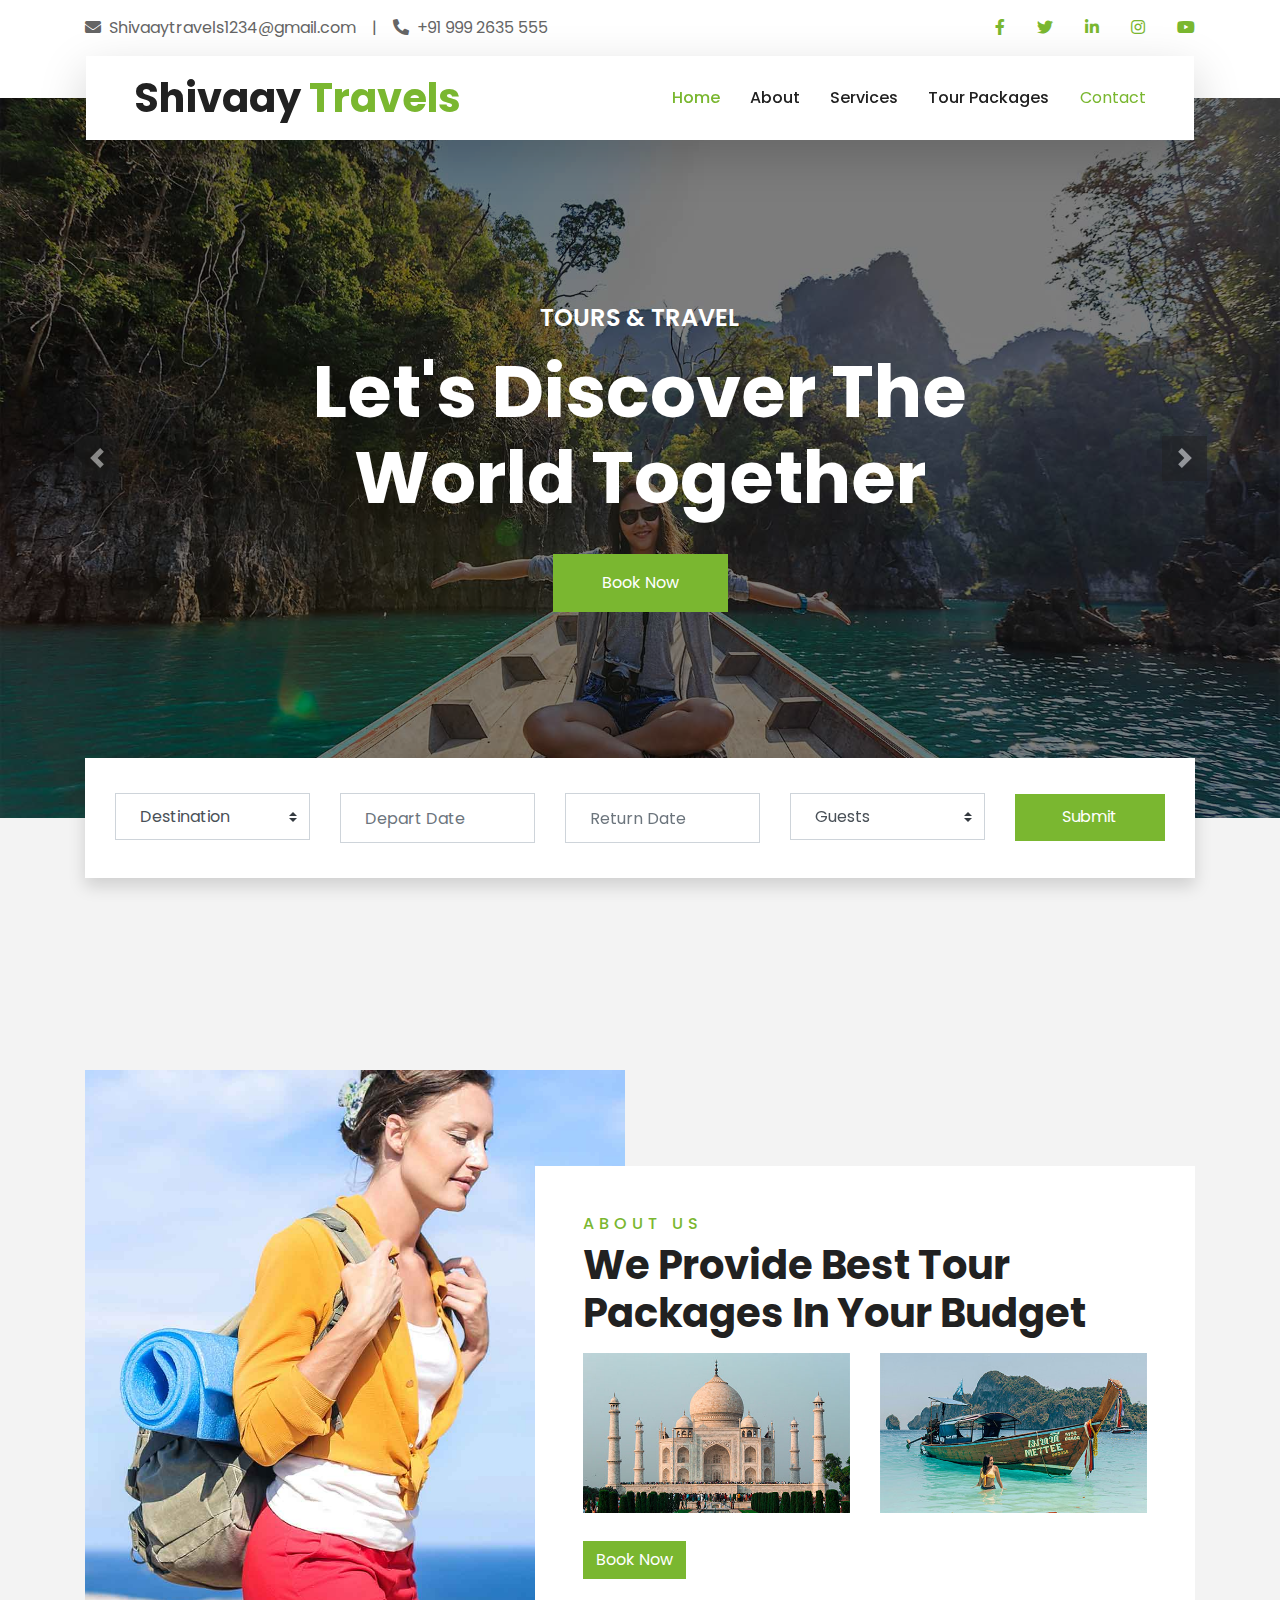
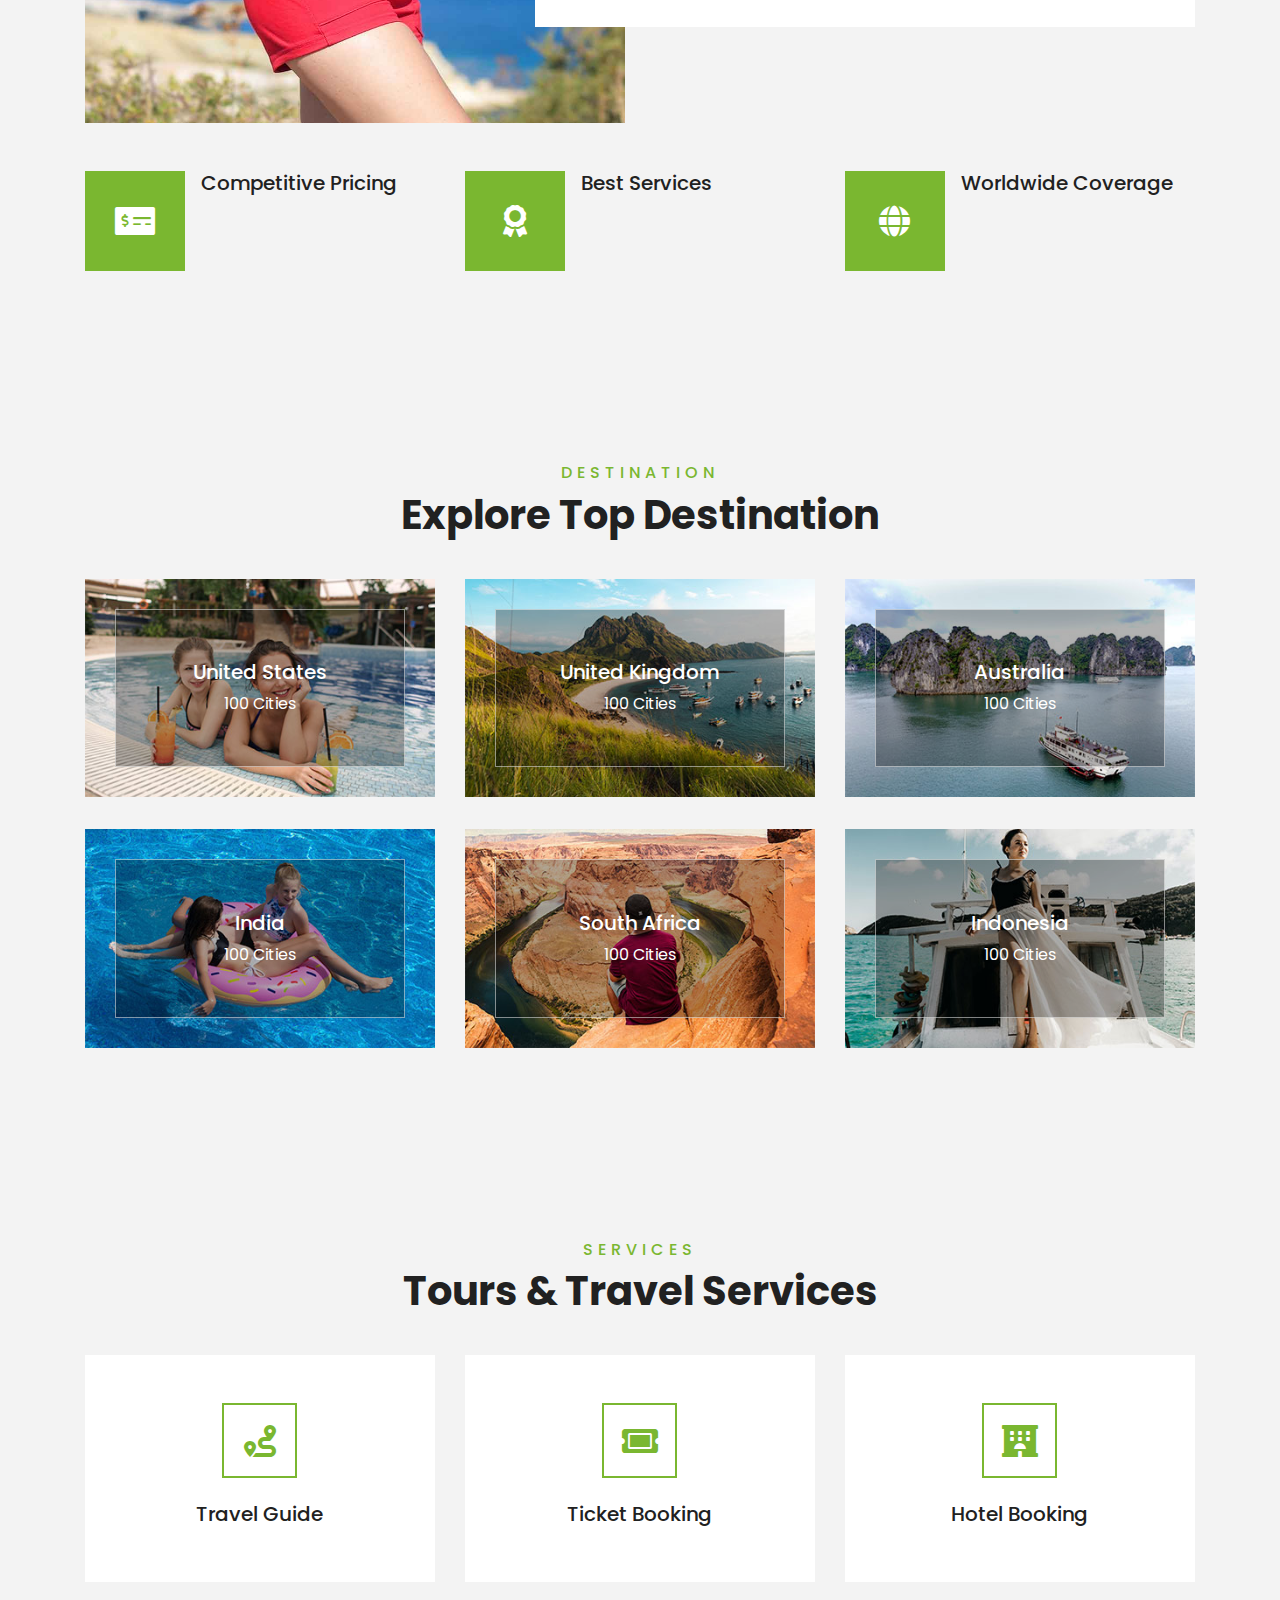
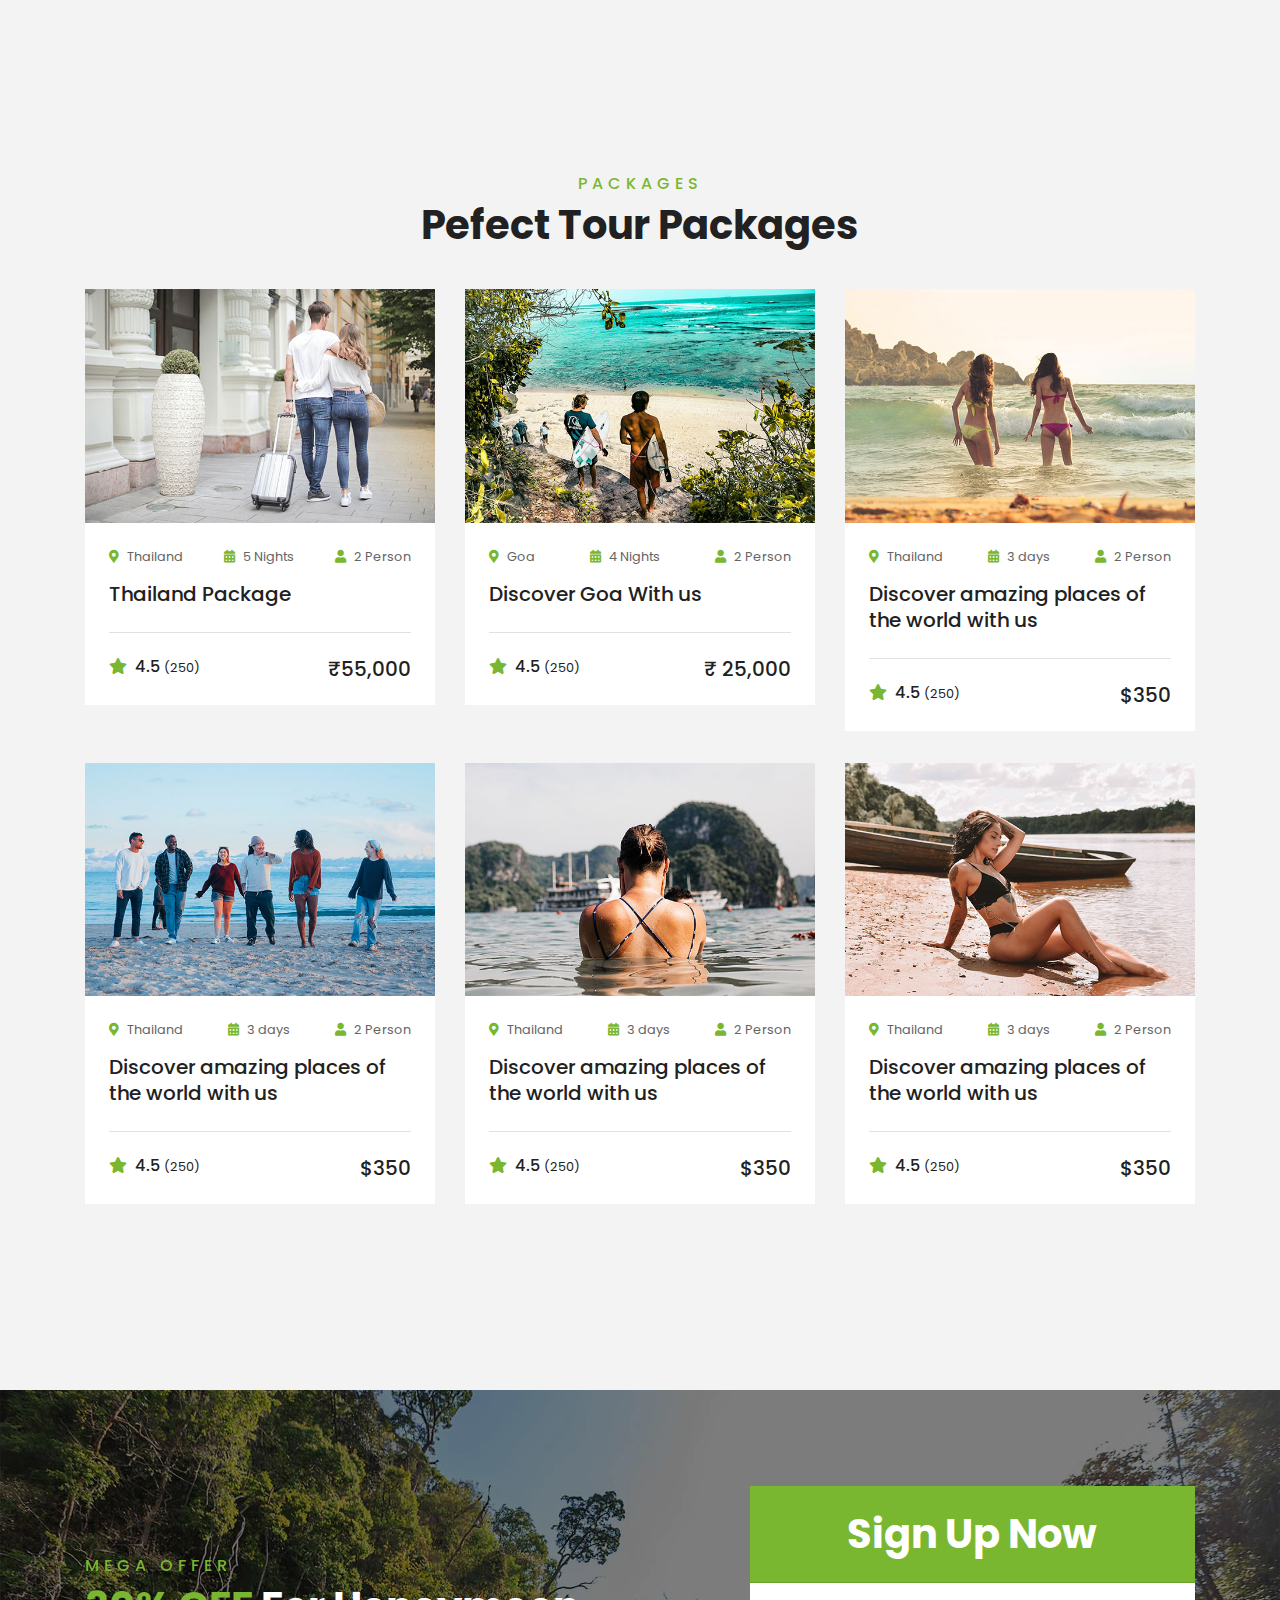
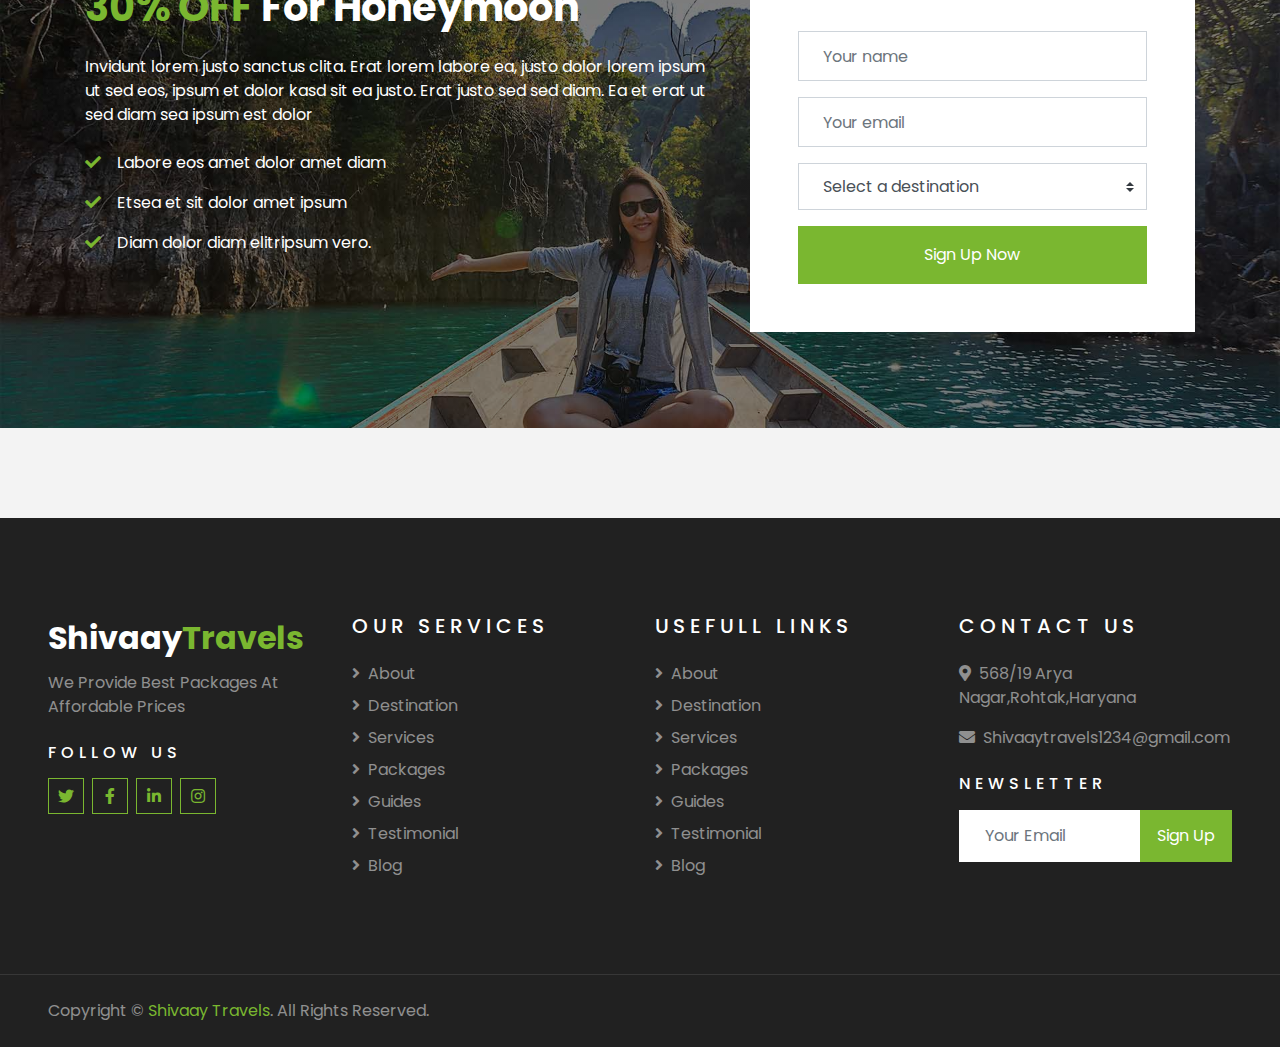
<file: index.html>
<!DOCTYPE html>
<html lang="en">

<head>
    <meta charset="utf-8">
    <title>Shivaay Travels - Travel The World</title>
    <meta content="width=device-width, initial-scale=1.0" name="viewport">
    <meta content="Travel With Us" name="keywords">
    <meta content="Travel With Us" name="description">

    <!-- Favicon -->
   <link rel="shortcut icon" href="assets/img/favicon.png">

    <!-- Google Web Fonts -->
    <link rel="preconnect" href="https://fonts.gstatic.com">
    <link href="https://fonts.googleapis.com/css2?family=Poppins:wght@400;500;600;700&display=swap" rel="stylesheet"> 

    <!-- Font Awesome -->
    <link href="https://cdnjs.cloudflare.com/ajax/libs/font-awesome/5.10.0/css/all.min.css" rel="stylesheet">

    <!-- Libraries Stylesheet -->
    <link href="lib/owlcarousel/assets/owl.carousel.min.css" rel="stylesheet">
    <link href="lib/tempusdominus/css/tempusdominus-bootstrap-4.min.css" rel="stylesheet" />

    <!-- Customized Bootstrap Stylesheet -->
    <link href="css/style.css" rel="stylesheet">
</head>

<body>
    <!-- Topbar Start -->
    <div class="container-fluid bg-light pt-3 d-none d-lg-block">
        <div class="container">
            <div class="row">
                <div class="col-lg-6 text-center text-lg-left mb-2 mb-lg-0">
                    <div class="d-inline-flex align-items-center">
                        <p><i class="fa fa-envelope mr-2"></i>Shivaaytravels1234@gmail.com</p>
                        <p class="text-body px-3">|</p>
                        <p><i class="fa fa-phone-alt mr-2"></i>+91 999 2635 555</p>
                    </div>
                </div>
                <div class="col-lg-6 text-center text-lg-right">
                    <div class="d-inline-flex align-items-center">
                        <a class="text-primary px-3" href="">
                            <i class="fab fa-facebook-f"></i>
                        </a>
                        <a class="text-primary px-3" href="">
                            <i class="fab fa-twitter"></i>
                        </a>
                        <a class="text-primary px-3" href="">
                            <i class="fab fa-linkedin-in"></i>
                        </a>
                        <a class="text-primary px-3" href="">
                            <i class="fab fa-instagram"></i>
                        </a>
                        <a class="text-primary pl-3" href="">
                            <i class="fab fa-youtube"></i>
                        </a>
                    </div>
                </div>
            </div>
        </div>
    </div>
    <!-- Topbar End -->


    <!-- Navbar Start -->
    <div class="container-fluid position-relative nav-bar p-0">
        <div class="container-lg position-relative p-0 px-lg-3" style="z-index: 9;">
            <nav class="navbar navbar-expand-lg bg-light navbar-light shadow-lg py-3 py-lg-0 pl-3 pl-lg-5">
                <a href="" class="navbar-brand">
                    <h1 class="m-0 text-primary"><span class="text-dark">Shivaay </span>Travels</h1>
                </a>
                <button type="button" class="navbar-toggler" data-toggle="collapse" data-target="#navbarCollapse">
                    <span class="navbar-toggler-icon"></span>
                </button>
                <div class="collapse navbar-collapse justify-content-between px-3" id="navbarCollapse">
                    <div class="navbar-nav ml-auto py-0">
                        <a href="index.html" class="nav-item nav-link active">Home</a>
                        <a href="about.html" class="nav-item nav-link">About</a>
                        <a href="service.html" class="nav-item nav-link">Services</a>
                        <a href="package.html" class="nav-item nav-link">Tour Packages</a>
                        <div class="nav-item dropdown">
                          
                            </div>
                        </div>
                        <a href="contact.html" class="nav-item nav-link">Contact</a>
                    </div>
                </div>
            </nav>
        </div>
    </div>
    <!-- Navbar End -->


    <!-- Carousel Start -->
    <div class="container-fluid p-0">
        <div id="header-carousel" class="carousel slide" data-ride="carousel">
            <div class="carousel-inner">
                <div class="carousel-item active">
                    <img class="w-100" src="img/carousel-1.jpg" alt="Image">
                    <div class="carousel-caption d-flex flex-column align-items-center justify-content-center">
                        <div class="p-3" style="max-width: 900px;">
                            <h4 class="text-white text-uppercase mb-md-3">Tours & Travel</h4>
                            <h1 class="display-3 text-white mb-md-4">Let's Discover The World Together</h1>
                            <a href="" class="btn btn-primary py-md-3 px-md-5 mt-2">Book Now</a>
                        </div>
                    </div>
                </div>
                <div class="carousel-item">
                    <img class="w-100" src="img/carousel-2.jpg" alt="Image">
                    <div class="carousel-caption d-flex flex-column align-items-center justify-content-center">
                        <div class="p-3" style="max-width: 900px;">
                            <h4 class="text-white text-uppercase mb-md-3">Tours & Travel</h4>
                            <h1 class="display-3 text-white mb-md-4">Discover Amazing Places With Us</h1>
                            <a href="" class="btn btn-primary py-md-3 px-md-5 mt-2">Book Now</a>
                        </div>
                    </div>
                </div>
            </div>
            <a class="carousel-control-prev" href="#header-carousel" data-slide="prev">
                <div class="btn btn-dark" style="width: 45px; height: 45px;">
                    <span class="carousel-control-prev-icon mb-n2"></span>
                </div>
            </a>
            <a class="carousel-control-next" href="#header-carousel" data-slide="next">
                <div class="btn btn-dark" style="width: 45px; height: 45px;">
                    <span class="carousel-control-next-icon mb-n2"></span>
                </div>
            </a>
        </div>
    </div>
    <!-- Carousel End -->


    <!-- Booking Start -->
    <div class="container-fluid booking mt-5 pb-5">
        <div class="container pb-5">
            <div class="bg-light shadow" style="padding: 30px;">
                <div class="row align-items-center" style="min-height: 60px;">
                    <div class="col-md-10">
                        <div class="row">
                            <div class="col-md-3">
                                <div class="mb-3 mb-md-0">
                                    <select class="custom-select px-4" style="height: 47px;">
                                        <option selected>Destination</option>
                                        <option value="1">Goa</option>
                                        <option value="2">Kashmir</option>
                                        <option value="3">Thailand</option>
                                    </select>
                                </div>
                            </div>
                            <div class="col-md-3">
                                <div class="mb-3 mb-md-0">
                                    <div class="date" id="date1" data-target-input="nearest">
                                        <input type="text" class="form-control p-4 datetimepicker-input" placeholder="Depart Date" data-target="#date1" data-toggle="datetimepicker"/>
                                    </div>
                                </div>
                            </div>
                            <div class="col-md-3">
                                <div class="mb-3 mb-md-0">
                                    <div class="date" id="date2" data-target-input="nearest">
                                        <input type="text" class="form-control p-4 datetimepicker-input" placeholder="Return Date" data-target="#date2" data-toggle="datetimepicker"/>
                                    </div>
                                </div>
                            </div>
                            <div class="col-md-3">
                                <div class="mb-3 mb-md-0">
                                    <select class="custom-select px-4" style="height: 47px;">
                                        <option selected>Guests</option>
                                        <option value="1"> 1</option>
                                        <option value="2"> 2</option>
                                        <option value="3"> 3</option>
                                    </select>
                                </div>
                            </div>
                        </div>
                    </div>
			
                    <div class="col-md-2">
 		<form action = "https://wa.me/9992635555">
 
      

                        <button class="btn btn-primary btn-block" type="submit" onclick="SUBMIT()" style="height: 47px; margin-top: -2px;">Submit</button>
</form>
                    </div>
                </div>
            </div>
        </div>
    </div>
    <!-- Booking End -->


    <!-- About Start -->
    <div class="container-fluid py-5">
        <div class="container pt-5">
            <div class="row">
                <div class="col-lg-6" style="min-height: 500px;">
                    <div class="position-relative h-100">
                        <img class="position-absolute w-100 h-100" src="img/about.jpg" style="object-fit: cover;">
                    </div>
                </div>
                <div class="col-lg-6 pt-5 pb-lg-5">
                    <div class="about-text bg-white p-4 p-lg-5 my-lg-5">
                        <h6 class="text-primary text-uppercase" style="letter-spacing: 5px;">About Us</h6>
                        <h1 class="mb-3">We Provide Best Tour Packages In Your Budget</h1>
                        
                        <div class="row mb-4">
                            <div class="col-6">
                                <img class="img-fluid" src="img/about-1.jpg" alt="">
                            </div>
                            <div class="col-6">
                                <img class="img-fluid" src="img/about-2.jpg" alt="">
                            </div>
                        </div>
                        <a href="" class="btn btn-primary mt-1">Book Now</a>
                    </div>
                </div>
            </div>
        </div>
    </div>
    <!-- About End -->


    <!-- Feature Start -->
    <div class="container-fluid pb-5">
        <div class="container pb-5">
            <div class="row">
                <div class="col-md-4">
                    <div class="d-flex mb-4 mb-lg-0">
                        <div class="d-flex flex-shrink-0 align-items-center justify-content-center bg-primary mr-3" style="height: 100px; width: 100px;">
                            <i class="fa fa-2x fa-money-check-alt text-white"></i>
                        </div>
                        <div class="d-flex flex-column">
                            <h5 class="">Competitive Pricing</h5>
                            
                        </div>
                    </div>
                </div>
                <div class="col-md-4">
                    <div class="d-flex mb-4 mb-lg-0">
                        <div class="d-flex flex-shrink-0 align-items-center justify-content-center bg-primary mr-3" style="height: 100px; width: 100px;">
                            <i class="fa fa-2x fa-award text-white"></i>
                        </div>
                        <div class="d-flex flex-column">
                            <h5 class="">Best Services</h5>
                            
                        </div>
                    </div>
                </div>
                <div class="col-md-4">
                    <div class="d-flex mb-4 mb-lg-0">
                        <div class="d-flex flex-shrink-0 align-items-center justify-content-center bg-primary mr-3" style="height: 100px; width: 100px;">
                            <i class="fa fa-2x fa-globe text-white"></i>
                        </div>
                        <div class="d-flex flex-column">
                            <h5 class="">Worldwide Coverage</h5>
                            
                        </div>
                    </div>
                </div>
            </div>
        </div>
    </div>
    <!-- Feature End -->


    <!-- Destination Start -->
    <div class="container-fluid py-5">
        <div class="container pt-5 pb-3">
            <div class="text-center mb-3 pb-3">
                <h6 class="text-primary text-uppercase" style="letter-spacing: 5px;">Destination</h6>
                <h1>Explore Top Destination</h1>
            </div>
            <div class="row">
                <div class="col-lg-4 col-md-6 mb-4">
                    <div class="destination-item position-relative overflow-hidden mb-2">
                        <img class="img-fluid" src="img/destination-1.jpg" alt="">
                        <a class="destination-overlay text-white text-decoration-none" href="">
                            <h5 class="text-white">United States</h5>
                            <span>100 Cities</span>
                        </a>
                    </div>
                </div>
                <div class="col-lg-4 col-md-6 mb-4">
                    <div class="destination-item position-relative overflow-hidden mb-2">
                        <img class="img-fluid" src="img/destination-2.jpg" alt="">
                        <a class="destination-overlay text-white text-decoration-none" href="">
                            <h5 class="text-white">United Kingdom</h5>
                            <span>100 Cities</span>
                        </a>
                    </div>
                </div>
                <div class="col-lg-4 col-md-6 mb-4">
                    <div class="destination-item position-relative overflow-hidden mb-2">
                        <img class="img-fluid" src="img/destination-3.jpg" alt="">
                        <a class="destination-overlay text-white text-decoration-none" href="">
                            <h5 class="text-white">Australia</h5>
                            <span>100 Cities</span>
                        </a>
                    </div>
                </div>
                <div class="col-lg-4 col-md-6 mb-4">
                    <div class="destination-item position-relative overflow-hidden mb-2">
                        <img class="img-fluid" src="img/destination-4.jpg" alt="">
                        <a class="destination-overlay text-white text-decoration-none" href="">
                            <h5 class="text-white">India</h5>
                            <span>100 Cities</span>
                        </a>
                    </div>
                </div>
                <div class="col-lg-4 col-md-6 mb-4">
                    <div class="destination-item position-relative overflow-hidden mb-2">
                        <img class="img-fluid" src="img/destination-5.jpg" alt="">
                        <a class="destination-overlay text-white text-decoration-none" href="">
                            <h5 class="text-white">South Africa</h5>
                            <span>100 Cities</span>
                        </a>
                    </div>
                </div>
                <div class="col-lg-4 col-md-6 mb-4">
                    <div class="destination-item position-relative overflow-hidden mb-2">
                        <img class="img-fluid" src="img/destination-6.jpg" alt="">
                        <a class="destination-overlay text-white text-decoration-none" href="">
                            <h5 class="text-white">Indonesia</h5>
                            <span>100 Cities</span>
                        </a>
                    </div>
                </div>
            </div>
        </div>
    </div>
    <!-- Destination Start -->


    <!-- Service Start -->
    <div class="container-fluid py-5">
        <div class="container pt-5 pb-3">
            <div class="text-center mb-3 pb-3">
                <h6 class="text-primary text-uppercase" style="letter-spacing: 5px;">Services</h6>
                <h1>Tours & Travel Services</h1>
            </div>
            <div class="row">
                <div class="col-lg-4 col-md-6 mb-4">
                    <div class="service-item bg-white text-center mb-2 py-5 px-4">
                        <i class="fa fa-2x fa-route mx-auto mb-4"></i>
                        <h5 class="mb-2">Travel Guide</h5>
                        
                    </div>
                </div>
                <div class="col-lg-4 col-md-6 mb-4">
                    <div class="service-item bg-white text-center mb-2 py-5 px-4">
                        <i class="fa fa-2x fa-ticket-alt mx-auto mb-4"></i>
                        <h5 class="mb-2">Ticket Booking</h5>
                        
                    </div>
                </div>
                <div class="col-lg-4 col-md-6 mb-4">
                    <div class="service-item bg-white text-center mb-2 py-5 px-4">
                        <i class="fa fa-2x fa-hotel mx-auto mb-4"></i>
                        <h5 class="mb-2">Hotel Booking</h5>
                        
                    </div>
                </div>
            </div>
        </div>
    </div>
    <!-- Service End -->


    <!-- Packages Start -->
    <div class="container-fluid py-5">
        <div class="container pt-5 pb-3">
            <div class="text-center mb-3 pb-3">
                <h6 class="text-primary text-uppercase" style="letter-spacing: 5px;">Packages</h6>
                <h1>Pefect Tour Packages</h1>
            </div>
            <div class="row">
                <div class="col-lg-4 col-md-6 mb-4">
                    <div class="package-item bg-white mb-2">
                        <img class="img-fluid" src="img/package-1.jpg" alt="">
                        <div class="p-4">
                            <div class="d-flex justify-content-between mb-3">
                                <small class="m-0"><i class="fa fa-map-marker-alt text-primary mr-2"></i>Thailand</small>
                                <small class="m-0"><i class="fa fa-calendar-alt text-primary mr-2"></i>5 Nights</small>
                                <small class="m-0"><i class="fa fa-user text-primary mr-2"></i>2 Person</small>
                            </div>
                            <a class="h5 text-decoration-none" href="">Thailand Package</a>
                            <div class="border-top mt-4 pt-4">
                                <div class="d-flex justify-content-between">
                                    <h6 class="m-0"><i class="fa fa-star text-primary mr-2"></i>4.5 <small>(250)</small></h6>
                                    <h5 class="m-0">₹55,000</h5>
                                </div>
                            </div>
                        </div>
                    </div>
                </div>
                <div class="col-lg-4 col-md-6 mb-4">
                    <div class="package-item bg-white mb-2">
                        <img class="img-fluid" src="img/package-2.jpg" alt="">
                        <div class="p-4">
                            <div class="d-flex justify-content-between mb-3">
                                <small class="m-0"><i class="fa fa-map-marker-alt text-primary mr-2"></i>Goa</small>
                                <small class="m-0"><i class="fa fa-calendar-alt text-primary mr-2"></i>4 Nights</small>
                                <small class="m-0"><i class="fa fa-user text-primary mr-2"></i>2 Person</small>
                            </div>
                            <a class="h5 text-decoration-none" href="">Discover Goa With us</a>
                            <div class="border-top mt-4 pt-4">
                                <div class="d-flex justify-content-between">
                                    <h6 class="m-0"><i class="fa fa-star text-primary mr-2"></i>4.5 <small>(250)</small></h6>
                                    <h5 class="m-0">₹ 25,000</h5>
                                </div>
                            </div>
                        </div>
                    </div>
                </div>
                <div class="col-lg-4 col-md-6 mb-4">
                    <div class="package-item bg-white mb-2">
                        <img class="img-fluid" src="img/package-3.jpg" alt="">
                        <div class="p-4">
                            <div class="d-flex justify-content-between mb-3">
                                <small class="m-0"><i class="fa fa-map-marker-alt text-primary mr-2"></i>Thailand</small>
                                <small class="m-0"><i class="fa fa-calendar-alt text-primary mr-2"></i>3 days</small>
                                <small class="m-0"><i class="fa fa-user text-primary mr-2"></i>2 Person</small>
                            </div>
                            <a class="h5 text-decoration-none" href="">Discover amazing places of the world with us</a>
                            <div class="border-top mt-4 pt-4">
                                <div class="d-flex justify-content-between">
                                    <h6 class="m-0"><i class="fa fa-star text-primary mr-2"></i>4.5 <small>(250)</small></h6>
                                    <h5 class="m-0">$350</h5>
                                </div>
                            </div>
                        </div>
                    </div>
                </div>
                <div class="col-lg-4 col-md-6 mb-4">
                    <div class="package-item bg-white mb-2">
                        <img class="img-fluid" src="img/package-4.jpg" alt="">
                        <div class="p-4">
                            <div class="d-flex justify-content-between mb-3">
                                <small class="m-0"><i class="fa fa-map-marker-alt text-primary mr-2"></i>Thailand</small>
                                <small class="m-0"><i class="fa fa-calendar-alt text-primary mr-2"></i>3 days</small>
                                <small class="m-0"><i class="fa fa-user text-primary mr-2"></i>2 Person</small>
                            </div>
                            <a class="h5 text-decoration-none" href="">Discover amazing places of the world with us</a>
                            <div class="border-top mt-4 pt-4">
                                <div class="d-flex justify-content-between">
                                    <h6 class="m-0"><i class="fa fa-star text-primary mr-2"></i>4.5 <small>(250)</small></h6>
                                    <h5 class="m-0">$350</h5>
                                </div>
                            </div>
                        </div>
                    </div>
                </div>
                <div class="col-lg-4 col-md-6 mb-4">
                    <div class="package-item bg-white mb-2">
                        <img class="img-fluid" src="img/package-5.jpg" alt="">
                        <div class="p-4">
                            <div class="d-flex justify-content-between mb-3">
                                <small class="m-0"><i class="fa fa-map-marker-alt text-primary mr-2"></i>Thailand</small>
                                <small class="m-0"><i class="fa fa-calendar-alt text-primary mr-2"></i>3 days</small>
                                <small class="m-0"><i class="fa fa-user text-primary mr-2"></i>2 Person</small>
                            </div>
                            <a class="h5 text-decoration-none" href="">Discover amazing places of the world with us</a>
                            <div class="border-top mt-4 pt-4">
                                <div class="d-flex justify-content-between">
                                    <h6 class="m-0"><i class="fa fa-star text-primary mr-2"></i>4.5 <small>(250)</small></h6>
                                    <h5 class="m-0">$350</h5>
                                </div>
                            </div>
                        </div>
                    </div>
                </div>
                <div class="col-lg-4 col-md-6 mb-4">
                    <div class="package-item bg-white mb-2">
                        <img class="img-fluid" src="img/package-6.jpg" alt="">
                        <div class="p-4">
                            <div class="d-flex justify-content-between mb-3">
                                <small class="m-0"><i class="fa fa-map-marker-alt text-primary mr-2"></i>Thailand</small>
                                <small class="m-0"><i class="fa fa-calendar-alt text-primary mr-2"></i>3 days</small>
                                <small class="m-0"><i class="fa fa-user text-primary mr-2"></i>2 Person</small>
                            </div>
                            <a class="h5 text-decoration-none" href="">Discover amazing places of the world with us</a>
                            <div class="border-top mt-4 pt-4">
                                <div class="d-flex justify-content-between">
                                    <h6 class="m-0"><i class="fa fa-star text-primary mr-2"></i>4.5 <small>(250)</small></h6>
                                    <h5 class="m-0">$350</h5>
                                </div>
                            </div>
                        </div>
                    </div>
                </div>
            </div>
        </div>
    </div>
    <!-- Packages End -->


    <!-- Registration Start -->
    <div class="container-fluid bg-registration py-5" style="margin: 90px 0;">
        <div class="container py-5">
            <div class="row align-items-center">
                <div class="col-lg-7 mb-5 mb-lg-0">
                    <div class="mb-4">
                        <h6 class="text-primary text-uppercase" style="letter-spacing: 5px;">Mega Offer</h6>
                        <h1 class="text-white"><span class="text-primary">30% OFF</span> For Honeymoon</h1>
                    </div>
                    <p class="text-white">Invidunt lorem justo sanctus clita. Erat lorem labore ea, justo dolor lorem ipsum ut sed eos,
                        ipsum et dolor kasd sit ea justo. Erat justo sed sed diam. Ea et erat ut sed diam sea ipsum est
                        dolor</p>
                    <ul class="list-inline text-white m-0">
                        <li class="py-2"><i class="fa fa-check text-primary mr-3"></i>Labore eos amet dolor amet diam</li>
                        <li class="py-2"><i class="fa fa-check text-primary mr-3"></i>Etsea et sit dolor amet ipsum</li>
                        <li class="py-2"><i class="fa fa-check text-primary mr-3"></i>Diam dolor diam elitripsum vero.</li>
                    </ul>
                </div>
                <div class="col-lg-5">
                    <div class="card border-0">
                        <div class="card-header bg-primary text-center p-4">
                            <h1 class="text-white m-0">Sign Up Now</h1>
                        </div>
                        <div class="card-body rounded-bottom bg-white p-5">
                            <form>
                                <div class="form-group">
                                    <input type="text" class="form-control p-4" placeholder="Your name" required="required" />
                                </div>
                                <div class="form-group">
                                    <input type="email" class="form-control p-4" placeholder="Your email" required="required" />
                                </div>
                                <div class="form-group">
                                    <select class="custom-select px-4" style="height: 47px;">
                                        <option selected>Select a destination</option>
                                        <option value="1">destination 1</option>
                                        <option value="2">destination 1</option>
                                        <option value="3">destination 1</option>
                                    </select>
                                </div>
                                <div>
                                    <button class="btn btn-primary btn-block py-3" type="submit">Sign Up Now</button>
                                </div>
                            </form>
                        </div>
                    </div>
                </div>
            </div>
        </div>
    </div>
    <!-- Registration End -->


    
    

    

    <!-- Footer Start -->
    <div class="container-fluid bg-dark text-white-50 py-5 px-sm-3 px-lg-5" style="margin-top: 90px;">
        <div class="row pt-5">
            <div class="col-lg-3 col-md-6 mb-5">
                <a href="" class="navbar-brand">
                    <h2 class="text-primary"><span class="text-white">Shivaay</span>Travels</h2>
                </a>
                <p>We Provide Best Packages At Affordable Prices</p>
                <h6 class="text-white text-uppercase mt-4 mb-3" style="letter-spacing: 5px;">Follow Us</h6>
                <div class="d-flex justify-content-start">
                    <a class="btn btn-outline-primary btn-square mr-2" href="#"><i class="fab fa-twitter"></i></a>
                    <a class="btn btn-outline-primary btn-square mr-2" href="#"><i class="fab fa-facebook-f"></i></a>
                    <a class="btn btn-outline-primary btn-square mr-2" href="#"><i class="fab fa-linkedin-in"></i></a>
                    <a class="btn btn-outline-primary btn-square" href="#"><i class="fab fa-instagram"></i></a>
                </div>
            </div>
            <div class="col-lg-3 col-md-6 mb-5">
                <h5 class="text-white text-uppercase mb-4" style="letter-spacing: 5px;">Our Services</h5>
                <div class="d-flex flex-column justify-content-start">
                    <a class="text-white-50 mb-2" href="#"><i class="fa fa-angle-right mr-2"></i>About</a>
                    <a class="text-white-50 mb-2" href="#"><i class="fa fa-angle-right mr-2"></i>Destination</a>
                    <a class="text-white-50 mb-2" href="#"><i class="fa fa-angle-right mr-2"></i>Services</a>
                    <a class="text-white-50 mb-2" href="#"><i class="fa fa-angle-right mr-2"></i>Packages</a>
                    <a class="text-white-50 mb-2" href="#"><i class="fa fa-angle-right mr-2"></i>Guides</a>
                    <a class="text-white-50 mb-2" href="#"><i class="fa fa-angle-right mr-2"></i>Testimonial</a>
                    <a class="text-white-50" href="#"><i class="fa fa-angle-right mr-2"></i>Blog</a>
                </div>
            </div>
            <div class="col-lg-3 col-md-6 mb-5">
                <h5 class="text-white text-uppercase mb-4" style="letter-spacing: 5px;">Usefull Links</h5>
                <div class="d-flex flex-column justify-content-start">
                    <a class="text-white-50 mb-2" href="#"><i class="fa fa-angle-right mr-2"></i>About</a>
                    <a class="text-white-50 mb-2" href="#"><i class="fa fa-angle-right mr-2"></i>Destination</a>
                    <a class="text-white-50 mb-2" href="#"><i class="fa fa-angle-right mr-2"></i>Services</a>
                    <a class="text-white-50 mb-2" href="#"><i class="fa fa-angle-right mr-2"></i>Packages</a>
                    <a class="text-white-50 mb-2" href="#"><i class="fa fa-angle-right mr-2"></i>Guides</a>
                    <a class="text-white-50 mb-2" href="#"><i class="fa fa-angle-right mr-2"></i>Testimonial</a>
                    <a class="text-white-50" href="#"><i class="fa fa-angle-right mr-2"></i>Blog</a>
                </div>
            </div>
            <div class="col-lg-3 col-md-6 mb-5">
                <h5 class="text-white text-uppercase mb-4" style="letter-spacing: 5px;">Contact Us</h5>
                <p><i class="fa fa-map-marker-alt mr-2"></i>568/19 Arya Nagar,Rohtak,Haryana</p>
                <p><i class="fa fa-envelope mr-2"></i>Shivaaytravels1234@gmail.com</p>
                <h6 class="text-white text-uppercase mt-4 mb-3" style="letter-spacing: 5px;">Newsletter</h6>
                <div class="w-100">
                    <div class="input-group">
                        <input type="text" class="form-control border-light" style="padding: 25px;" placeholder="Your Email">
                        <div class="input-group-append">
                            <button class="btn btn-primary px-3">Sign Up</button>
                        </div>
                    </div>
                </div>
            </div>
        </div>
    </div>
    <div class="container-fluid bg-dark text-white border-top py-4 px-sm-3 px-md-5" style="border-color: rgba(256, 256, 256, .1) !important;">
        <div class="row">
            <div class="col-lg-6 text-center text-md-left mb-3 mb-md-0">
                <p class="m-0 text-white-50">Copyright &copy; <a href="#">Shivaay Travels</a>. All Rights Reserved.</a>
                </p>
            </div>
            
         
       
    </div>
    <!-- Footer End -->


    <!-- Back to Top -->
    <a href="#" class="btn btn-lg btn-primary btn-lg-square back-to-top"><i class="fa fa-angle-double-up"></i></a>


    <!-- JavaScript Libraries -->
    <script src="https://code.jquery.com/jquery-3.4.1.min.js"></script>
    <script src="https://stackpath.bootstrapcdn.com/bootstrap/4.4.1/js/bootstrap.bundle.min.js"></script>
    <script src="lib/easing/easing.min.js"></script>
    <script src="lib/owlcarousel/owl.carousel.min.js"></script>
    <script src="lib/tempusdominus/js/moment.min.js"></script>
    <script src="lib/tempusdominus/js/moment-timezone.min.js"></script>
    <script src="lib/tempusdominus/js/tempusdominus-bootstrap-4.min.js"></script>

    <!-- Contact Javascript File -->
    <script src="mail/jqBootstrapValidation.min.js"></script>
    <script src="mail/contact.js"></script>

    <!-- Template Javascript -->
    <script src="js/main.js"></script>
</body>

</html>
</file>
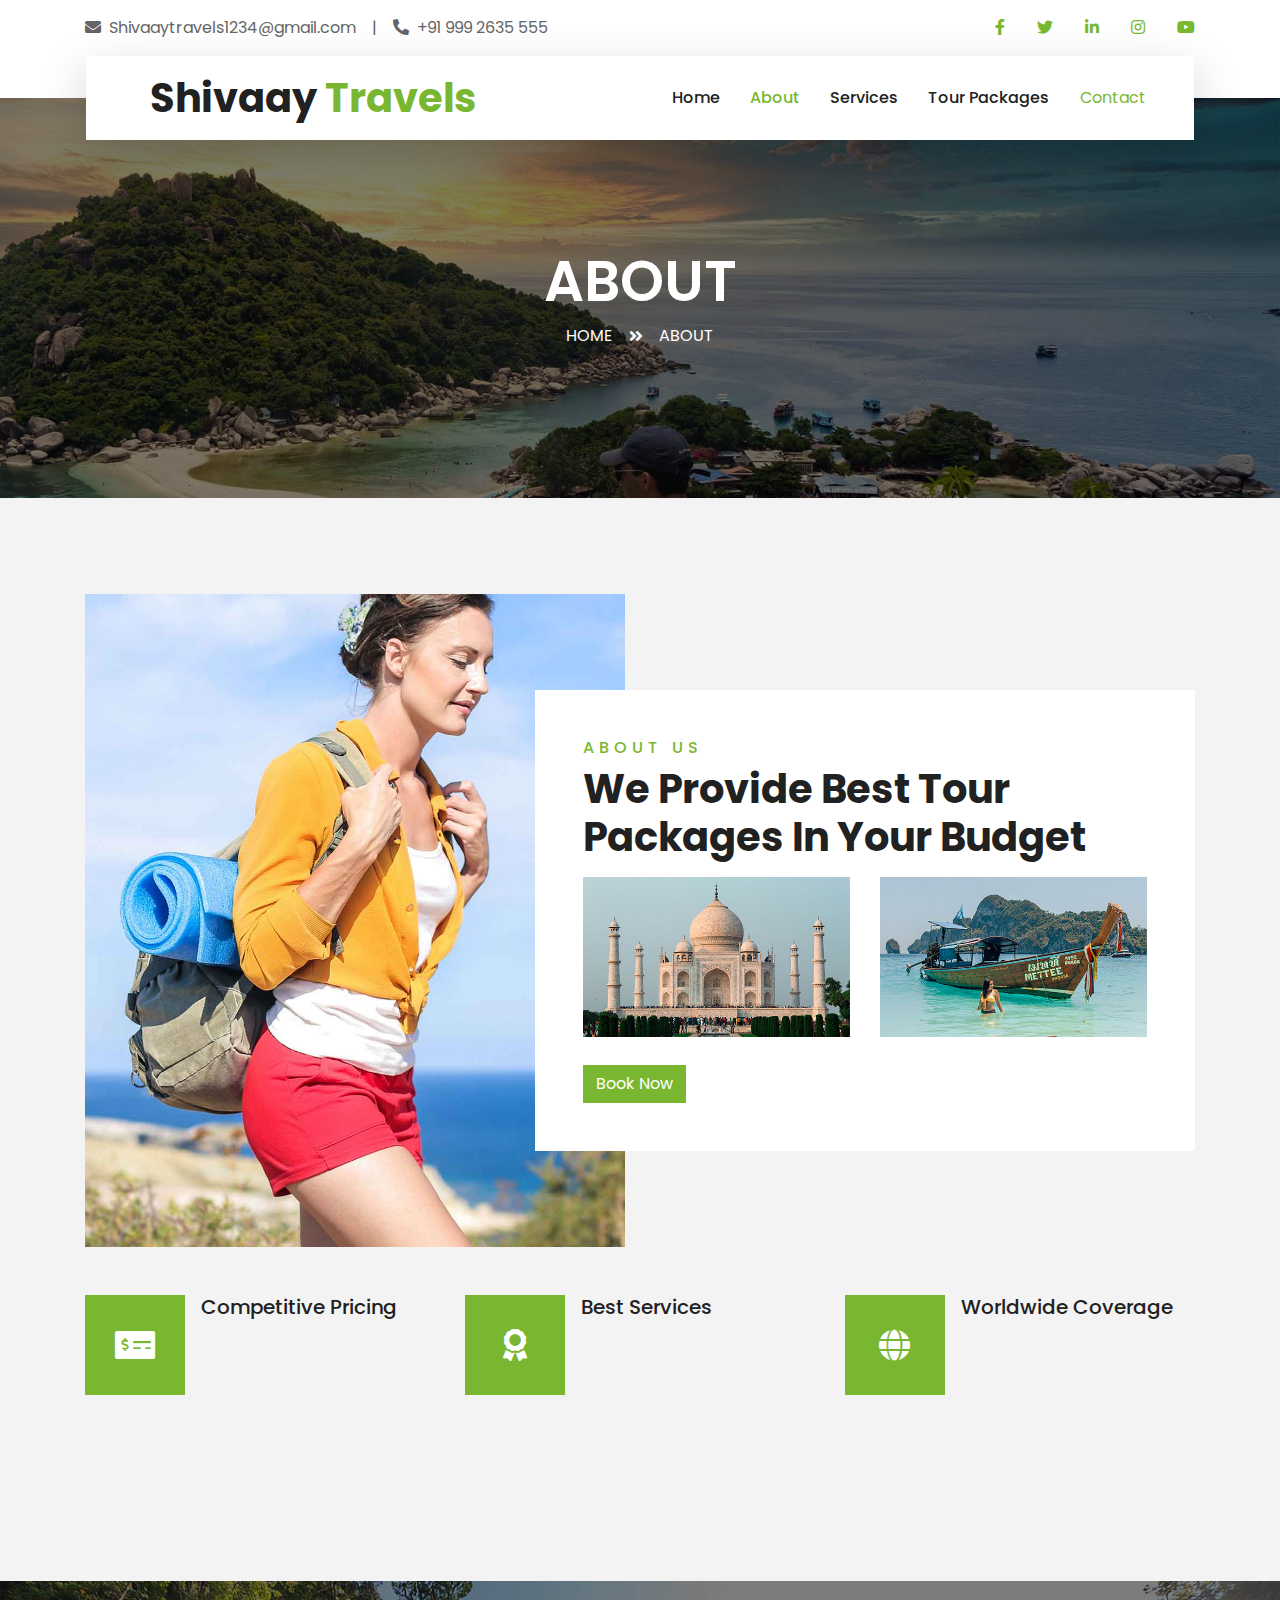
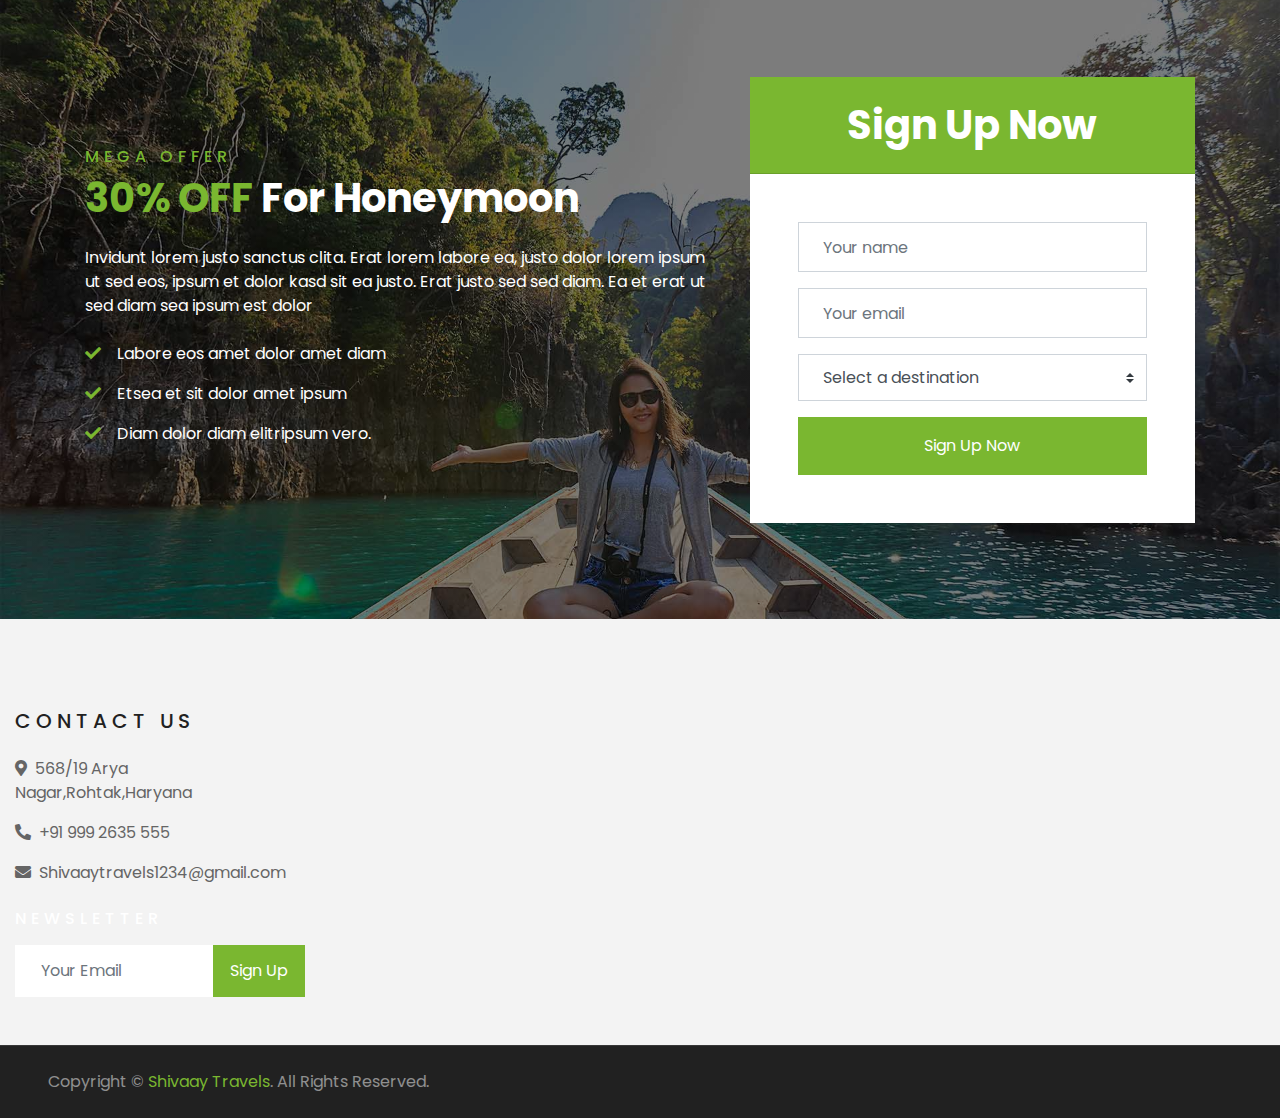
<file: about.html>
<!DOCTYPE html>
<html lang="en">

<head>
    <meta charset="utf-8">
    <title>Shivay Travels - Travel The World</title></title>
    <meta content="width=device-width, initial-scale=1.0" name="viewport">
    <meta content="Travel With Us" name="keywords">
    <meta content="Travel With Us" name="description">

    <!-- Favicon -->
    <link rel="shortcut icon" href="assets/img/favicon.png">
    <!-- Google Web Fonts -->
    <link rel="preconnect" href="https://fonts.gstatic.com">
    <link href="https://fonts.googleapis.com/css2?family=Poppins:wght@400;500;600;700&display=swap" rel="stylesheet"> 

    <!-- Font Awesome -->
    <link href="https://cdnjs.cloudflare.com/ajax/libs/font-awesome/5.10.0/css/all.min.css" rel="stylesheet">

    <!-- Libraries Stylesheet -->
    <link href="lib/owlcarousel/assets/owl.carousel.min.css" rel="stylesheet">
    <link href="lib/tempusdominus/css/tempusdominus-bootstrap-4.min.css" rel="stylesheet" />

    <!-- Customized Bootstrap Stylesheet -->
    <link href="css/style.css" rel="stylesheet">
</head>

<body>
    <!-- Topbar Start -->
    <div class="container-fluid bg-light pt-3 d-none d-lg-block">
        <div class="container">
            <div class="row">
                <div class="col-lg-6 text-center text-lg-left mb-2 mb-lg-0">
                    <div class="d-inline-flex align-items-center">
                        <p><i class="fa fa-envelope mr-2"></i>Shivaaytravels1234@gmail.com</p>
                        <p class="text-body px-3">|</p>
                        <p><i class="fa fa-phone-alt mr-2"></i>+91 999 2635 555</p>
                    </div>
                </div>
                <div class="col-lg-6 text-center text-lg-right">
                    <div class="d-inline-flex align-items-center">
                        <a class="text-primary px-3" href="">
                            <i class="fab fa-facebook-f"></i>
                        </a>
                        <a class="text-primary px-3" href="">
                            <i class="fab fa-twitter"></i>
                        </a>
                        <a class="text-primary px-3" href="">
                            <i class="fab fa-linkedin-in"></i>
                        </a>
                        <a class="text-primary px-3" href="">
                            <i class="fab fa-instagram"></i>
                        </a>
                        <a class="text-primary pl-3" href="">
                            <i class="fab fa-youtube"></i>
                        </a>
                    </div>
                </div>
            </div>
        </div>
    </div>
    <!-- Topbar End -->


    <!-- Navbar Start -->
    <div class="container-fluid position-relative nav-bar p-0">
        <div class="container-lg position-relative p-0 px-lg-3" style="z-index: 9;">
            <nav class="navbar navbar-expand-lg bg-light navbar-light shadow-lg py-3 py-lg-0 pl-3 pl-lg-5">
               <a href="index.html" class="nav-item nav-link">
                    <h1 class="m-0 text-primary"><span class="text-dark">Shivaay </span>Travels</h1>
                </a>
                <button type="button" class="navbar-toggler" data-toggle="collapse" data-target="#navbarCollapse">
                    <span class="navbar-toggler-icon"></span>
                </button>
                <div class="collapse navbar-collapse justify-content-between px-3" id="navbarCollapse">
                    <div class="navbar-nav ml-auto py-0">
                        <a href="index.html" class="nav-item nav-link">Home</a>
                        <a href="about.html" class="nav-item nav-link active">About</a>
                        <a href="service.html" class="nav-item nav-link">Services</a>
                        <a href="package.html" class="nav-item nav-link">Tour Packages</a>
                        <div class="nav-item dropdown">
                            
                            </div>
                        </div>
                        <a href="contact.html" class="nav-item nav-link">Contact</a>
                    </div>
                </div>
            </nav>
        </div>
    </div>
    <!-- Navbar End -->


    <!-- Header Start -->
    <div class="container-fluid page-header">
        <div class="container">
            <div class="d-flex flex-column align-items-center justify-content-center" style="min-height: 400px">
                <h3 class="display-4 text-white text-uppercase">About</h3>
                <div class="d-inline-flex text-white">
                    <p class="m-0 text-uppercase"><a class="text-white" href="">Home</a></p>
                    <i class="fa fa-angle-double-right pt-1 px-3"></i>
                    <p class="m-0 text-uppercase">About</p>
                </div>
            </div>
        </div>
    </div>
    <!-- Header End -->


   


    <!-- About Start -->
    <div class="container-fluid py-5">
        <div class="container pt-5">
            <div class="row">
                <div class="col-lg-6" style="min-height: 500px;">
                    <div class="position-relative h-100">
                        <img class="position-absolute w-100 h-100" src="img/about.jpg" style="object-fit: cover;">
                    </div>
                </div>
                <div class="col-lg-6 pt-5 pb-lg-5">
                    <div class="about-text bg-white p-4 p-lg-5 my-lg-5">
                        <h6 class="text-primary text-uppercase" style="letter-spacing: 5px;">About Us</h6>
                        <h1 class="mb-3">We Provide Best Tour Packages In Your Budget</h1>
                        
                        <div class="row mb-4">
                            <div class="col-6">
                                <img class="img-fluid" src="img/about-1.jpg" alt="">
                            </div>
                            <div class="col-6">
                                <img class="img-fluid" src="img/about-2.jpg" alt="">
                            </div>
                        </div>
                        <a href="" class="btn btn-primary mt-1">Book Now</a>
                    </div>
                </div>
            </div>
        </div>
    </div>
    <!-- About End -->


    <!-- Feature Start -->
    <div class="container-fluid pb-5">
        <div class="container pb-5">
            <div class="row">
                <div class="col-md-4">
                    <div class="d-flex mb-4 mb-lg-0">
                        <div class="d-flex flex-shrink-0 align-items-center justify-content-center bg-primary mr-3" style="height: 100px; width: 100px;">
                            <i class="fa fa-2x fa-money-check-alt text-white"></i>
                        </div>
                        <div class="d-flex flex-column">
                            <h5 class="">Competitive Pricing</h5>
                            
                        </div>
                    </div>
                </div>
                <div class="col-md-4">
                    <div class="d-flex mb-4 mb-lg-0">
                        <div class="d-flex flex-shrink-0 align-items-center justify-content-center bg-primary mr-3" style="height: 100px; width: 100px;">
                            <i class="fa fa-2x fa-award text-white"></i>
                        </div>
                        <div class="d-flex flex-column">
                            <h5 class="">Best Services</h5>
                            
                        </div>
                    </div>
                </div>
                <div class="col-md-4">
                    <div class="d-flex mb-4 mb-lg-0">
                        <div class="d-flex flex-shrink-0 align-items-center justify-content-center bg-primary mr-3" style="height: 100px; width: 100px;">
                            <i class="fa fa-2x fa-globe text-white"></i>
                        </div>
                        <div class="d-flex flex-column">
                            <h5 class="">Worldwide Coverage</h5>
                           
                        </div>
                    </div>
                </div>
            </div>
        </div>
    </div>
    <!-- Feature End -->


    <!-- Registration Start -->
    <div class="container-fluid bg-registration py-5" style="margin: 90px 0;">
        <div class="container py-5">
            <div class="row align-items-center">
                <div class="col-lg-7 mb-5 mb-lg-0">
                    <div class="mb-4">
                        <h6 class="text-primary text-uppercase" style="letter-spacing: 5px;">Mega Offer</h6>
                        <h1 class="text-white"><span class="text-primary">30% OFF</span> For Honeymoon</h1>
                    </div>
                    <p class="text-white">Invidunt lorem justo sanctus clita. Erat lorem labore ea, justo dolor lorem ipsum ut sed eos,
                        ipsum et dolor kasd sit ea justo. Erat justo sed sed diam. Ea et erat ut sed diam sea ipsum est
                        dolor</p>
                    <ul class="list-inline text-white m-0">
                        <li class="py-2"><i class="fa fa-check text-primary mr-3"></i>Labore eos amet dolor amet diam</li>
                        <li class="py-2"><i class="fa fa-check text-primary mr-3"></i>Etsea et sit dolor amet ipsum</li>
                        <li class="py-2"><i class="fa fa-check text-primary mr-3"></i>Diam dolor diam elitripsum vero.</li>
                    </ul>
                </div>
                <div class="col-lg-5">
                    <div class="card border-0">
                        <div class="card-header bg-primary text-center p-4">
                            <h1 class="text-white m-0">Sign Up Now</h1>
                        </div>
                        <div class="card-body rounded-bottom bg-white p-5">
                            <form>
                                <div class="form-group">
                                    <input type="text" class="form-control p-4" placeholder="Your name" required="required" />
                                </div>
                                <div class="form-group">
                                    <input type="email" class="form-control p-4" placeholder="Your email" required="required" />
                                </div>
                                <div class="form-group">
                                    <select class="custom-select px-4" style="height: 47px;">
                                        <option selected>Select a destination</option>
                                        <option value="1">destination 1</option>
                                        <option value="2">destination 1</option>
                                        <option value="3">destination 1</option>
                                    </select>
                                </div>
                                <div>
                                    <button class="btn btn-primary btn-block py-3" type="submit">Sign Up Now</button>
                                </div>
                            </form>
                        </div>
                    </div>
                </div>
            </div>
        </div>
    </div>
    <!-- Registration End -->

            <div class="col-lg-3 col-md-6 mb-5">
                <h5 class="text-Black text-uppercase mb-4" style="letter-spacing: 5px;">Contact Us</h5>
                <p><i class="fa fa-map-marker-alt mr-2"></i>568/19 Arya Nagar,Rohtak,Haryana</p>
                <p><i class="fa fa-phone-alt mr-2"></i>+91 999 2635 555</p>
                <p><i class="fa fa-envelope mr-2"></i>Shivaaytravels1234@gmail.com</p>
                <h6 class="text-white text-uppercase mt-4 mb-3" style="letter-spacing: 5px;">Newsletter</h6>
                <div class="w-100">
                    <div class="input-group">
                        <input type="text" class="form-control border-light" style="padding: 25px;" placeholder="Your Email">
                        <div class="input-group-append">
                            <button class="btn btn-primary px-3">Sign Up</button>
                       </div>
                    </div>
                </div>
            </div>
        </div>
    </div>
    <div class="container-fluid bg-dark text-white border-top py-4 px-sm-3 px-md-5" style="border-color: rgba(256, 256, 256, .1) !important;">
        <div class="row">
            <div class="col-lg-6 text-center text-md-left mb-3 mb-md-0">
                <p class="m-0 text-white-50">Copyright &copy; <a href="#">Shivaay Travels</a>. All Rights Reserved.</a>
                </p>
            </div>
            
         
       
    </div>
    <!-- Footer End -->

    <!-- Back to Top -->
    <a href="#" class="btn btn-lg btn-primary btn-lg-square back-to-top"><i class="fa fa-angle-double-up"></i></a>


    <!-- JavaScript Libraries -->
    <script src="https://code.jquery.com/jquery-3.4.1.min.js"></script>
    <script src="https://stackpath.bootstrapcdn.com/bootstrap/4.4.1/js/bootstrap.bundle.min.js"></script>
    <script src="lib/easing/easing.min.js"></script>
    <script src="lib/owlcarousel/owl.carousel.min.js"></script>
    <script src="lib/tempusdominus/js/moment.min.js"></script>
    <script src="lib/tempusdominus/js/moment-timezone.min.js"></script>
    <script src="lib/tempusdominus/js/tempusdominus-bootstrap-4.min.js"></script>

    <!-- Contact Javascript File -->
    <script src="mail/jqBootstrapValidation.min.js"></script>
    <script src="mail/contact.js"></script>

    <!-- Template Javascript -->
    <script src="js/main.js"></script>
</body>

</html>
</file>
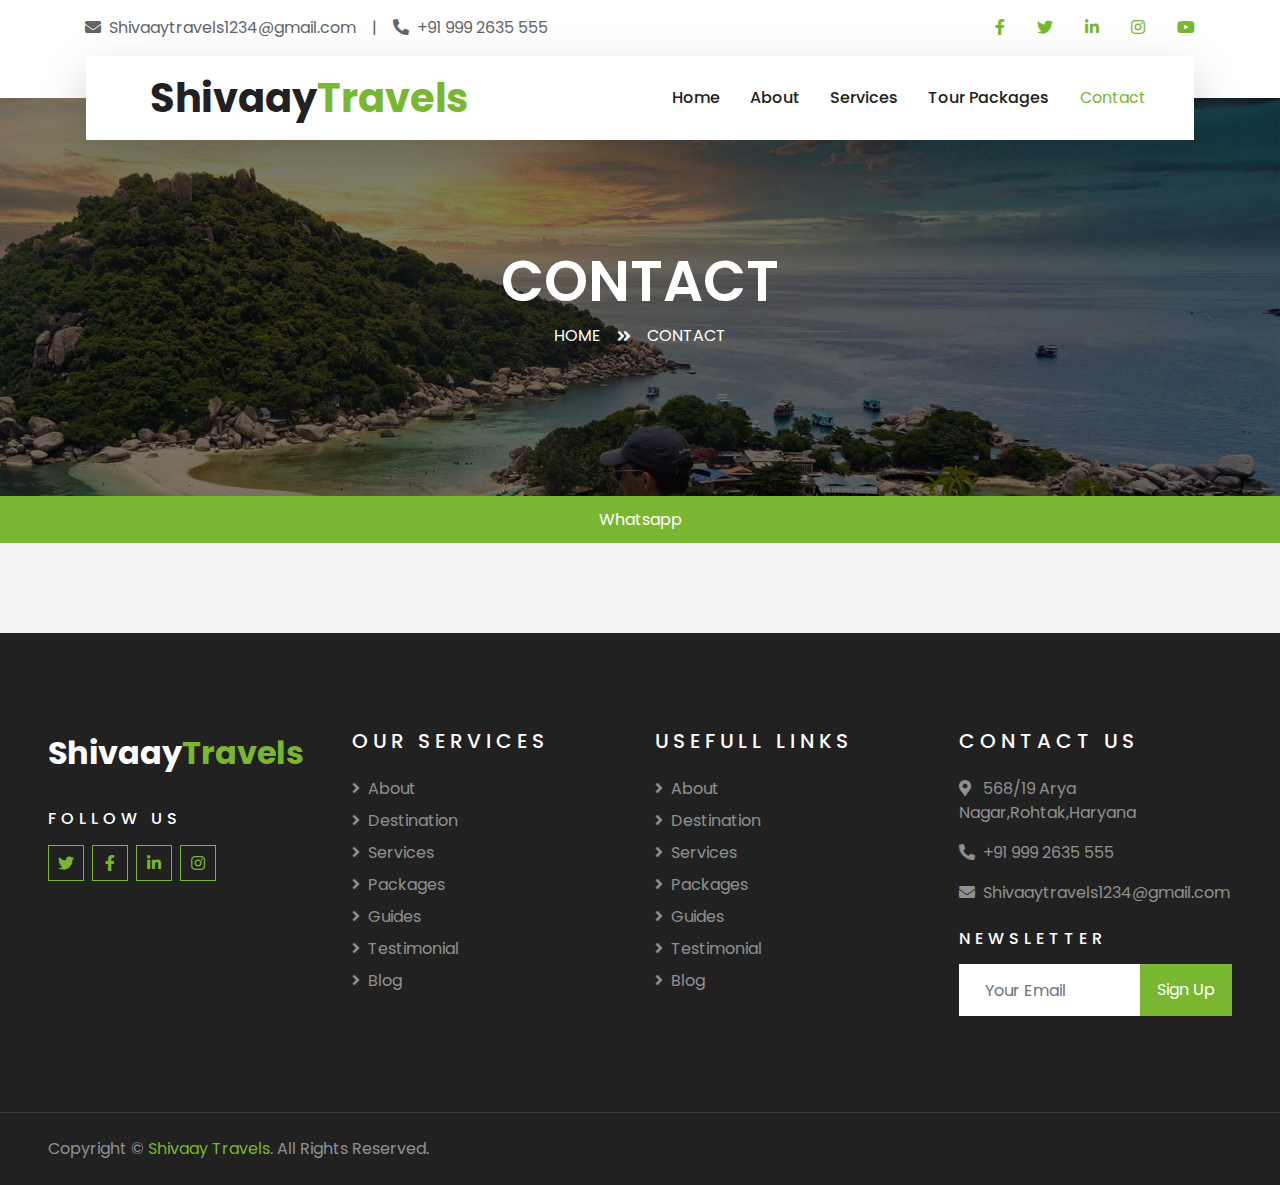
<file: contact.html>
<!DOCTYPE html>
<html lang="en">

<head>
    <meta charset="utf-8">
    <title>Shivay Travels - Travel The World</title></title>
    <meta content="width=device-width, initial-scale=1.0" name="viewport">
    <meta content="Travel With Us" name="keywords">
    <meta content="Travel With Us" name="description">

    <!-- Favicon -->
    <link rel="shortcut icon" href="assets/img/favicon.png">

    <!-- Google Web Fonts -->
    <link rel="preconnect" href="https://fonts.gstatic.com">
    <link href="https://fonts.googleapis.com/css2?family=Poppins:wght@400;500;600;700&display=swap" rel="stylesheet"> 

    <!-- Font Awesome -->
    <link href="https://cdnjs.cloudflare.com/ajax/libs/font-awesome/5.10.0/css/all.min.css" rel="stylesheet">

    <!-- Libraries Stylesheet -->
    <link href="lib/owlcarousel/assets/owl.carousel.min.css" rel="stylesheet">
    <link href="lib/tempusdominus/css/tempusdominus-bootstrap-4.min.css" rel="stylesheet" />

    <!-- Customized Bootstrap Stylesheet -->
    <link href="css/style.css" rel="stylesheet">
</head>

<body>
    <!-- Topbar Start -->
    <div class="container-fluid bg-light pt-3 d-none d-lg-block">
        <div class="container">
            <div class="row">
                <div class="col-lg-6 text-center text-lg-left mb-2 mb-lg-0">
                    <div class="d-inline-flex align-items-center">
                        <p><i class="fa fa-envelope mr-2"></i>Shivaaytravels1234@gmail.com</p>
                        <p class="text-body px-3">|</p>
                        <p><i class="fa fa-phone-alt mr-2"></i>+91 999 2635 555</p>
                    </div>
                </div>
                <div class="col-lg-6 text-center text-lg-right">
                    <div class="d-inline-flex align-items-center">
                        <a class="text-primary px-3" href="">
                            <i class="fab fa-facebook-f"></i>
                        </a>
                        <a class="text-primary px-3" href="">
                            <i class="fab fa-twitter"></i>
                        </a>
                        <a class="text-primary px-3" href="">
                            <i class="fab fa-linkedin-in"></i>
                        </a>
                        <a class="text-primary px-3" href="">
                            <i class="fab fa-instagram"></i>
                        </a>
                        <a class="text-primary pl-3" href="">
                            <i class="fab fa-youtube"></i>
                        </a>
                    </div>
                </div>
            </div>
        </div>
    </div>
    <!-- Topbar End -->


    <!-- Navbar Start -->
    <div class="container-fluid position-relative nav-bar p-0">
        <div class="container-lg position-relative p-0 px-lg-3" style="z-index: 9;">
            <nav class="navbar navbar-expand-lg bg-light navbar-light shadow-lg py-3 py-lg-0 pl-3 pl-lg-5">
                <a href="index.html" class="nav-item nav-link">
                    <h1 class="m-0 text-primary"><span class="text-dark">Shivaay</span>Travels</h1>
                </a>
                <button type="button" class="navbar-toggler" data-toggle="collapse" data-target="#navbarCollapse">
                    <span class="navbar-toggler-icon"></span>
                </button>
                <div class="collapse navbar-collapse justify-content-between px-3" id="navbarCollapse">
                    <div class="navbar-nav ml-auto py-0">
                        <a href="index.html" class="nav-item nav-link">Home</a>
                        <a href="about.html" class="nav-item nav-link">About</a>
                        <a href="service.html" class="nav-item nav-link">Services</a>
                        <a href="package.html" class="nav-item nav-link">Tour Packages</a>
                        <div class="nav-item dropdown">
                           
                            </div>
                        </div>
                        <a href="contact.html" class="nav-item nav-link active">Contact</a>
                    </div>
                </div>
            </nav>
        </div>
    </div>
    <!-- Navbar End -->


    <!-- Header Start -->
    <div class="container-fluid page-header">
        <div class="container">
            <div class="d-flex flex-column align-items-center justify-content-center" style="min-height: 400px">
                <h3 class="display-4 text-white text-uppercase">Contact</h3>
                <div class="d-inline-flex text-white">
                    <p class="m-0 text-uppercase"><a class="text-white" href="">Home</a></p>
                    <i class="fa fa-angle-double-right pt-1 px-3"></i>
                    <p class="m-0 text-uppercase">Contact</p>
                </div>
            </div>
        </div>
    </div>
    <!-- Header End -->


    
   <form action = "https://wa.me/+919992635555">
 
      

                        <button class="btn btn-primary btn-block" type="submit" onclick="SUBMIT()" style="height: 47px; margin-top: -2px;">Whatsapp</button>
</form>


    <!-- Footer Start -->
    <div class="container-fluid bg-dark text-white-50 py-5 px-sm-3 px-lg-5" style="margin-top: 90px;">
        <div class="row pt-5">
            <div class="col-lg-3 col-md-6 mb-5">
                <a href="" class="navbar-brand">
                    <h2 class="text-primary"><span class="text-white">Shivaay</span>Travels</h2>
                </a>
                
                <h6 class="text-white text-uppercase mt-4 mb-3" style="letter-spacing: 5px;">Follow Us</h6>
                <div class="d-flex justify-content-start">
                    <a class="btn btn-outline-primary btn-square mr-2" href="#"><i class="fab fa-twitter"></i></a>
                    <a class="btn btn-outline-primary btn-square mr-2" href="#"><i class="fab fa-facebook-f"></i></a>
                    <a class="btn btn-outline-primary btn-square mr-2" href="#"><i class="fab fa-linkedin-in"></i></a>
                    <a class="btn btn-outline-primary btn-square" href="#"><i class="fab fa-instagram"></i></a>
                </div>
            </div>
            <div class="col-lg-3 col-md-6 mb-5">
                <h5 class="text-white text-uppercase mb-4" style="letter-spacing: 5px;">Our Services</h5>
                <div class="d-flex flex-column justify-content-start">
                    <a class="text-white-50 mb-2" href="#"><i class="fa fa-angle-right mr-2"></i>About</a>
                    <a class="text-white-50 mb-2" href="#"><i class="fa fa-angle-right mr-2"></i>Destination</a>
                    <a class="text-white-50 mb-2" href="#"><i class="fa fa-angle-right mr-2"></i>Services</a>
                    <a class="text-white-50 mb-2" href="#"><i class="fa fa-angle-right mr-2"></i>Packages</a>
                    <a class="text-white-50 mb-2" href="#"><i class="fa fa-angle-right mr-2"></i>Guides</a>
                    <a class="text-white-50 mb-2" href="#"><i class="fa fa-angle-right mr-2"></i>Testimonial</a>
                    <a class="text-white-50" href="#"><i class="fa fa-angle-right mr-2"></i>Blog</a>
                </div>
            </div>
            <div class="col-lg-3 col-md-6 mb-5">
                <h5 class="text-white text-uppercase mb-4" style="letter-spacing: 5px;">Usefull Links</h5>
                <div class="d-flex flex-column justify-content-start">
                    <a class="text-white-50 mb-2" href="#"><i class="fa fa-angle-right mr-2"></i>About</a>
                    <a class="text-white-50 mb-2" href="#"><i class="fa fa-angle-right mr-2"></i>Destination</a>
                    <a class="text-white-50 mb-2" href="#"><i class="fa fa-angle-right mr-2"></i>Services</a>
                    <a class="text-white-50 mb-2" href="#"><i class="fa fa-angle-right mr-2"></i>Packages</a>
                    <a class="text-white-50 mb-2" href="#"><i class="fa fa-angle-right mr-2"></i>Guides</a>
                    <a class="text-white-50 mb-2" href="#"><i class="fa fa-angle-right mr-2"></i>Testimonial</a>
                    <a class="text-white-50" href="#"><i class="fa fa-angle-right mr-2"></i>Blog</a>
                </div>
            </div>
            <div class="col-lg-3 col-md-6 mb-5">
                <h5 class="text-white text-uppercase mb-4" style="letter-spacing: 5px;">Contact Us</h5>
                <p><i class="fa fa-map-marker-alt mr-2"></i> 568/19 Arya Nagar,Rohtak,Haryana
</p>
                <p><i class="fa fa-phone-alt mr-2"></i>+91 999 2635 555</p>
                <p><i class="fa fa-envelope mr-2"></i>Shivaaytravels1234@gmail.com</p>
                <h6 class="text-white text-uppercase mt-4 mb-3" style="letter-spacing: 5px;">Newsletter</h6>
                <div class="w-100">
                    <div class="input-group">
                        <input type="text" class="form-control border-light" style="padding: 25px;" placeholder="Your Email">
                        <div class="input-group-append">
                            <button class="btn btn-primary px-3">Sign Up</button>
                         </div>
                    </div>
                </div>
            </div>
        </div>
    </div>
    <div class="container-fluid bg-dark text-white border-top py-4 px-sm-3 px-md-5" style="border-color: rgba(256, 256, 256, .1) !important;">
        <div class="row">
            <div class="col-lg-6 text-center text-md-left mb-3 mb-md-0">
                <p class="m-0 text-white-50">Copyright &copy; <a href="#">Shivaay Travels</a>. All Rights Reserved.</a>
                </p>
            </div>
            
         
       
    </div>
    <!-- Footer End -->
    <!-- Back to Top -->
    <a href="#" class="btn btn-lg btn-primary btn-lg-square back-to-top"><i class="fa fa-angle-double-up"></i></a>


    <!-- JavaScript Libraries -->
    <script src="https://code.jquery.com/jquery-3.4.1.min.js"></script>
    <script src="https://stackpath.bootstrapcdn.com/bootstrap/4.4.1/js/bootstrap.bundle.min.js"></script>
    <script src="lib/easing/easing.min.js"></script>
    <script src="lib/owlcarousel/owl.carousel.min.js"></script>
    <script src="lib/tempusdominus/js/moment.min.js"></script>
    <script src="lib/tempusdominus/js/moment-timezone.min.js"></script>
    <script src="lib/tempusdominus/js/tempusdominus-bootstrap-4.min.js"></script>

    <!-- Contact Javascript File -->
    <script src="mail/jqBootstrapValidation.min.js"></script>
    <script src="mail/contact.js"></script>

    <!-- Template Javascript -->
    <script src="js/main.js"></script>
</body>

</html>
</file>
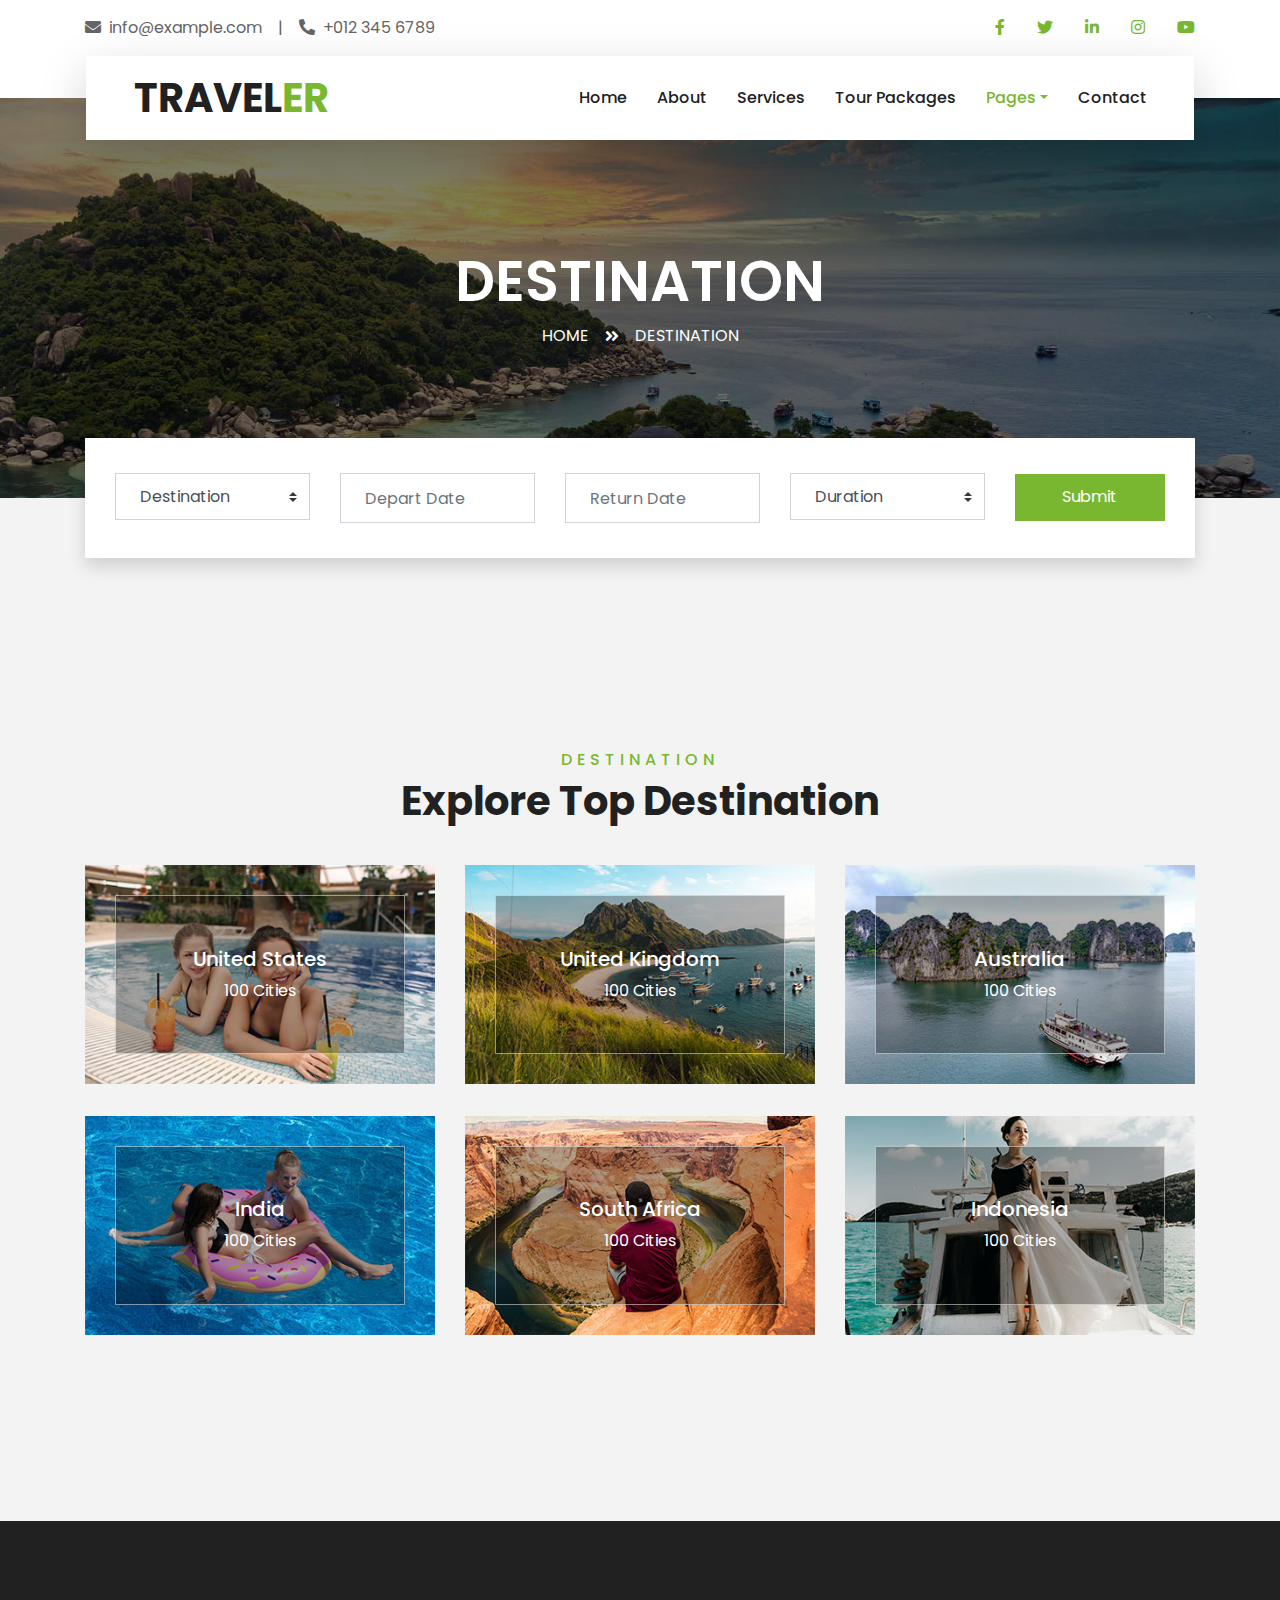
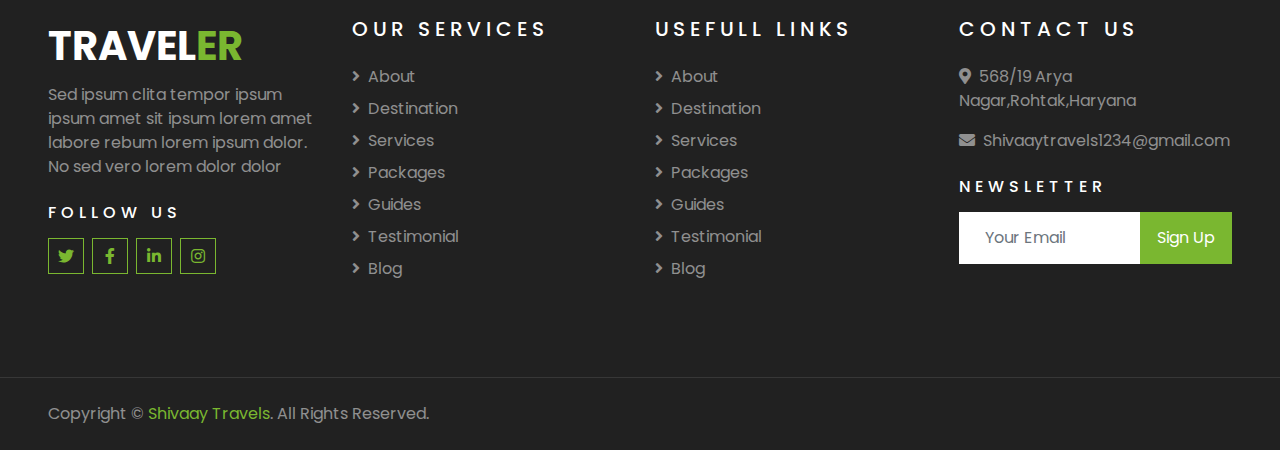
<file: destination.html>
<!DOCTYPE html>
<html lang="en">

<head>
    <meta charset="utf-8">
    <title>Shivay Travels - Travel The World</title></title>
    <meta content="width=device-width, initial-scale=1.0" name="viewport">
    <meta content="Travel With Us" name="keywords">
    <meta content="Travel With Us" name="description">

    <!-- Favicon -->
    <link rel="shortcut icon" href="assets/img/favicon.png">
    <!-- Google Web Fonts -->
    <link rel="preconnect" href="https://fonts.gstatic.com">
    <link href="https://fonts.googleapis.com/css2?family=Poppins:wght@400;500;600;700&display=swap" rel="stylesheet"> 

    <!-- Font Awesome -->
    <link href="https://cdnjs.cloudflare.com/ajax/libs/font-awesome/5.10.0/css/all.min.css" rel="stylesheet">

    <!-- Libraries Stylesheet -->
    <link href="lib/owlcarousel/assets/owl.carousel.min.css" rel="stylesheet">
    <link href="lib/tempusdominus/css/tempusdominus-bootstrap-4.min.css" rel="stylesheet" />

    <!-- Customized Bootstrap Stylesheet -->
    <link href="css/style.css" rel="stylesheet">
</head>

<body>
    <!-- Topbar Start -->
    <div class="container-fluid bg-light pt-3 d-none d-lg-block">
        <div class="container">
            <div class="row">
                <div class="col-lg-6 text-center text-lg-left mb-2 mb-lg-0">
                    <div class="d-inline-flex align-items-center">
                        <p><i class="fa fa-envelope mr-2"></i>info@example.com</p>
                        <p class="text-body px-3">|</p>
                        <p><i class="fa fa-phone-alt mr-2"></i>+012 345 6789</p>
                    </div>
                </div>
                <div class="col-lg-6 text-center text-lg-right">
                    <div class="d-inline-flex align-items-center">
                        <a class="text-primary px-3" href="">
                            <i class="fab fa-facebook-f"></i>
                        </a>
                        <a class="text-primary px-3" href="">
                            <i class="fab fa-twitter"></i>
                        </a>
                        <a class="text-primary px-3" href="">
                            <i class="fab fa-linkedin-in"></i>
                        </a>
                        <a class="text-primary px-3" href="">
                            <i class="fab fa-instagram"></i>
                        </a>
                        <a class="text-primary pl-3" href="">
                            <i class="fab fa-youtube"></i>
                        </a>
                    </div>
                </div>
            </div>
        </div>
    </div>
    <!-- Topbar End -->


    <!-- Navbar Start -->
    <div class="container-fluid position-relative nav-bar p-0">
        <div class="container-lg position-relative p-0 px-lg-3" style="z-index: 9;">
            <nav class="navbar navbar-expand-lg bg-light navbar-light shadow-lg py-3 py-lg-0 pl-3 pl-lg-5">
                <a href="" class="navbar-brand">
                    <h1 class="m-0 text-primary"><span class="text-dark">TRAVEL</span>ER</h1>
                </a>
                <button type="button" class="navbar-toggler" data-toggle="collapse" data-target="#navbarCollapse">
                    <span class="navbar-toggler-icon"></span>
                </button>
                <div class="collapse navbar-collapse justify-content-between px-3" id="navbarCollapse">
                    <div class="navbar-nav ml-auto py-0">
                        <a href="index.html" class="nav-item nav-link">Home</a>
                        <a href="about.html" class="nav-item nav-link">About</a>
                        <a href="service.html" class="nav-item nav-link">Services</a>
                        <a href="package.html" class="nav-item nav-link">Tour Packages</a>
                        <div class="nav-item dropdown">
                            <a href="#" class="nav-link dropdown-toggle active" data-toggle="dropdown">Pages</a>
                            <div class="dropdown-menu border-0 rounded-0 m-0">
                                <a href="blog.html" class="dropdown-item">Blog Grid</a>
                                <a href="single.html" class="dropdown-item">Blog Detail</a>
                                <a href="destination.html" class="dropdown-item active">Destination</a>
                                <a href="guide.html" class="dropdown-item">Travel Guides</a>
                                <a href="testimonial.html" class="dropdown-item">Testimonial</a>
                            </div>
                        </div>
                        <a href="contact.html" class="nav-item nav-link">Contact</a>
                    </div>
                </div>
            </nav>
        </div>
    </div>
    <!-- Navbar End -->


    <!-- Header Start -->
    <div class="container-fluid page-header">
        <div class="container">
            <div class="d-flex flex-column align-items-center justify-content-center" style="min-height: 400px">
                <h3 class="display-4 text-white text-uppercase">Destination</h3>
                <div class="d-inline-flex text-white">
                    <p class="m-0 text-uppercase"><a class="text-white" href="">Home</a></p>
                    <i class="fa fa-angle-double-right pt-1 px-3"></i>
                    <p class="m-0 text-uppercase">Destination</p>
                </div>
            </div>
        </div>
    </div>
    <!-- Header End -->


    <!-- Booking Start -->
    <div class="container-fluid booking mt-5 pb-5">
        <div class="container pb-5">
            <div class="bg-light shadow" style="padding: 30px;">
                <div class="row align-items-center" style="min-height: 60px;">
                    <div class="col-md-10">
                        <div class="row">
                            <div class="col-md-3">
                                <div class="mb-3 mb-md-0">
                                    <select class="custom-select px-4" style="height: 47px;">
                                        <option selected>Destination</option>
                                        <option value="1">Destination 1</option>
                                        <option value="2">Destination 1</option>
                                        <option value="3">Destination 1</option>
                                    </select>
                                </div>
                            </div>
                            <div class="col-md-3">
                                <div class="mb-3 mb-md-0">
                                    <div class="date" id="date1" data-target-input="nearest">
                                        <input type="text" class="form-control p-4 datetimepicker-input" placeholder="Depart Date" data-target="#date1" data-toggle="datetimepicker"/>
                                    </div>
                                </div>
                            </div>
                            <div class="col-md-3">
                                <div class="mb-3 mb-md-0">
                                    <div class="date" id="date2" data-target-input="nearest">
                                        <input type="text" class="form-control p-4 datetimepicker-input" placeholder="Return Date" data-target="#date2" data-toggle="datetimepicker"/>
                                    </div>
                                </div>
                            </div>
                            <div class="col-md-3">
                                <div class="mb-3 mb-md-0">
                                    <select class="custom-select px-4" style="height: 47px;">
                                        <option selected>Duration</option>
                                        <option value="1">Duration 1</option>
                                        <option value="2">Duration 1</option>
                                        <option value="3">Duration 1</option>
                                    </select>
                                </div>
                            </div>
                        </div>
                    </div>
                    <div class="col-md-2">
                        <button class="btn btn-primary btn-block" type="submit" style="height: 47px; margin-top: -2px;">Submit</button>
                    </div>
                </div>
            </div>
        </div>
    </div>
    <!-- Booking End -->
    

    <!-- Destination Start -->
    <div class="container-fluid py-5">
        <div class="container pt-5 pb-3">
            <div class="text-center mb-3 pb-3">
                <h6 class="text-primary text-uppercase" style="letter-spacing: 5px;">Destination</h6>
                <h1>Explore Top Destination</h1>
            </div>
            <div class="row">
                <div class="col-lg-4 col-md-6 mb-4">
                    <div class="destination-item position-relative overflow-hidden mb-2">
                        <img class="img-fluid" src="img/destination-1.jpg" alt="">
                        <a class="destination-overlay text-white text-decoration-none" href="">
                            <h5 class="text-white">United States</h5>
                            <span>100 Cities</span>
                        </a>
                    </div>
                </div>
                <div class="col-lg-4 col-md-6 mb-4">
                    <div class="destination-item position-relative overflow-hidden mb-2">
                        <img class="img-fluid" src="img/destination-2.jpg" alt="">
                        <a class="destination-overlay text-white text-decoration-none" href="">
                            <h5 class="text-white">United Kingdom</h5>
                            <span>100 Cities</span>
                        </a>
                    </div>
                </div>
                <div class="col-lg-4 col-md-6 mb-4">
                    <div class="destination-item position-relative overflow-hidden mb-2">
                        <img class="img-fluid" src="img/destination-3.jpg" alt="">
                        <a class="destination-overlay text-white text-decoration-none" href="">
                            <h5 class="text-white">Australia</h5>
                            <span>100 Cities</span>
                        </a>
                    </div>
                </div>
                <div class="col-lg-4 col-md-6 mb-4">
                    <div class="destination-item position-relative overflow-hidden mb-2">
                        <img class="img-fluid" src="img/destination-4.jpg" alt="">
                        <a class="destination-overlay text-white text-decoration-none" href="">
                            <h5 class="text-white">India</h5>
                            <span>100 Cities</span>
                        </a>
                    </div>
                </div>
                <div class="col-lg-4 col-md-6 mb-4">
                    <div class="destination-item position-relative overflow-hidden mb-2">
                        <img class="img-fluid" src="img/destination-5.jpg" alt="">
                        <a class="destination-overlay text-white text-decoration-none" href="">
                            <h5 class="text-white">South Africa</h5>
                            <span>100 Cities</span>
                        </a>
                    </div>
                </div>
                <div class="col-lg-4 col-md-6 mb-4">
                    <div class="destination-item position-relative overflow-hidden mb-2">
                        <img class="img-fluid" src="img/destination-6.jpg" alt="">
                        <a class="destination-overlay text-white text-decoration-none" href="">
                            <h5 class="text-white">Indonesia</h5>
                            <span>100 Cities</span>
                        </a>
                    </div>
                </div>
            </div>
        </div>
    </div>
    <!-- Destination Start -->


    <!-- Footer Start -->
     <div class="container-fluid bg-dark text-white-50 py-5 px-sm-3 px-lg-5" style="margin-top: 90px;">
        <div class="row pt-5">
            <div class="col-lg-3 col-md-6 mb-5">
                <a href="" class="navbar-brand">
                    <h1 class="text-primary"><span class="text-white">TRAVEL</span>ER</h1>
                </a>
                <p>Sed ipsum clita tempor ipsum ipsum amet sit ipsum lorem amet labore rebum lorem ipsum dolor. No sed vero lorem dolor dolor</p>
                <h6 class="text-white text-uppercase mt-4 mb-3" style="letter-spacing: 5px;">Follow Us</h6>
                <div class="d-flex justify-content-start">
                    <a class="btn btn-outline-primary btn-square mr-2" href="#"><i class="fab fa-twitter"></i></a>
                    <a class="btn btn-outline-primary btn-square mr-2" href="#"><i class="fab fa-facebook-f"></i></a>
                    <a class="btn btn-outline-primary btn-square mr-2" href="#"><i class="fab fa-linkedin-in"></i></a>
                    <a class="btn btn-outline-primary btn-square" href="#"><i class="fab fa-instagram"></i></a>
                </div>
            </div>
            <div class="col-lg-3 col-md-6 mb-5">
                <h5 class="text-white text-uppercase mb-4" style="letter-spacing: 5px;">Our Services</h5>
                <div class="d-flex flex-column justify-content-start">
                    <a class="text-white-50 mb-2" href="#"><i class="fa fa-angle-right mr-2"></i>About</a>
                    <a class="text-white-50 mb-2" href="#"><i class="fa fa-angle-right mr-2"></i>Destination</a>
                    <a class="text-white-50 mb-2" href="#"><i class="fa fa-angle-right mr-2"></i>Services</a>
                    <a class="text-white-50 mb-2" href="#"><i class="fa fa-angle-right mr-2"></i>Packages</a>
                    <a class="text-white-50 mb-2" href="#"><i class="fa fa-angle-right mr-2"></i>Guides</a>
                    <a class="text-white-50 mb-2" href="#"><i class="fa fa-angle-right mr-2"></i>Testimonial</a>
                    <a class="text-white-50" href="#"><i class="fa fa-angle-right mr-2"></i>Blog</a>
                </div>
            </div>
            <div class="col-lg-3 col-md-6 mb-5">
                <h5 class="text-white text-uppercase mb-4" style="letter-spacing: 5px;">Usefull Links</h5>
                <div class="d-flex flex-column justify-content-start">
                    <a class="text-white-50 mb-2" href="#"><i class="fa fa-angle-right mr-2"></i>About</a>
                    <a class="text-white-50 mb-2" href="#"><i class="fa fa-angle-right mr-2"></i>Destination</a>
                    <a class="text-white-50 mb-2" href="#"><i class="fa fa-angle-right mr-2"></i>Services</a>
                    <a class="text-white-50 mb-2" href="#"><i class="fa fa-angle-right mr-2"></i>Packages</a>
                    <a class="text-white-50 mb-2" href="#"><i class="fa fa-angle-right mr-2"></i>Guides</a>
                    <a class="text-white-50 mb-2" href="#"><i class="fa fa-angle-right mr-2"></i>Testimonial</a>
                    <a class="text-white-50" href="#"><i class="fa fa-angle-right mr-2"></i>Blog</a>
                </div>
            </div>
            <div class="col-lg-3 col-md-6 mb-5">
                <h5 class="text-white text-uppercase mb-4" style="letter-spacing: 5px;">Contact Us</h5>
                <p><i class="fa fa-map-marker-alt mr-2"></i>568/19 Arya Nagar,Rohtak,Haryana</p>
                <p><i class="fa fa-envelope mr-2"></i>Shivaaytravels1234@gmail.com</p>
                <h6 class="text-white text-uppercase mt-4 mb-3" style="letter-spacing: 5px;">Newsletter</h6>
                <div class="w-100">
                    <div class="input-group">
                        <input type="text" class="form-control border-light" style="padding: 25px;" placeholder="Your Email">
                        <div class="input-group-append">
                            <button class="btn btn-primary px-3">Sign Up</button>
                         </div>
                    </div>
                </div>
            </div>
        </div>
    </div>
    <div class="container-fluid bg-dark text-white border-top py-4 px-sm-3 px-md-5" style="border-color: rgba(256, 256, 256, .1) !important;">
        <div class="row">
            <div class="col-lg-6 text-center text-md-left mb-3 mb-md-0">
                <p class="m-0 text-white-50">Copyright &copy; <a href="#">Shivaay Travels</a>. All Rights Reserved.</a>
                </p>
            </div>
            
         
       
    </div>
    <!-- Footer End -->


    <!-- Back to Top -->
    <a href="#" class="btn btn-lg btn-primary btn-lg-square back-to-top"><i class="fa fa-angle-double-up"></i></a>


    <!-- JavaScript Libraries -->
    <script src="https://code.jquery.com/jquery-3.4.1.min.js"></script>
    <script src="https://stackpath.bootstrapcdn.com/bootstrap/4.4.1/js/bootstrap.bundle.min.js"></script>
    <script src="lib/easing/easing.min.js"></script>
    <script src="lib/owlcarousel/owl.carousel.min.js"></script>
    <script src="lib/tempusdominus/js/moment.min.js"></script>
    <script src="lib/tempusdominus/js/moment-timezone.min.js"></script>
    <script src="lib/tempusdominus/js/tempusdominus-bootstrap-4.min.js"></script>

    <!-- Contact Javascript File -->
    <script src="mail/jqBootstrapValidation.min.js"></script>
    <script src="mail/contact.js"></script>

    <!-- Template Javascript -->
    <script src="js/main.js"></script>
</body>

</html>
</file>
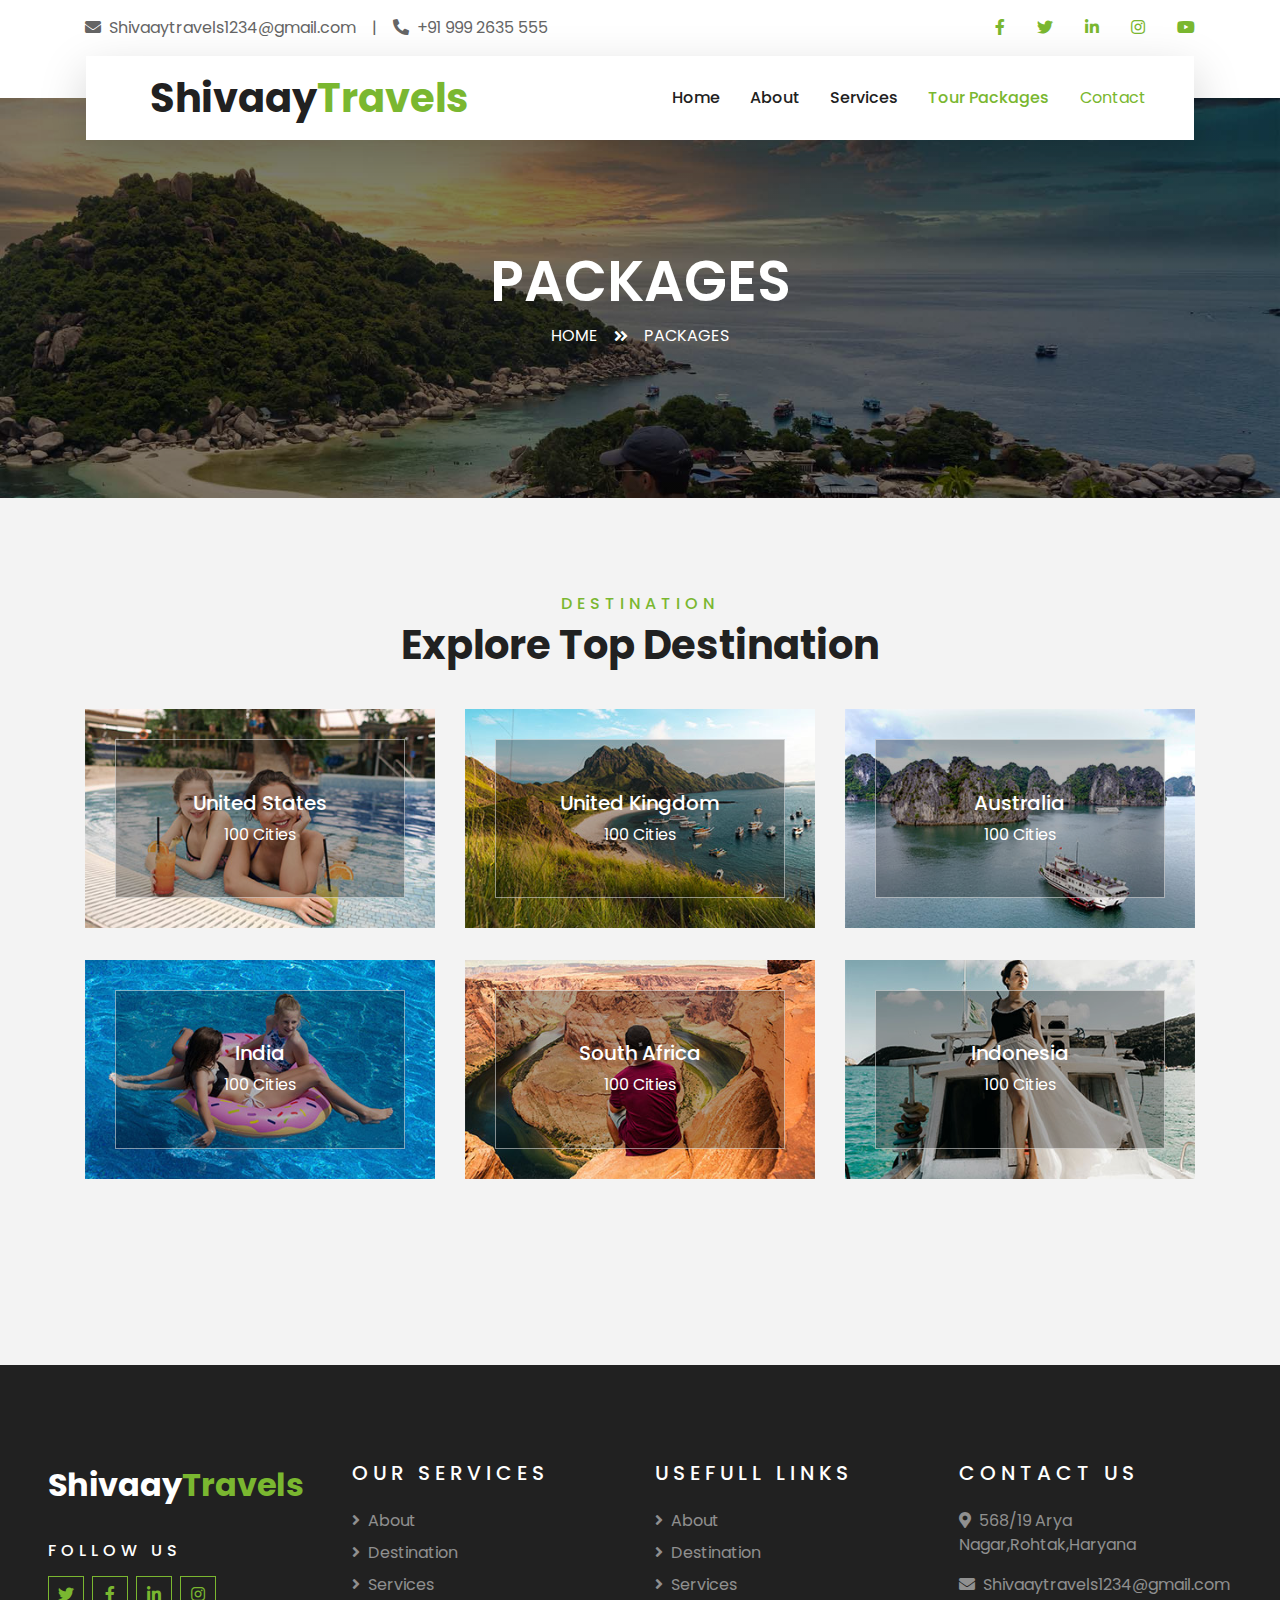
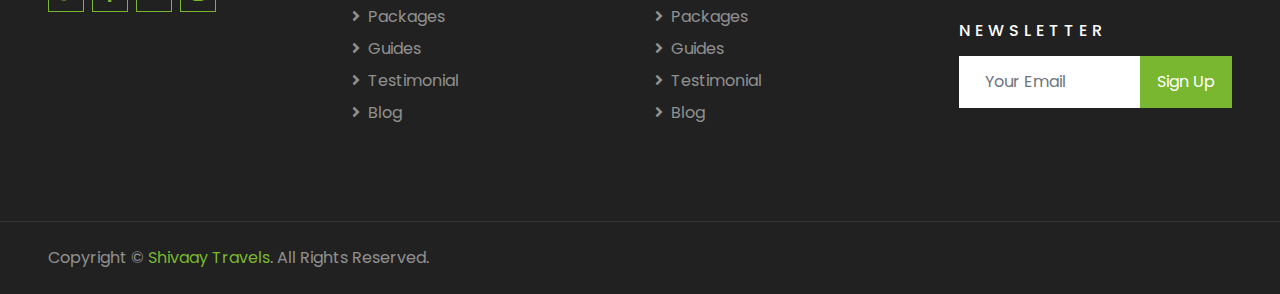
<file: package.html>
<!DOCTYPE html>
<html lang="en">

<head>
    <meta charset="utf-8">
    <title>Shivay Travels - Travel The World</title></title>
    <meta content="width=device-width, initial-scale=1.0" name="viewport">
    <meta content="Travel With Us" name="keywords">
    <meta content="Travel With Us" name="description">

    <!-- Favicon -->
    <link rel="shortcut icon" href="assets/img/favicon.png">

    <!-- Google Web Fonts -->
    <link rel="preconnect" href="https://fonts.gstatic.com">
    <link href="https://fonts.googleapis.com/css2?family=Poppins:wght@400;500;600;700&display=swap" rel="stylesheet"> 

    <!-- Font Awesome -->
    <link href="https://cdnjs.cloudflare.com/ajax/libs/font-awesome/5.10.0/css/all.min.css" rel="stylesheet">

    <!-- Libraries Stylesheet -->
    <link href="lib/owlcarousel/assets/owl.carousel.min.css" rel="stylesheet">
    <link href="lib/tempusdominus/css/tempusdominus-bootstrap-4.min.css" rel="stylesheet" />

    <!-- Customized Bootstrap Stylesheet -->
    <link href="css/style.css" rel="stylesheet">
</head>

<body>
    <!-- Topbar Start -->
    <div class="container-fluid bg-light pt-3 d-none d-lg-block">
        <div class="container">
            <div class="row">
                <div class="col-lg-6 text-center text-lg-left mb-2 mb-lg-0">
                    <div class="d-inline-flex align-items-center">
                        <p><i class="fa fa-envelope mr-2"></i>Shivaaytravels1234@gmail.com</p>
                        <p class="text-body px-3">|</p>
                        <p><i class="fa fa-phone-alt mr-2"></i>+91 999 2635 555</p>
                    </div>
                </div>
                <div class="col-lg-6 text-center text-lg-right">
                    <div class="d-inline-flex align-items-center">
                        <a class="text-primary px-3" href="">
                            <i class="fab fa-facebook-f"></i>
                        </a>
                        <a class="text-primary px-3" href="">
                            <i class="fab fa-twitter"></i>
                        </a>
                        <a class="text-primary px-3" href="">
                            <i class="fab fa-linkedin-in"></i>
                        </a>
                        <a class="text-primary px-3" href="">
                            <i class="fab fa-instagram"></i>
                        </a>
                        <a class="text-primary pl-3" href="">
                            <i class="fab fa-youtube"></i>
                        </a>
                    </div>
                </div>
            </div>
        </div>
    </div>
    <!-- Topbar End -->


    <!-- Navbar Start -->
    <div class="container-fluid position-relative nav-bar p-0">
        <div class="container-lg position-relative p-0 px-lg-3" style="z-index: 9;">
            <nav class="navbar navbar-expand-lg bg-light navbar-light shadow-lg py-3 py-lg-0 pl-3 pl-lg-5">
                <a href="index.html" class="nav-item nav-link">
                    <h1 class="m-0 text-primary"><span class="text-dark">Shivaay</span>Travels</h1>
                </a>
                <button type="button" class="navbar-toggler" data-toggle="collapse" data-target="#navbarCollapse">
                    <span class="navbar-toggler-icon"></span>
                </button>
                <div class="collapse navbar-collapse justify-content-between px-3" id="navbarCollapse">
                    <div class="navbar-nav ml-auto py-0">
                        <a href="index.html" class="nav-item nav-link">Home</a>
                        <a href="about.html" class="nav-item nav-link">About</a>
                        <a href="service.html" class="nav-item nav-link">Services</a>
                        <a href="package.html" class="nav-item nav-link active">Tour Packages</a>
                        <div class="nav-item dropdown">
                            
                            </div>
                        </div>
                        <a href="contact.html" class="nav-item nav-link">Contact</a>
                    </div>
                </div>
            </nav>
        </div>
    </div>
    <!-- Navbar End -->


    <!-- Header Start -->
    <div class="container-fluid page-header">
        <div class="container">
            <div class="d-flex flex-column align-items-center justify-content-center" style="min-height: 400px">
                <h3 class="display-4 text-white text-uppercase">Packages</h3>
                <div class="d-inline-flex text-white">
                    <p class="m-0 text-uppercase"><a class="text-white" href="">Home</a></p>
                    <i class="fa fa-angle-double-right pt-1 px-3"></i>
                    <p class="m-0 text-uppercase">Packages</p>
                </div>
            </div>
        </div>
    </div>
    <!-- Header End -->


   


    <!-- Destination Start -->
    <div class="container-fluid py-5">
        <div class="container pt-5 pb-3">
            <div class="text-center mb-3 pb-3">
                <h6 class="text-primary text-uppercase" style="letter-spacing: 5px;">Destination</h6>
                <h1>Explore Top Destination</h1>
            </div>
            <div class="row">
                <div class="col-lg-4 col-md-6 mb-4">
                    <div class="destination-item position-relative overflow-hidden mb-2">
                        <img class="img-fluid" src="img/destination-1.jpg" alt="">
                        <a class="destination-overlay text-white text-decoration-none" href="">
                            <h5 class="text-white">United States</h5>
                            <span>100 Cities</span>
                        </a>
                    </div>
                </div>
                <div class="col-lg-4 col-md-6 mb-4">
                    <div class="destination-item position-relative overflow-hidden mb-2">
                        <img class="img-fluid" src="img/destination-2.jpg" alt="">
                        <a class="destination-overlay text-white text-decoration-none" href="">
                            <h5 class="text-white">United Kingdom</h5>
                            <span>100 Cities</span>
                        </a>
                    </div>
                </div>
                <div class="col-lg-4 col-md-6 mb-4">
                    <div class="destination-item position-relative overflow-hidden mb-2">
                        <img class="img-fluid" src="img/destination-3.jpg" alt="">
                        <a class="destination-overlay text-white text-decoration-none" href="">
                            <h5 class="text-white">Australia</h5>
                            <span>100 Cities</span>
                        </a>
                    </div>
                </div>
                <div class="col-lg-4 col-md-6 mb-4">
                    <div class="destination-item position-relative overflow-hidden mb-2">
                        <img class="img-fluid" src="img/destination-4.jpg" alt="">
                        <a class="destination-overlay text-white text-decoration-none" href="">
                            <h5 class="text-white">India</h5>
                            <span>100 Cities</span>
                        </a>
                    </div>
                </div>
                <div class="col-lg-4 col-md-6 mb-4">
                    <div class="destination-item position-relative overflow-hidden mb-2">
                        <img class="img-fluid" src="img/destination-5.jpg" alt="">
                        <a class="destination-overlay text-white text-decoration-none" href="">
                            <h5 class="text-white">South Africa</h5>
                            <span>100 Cities</span>
                        </a>
                    </div>
                </div>
                <div class="col-lg-4 col-md-6 mb-4">
                    <div class="destination-item position-relative overflow-hidden mb-2">
                        <img class="img-fluid" src="img/destination-6.jpg" alt="">
                        <a class="destination-overlay text-white text-decoration-none" href="">
                            <h5 class="text-white">Indonesia</h5>
                            <span>100 Cities</span>
                        </a>
                    </div>
                </div>
            </div>
        </div>
    </div>
    <!-- Destination Start -->


    <!-- Footer Start -->
     <div class="container-fluid bg-dark text-white-50 py-5 px-sm-3 px-lg-5" style="margin-top: 90px;">
        <div class="row pt-5">
            <div class="col-lg-3 col-md-6 mb-5">
                <a href="" class="navbar-brand">
                    <h2 class="text-primary"><span class="text-white">Shivaay</span>Travels</h2>
                </a>
                
                <h6 class="text-white text-uppercase mt-4 mb-3" style="letter-spacing: 5px;">Follow Us</h6>
                <div class="d-flex justify-content-start">
                    <a class="btn btn-outline-primary btn-square mr-2" href="#"><i class="fab fa-twitter"></i></a>
                    <a class="btn btn-outline-primary btn-square mr-2" href="#"><i class="fab fa-facebook-f"></i></a>
                    <a class="btn btn-outline-primary btn-square mr-2" href="#"><i class="fab fa-linkedin-in"></i></a>
                    <a class="btn btn-outline-primary btn-square" href="#"><i class="fab fa-instagram"></i></a>
                </div>
            </div>
            <div class="col-lg-3 col-md-6 mb-5">
                <h5 class="text-white text-uppercase mb-4" style="letter-spacing: 5px;">Our Services</h5>
                <div class="d-flex flex-column justify-content-start">
                    <a class="text-white-50 mb-2" href="#"><i class="fa fa-angle-right mr-2"></i>About</a>
                    <a class="text-white-50 mb-2" href="#"><i class="fa fa-angle-right mr-2"></i>Destination</a>
                    <a class="text-white-50 mb-2" href="#"><i class="fa fa-angle-right mr-2"></i>Services</a>
                    <a class="text-white-50 mb-2" href="#"><i class="fa fa-angle-right mr-2"></i>Packages</a>
                    <a class="text-white-50 mb-2" href="#"><i class="fa fa-angle-right mr-2"></i>Guides</a>
                    <a class="text-white-50 mb-2" href="#"><i class="fa fa-angle-right mr-2"></i>Testimonial</a>
                    <a class="text-white-50" href="#"><i class="fa fa-angle-right mr-2"></i>Blog</a>
                </div>
            </div>
            <div class="col-lg-3 col-md-6 mb-5">
                <h5 class="text-white text-uppercase mb-4" style="letter-spacing: 5px;">Usefull Links</h5>
                <div class="d-flex flex-column justify-content-start">
                    <a class="text-white-50 mb-2" href="#"><i class="fa fa-angle-right mr-2"></i>About</a>
                    <a class="text-white-50 mb-2" href="#"><i class="fa fa-angle-right mr-2"></i>Destination</a>
                    <a class="text-white-50 mb-2" href="#"><i class="fa fa-angle-right mr-2"></i>Services</a>
                    <a class="text-white-50 mb-2" href="#"><i class="fa fa-angle-right mr-2"></i>Packages</a>
                    <a class="text-white-50 mb-2" href="#"><i class="fa fa-angle-right mr-2"></i>Guides</a>
                    <a class="text-white-50 mb-2" href="#"><i class="fa fa-angle-right mr-2"></i>Testimonial</a>
                    <a class="text-white-50" href="#"><i class="fa fa-angle-right mr-2"></i>Blog</a>
                </div>
            </div>
            <div class="col-lg-3 col-md-6 mb-5">
                <h5 class="text-white text-uppercase mb-4" style="letter-spacing: 5px;">Contact Us</h5>
                <p><i class="fa fa-map-marker-alt mr-2"></i>568/19 Arya Nagar,Rohtak,Haryana</p>
                <p><i class="fa fa-envelope mr-2"></i>Shivaaytravels1234@gmail.com</p>
                <h6 class="text-white text-uppercase mt-4 mb-3" style="letter-spacing: 5px;">Newsletter</h6>
                <div class="w-100">
                    <div class="input-group">
                        <input type="text" class="form-control border-light" style="padding: 25px;" placeholder="Your Email">
                        <div class="input-group-append">
                            <button class="btn btn-primary px-3">Sign Up</button>
                        </div>
                    </div>
                </div>
            </div>
        </div>
    </div>
    <div class="container-fluid bg-dark text-white border-top py-4 px-sm-3 px-md-5" style="border-color: rgba(256, 256, 256, .1) !important;">
        <div class="row">
            <div class="col-lg-6 text-center text-md-left mb-3 mb-md-0">
                <p class="m-0 text-white-50">Copyright &copy; <a href="#">Shivaay Travels</a>. All Rights Reserved.</a>
                </p>
            </div>
            
         
       
    </div>
    <!-- Footer End -->

    <!-- Back to Top -->
    <a href="#" class="btn btn-lg btn-primary btn-lg-square back-to-top"><i class="fa fa-angle-double-up"></i></a>


    <!-- JavaScript Libraries -->
    <script src="https://code.jquery.com/jquery-3.4.1.min.js"></script>
    <script src="https://stackpath.bootstrapcdn.com/bootstrap/4.4.1/js/bootstrap.bundle.min.js"></script>
    <script src="lib/easing/easing.min.js"></script>
    <script src="lib/owlcarousel/owl.carousel.min.js"></script>
    <script src="lib/tempusdominus/js/moment.min.js"></script>
    <script src="lib/tempusdominus/js/moment-timezone.min.js"></script>
    <script src="lib/tempusdominus/js/tempusdominus-bootstrap-4.min.js"></script>

    <!-- Contact Javascript File -->
    <script src="mail/jqBootstrapValidation.min.js"></script>
    <script src="mail/contact.js"></script>

    <!-- Template Javascript -->
    <script src="js/main.js"></script>
</body>

</html>
</file>
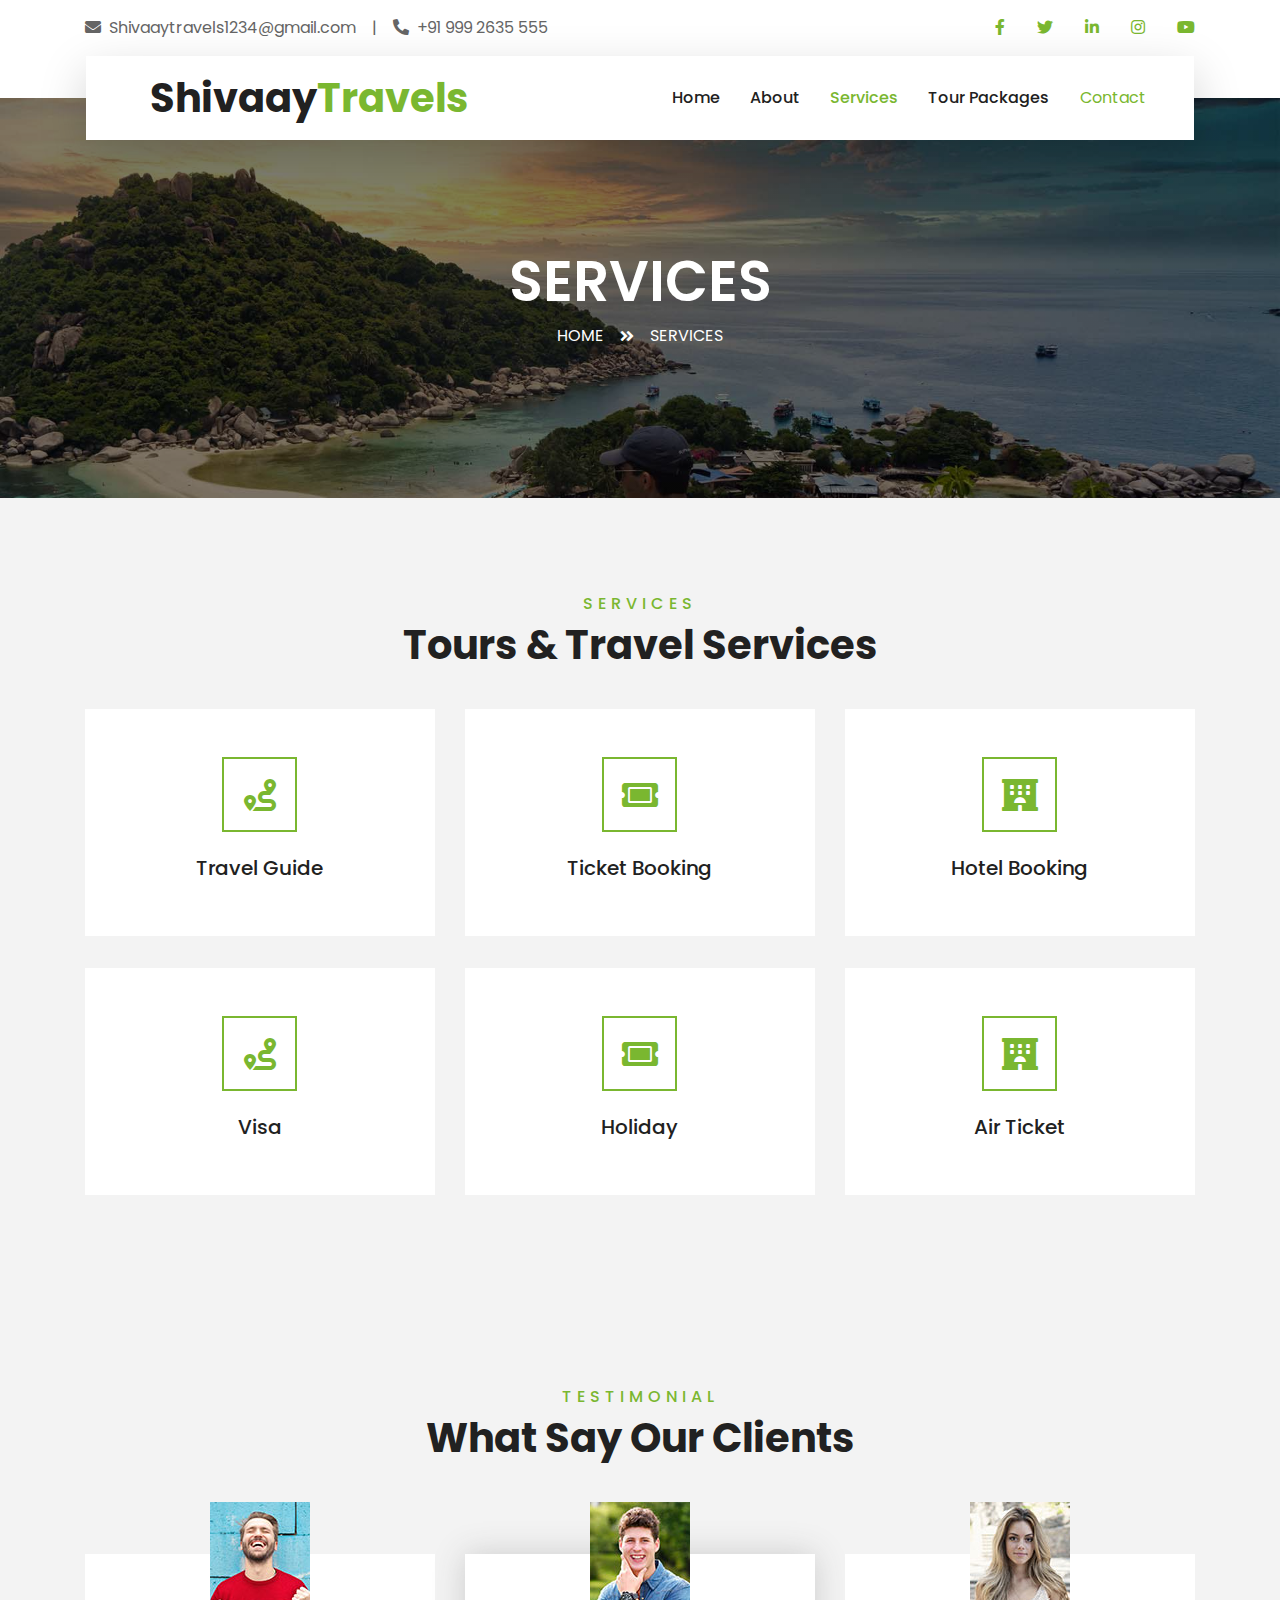
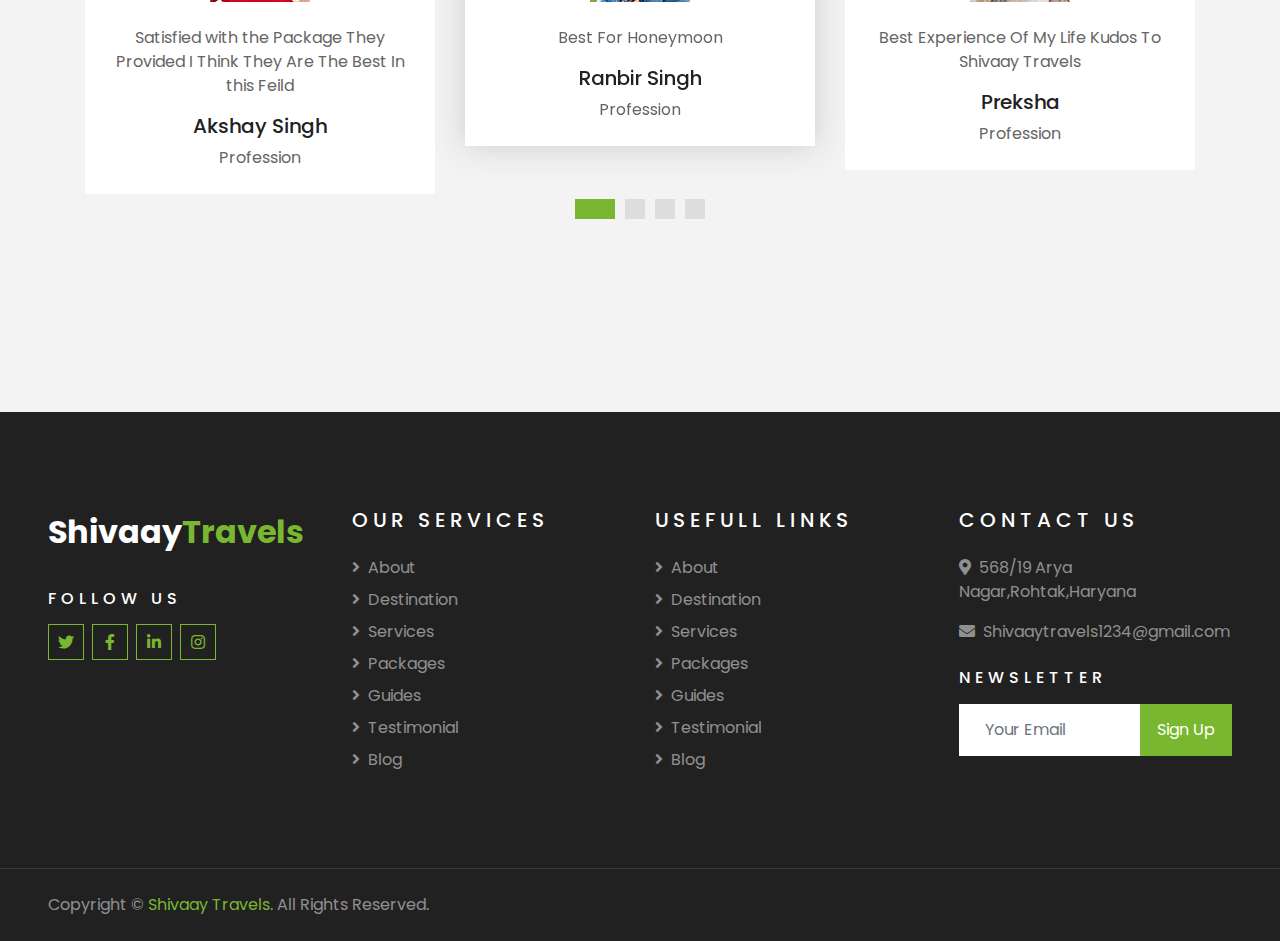
<file: service.html>
<!DOCTYPE html>
<html lang="en">

<head>
    <meta charset="utf-8">
    <title>Shivay Travels - Travel The World</title></title>
    <meta content="width=device-width, initial-scale=1.0" name="viewport">
    <meta content="Travel With Us" name="keywords">
    <meta content="Travel With Us" name="description">

    <!-- Favicon -->
    <link rel="shortcut icon" href="assets/img/favicon.png">

    <!-- Google Web Fonts -->
    <link rel="preconnect" href="https://fonts.gstatic.com">
    <link href="https://fonts.googleapis.com/css2?family=Poppins:wght@400;500;600;700&display=swap" rel="stylesheet"> 

    <!-- Font Awesome -->
    <link href="https://cdnjs.cloudflare.com/ajax/libs/font-awesome/5.10.0/css/all.min.css" rel="stylesheet">

    <!-- Libraries Stylesheet -->
    <link href="lib/owlcarousel/assets/owl.carousel.min.css" rel="stylesheet">
    <link href="lib/tempusdominus/css/tempusdominus-bootstrap-4.min.css" rel="stylesheet" />

    <!-- Customized Bootstrap Stylesheet -->
    <link href="css/style.css" rel="stylesheet">
</head>

<body>
    <!-- Topbar Start -->
    <div class="container-fluid bg-light pt-3 d-none d-lg-block">
        <div class="container">
            <div class="row">
                <div class="col-lg-6 text-center text-lg-left mb-2 mb-lg-0">
                    <div class="d-inline-flex align-items-center">
                        <p><i class="fa fa-envelope mr-2"></i>Shivaaytravels1234@gmail.com</p>
                        <p class="text-body px-3">|</p>
                        <p><i class="fa fa-phone-alt mr-2"></i>+91 999 2635 555</p>
                    </div>
                </div>
                <div class="col-lg-6 text-center text-lg-right">
                    <div class="d-inline-flex align-items-center">
                        <a class="text-primary px-3" href="">
                            <i class="fab fa-facebook-f"></i>
                        </a>
                        <a class="text-primary px-3" href="">
                            <i class="fab fa-twitter"></i>
                        </a>
                        <a class="text-primary px-3" href="">
                            <i class="fab fa-linkedin-in"></i>
                        </a>
                        <a class="text-primary px-3" href="">
                            <i class="fab fa-instagram"></i>
                        </a>
                        <a class="text-primary pl-3" href="">
                            <i class="fab fa-youtube"></i>
                        </a>
                    </div>
                </div>
            </div>
        </div>
    </div>
    <!-- Topbar End -->


    <!-- Navbar Start -->
    <div class="container-fluid position-relative nav-bar p-0">
        <div class="container-lg position-relative p-0 px-lg-3" style="z-index: 9;">
            <nav class="navbar navbar-expand-lg bg-light navbar-light shadow-lg py-3 py-lg-0 pl-3 pl-lg-5">
               <a href="index.html" class="nav-item nav-link">
                    <h1 class="m-0 text-primary"><span class="text-dark">Shivaay</span>Travels</h1>
                </a>
                <button type="button" class="navbar-toggler" data-toggle="collapse" data-target="#navbarCollapse">
                    <span class="navbar-toggler-icon"></span>
                </button>
                <div class="collapse navbar-collapse justify-content-between px-3" id="navbarCollapse">
                    <div class="navbar-nav ml-auto py-0">
                        <a href="index.html" class="nav-item nav-link">Home</a>
                        <a href="about.html" class="nav-item nav-link">About</a>
                        <a href="service.html" class="nav-item nav-link active">Services</a>
                        <a href="package.html" class="nav-item nav-link">Tour Packages</a>
                        <div class="nav-item dropdown">
                           
                            </div>
                        </div>
                        <a href="contact.html" class="nav-item nav-link">Contact</a>
                    </div>
                </div>
            </nav>
        </div>
    </div>
    <!-- Navbar End -->


    <!-- Header Start -->
    <div class="container-fluid page-header">
        <div class="container">
            <div class="d-flex flex-column align-items-center justify-content-center" style="min-height: 400px">
                <h3 class="display-4 text-white text-uppercase">Services</h3>
                <div class="d-inline-flex text-white">
                    <p class="m-0 text-uppercase"><a class="text-white" href="">Home</a></p>
                    <i class="fa fa-angle-double-right pt-1 px-3"></i>
                    <p class="m-0 text-uppercase">Services</p>
                </div>
            </div>
        </div>
    </div>
    <!-- Header End -->


    <!-- Service Start -->
    <div class="container-fluid py-5">
        <div class="container pt-5 pb-3">
            <div class="text-center mb-3 pb-3">
                <h6 class="text-primary text-uppercase" style="letter-spacing: 5px;">Services</h6>
                <h1>Tours & Travel Services</h1>
            </div>
            <div class="row">
                <div class="col-lg-4 col-md-6 mb-4">
                    <div class="service-item bg-white text-center mb-2 py-5 px-4">
                        <i class="fa fa-2x fa-route mx-auto mb-4"></i>
                        <h5 class="mb-2">Travel Guide</h5>
                        
                    </div>
                </div>
                <div class="col-lg-4 col-md-6 mb-4">
                    <div class="service-item bg-white text-center mb-2 py-5 px-4">
                        <i class="fa fa-2x fa-ticket-alt mx-auto mb-4"></i>
                        <h5 class="mb-2">Ticket Booking</h5>
                        
                    </div>
                </div>
                <div class="col-lg-4 col-md-6 mb-4">
                    <div class="service-item bg-white text-center mb-2 py-5 px-4">
                        <i class="fa fa-2x fa-hotel mx-auto mb-4"></i>
                        <h5 class="mb-2">Hotel Booking</h5>
                        
                    </div>
                </div>
                <div class="col-lg-4 col-md-6 mb-4">
                    <div class="service-item bg-white text-center mb-2 py-5 px-4">
                        <i class="fa fa-2x fa-route mx-auto mb-4"></i>
                        <h5 class="mb-2">Visa</h5>
                        
                    </div>
                </div>
                <div class="col-lg-4 col-md-6 mb-4">
                    <div class="service-item bg-white text-center mb-2 py-5 px-4">
                        <i class="fa fa-2x fa-ticket-alt mx-auto mb-4"></i>
                        <h5 class="mb-2">Holiday</h5>
                        
                    </div>
                </div>
                <div class="col-lg-4 col-md-6 mb-4">
                    <div class="service-item bg-white text-center mb-2 py-5 px-4">
                        <i class="fa fa-2x fa-hotel mx-auto mb-4"></i>
                        <h5 class="mb-2">Air Ticket</h5>
                        
                    </div>
                </div>
            </div>
        </div>
    </div>
    <!-- Service End -->


    <!-- Testimonial Start -->
    <div class="container-fluid py-5">
        <div class="container py-5">
            <div class="text-center mb-3 pb-3">
                <h6 class="text-primary text-uppercase" style="letter-spacing: 5px;">Testimonial</h6>
                <h1>What Say Our Clients</h1>
            </div>
            <div class="owl-carousel testimonial-carousel">
                <div class="text-center pb-4">
                    <img class="img-fluid mx-auto" src="img/testimonial-1.jpg" style="width: 100px; height: 100px;" >
                    <div class="testimonial-text bg-white p-4 mt-n5">
                        <p class="mt-5">Best For Honeymoon
                        </p>
                        <h5 class="text-truncate">Ranbir Singh</h5>
                        <span>Profession</span>
                    </div>
                </div>
                <div class="text-center">
                    <img class="img-fluid mx-auto" src="img/testimonial-2.jpg" style="width: 100px; height: 100px;" >
                    <div class="testimonial-text bg-white p-4 mt-n5">
                        <p class="mt-5">Best Experience Of My Life Kudos To  Shivaay Travels
                        <h5 class="text-truncate">Preksha</h5>
                        <span>Profession</span>
                    </div>
                </div>
                <div class="text-center">
                    <img class="img-fluid mx-auto" src="img/testimonial-3.jpg" style="width: 100px; height: 100px;" >
                    <div class="testimonial-text bg-white p-4 mt-n5">
                        <p class="mt-5">Got The Chepaest And Best Deal
                        </p>
                        <h5 class="text-truncate">Sohail Khan</h5>
                        <span>Profession</span>
                    </div>
                </div>
                <div class="text-center">
                    <img class="img-fluid mx-auto" src="img/testimonial-4.jpg" style="width: 100px; height: 100px;" >
                    <div class="testimonial-text bg-white p-4 mt-n5">
                        <p class="mt-5">Satisfied with the Package They Provided I Think They Are The Best In this Feild
                        </p>
                        <h5 class="text-truncate">Akshay Singh</h5>
                        <span>Profession</span>
                    </div>
                </div>
            </div>
        </div>
    </div>
    <!-- Testimonial End -->


    <!-- Footer Start -->
     <div class="container-fluid bg-dark text-white-50 py-5 px-sm-3 px-lg-5" style="margin-top: 90px;">
        <div class="row pt-5">
            <div class="col-lg-3 col-md-6 mb-5">
                <a href="" class="navbar-brand">
                    <h2 class="text-primary"><span class="text-white">Shivaay</span>Travels</h2>
                </a>
                
                <h6 class="text-white text-uppercase mt-4 mb-3" style="letter-spacing: 5px;">Follow Us</h6>
                <div class="d-flex justify-content-start">
                    <a class="btn btn-outline-primary btn-square mr-2" href="#"><i class="fab fa-twitter"></i></a>
                    <a class="btn btn-outline-primary btn-square mr-2" href="#"><i class="fab fa-facebook-f"></i></a>
                    <a class="btn btn-outline-primary btn-square mr-2" href="#"><i class="fab fa-linkedin-in"></i></a>
                    <a class="btn btn-outline-primary btn-square" href="#"><i class="fab fa-instagram"></i></a>
                </div>
            </div>
            <div class="col-lg-3 col-md-6 mb-5">
                <h5 class="text-white text-uppercase mb-4" style="letter-spacing: 5px;">Our Services</h5>
                <div class="d-flex flex-column justify-content-start">
                    <a class="text-white-50 mb-2" href="#"><i class="fa fa-angle-right mr-2"></i>About</a>
                    <a class="text-white-50 mb-2" href="#"><i class="fa fa-angle-right mr-2"></i>Destination</a>
                    <a class="text-white-50 mb-2" href="#"><i class="fa fa-angle-right mr-2"></i>Services</a>
                    <a class="text-white-50 mb-2" href="#"><i class="fa fa-angle-right mr-2"></i>Packages</a>
                    <a class="text-white-50 mb-2" href="#"><i class="fa fa-angle-right mr-2"></i>Guides</a>
                    <a class="text-white-50 mb-2" href="#"><i class="fa fa-angle-right mr-2"></i>Testimonial</a>
                    <a class="text-white-50" href="#"><i class="fa fa-angle-right mr-2"></i>Blog</a>
                </div>
            </div>
            <div class="col-lg-3 col-md-6 mb-5">
                <h5 class="text-white text-uppercase mb-4" style="letter-spacing: 5px;">Usefull Links</h5>
                <div class="d-flex flex-column justify-content-start">
                    <a class="text-white-50 mb-2" href="#"><i class="fa fa-angle-right mr-2"></i>About</a>
                    <a class="text-white-50 mb-2" href="#"><i class="fa fa-angle-right mr-2"></i>Destination</a>
                    <a class="text-white-50 mb-2" href="#"><i class="fa fa-angle-right mr-2"></i>Services</a>
                    <a class="text-white-50 mb-2" href="#"><i class="fa fa-angle-right mr-2"></i>Packages</a>
                    <a class="text-white-50 mb-2" href="#"><i class="fa fa-angle-right mr-2"></i>Guides</a>
                    <a class="text-white-50 mb-2" href="#"><i class="fa fa-angle-right mr-2"></i>Testimonial</a>
                    <a class="text-white-50" href="#"><i class="fa fa-angle-right mr-2"></i>Blog</a>
                </div>
            </div>
            <div class="col-lg-3 col-md-6 mb-5">
                <h5 class="text-white text-uppercase mb-4" style="letter-spacing: 5px;">Contact Us</h5>
                <p><i class="fa fa-map-marker-alt mr-2"></i>568/19 Arya Nagar,Rohtak,Haryana</p>
                <p><i class="fa fa-envelope mr-2"></i>Shivaaytravels1234@gmail.com</p>
                <h6 class="text-white text-uppercase mt-4 mb-3" style="letter-spacing: 5px;">Newsletter</h6>
                <div class="w-100">
                    <div class="input-group">
                        <input type="text" class="form-control border-light" style="padding: 25px;" placeholder="Your Email">
                        <div class="input-group-append">
                            <button class="btn btn-primary px-3">Sign Up</button>
                         </div>
                    </div>
                </div>
            </div>
        </div>
    </div>
    <div class="container-fluid bg-dark text-white border-top py-4 px-sm-3 px-md-5" style="border-color: rgba(256, 256, 256, .1) !important;">
        <div class="row">
            <div class="col-lg-6 text-center text-md-left mb-3 mb-md-0">
                <p class="m-0 text-white-50">Copyright &copy; <a href="#">Shivaay Travels</a>. All Rights Reserved.</a>
                </p>
            </div>
            
         
       
    </div>
    <!-- Footer End -->


    <!-- Back to Top -->
    <a href="#" class="btn btn-lg btn-primary btn-lg-square back-to-top"><i class="fa fa-angle-double-up"></i></a>


    <!-- JavaScript Libraries -->
    <script src="https://code.jquery.com/jquery-3.4.1.min.js"></script>
    <script src="https://stackpath.bootstrapcdn.com/bootstrap/4.4.1/js/bootstrap.bundle.min.js"></script>
    <script src="lib/easing/easing.min.js"></script>
    <script src="lib/owlcarousel/owl.carousel.min.js"></script>
    <script src="lib/tempusdominus/js/moment.min.js"></script>
    <script src="lib/tempusdominus/js/moment-timezone.min.js"></script>
    <script src="lib/tempusdominus/js/tempusdominus-bootstrap-4.min.js"></script>

    <!-- Contact Javascript File -->
    <script src="mail/jqBootstrapValidation.min.js"></script>
    <script src="mail/contact.js"></script>

    <!-- Template Javascript -->
    <script src="js/main.js"></script>
</body>

</html>
</file>
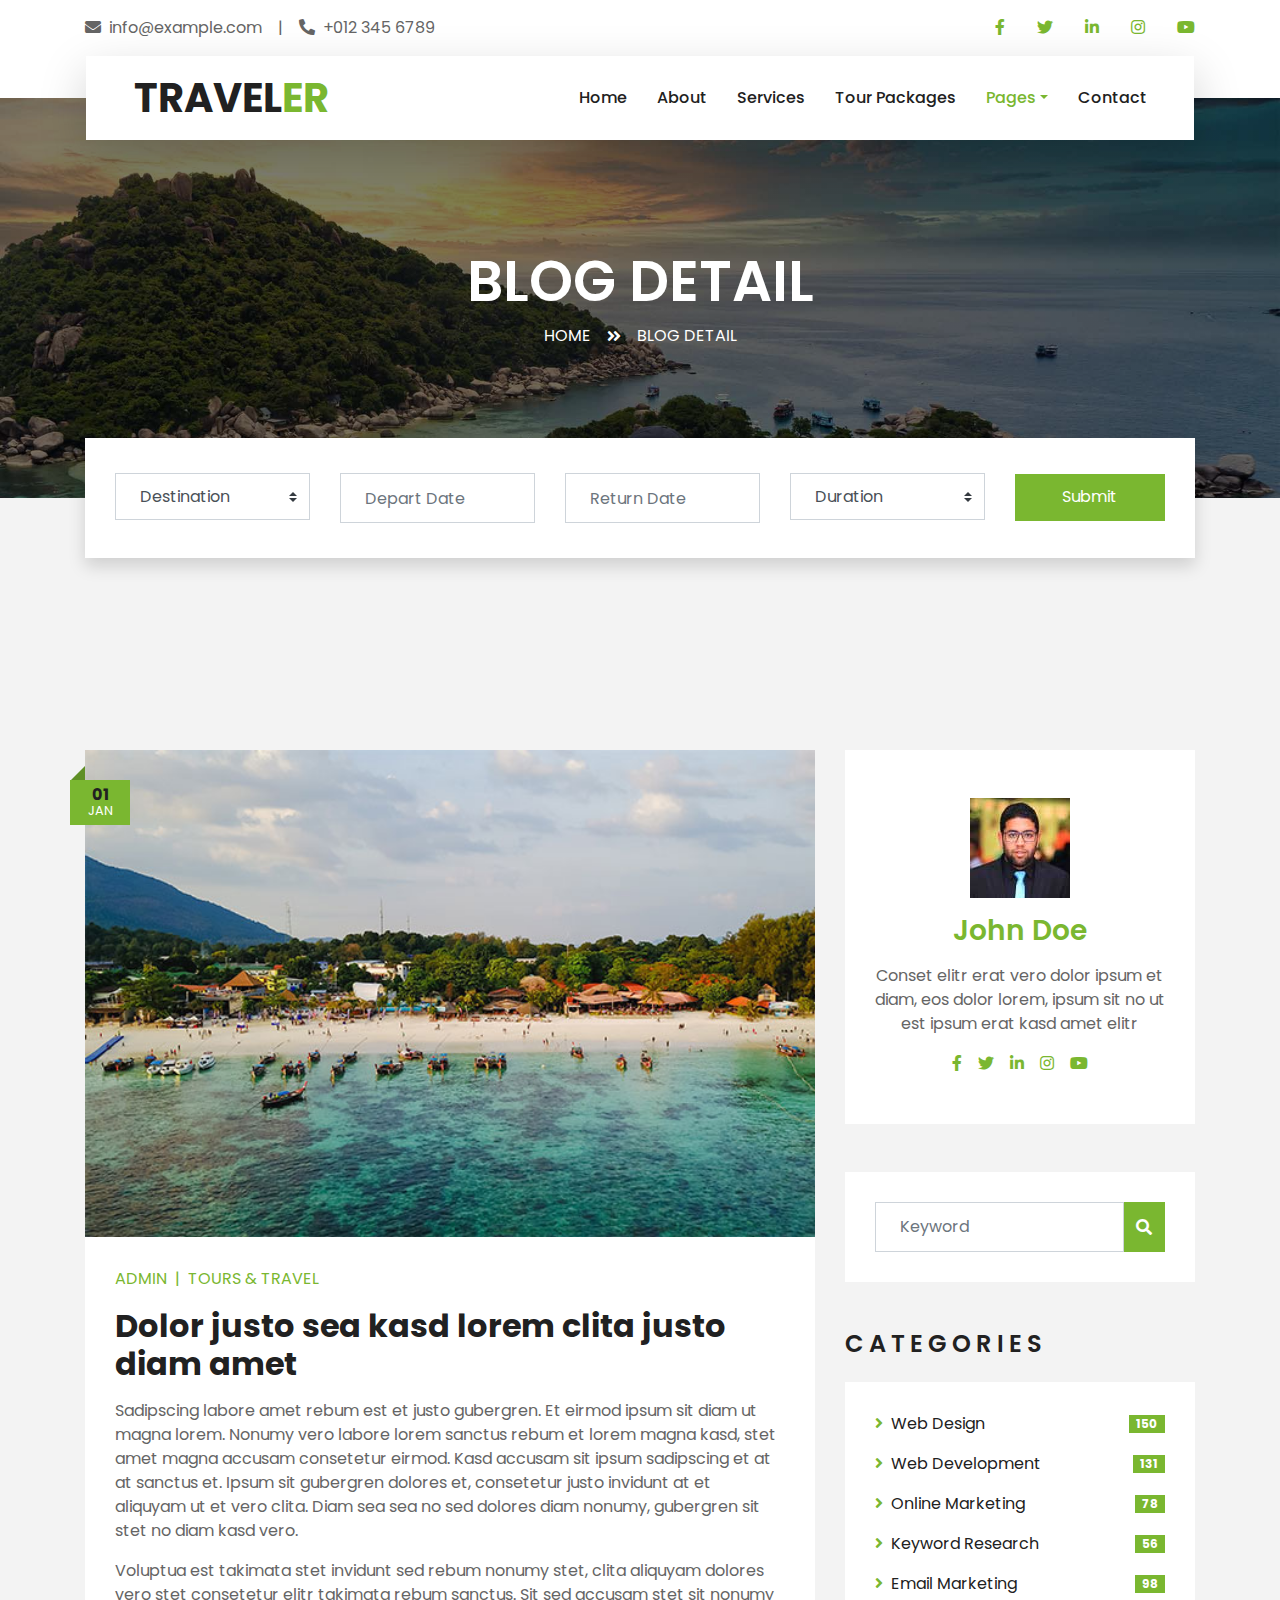
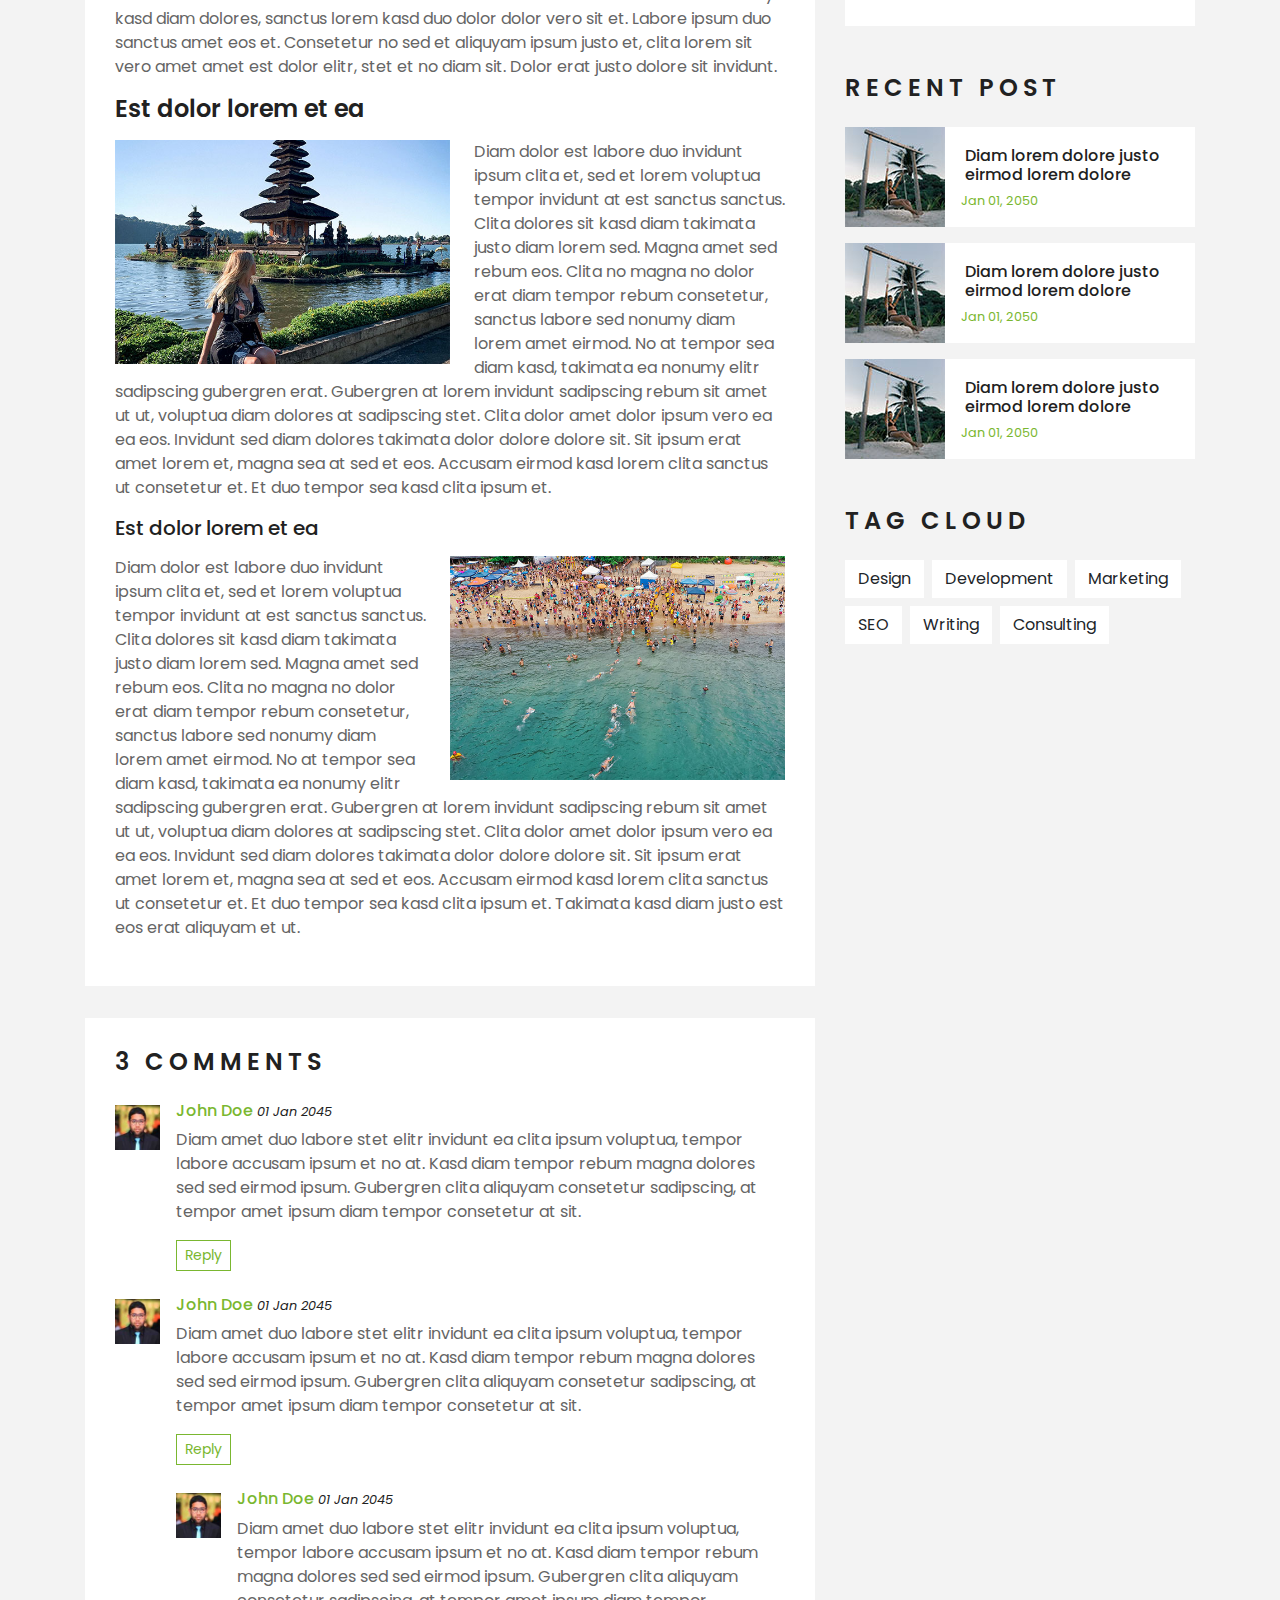
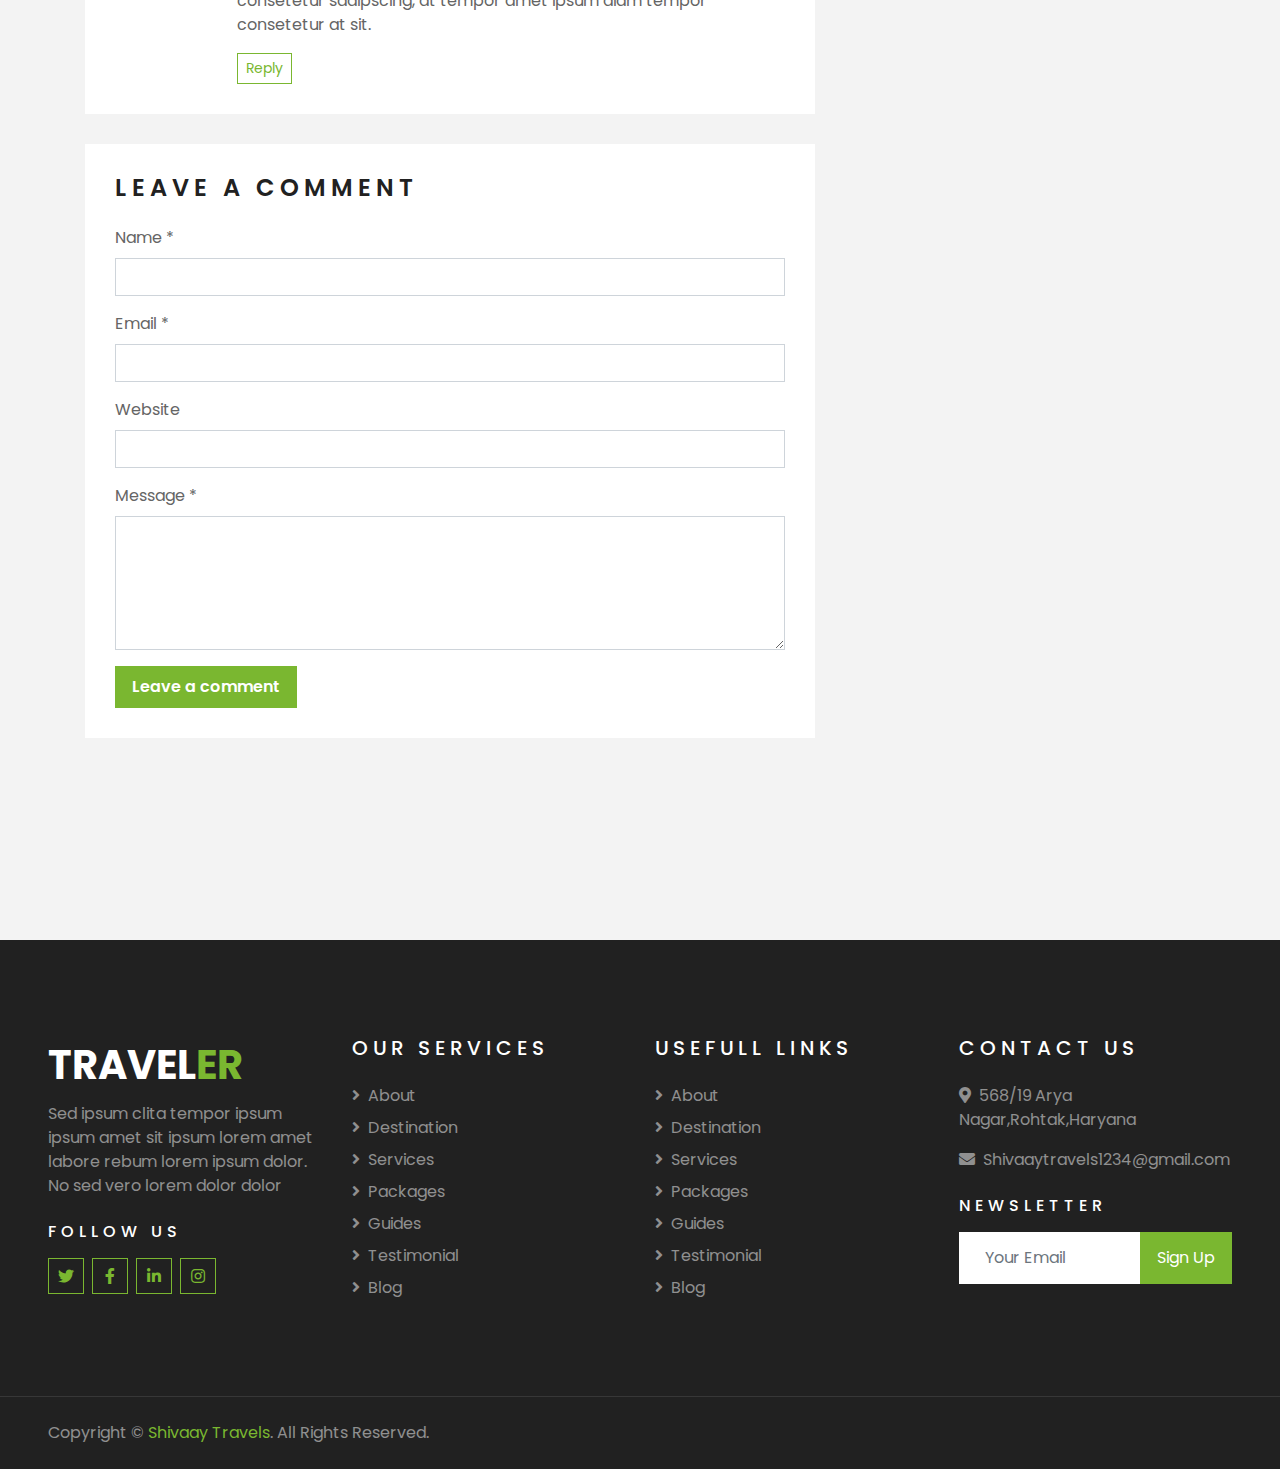
<file: single.html>
<!DOCTYPE html>
<html lang="en">

<head>
    <meta charset="utf-8">
    <title>Shivay Travels - Travel The World</title></title>
    <meta content="width=device-width, initial-scale=1.0" name="viewport">
    <meta content="Travel With Us" name="keywords">
    <meta content="Travel With Us" name="description">

    <!-- Favicon -->
   <link rel="shortcut icon" href="assets/img/favicon.png">

    <!-- Google Web Fonts -->
    <link rel="preconnect" href="https://fonts.gstatic.com">
    <link href="https://fonts.googleapis.com/css2?family=Poppins:wght@400;500;600;700&display=swap" rel="stylesheet"> 

    <!-- Font Awesome -->
    <link href="https://cdnjs.cloudflare.com/ajax/libs/font-awesome/5.10.0/css/all.min.css" rel="stylesheet">

    <!-- Libraries Stylesheet -->
    <link href="lib/owlcarousel/assets/owl.carousel.min.css" rel="stylesheet">
    <link href="lib/tempusdominus/css/tempusdominus-bootstrap-4.min.css" rel="stylesheet" />

    <!-- Customized Bootstrap Stylesheet -->
    <link href="css/style.css" rel="stylesheet">
</head>

<body>
    <!-- Topbar Start -->
    <div class="container-fluid bg-light pt-3 d-none d-lg-block">
        <div class="container">
            <div class="row">
                <div class="col-lg-6 text-center text-lg-left mb-2 mb-lg-0">
                    <div class="d-inline-flex align-items-center">
                        <p><i class="fa fa-envelope mr-2"></i>info@example.com</p>
                        <p class="text-body px-3">|</p>
                        <p><i class="fa fa-phone-alt mr-2"></i>+012 345 6789</p>
                    </div>
                </div>
                <div class="col-lg-6 text-center text-lg-right">
                    <div class="d-inline-flex align-items-center">
                        <a class="text-primary px-3" href="">
                            <i class="fab fa-facebook-f"></i>
                        </a>
                        <a class="text-primary px-3" href="">
                            <i class="fab fa-twitter"></i>
                        </a>
                        <a class="text-primary px-3" href="">
                            <i class="fab fa-linkedin-in"></i>
                        </a>
                        <a class="text-primary px-3" href="">
                            <i class="fab fa-instagram"></i>
                        </a>
                        <a class="text-primary pl-3" href="">
                            <i class="fab fa-youtube"></i>
                        </a>
                    </div>
                </div>
            </div>
        </div>
    </div>
    <!-- Topbar End -->


    <!-- Navbar Start -->
    <div class="container-fluid position-relative nav-bar p-0">
        <div class="container-lg position-relative p-0 px-lg-3" style="z-index: 9;">
            <nav class="navbar navbar-expand-lg bg-light navbar-light shadow-lg py-3 py-lg-0 pl-3 pl-lg-5">
                <a href="" class="navbar-brand">
                    <h1 class="m-0 text-primary"><span class="text-dark">TRAVEL</span>ER</h1>
                </a>
                <button type="button" class="navbar-toggler" data-toggle="collapse" data-target="#navbarCollapse">
                    <span class="navbar-toggler-icon"></span>
                </button>
                <div class="collapse navbar-collapse justify-content-between px-3" id="navbarCollapse">
                    <div class="navbar-nav ml-auto py-0">
                        <a href="index.html" class="nav-item nav-link">Home</a>
                        <a href="about.html" class="nav-item nav-link">About</a>
                        <a href="service.html" class="nav-item nav-link">Services</a>
                        <a href="package.html" class="nav-item nav-link">Tour Packages</a>
                        <div class="nav-item dropdown">
                            <a href="#" class="nav-link dropdown-toggle active" data-toggle="dropdown">Pages</a>
                            <div class="dropdown-menu border-0 rounded-0 m-0">
                                <a href="blog.html" class="dropdown-item">Blog Grid</a>
                                <a href="single.html" class="dropdown-item active">Blog Detail</a>
                                <a href="destination.html" class="dropdown-item">Destination</a>
                                <a href="guide.html" class="dropdown-item">Travel Guides</a>
                                <a href="testimonial.html" class="dropdown-item">Testimonial</a>
                            </div>
                        </div>
                        <a href="contact.html" class="nav-item nav-link">Contact</a>
                    </div>
                </div>
            </nav>
        </div>
    </div>
    <!-- Navbar End -->


    <!-- Header Start -->
    <div class="container-fluid page-header">
        <div class="container">
            <div class="d-flex flex-column align-items-center justify-content-center" style="min-height: 400px">
                <h3 class="display-4 text-white text-uppercase">Blog Detail</h3>
                <div class="d-inline-flex text-white">
                    <p class="m-0 text-uppercase"><a class="text-white" href="">Home</a></p>
                    <i class="fa fa-angle-double-right pt-1 px-3"></i>
                    <p class="m-0 text-uppercase">Blog Detail</p>
                </div>
            </div>
        </div>
    </div>
    <!-- Header End -->


    <!-- Booking Start -->
    <div class="container-fluid booking mt-5 pb-5">
        <div class="container pb-5">
            <div class="bg-light shadow" style="padding: 30px;">
                <div class="row align-items-center" style="min-height: 60px;">
                    <div class="col-md-10">
                        <div class="row">
                            <div class="col-md-3">
                                <div class="mb-3 mb-md-0">
                                    <select class="custom-select px-4" style="height: 47px;">
                                        <option selected>Destination</option>
                                        <option value="1">Destination 1</option>
                                        <option value="2">Destination 1</option>
                                        <option value="3">Destination 1</option>
                                    </select>
                                </div>
                            </div>
                            <div class="col-md-3">
                                <div class="mb-3 mb-md-0">
                                    <div class="date" id="date1" data-target-input="nearest">
                                        <input type="text" class="form-control p-4 datetimepicker-input" placeholder="Depart Date" data-target="#date1" data-toggle="datetimepicker"/>
                                    </div>
                                </div>
                            </div>
                            <div class="col-md-3">
                                <div class="mb-3 mb-md-0">
                                    <div class="date" id="date2" data-target-input="nearest">
                                        <input type="text" class="form-control p-4 datetimepicker-input" placeholder="Return Date" data-target="#date2" data-toggle="datetimepicker"/>
                                    </div>
                                </div>
                            </div>
                            <div class="col-md-3">
                                <div class="mb-3 mb-md-0">
                                    <select class="custom-select px-4" style="height: 47px;">
                                        <option selected>Duration</option>
                                        <option value="1">Duration 1</option>
                                        <option value="2">Duration 1</option>
                                        <option value="3">Duration 1</option>
                                    </select>
                                </div>
                            </div>
                        </div>
                    </div>
                    <div class="col-md-2">
                        <button class="btn btn-primary btn-block" type="submit" style="height: 47px; margin-top: -2px;">Submit</button>
                    </div>
                </div>
            </div>
        </div>
    </div>
    <!-- Booking End -->


    <!-- Blog Start -->
    <div class="container-fluid py-5">
        <div class="container py-5">
            <div class="row">
                <div class="col-lg-8">
                    <!-- Blog Detail Start -->
                    <div class="pb-3">
                        <div class="blog-item">
                            <div class="position-relative">
                                <img class="img-fluid w-100" src="img/blog-1.jpg" alt="">
                                <div class="blog-date">
                                    <h6 class="font-weight-bold mb-n1">01</h6>
                                    <small class="text-white text-uppercase">Jan</small>
                                </div>
                            </div>
                        </div>
                        <div class="bg-white mb-3" style="padding: 30px;">
                            <div class="d-flex mb-3">
                                <a class="text-primary text-uppercase text-decoration-none" href="">Admin</a>
                                <span class="text-primary px-2">|</span>
                                <a class="text-primary text-uppercase text-decoration-none" href="">Tours & Travel</a>
                            </div>
                            <h2 class="mb-3">Dolor justo sea kasd lorem clita justo diam amet</h2>
                            <p>Sadipscing labore amet rebum est et justo gubergren. Et eirmod ipsum sit diam ut
                                magna lorem. Nonumy vero labore lorem sanctus rebum et lorem magna kasd, stet
                                amet magna accusam consetetur eirmod. Kasd accusam sit ipsum sadipscing et at at
                                sanctus et. Ipsum sit gubergren dolores et, consetetur justo invidunt at et
                                aliquyam ut et vero clita. Diam sea sea no sed dolores diam nonumy, gubergren
                                sit stet no diam kasd vero.</p>
                            <p>Voluptua est takimata stet invidunt sed rebum nonumy stet, clita aliquyam dolores
                                vero stet consetetur elitr takimata rebum sanctus. Sit sed accusam stet sit
                                nonumy kasd diam dolores, sanctus lorem kasd duo dolor dolor vero sit et. Labore
                                ipsum duo sanctus amet eos et. Consetetur no sed et aliquyam ipsum justo et,
                                clita lorem sit vero amet amet est dolor elitr, stet et no diam sit. Dolor erat
                                justo dolore sit invidunt.</p>
                            <h4 class="mb-3">Est dolor lorem et ea</h4>
                            <img class="img-fluid w-50 float-left mr-4 mb-2" src="img/blog-2.jpg">
                            <p>Diam dolor est labore duo invidunt ipsum clita et, sed et lorem voluptua tempor
                                invidunt at est sanctus sanctus. Clita dolores sit kasd diam takimata justo diam
                                lorem sed. Magna amet sed rebum eos. Clita no magna no dolor erat diam tempor
                                rebum consetetur, sanctus labore sed nonumy diam lorem amet eirmod. No at tempor
                                sea diam kasd, takimata ea nonumy elitr sadipscing gubergren erat. Gubergren at
                                lorem invidunt sadipscing rebum sit amet ut ut, voluptua diam dolores at
                                sadipscing stet. Clita dolor amet dolor ipsum vero ea ea eos. Invidunt sed diam
                                dolores takimata dolor dolore dolore sit. Sit ipsum erat amet lorem et, magna
                                sea at sed et eos. Accusam eirmod kasd lorem clita sanctus ut consetetur et. Et
                                duo tempor sea kasd clita ipsum et.</p>
                            <h5 class="mb-3">Est dolor lorem et ea</h5>
                            <img class="img-fluid w-50 float-right ml-4 mb-2" src="img/blog-3.jpg">
                            <p>Diam dolor est labore duo invidunt ipsum clita et, sed et lorem voluptua tempor
                                invidunt at est sanctus sanctus. Clita dolores sit kasd diam takimata justo diam
                                lorem sed. Magna amet sed rebum eos. Clita no magna no dolor erat diam tempor
                                rebum consetetur, sanctus labore sed nonumy diam lorem amet eirmod. No at tempor
                                sea diam kasd, takimata ea nonumy elitr sadipscing gubergren erat. Gubergren at
                                lorem invidunt sadipscing rebum sit amet ut ut, voluptua diam dolores at
                                sadipscing stet. Clita dolor amet dolor ipsum vero ea ea eos. Invidunt sed diam
                                dolores takimata dolor dolore dolore sit. Sit ipsum erat amet lorem et, magna
                                sea at sed et eos. Accusam eirmod kasd lorem clita sanctus ut consetetur et. Et
                                duo tempor sea kasd clita ipsum et. Takimata kasd diam justo est eos erat
                                aliquyam et ut.</p>
                        </div>
                    </div>
                    <!-- Blog Detail End -->
    
                    <!-- Comment List Start -->
                    <div class="bg-white" style="padding: 30px; margin-bottom: 30px;">
                        <h4 class="text-uppercase mb-4" style="letter-spacing: 5px;">3 Comments</h4>
                        <div class="media mb-4">
                            <img src="img/user.jpg" alt="Image" class="img-fluid mr-3 mt-1" style="width: 45px;">
                            <div class="media-body">
                                <h6><a href="">John Doe</a> <small><i>01 Jan 2045</i></small></h6>
                                <p>Diam amet duo labore stet elitr invidunt ea clita ipsum voluptua, tempor labore
                                    accusam ipsum et no at. Kasd diam tempor rebum magna dolores sed sed eirmod ipsum.
                                    Gubergren clita aliquyam consetetur sadipscing, at tempor amet ipsum diam tempor
                                    consetetur at sit.</p>
                                <button class="btn btn-sm btn-outline-primary">Reply</button>
                            </div>
                        </div>
                        <div class="media">
                            <img src="img/user.jpg" alt="Image" class="img-fluid mr-3 mt-1" style="width: 45px;">
                            <div class="media-body">
                                <h6><a href="">John Doe</a> <small><i>01 Jan 2045</i></small></h6>
                                <p>Diam amet duo labore stet elitr invidunt ea clita ipsum voluptua, tempor labore
                                    accusam ipsum et no at. Kasd diam tempor rebum magna dolores sed sed eirmod ipsum.
                                    Gubergren clita aliquyam consetetur sadipscing, at tempor amet ipsum diam tempor
                                    consetetur at sit.</p>
                                <button class="btn btn-sm btn-outline-primary">Reply</button>
                                <div class="media mt-4">
                                    <img src="img/user.jpg" alt="Image" class="img-fluid mr-3 mt-1"
                                        style="width: 45px;">
                                    <div class="media-body">
                                        <h6><a href="">John Doe</a> <small><i>01 Jan 2045</i></small></h6>
                                        <p>Diam amet duo labore stet elitr invidunt ea clita ipsum voluptua, tempor
                                            labore accusam ipsum et no at. Kasd diam tempor rebum magna dolores sed sed
                                            eirmod ipsum. Gubergren clita aliquyam consetetur sadipscing, at tempor amet
                                            ipsum diam tempor consetetur at sit.</p>
                                        <button class="btn btn-sm btn-outline-primary">Reply</button>
                                    </div>
                                </div>
                            </div>
                        </div>
                    </div>
                    <!-- Comment List End -->
    
                    <!-- Comment Form Start -->
                    <div class="bg-white mb-3" style="padding: 30px;">
                        <h4 class="text-uppercase mb-4" style="letter-spacing: 5px;">Leave a comment</h4>
                        <form>
                            <div class="form-group">
                                <label for="name">Name *</label>
                                <input type="text" class="form-control" id="name">
                            </div>
                            <div class="form-group">
                                <label for="email">Email *</label>
                                <input type="email" class="form-control" id="email">
                            </div>
                            <div class="form-group">
                                <label for="website">Website</label>
                                <input type="url" class="form-control" id="website">
                            </div>
    
                            <div class="form-group">
                                <label for="message">Message *</label>
                                <textarea id="message" cols="30" rows="5" class="form-control"></textarea>
                            </div>
                            <div class="form-group mb-0">
                                <input type="submit" value="Leave a comment"
                                    class="btn btn-primary font-weight-semi-bold py-2 px-3">
                            </div>
                        </form>
                    </div>
                    <!-- Comment Form End -->
                </div>
    
                <div class="col-lg-4 mt-5 mt-lg-0">
                    <!-- Author Bio -->
                    <div class="d-flex flex-column text-center bg-white mb-5 py-5 px-4">
                        <img src="img/user.jpg" class="img-fluid mx-auto mb-3" style="width: 100px;">
                        <h3 class="text-primary mb-3">John Doe</h3>
                        <p>Conset elitr erat vero dolor ipsum et diam, eos dolor lorem, ipsum sit no ut est  ipsum erat kasd amet elitr</p>
                        <div class="d-flex justify-content-center">
                            <a class="text-primary px-2" href="">
                                <i class="fab fa-facebook-f"></i>
                            </a>
                            <a class="text-primary px-2" href="">
                                <i class="fab fa-twitter"></i>
                            </a>
                            <a class="text-primary px-2" href="">
                                <i class="fab fa-linkedin-in"></i>
                            </a>
                            <a class="text-primary px-2" href="">
                                <i class="fab fa-instagram"></i>
                            </a>
                            <a class="text-primary px-2" href="">
                                <i class="fab fa-youtube"></i>
                            </a>
                        </div>
                    </div>
    
                    <!-- Search Form -->
                    <div class="mb-5">
                        <div class="bg-white" style="padding: 30px;">
                            <div class="input-group">
                                <input type="text" class="form-control p-4" placeholder="Keyword">
                                <div class="input-group-append">
                                    <span class="input-group-text bg-primary border-primary text-white"><i
                                            class="fa fa-search"></i></span>
                                </div>
                            </div>
                        </div>
                    </div>

                    <!-- Category List -->
                    <div class="mb-5">
                        <h4 class="text-uppercase mb-4" style="letter-spacing: 5px;">Categories</h4>
                        <div class="bg-white" style="padding: 30px;">
                            <ul class="list-inline m-0">
                                <li class="mb-3 d-flex justify-content-between align-items-center">
                                    <a class="text-dark" href="#"><i class="fa fa-angle-right text-primary mr-2"></i>Web
                                        Design</a>
                                    <span class="badge badge-primary badge-pill">150</span>
                                </li>
                                <li class="mb-3 d-flex justify-content-between align-items-center">
                                    <a class="text-dark" href="#"><i class="fa fa-angle-right text-primary mr-2"></i>Web
                                        Development</a>
                                    <span class="badge badge-primary badge-pill">131</span>
                                </li>
                                <li class="mb-3 d-flex justify-content-between align-items-center">
                                    <a class="text-dark" href="#"><i
                                            class="fa fa-angle-right text-primary mr-2"></i>Online Marketing</a>
                                    <span class="badge badge-primary badge-pill">78</span>
                                </li>
                                <li class="mb-3 d-flex justify-content-between align-items-center">
                                    <a class="text-dark" href="#"><i
                                            class="fa fa-angle-right text-primary mr-2"></i>Keyword Research</a>
                                    <span class="badge badge-primary badge-pill">56</span>
                                </li>
                                <li class="d-flex justify-content-between align-items-center">
                                    <a class="text-dark" href="#"><i
                                            class="fa fa-angle-right text-primary mr-2"></i>Email Marketing</a>
                                    <span class="badge badge-primary badge-pill">98</span>
                                </li>
                            </ul>
                        </div>
                    </div>
    
                    <!-- Recent Post -->
                    <div class="mb-5">
                        <h4 class="text-uppercase mb-4" style="letter-spacing: 5px;">Recent Post</h4>
                        <a class="d-flex align-items-center text-decoration-none bg-white mb-3" href="">
                            <img class="img-fluid" src="img/blog-100x100.jpg" alt="">
                            <div class="pl-3">
                                <h6 class="m-1">Diam lorem dolore justo eirmod lorem dolore</h6>
                                <small>Jan 01, 2050</small>
                            </div>
                        </a>
                        <a class="d-flex align-items-center text-decoration-none bg-white mb-3" href="">
                            <img class="img-fluid" src="img/blog-100x100.jpg" alt="">
                            <div class="pl-3">
                                <h6 class="m-1">Diam lorem dolore justo eirmod lorem dolore</h6>
                                <small>Jan 01, 2050</small>
                            </div>
                        </a>
                        <a class="d-flex align-items-center text-decoration-none bg-white mb-3" href="">
                            <img class="img-fluid" src="img/blog-100x100.jpg" alt="">
                            <div class="pl-3">
                                <h6 class="m-1">Diam lorem dolore justo eirmod lorem dolore</h6>
                                <small>Jan 01, 2050</small>
                            </div>
                        </a>
                    </div>
    
                    <!-- Tag Cloud -->
                    <div class="mb-5">
                        <h4 class="text-uppercase mb-4" style="letter-spacing: 5px;">Tag Cloud</h4>
                        <div class="d-flex flex-wrap m-n1">
                            <a href="" class="btn btn-light m-1">Design</a>
                            <a href="" class="btn btn-light m-1">Development</a>
                            <a href="" class="btn btn-light m-1">Marketing</a>
                            <a href="" class="btn btn-light m-1">SEO</a>
                            <a href="" class="btn btn-light m-1">Writing</a>
                            <a href="" class="btn btn-light m-1">Consulting</a>
                        </div>
                    </div>
                </div>
            </div>
        </div>
    </div>
    <!-- Blog End -->


    <!-- Footer Start -->
     <div class="container-fluid bg-dark text-white-50 py-5 px-sm-3 px-lg-5" style="margin-top: 90px;">
        <div class="row pt-5">
            <div class="col-lg-3 col-md-6 mb-5">
                <a href="" class="navbar-brand">
                    <h1 class="text-primary"><span class="text-white">TRAVEL</span>ER</h1>
                </a>
                <p>Sed ipsum clita tempor ipsum ipsum amet sit ipsum lorem amet labore rebum lorem ipsum dolor. No sed vero lorem dolor dolor</p>
                <h6 class="text-white text-uppercase mt-4 mb-3" style="letter-spacing: 5px;">Follow Us</h6>
                <div class="d-flex justify-content-start">
                    <a class="btn btn-outline-primary btn-square mr-2" href="#"><i class="fab fa-twitter"></i></a>
                    <a class="btn btn-outline-primary btn-square mr-2" href="#"><i class="fab fa-facebook-f"></i></a>
                    <a class="btn btn-outline-primary btn-square mr-2" href="#"><i class="fab fa-linkedin-in"></i></a>
                    <a class="btn btn-outline-primary btn-square" href="#"><i class="fab fa-instagram"></i></a>
                </div>
            </div>
            <div class="col-lg-3 col-md-6 mb-5">
                <h5 class="text-white text-uppercase mb-4" style="letter-spacing: 5px;">Our Services</h5>
                <div class="d-flex flex-column justify-content-start">
                    <a class="text-white-50 mb-2" href="#"><i class="fa fa-angle-right mr-2"></i>About</a>
                    <a class="text-white-50 mb-2" href="#"><i class="fa fa-angle-right mr-2"></i>Destination</a>
                    <a class="text-white-50 mb-2" href="#"><i class="fa fa-angle-right mr-2"></i>Services</a>
                    <a class="text-white-50 mb-2" href="#"><i class="fa fa-angle-right mr-2"></i>Packages</a>
                    <a class="text-white-50 mb-2" href="#"><i class="fa fa-angle-right mr-2"></i>Guides</a>
                    <a class="text-white-50 mb-2" href="#"><i class="fa fa-angle-right mr-2"></i>Testimonial</a>
                    <a class="text-white-50" href="#"><i class="fa fa-angle-right mr-2"></i>Blog</a>
                </div>
            </div>
            <div class="col-lg-3 col-md-6 mb-5">
                <h5 class="text-white text-uppercase mb-4" style="letter-spacing: 5px;">Usefull Links</h5>
                <div class="d-flex flex-column justify-content-start">
                    <a class="text-white-50 mb-2" href="#"><i class="fa fa-angle-right mr-2"></i>About</a>
                    <a class="text-white-50 mb-2" href="#"><i class="fa fa-angle-right mr-2"></i>Destination</a>
                    <a class="text-white-50 mb-2" href="#"><i class="fa fa-angle-right mr-2"></i>Services</a>
                    <a class="text-white-50 mb-2" href="#"><i class="fa fa-angle-right mr-2"></i>Packages</a>
                    <a class="text-white-50 mb-2" href="#"><i class="fa fa-angle-right mr-2"></i>Guides</a>
                    <a class="text-white-50 mb-2" href="#"><i class="fa fa-angle-right mr-2"></i>Testimonial</a>
                    <a class="text-white-50" href="#"><i class="fa fa-angle-right mr-2"></i>Blog</a>
                </div>
            </div>
            <div class="col-lg-3 col-md-6 mb-5">
                <h5 class="text-white text-uppercase mb-4" style="letter-spacing: 5px;">Contact Us</h5>
                <p><i class="fa fa-map-marker-alt mr-2"></i>568/19 Arya Nagar,Rohtak,Haryana</p>
                <p><i class="fa fa-envelope mr-2"></i>Shivaaytravels1234@gmail.com</p>
                <h6 class="text-white text-uppercase mt-4 mb-3" style="letter-spacing: 5px;">Newsletter</h6>
                <div class="w-100">
                    <div class="input-group">
                        <input type="text" class="form-control border-light" style="padding: 25px;" placeholder="Your Email">
                        <div class="input-group-append">
                            <button class="btn btn-primary px-3">Sign Up</button>
                       </div>
                    </div>
                </div>
            </div>
        </div>
    </div>
    <div class="container-fluid bg-dark text-white border-top py-4 px-sm-3 px-md-5" style="border-color: rgba(256, 256, 256, .1) !important;">
        <div class="row">
            <div class="col-lg-6 text-center text-md-left mb-3 mb-md-0">
                <p class="m-0 text-white-50">Copyright &copy; <a href="#">Shivaay Travels</a>. All Rights Reserved.</a>
                </p>
            </div>
            
         
       
    </div>
    <!-- Footer End -->

    <!-- Back to Top -->
    <a href="#" class="btn btn-lg btn-primary btn-lg-square back-to-top"><i class="fa fa-angle-double-up"></i></a>


    <!-- JavaScript Libraries -->
    <script src="https://code.jquery.com/jquery-3.4.1.min.js"></script>
    <script src="https://stackpath.bootstrapcdn.com/bootstrap/4.4.1/js/bootstrap.bundle.min.js"></script>
    <script src="lib/easing/easing.min.js"></script>
    <script src="lib/owlcarousel/owl.carousel.min.js"></script>
    <script src="lib/tempusdominus/js/moment.min.js"></script>
    <script src="lib/tempusdominus/js/moment-timezone.min.js"></script>
    <script src="lib/tempusdominus/js/tempusdominus-bootstrap-4.min.js"></script>

    <!-- Contact Javascript File -->
    <script src="mail/jqBootstrapValidation.min.js"></script>
    <script src="mail/contact.js"></script>

    <!-- Template Javascript -->
    <script src="js/main.js"></script>
</body>

</html>
</file>
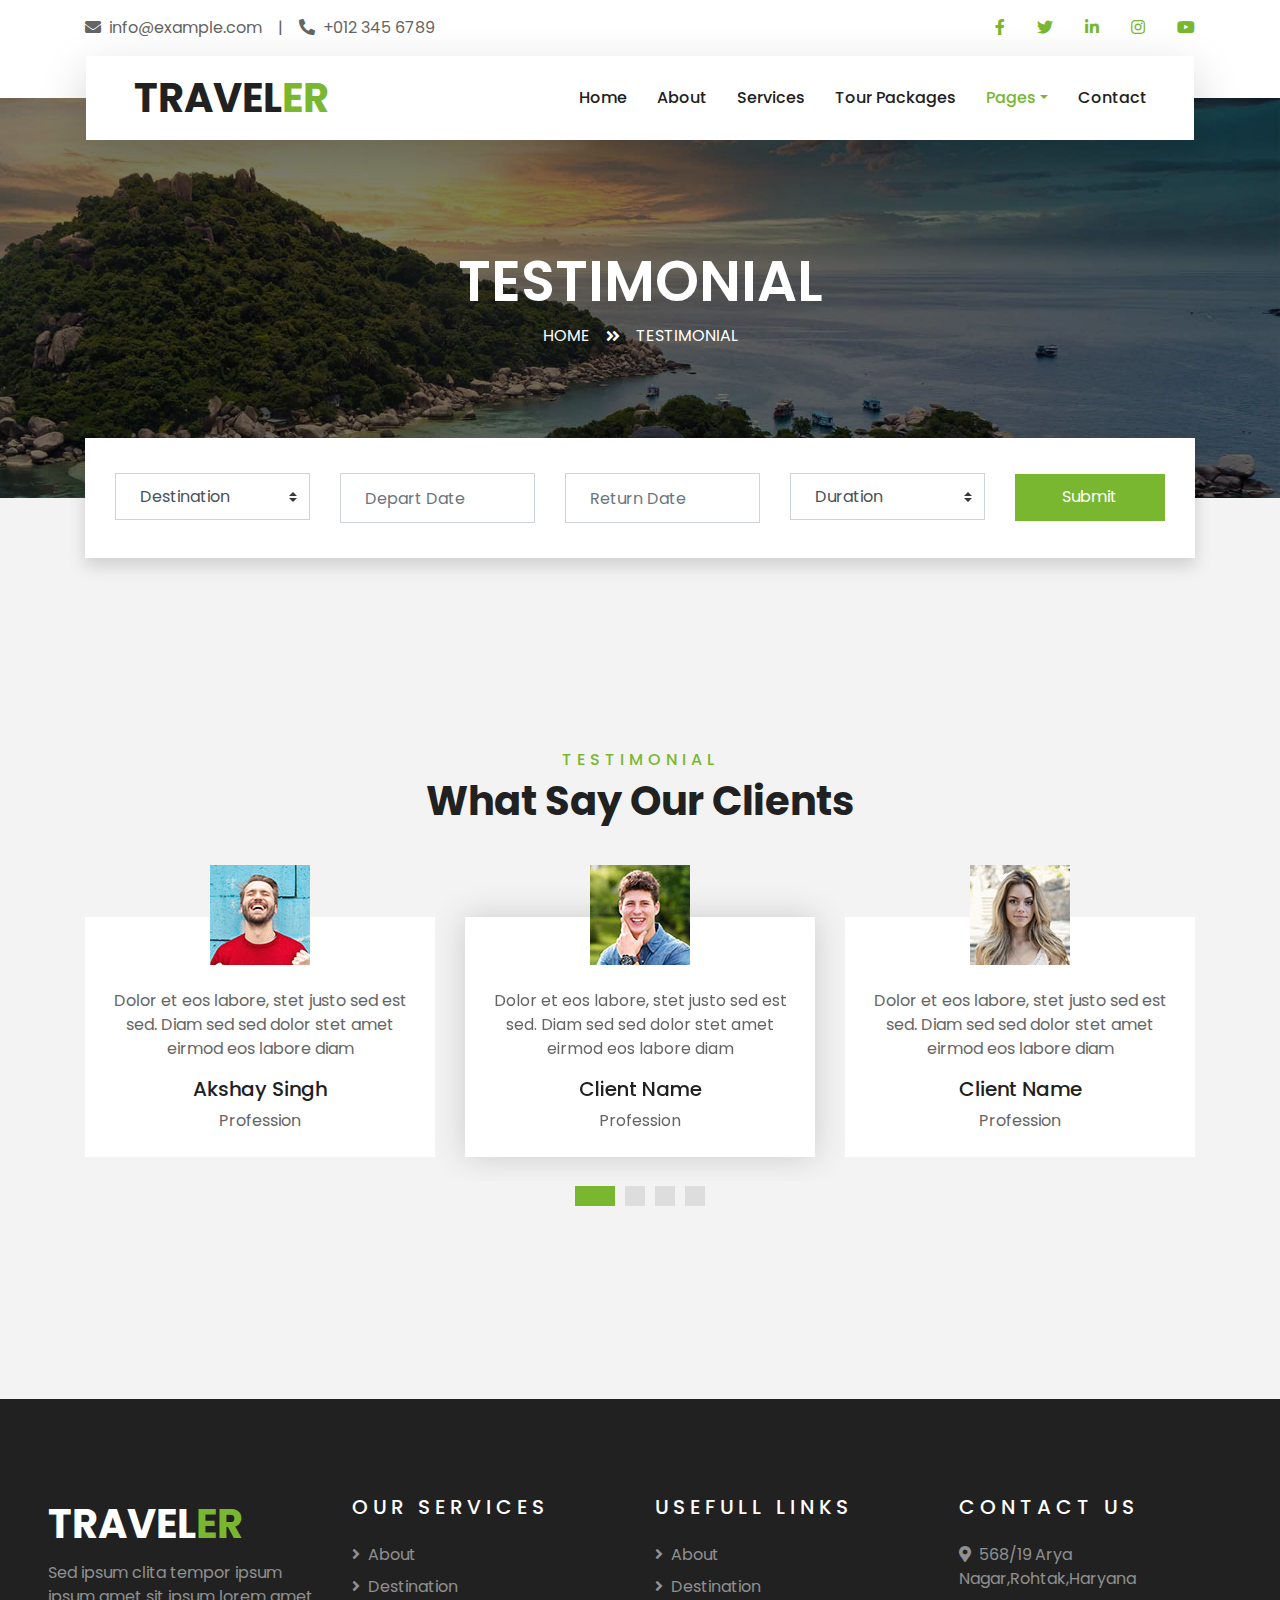
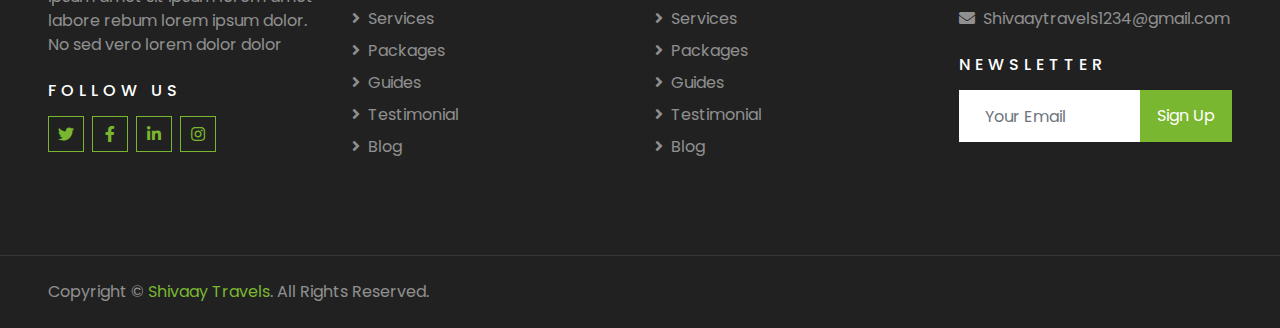
<file: testimonial.html>
<!DOCTYPE html>
<html lang="en">

<head>
    <meta charset="utf-8">
    <title>Shivay Travels - Travel The World</title></title>
    <meta content="width=device-width, initial-scale=1.0" name="viewport">
    <meta content="Free HTML Templates" name="keywords">
    <meta content="Free HTML Templates" name="description">

    <!-- Favicon -->
    <link rel="shortcut icon" href="assets/img/favicon.png">

    <!-- Google Web Fonts -->
    <link rel="preconnect" href="https://fonts.gstatic.com">
    <link href="https://fonts.googleapis.com/css2?family=Poppins:wght@400;500;600;700&display=swap" rel="stylesheet"> 

    <!-- Font Awesome -->
    <link href="https://cdnjs.cloudflare.com/ajax/libs/font-awesome/5.10.0/css/all.min.css" rel="stylesheet">

    <!-- Libraries Stylesheet -->
    <link href="lib/owlcarousel/assets/owl.carousel.min.css" rel="stylesheet">
    <link href="lib/tempusdominus/css/tempusdominus-bootstrap-4.min.css" rel="stylesheet" />

    <!-- Customized Bootstrap Stylesheet -->
    <link href="css/style.css" rel="stylesheet">
</head>

<body>
    <!-- Topbar Start -->
    <div class="container-fluid bg-light pt-3 d-none d-lg-block">
        <div class="container">
            <div class="row">
                <div class="col-lg-6 text-center text-lg-left mb-2 mb-lg-0">
                    <div class="d-inline-flex align-items-center">
                        <p><i class="fa fa-envelope mr-2"></i>info@example.com</p>
                        <p class="text-body px-3">|</p>
                        <p><i class="fa fa-phone-alt mr-2"></i>+012 345 6789</p>
                    </div>
                </div>
                <div class="col-lg-6 text-center text-lg-right">
                    <div class="d-inline-flex align-items-center">
                        <a class="text-primary px-3" href="">
                            <i class="fab fa-facebook-f"></i>
                        </a>
                        <a class="text-primary px-3" href="">
                            <i class="fab fa-twitter"></i>
                        </a>
                        <a class="text-primary px-3" href="">
                            <i class="fab fa-linkedin-in"></i>
                        </a>
                        <a class="text-primary px-3" href="">
                            <i class="fab fa-instagram"></i>
                        </a>
                        <a class="text-primary pl-3" href="">
                            <i class="fab fa-youtube"></i>
                        </a>
                    </div>
                </div>
            </div>
        </div>
    </div>
    <!-- Topbar End -->


    <!-- Navbar Start -->
    <div class="container-fluid position-relative nav-bar p-0">
        <div class="container-lg position-relative p-0 px-lg-3" style="z-index: 9;">
            <nav class="navbar navbar-expand-lg bg-light navbar-light shadow-lg py-3 py-lg-0 pl-3 pl-lg-5">
                <a href="" class="navbar-brand">
                    <h1 class="m-0 text-primary"><span class="text-dark">TRAVEL</span>ER</h1>
                </a>
                <button type="button" class="navbar-toggler" data-toggle="collapse" data-target="#navbarCollapse">
                    <span class="navbar-toggler-icon"></span>
                </button>
                <div class="collapse navbar-collapse justify-content-between px-3" id="navbarCollapse">
                    <div class="navbar-nav ml-auto py-0">
                        <a href="index.html" class="nav-item nav-link">Home</a>
                        <a href="about.html" class="nav-item nav-link">About</a>
                        <a href="service.html" class="nav-item nav-link">Services</a>
                        <a href="package.html" class="nav-item nav-link">Tour Packages</a>
                        <div class="nav-item dropdown">
                            <a href="#" class="nav-link dropdown-toggle active" data-toggle="dropdown">Pages</a>
                            <div class="dropdown-menu border-0 rounded-0 m-0">
                                <a href="blog.html" class="dropdown-item">Blog Grid</a>
                                <a href="single.html" class="dropdown-item">Blog Detail</a>
                                <a href="destination.html" class="dropdown-item">Destination</a>
                                <a href="guide.html" class="dropdown-item">Travel Guides</a>
                                <a href="testimonial.html" class="dropdown-item active">Testimonial</a>
                            </div>
                        </div>
                        <a href="contact.html" class="nav-item nav-link">Contact</a>
                    </div>
                </div>
            </nav>
        </div>
    </div>
    <!-- Navbar End -->


    <!-- Header Start -->
    <div class="container-fluid page-header">
        <div class="container">
            <div class="d-flex flex-column align-items-center justify-content-center" style="min-height: 400px">
                <h3 class="display-4 text-white text-uppercase">Testimonial</h3>
                <div class="d-inline-flex text-white">
                    <p class="m-0 text-uppercase"><a class="text-white" href="">Home</a></p>
                    <i class="fa fa-angle-double-right pt-1 px-3"></i>
                    <p class="m-0 text-uppercase">Testimonial</p>
                </div>
            </div>
        </div>
    </div>
    <!-- Header End -->


    <!-- Booking Start -->
    <div class="container-fluid booking mt-5 pb-5">
        <div class="container pb-5">
            <div class="bg-light shadow" style="padding: 30px;">
                <div class="row align-items-center" style="min-height: 60px;">
                    <div class="col-md-10">
                        <div class="row">
                            <div class="col-md-3">
                                <div class="mb-3 mb-md-0">
                                    <select class="custom-select px-4" style="height: 47px;">
                                        <option selected>Destination</option>
                                        <option value="1">Destination 1</option>
                                        <option value="2">Destination 1</option>
                                        <option value="3">Destination 1</option>
                                    </select>
                                </div>
                            </div>
                            <div class="col-md-3">
                                <div class="mb-3 mb-md-0">
                                    <div class="date" id="date1" data-target-input="nearest">
                                        <input type="text" class="form-control p-4 datetimepicker-input" placeholder="Depart Date" data-target="#date1" data-toggle="datetimepicker"/>
                                    </div>
                                </div>
                            </div>
                            <div class="col-md-3">
                                <div class="mb-3 mb-md-0">
                                    <div class="date" id="date2" data-target-input="nearest">
                                        <input type="text" class="form-control p-4 datetimepicker-input" placeholder="Return Date" data-target="#date2" data-toggle="datetimepicker"/>
                                    </div>
                                </div>
                            </div>
                            <div class="col-md-3">
                                <div class="mb-3 mb-md-0">
                                    <select class="custom-select px-4" style="height: 47px;">
                                        <option selected>Duration</option>
                                        <option value="1">Duration 1</option>
                                        <option value="2">Duration 1</option>
                                        <option value="3">Duration 1</option>
                                    </select>
                                </div>
                            </div>
                        </div>
                    </div>
                    <div class="col-md-2">
                        <button class="btn btn-primary btn-block" type="submit" style="height: 47px; margin-top: -2px;">Submit</button>
                    </div>
                </div>
            </div>
        </div>
    </div>
    <!-- Booking End -->


    <!-- Testimonial Start -->
    <div class="container-fluid py-5">
        <div class="container py-5">
            <div class="text-center mb-3 pb-3">
                <h6 class="text-primary text-uppercase" style="letter-spacing: 5px;">Testimonial</h6>
                <h1>What Say Our Clients</h1>
            </div>
            <div class="owl-carousel testimonial-carousel">
                <div class="text-center pb-4">
                    <img class="img-fluid mx-auto" src="img/testimonial-1.jpg" style="width: 100px; height: 100px;" >
                    <div class="testimonial-text bg-white p-4 mt-n5">
                        <p class="mt-5">Dolor et eos labore, stet justo sed est sed. Diam sed sed dolor stet amet eirmod eos labore diam
                        </p>
                        <h5 class="text-truncate">Client Name</h5>
                        <span>Profession</span>
                    </div>
                </div>
                <div class="text-center">
                    <img class="img-fluid mx-auto" src="img/testimonial-2.jpg" style="width: 100px; height: 100px;" >
                    <div class="testimonial-text bg-white p-4 mt-n5">
                        <p class="mt-5">Dolor et eos labore, stet justo sed est sed. Diam sed sed dolor stet amet eirmod eos labore diam
                        </p>
                        <h5 class="text-truncate">Client Name</h5>
                        <span>Profession</span>
                    </div>
                </div>
                <div class="text-center">
                    <img class="img-fluid mx-auto" src="img/testimonial-3.jpg" style="width: 100px; height: 100px;" >
                    <div class="testimonial-text bg-white p-4 mt-n5">
                        <p class="mt-5">Dolor et eos labore, stet justo sed est sed. Diam sed sed dolor stet amet eirmod eos labore diam
                        </p>
                        <h5 class="text-truncate">Client Name</h5>
                        <span>Profession</span>
                    </div>
                </div>
                <div class="text-center">
                    <img class="img-fluid mx-auto" src="img/testimonial-4.jpg" style="width: 100px; height: 100px;" >
                    <div class="testimonial-text bg-white p-4 mt-n5">
                        <p class="mt-5">Dolor et eos labore, stet justo sed est sed. Diam sed sed dolor stet amet eirmod eos labore diam
                        </p>
                        <h5 class="text-truncate">Akshay Singh</h5>
                        <span>Profession</span>
                    </div>
                </div>
            </div>
        </div>
    </div>
    <!-- Testimonial End -->


    <!-- Footer Start -->
    <div class="container-fluid bg-dark text-white-50 py-5 px-sm-3 px-lg-5" style="margin-top: 90px;">
        <div class="row pt-5">
            <div class="col-lg-3 col-md-6 mb-5">
                <a href="" class="navbar-brand">
                    <h1 class="text-primary"><span class="text-white">TRAVEL</span>ER</h1>
                </a>
                <p>Sed ipsum clita tempor ipsum ipsum amet sit ipsum lorem amet labore rebum lorem ipsum dolor. No sed vero lorem dolor dolor</p>
                <h6 class="text-white text-uppercase mt-4 mb-3" style="letter-spacing: 5px;">Follow Us</h6>
                <div class="d-flex justify-content-start">
                    <a class="btn btn-outline-primary btn-square mr-2" href="#"><i class="fab fa-twitter"></i></a>
                    <a class="btn btn-outline-primary btn-square mr-2" href="#"><i class="fab fa-facebook-f"></i></a>
                    <a class="btn btn-outline-primary btn-square mr-2" href="#"><i class="fab fa-linkedin-in"></i></a>
                    <a class="btn btn-outline-primary btn-square" href="#"><i class="fab fa-instagram"></i></a>
                </div>
            </div>
            <div class="col-lg-3 col-md-6 mb-5">
                <h5 class="text-white text-uppercase mb-4" style="letter-spacing: 5px;">Our Services</h5>
                <div class="d-flex flex-column justify-content-start">
                    <a class="text-white-50 mb-2" href="#"><i class="fa fa-angle-right mr-2"></i>About</a>
                    <a class="text-white-50 mb-2" href="#"><i class="fa fa-angle-right mr-2"></i>Destination</a>
                    <a class="text-white-50 mb-2" href="#"><i class="fa fa-angle-right mr-2"></i>Services</a>
                    <a class="text-white-50 mb-2" href="#"><i class="fa fa-angle-right mr-2"></i>Packages</a>
                    <a class="text-white-50 mb-2" href="#"><i class="fa fa-angle-right mr-2"></i>Guides</a>
                    <a class="text-white-50 mb-2" href="#"><i class="fa fa-angle-right mr-2"></i>Testimonial</a>
                    <a class="text-white-50" href="#"><i class="fa fa-angle-right mr-2"></i>Blog</a>
                </div>
            </div>
            <div class="col-lg-3 col-md-6 mb-5">
                <h5 class="text-white text-uppercase mb-4" style="letter-spacing: 5px;">Usefull Links</h5>
                <div class="d-flex flex-column justify-content-start">
                    <a class="text-white-50 mb-2" href="#"><i class="fa fa-angle-right mr-2"></i>About</a>
                    <a class="text-white-50 mb-2" href="#"><i class="fa fa-angle-right mr-2"></i>Destination</a>
                    <a class="text-white-50 mb-2" href="#"><i class="fa fa-angle-right mr-2"></i>Services</a>
                    <a class="text-white-50 mb-2" href="#"><i class="fa fa-angle-right mr-2"></i>Packages</a>
                    <a class="text-white-50 mb-2" href="#"><i class="fa fa-angle-right mr-2"></i>Guides</a>
                    <a class="text-white-50 mb-2" href="#"><i class="fa fa-angle-right mr-2"></i>Testimonial</a>
                    <a class="text-white-50" href="#"><i class="fa fa-angle-right mr-2"></i>Blog</a>
                </div>
            </div>
            <div class="col-lg-3 col-md-6 mb-5">
                <h5 class="text-white text-uppercase mb-4" style="letter-spacing: 5px;">Contact Us</h5>
                <p><i class="fa fa-map-marker-alt mr-2"></i>568/19 Arya Nagar,Rohtak,Haryana</p>
                <p><i class="fa fa-envelope mr-2"></i>Shivaaytravels1234@gmail.com</p>
                <h6 class="text-white text-uppercase mt-4 mb-3" style="letter-spacing: 5px;">Newsletter</h6>
                <div class="w-100">
                    <div class="input-group">
                        <input type="text" class="form-control border-light" style="padding: 25px;" placeholder="Your Email">
                        <div class="input-group-append">
                            <button class="btn btn-primary px-3">Sign Up</button>
                         </div>
                    </div>
                </div>
            </div>
        </div>
    </div>
    <div class="container-fluid bg-dark text-white border-top py-4 px-sm-3 px-md-5" style="border-color: rgba(256, 256, 256, .1) !important;">
        <div class="row">
            <div class="col-lg-6 text-center text-md-left mb-3 mb-md-0">
                <p class="m-0 text-white-50">Copyright &copy; <a href="#">Shivaay Travels</a>. All Rights Reserved.</a>
                </p>
            </div>
            
         
       
    </div>
    <!-- Footer End -->


    <!-- Back to Top -->
    <a href="#" class="btn btn-lg btn-primary btn-lg-square back-to-top"><i class="fa fa-angle-double-up"></i></a>


    <!-- JavaScript Libraries -->
    <script src="https://code.jquery.com/jquery-3.4.1.min.js"></script>
    <script src="https://stackpath.bootstrapcdn.com/bootstrap/4.4.1/js/bootstrap.bundle.min.js"></script>
    <script src="lib/easing/easing.min.js"></script>
    <script src="lib/owlcarousel/owl.carousel.min.js"></script>
    <script src="lib/tempusdominus/js/moment.min.js"></script>
    <script src="lib/tempusdominus/js/moment-timezone.min.js"></script>
    <script src="lib/tempusdominus/js/tempusdominus-bootstrap-4.min.js"></script>

    <!-- Contact Javascript File -->
    <script src="mail/jqBootstrapValidation.min.js"></script>
    <script src="mail/contact.js"></script>

    <!-- Template Javascript -->
    <script src="js/main.js"></script>
</body>

</html>
</file>
<file: css/style.css>
/******* Bootstrap Theming ********/
/*!
 * Bootstrap v4.5.3 (https://getbootstrap.com/)
 * Copyright 2011-2020 The Bootstrap Authors
 * Copyright 2011-2020 Twitter, Inc.
 * Licensed under MIT (https://github.com/twbs/bootstrap/blob/main/LICENSE)
 */
:root {
  --blue: #007bff;
  --indigo: #6610f2;
  --purple: #6f42c1;
  --pink: #e83e8c;
  --red: #dc3545;
  --orange: #fd7e14;
  --yellow: #ffc107;
  --green: #28a745;
  --teal: #20c997;
  --cyan: #17a2b8;
  --white: #fff;
  --gray: #6c757d;
  --gray-dark: #343a40;
  --primary: #7AB730;
  --secondary: #f4faec;
  --success: #28a745;
  --info: #17a2b8;
  --warning: #ffc107;
  --danger: #dc3545;
  --light: #FFFFFF;
  --dark: #212121;
  --breakpoint-xs: 0;
  --breakpoint-sm: 576px;
  --breakpoint-md: 768px;
  --breakpoint-lg: 992px;
  --breakpoint-xl: 1200px;
  --font-family-sans-serif: "Poppins", sans-serif;
  --font-family-monospace: SFMono-Regular, Menlo, Monaco, Consolas, "Liberation Mono", "Courier New", monospace;
}

*,
*::before,
*::after {
  box-sizing: border-box;
}

html {
  font-family: sans-serif;
  line-height: 1.15;
  -webkit-text-size-adjust: 100%;
  -webkit-tap-highlight-color: rgba(0, 0, 0, 0);
}

article, aside, figcaption, figure, footer, header, hgroup, main, nav, section {
  display: block;
}

body {
  margin: 0;
  font-family: "Poppins", sans-serif;
  font-size: 1rem;
  font-weight: 400;
  line-height: 1.5;
  color: #656565;
  text-align: left;
  background-color: #F3F3F3;
}

[tabindex="-1"]:focus:not(:focus-visible) {
  outline: 0 !important;
}

hr {
  box-sizing: content-box;
  height: 0;
  overflow: visible;
}

h1, h2, h3, h4, h5, h6 {
  margin-top: 0;
  margin-bottom: 0.5rem;
}

p {
  margin-top: 0;
  margin-bottom: 1rem;
}

abbr[title],
abbr[data-original-title] {
  text-decoration: underline;
  text-decoration: underline dotted;
  cursor: help;
  border-bottom: 0;
  text-decoration-skip-ink: none;
}

address {
  margin-bottom: 1rem;
  font-style: normal;
  line-height: inherit;
}

ol,
ul,
dl {
  margin-top: 0;
  margin-bottom: 1rem;
}

ol ol,
ul ul,
ol ul,
ul ol {
  margin-bottom: 0;
}

dt {
  font-weight: 700;
}

dd {
  margin-bottom: .5rem;
  margin-left: 0;
}

blockquote {
  margin: 0 0 1rem;
}

b,
strong {
  font-weight: bolder;
}

small {
  font-size: 80%;
}

sub,
sup {
  position: relative;
  font-size: 75%;
  line-height: 0;
  vertical-align: baseline;
}

sub {
  bottom: -.25em;
}

sup {
  top: -.5em;
}

a {
  color: #7AB730;
  text-decoration: none;
  background-color: transparent;
}

a:hover {
  color: #527a20;
  text-decoration: underline;
}

a:not([href]):not([class]) {
  color: inherit;
  text-decoration: none;
}

a:not([href]):not([class]):hover {
  color: inherit;
  text-decoration: none;
}

pre,
code,
kbd,
samp {
  font-family: SFMono-Regular, Menlo, Monaco, Consolas, "Liberation Mono", "Courier New", monospace;
  font-size: 1em;
}

pre {
  margin-top: 0;
  margin-bottom: 1rem;
  overflow: auto;
  -ms-overflow-style: scrollbar;
}

figure {
  margin: 0 0 1rem;
}

img {
  vertical-align: middle;
  border-style: none;
}

svg {
  overflow: hidden;
  vertical-align: middle;
}

table {
  border-collapse: collapse;
}

caption {
  padding-top: 0.75rem;
  padding-bottom: 0.75rem;
  color: #6c757d;
  text-align: left;
  caption-side: bottom;
}

th {
  text-align: inherit;
  text-align: -webkit-match-parent;
}

label {
  display: inline-block;
  margin-bottom: 0.5rem;
}

button {
  border-radius: 0;
}

button:focus {
  outline: 1px dotted;
  outline: 5px auto -webkit-focus-ring-color;
}

input,
button,
select,
optgroup,
textarea {
  margin: 0;
  font-family: inherit;
  font-size: inherit;
  line-height: inherit;
}

button,
input {
  overflow: visible;
}

button,
select {
  text-transform: none;
}

[role="button"] {
  cursor: pointer;
}

select {
  word-wrap: normal;
}

button,
[type="button"],
[type="reset"],
[type="submit"] {
  -webkit-appearance: button;
}

button:not(:disabled),
[type="button"]:not(:disabled),
[type="reset"]:not(:disabled),
[type="submit"]:not(:disabled) {
  cursor: pointer;
}

button::-moz-focus-inner,
[type="button"]::-moz-focus-inner,
[type="reset"]::-moz-focus-inner,
[type="submit"]::-moz-focus-inner {
  padding: 0;
  border-style: none;
}

input[type="radio"],
input[type="checkbox"] {
  box-sizing: border-box;
  padding: 0;
}

textarea {
  overflow: auto;
  resize: vertical;
}

fieldset {
  min-width: 0;
  padding: 0;
  margin: 0;
  border: 0;
}

legend {
  display: block;
  width: 100%;
  max-width: 100%;
  padding: 0;
  margin-bottom: .5rem;
  font-size: 1.5rem;
  line-height: inherit;
  color: inherit;
  white-space: normal;
}

@media (max-width: 1200px) {
  legend {
    font-size: calc(1.275rem + 0.3vw) ;
  }
}

progress {
  vertical-align: baseline;
}

[type="number"]::-webkit-inner-spin-button,
[type="number"]::-webkit-outer-spin-button {
  height: auto;
}

[type="search"] {
  outline-offset: -2px;
  -webkit-appearance: none;
}

[type="search"]::-webkit-search-decoration {
  -webkit-appearance: none;
}

::-webkit-file-upload-button {
  font: inherit;
  -webkit-appearance: button;
}

output {
  display: inline-block;
}

summary {
  display: list-item;
  cursor: pointer;
}

template {
  display: none;
}

[hidden] {
  display: none !important;
}

h1, h2, h3, h4, h5, h6,
.h1, .h2, .h3, .h4, .h5, .h6 {
  margin-bottom: 0.5rem;
  font-weight: 500;
  line-height: 1.2;
  color: #212121;
}

h1, .h1 {
  font-size: 2.5rem;
}

@media (max-width: 1200px) {
  h1, .h1 {
    font-size: calc(1.375rem + 1.5vw) ;
  }
}

h2, .h2 {
  font-size: 2rem;
}

@media (max-width: 1200px) {
  h2, .h2 {
    font-size: calc(1.325rem + 0.9vw) ;
  }
}

h3, .h3 {
  font-size: 1.75rem;
}

@media (max-width: 1200px) {
  h3, .h3 {
    font-size: calc(1.3rem + 0.6vw) ;
  }
}

h4, .h4 {
  font-size: 1.5rem;
}

@media (max-width: 1200px) {
  h4, .h4 {
    font-size: calc(1.275rem + 0.3vw) ;
  }
}

h5, .h5 {
  font-size: 1.25rem;
}

h6, .h6 {
  font-size: 1rem;
}

.lead {
  font-size: 1.25rem;
  font-weight: 300;
}

.display-1 {
  font-size: 6rem;
  font-weight: 300;
  line-height: 1.2;
}

@media (max-width: 1200px) {
  .display-1 {
    font-size: calc(1.725rem + 5.7vw) ;
  }
}

.display-2 {
  font-size: 5.5rem;
  font-weight: 300;
  line-height: 1.2;
}

@media (max-width: 1200px) {
  .display-2 {
    font-size: calc(1.675rem + 5.1vw) ;
  }
}

.display-3 {
  font-size: 4.5rem;
  font-weight: 300;
  line-height: 1.2;
}

@media (max-width: 1200px) {
  .display-3 {
    font-size: calc(1.575rem + 3.9vw) ;
  }
}

.display-4 {
  font-size: 3.5rem;
  font-weight: 300;
  line-height: 1.2;
}

@media (max-width: 1200px) {
  .display-4 {
    font-size: calc(1.475rem + 2.7vw) ;
  }
}

hr {
  margin-top: 1rem;
  margin-bottom: 1rem;
  border: 0;
  border-top: 1px solid rgba(0, 0, 0, 0.1);
}

small,
.small {
  font-size: 80%;
  font-weight: 400;
}

mark,
.mark {
  padding: 0.2em;
  background-color: #fcf8e3;
}

.list-unstyled {
  padding-left: 0;
  list-style: none;
}

.list-inline {
  padding-left: 0;
  list-style: none;
}

.list-inline-item {
  display: inline-block;
}

.list-inline-item:not(:last-child) {
  margin-right: 0.5rem;
}

.initialism {
  font-size: 90%;
  text-transform: uppercase;
}

.blockquote {
  margin-bottom: 1rem;
  font-size: 1.25rem;
}

.blockquote-footer {
  display: block;
  font-size: 80%;
  color: #6c757d;
}

.blockquote-footer::before {
  content: "\2014\00A0";
}

.img-fluid {
  max-width: 100%;
  height: auto;
}

.img-thumbnail {
  padding: 0.25rem;
  background-color: #F3F3F3;
  border: 1px solid #dee2e6;
  max-width: 100%;
  height: auto;
}

.figure {
  display: inline-block;
}

.figure-img {
  margin-bottom: 0.5rem;
  line-height: 1;
}

.figure-caption {
  font-size: 90%;
  color: #6c757d;
}

code {
  font-size: 87.5%;
  color: #e83e8c;
  word-wrap: break-word;
}

a > code {
  color: inherit;
}

kbd {
  padding: 0.2rem 0.4rem;
  font-size: 87.5%;
  color: #fff;
  background-color: #212529;
}

kbd kbd {
  padding: 0;
  font-size: 100%;
  font-weight: 700;
}

pre {
  display: block;
  font-size: 87.5%;
  color: #212529;
}

pre code {
  font-size: inherit;
  color: inherit;
  word-break: normal;
}

.pre-scrollable {
  max-height: 340px;
  overflow-y: scroll;
}

.container,
.container-fluid,
.container-sm,
.container-md,
.container-lg,
.container-xl {
  width: 100%;
  padding-right: 15px;
  padding-left: 15px;
  margin-right: auto;
  margin-left: auto;
}

@media (min-width: 576px) {
  .container, .container-sm {
    max-width: 540px;
  }
}

@media (min-width: 768px) {
  .container, .container-sm, .container-md {
    max-width: 720px;
  }
}

@media (min-width: 992px) {
  .container, .container-sm, .container-md, .container-lg {
    max-width: 960px;
  }
}

@media (min-width: 1200px) {
  .container, .container-sm, .container-md, .container-lg, .container-xl {
    max-width: 1140px;
  }
}

.row {
  display: flex;
  flex-wrap: wrap;
  margin-right: -15px;
  margin-left: -15px;
}

.no-gutters {
  margin-right: 0;
  margin-left: 0;
}

.no-gutters > .col,
.no-gutters > [class*="col-"] {
  padding-right: 0;
  padding-left: 0;
}

.col-1, .col-2, .col-3, .col-4, .col-5, .col-6, .col-7, .col-8, .col-9, .col-10, .col-11, .col-12, .col,
.col-auto, .col-sm-1, .col-sm-2, .col-sm-3, .col-sm-4, .col-sm-5, .col-sm-6, .col-sm-7, .col-sm-8, .col-sm-9, .col-sm-10, .col-sm-11, .col-sm-12, .col-sm,
.col-sm-auto, .col-md-1, .col-md-2, .col-md-3, .col-md-4, .col-md-5, .col-md-6, .col-md-7, .col-md-8, .col-md-9, .col-md-10, .col-md-11, .col-md-12, .col-md,
.col-md-auto, .col-lg-1, .col-lg-2, .col-lg-3, .col-lg-4, .col-lg-5, .col-lg-6, .col-lg-7, .col-lg-8, .col-lg-9, .col-lg-10, .col-lg-11, .col-lg-12, .col-lg,
.col-lg-auto, .col-xl-1, .col-xl-2, .col-xl-3, .col-xl-4, .col-xl-5, .col-xl-6, .col-xl-7, .col-xl-8, .col-xl-9, .col-xl-10, .col-xl-11, .col-xl-12, .col-xl,
.col-xl-auto {
  position: relative;
  width: 100%;
  padding-right: 15px;
  padding-left: 15px;
}

.col {
  flex-basis: 0;
  flex-grow: 1;
  max-width: 100%;
}

.row-cols-1 > * {
  flex: 0 0 100%;
  max-width: 100%;
}

.row-cols-2 > * {
  flex: 0 0 50%;
  max-width: 50%;
}

.row-cols-3 > * {
  flex: 0 0 33.33333%;
  max-width: 33.33333%;
}

.row-cols-4 > * {
  flex: 0 0 25%;
  max-width: 25%;
}

.row-cols-5 > * {
  flex: 0 0 20%;
  max-width: 20%;
}

.row-cols-6 > * {
  flex: 0 0 16.66667%;
  max-width: 16.66667%;
}

.col-auto {
  flex: 0 0 auto;
  width: auto;
  max-width: 100%;
}

.col-1 {
  flex: 0 0 8.33333%;
  max-width: 8.33333%;
}

.col-2 {
  flex: 0 0 16.66667%;
  max-width: 16.66667%;
}

.col-3 {
  flex: 0 0 25%;
  max-width: 25%;
}

.col-4 {
  flex: 0 0 33.33333%;
  max-width: 33.33333%;
}

.col-5 {
  flex: 0 0 41.66667%;
  max-width: 41.66667%;
}

.col-6 {
  flex: 0 0 50%;
  max-width: 50%;
}

.col-7 {
  flex: 0 0 58.33333%;
  max-width: 58.33333%;
}

.col-8 {
  flex: 0 0 66.66667%;
  max-width: 66.66667%;
}

.col-9 {
  flex: 0 0 75%;
  max-width: 75%;
}

.col-10 {
  flex: 0 0 83.33333%;
  max-width: 83.33333%;
}

.col-11 {
  flex: 0 0 91.66667%;
  max-width: 91.66667%;
}

.col-12 {
  flex: 0 0 100%;
  max-width: 100%;
}

.order-first {
  order: -1;
}

.order-last {
  order: 13;
}

.order-0 {
  order: 0;
}

.order-1 {
  order: 1;
}

.order-2 {
  order: 2;
}

.order-3 {
  order: 3;
}

.order-4 {
  order: 4;
}

.order-5 {
  order: 5;
}

.order-6 {
  order: 6;
}

.order-7 {
  order: 7;
}

.order-8 {
  order: 8;
}

.order-9 {
  order: 9;
}

.order-10 {
  order: 10;
}

.order-11 {
  order: 11;
}

.order-12 {
  order: 12;
}

.offset-1 {
  margin-left: 8.33333%;
}

.offset-2 {
  margin-left: 16.66667%;
}

.offset-3 {
  margin-left: 25%;
}

.offset-4 {
  margin-left: 33.33333%;
}

.offset-5 {
  margin-left: 41.66667%;
}

.offset-6 {
  margin-left: 50%;
}

.offset-7 {
  margin-left: 58.33333%;
}

.offset-8 {
  margin-left: 66.66667%;
}

.offset-9 {
  margin-left: 75%;
}

.offset-10 {
  margin-left: 83.33333%;
}

.offset-11 {
  margin-left: 91.66667%;
}

@media (min-width: 576px) {
  .col-sm {
    flex-basis: 0;
    flex-grow: 1;
    max-width: 100%;
  }
  .row-cols-sm-1 > * {
    flex: 0 0 100%;
    max-width: 100%;
  }
  .row-cols-sm-2 > * {
    flex: 0 0 50%;
    max-width: 50%;
  }
  .row-cols-sm-3 > * {
    flex: 0 0 33.33333%;
    max-width: 33.33333%;
  }
  .row-cols-sm-4 > * {
    flex: 0 0 25%;
    max-width: 25%;
  }
  .row-cols-sm-5 > * {
    flex: 0 0 20%;
    max-width: 20%;
  }
  .row-cols-sm-6 > * {
    flex: 0 0 16.66667%;
    max-width: 16.66667%;
  }
  .col-sm-auto {
    flex: 0 0 auto;
    width: auto;
    max-width: 100%;
  }
  .col-sm-1 {
    flex: 0 0 8.33333%;
    max-width: 8.33333%;
  }
  .col-sm-2 {
    flex: 0 0 16.66667%;
    max-width: 16.66667%;
  }
  .col-sm-3 {
    flex: 0 0 25%;
    max-width: 25%;
  }
  .col-sm-4 {
    flex: 0 0 33.33333%;
    max-width: 33.33333%;
  }
  .col-sm-5 {
    flex: 0 0 41.66667%;
    max-width: 41.66667%;
  }
  .col-sm-6 {
    flex: 0 0 50%;
    max-width: 50%;
  }
  .col-sm-7 {
    flex: 0 0 58.33333%;
    max-width: 58.33333%;
  }
  .col-sm-8 {
    flex: 0 0 66.66667%;
    max-width: 66.66667%;
  }
  .col-sm-9 {
    flex: 0 0 75%;
    max-width: 75%;
  }
  .col-sm-10 {
    flex: 0 0 83.33333%;
    max-width: 83.33333%;
  }
  .col-sm-11 {
    flex: 0 0 91.66667%;
    max-width: 91.66667%;
  }
  .col-sm-12 {
    flex: 0 0 100%;
    max-width: 100%;
  }
  .order-sm-first {
    order: -1;
  }
  .order-sm-last {
    order: 13;
  }
  .order-sm-0 {
    order: 0;
  }
  .order-sm-1 {
    order: 1;
  }
  .order-sm-2 {
    order: 2;
  }
  .order-sm-3 {
    order: 3;
  }
  .order-sm-4 {
    order: 4;
  }
  .order-sm-5 {
    order: 5;
  }
  .order-sm-6 {
    order: 6;
  }
  .order-sm-7 {
    order: 7;
  }
  .order-sm-8 {
    order: 8;
  }
  .order-sm-9 {
    order: 9;
  }
  .order-sm-10 {
    order: 10;
  }
  .order-sm-11 {
    order: 11;
  }
  .order-sm-12 {
    order: 12;
  }
  .offset-sm-0 {
    margin-left: 0;
  }
  .offset-sm-1 {
    margin-left: 8.33333%;
  }
  .offset-sm-2 {
    margin-left: 16.66667%;
  }
  .offset-sm-3 {
    margin-left: 25%;
  }
  .offset-sm-4 {
    margin-left: 33.33333%;
  }
  .offset-sm-5 {
    margin-left: 41.66667%;
  }
  .offset-sm-6 {
    margin-left: 50%;
  }
  .offset-sm-7 {
    margin-left: 58.33333%;
  }
  .offset-sm-8 {
    margin-left: 66.66667%;
  }
  .offset-sm-9 {
    margin-left: 75%;
  }
  .offset-sm-10 {
    margin-left: 83.33333%;
  }
  .offset-sm-11 {
    margin-left: 91.66667%;
  }
}

@media (min-width: 768px) {
  .col-md {
    flex-basis: 0;
    flex-grow: 1;
    max-width: 100%;
  }
  .row-cols-md-1 > * {
    flex: 0 0 100%;
    max-width: 100%;
  }
  .row-cols-md-2 > * {
    flex: 0 0 50%;
    max-width: 50%;
  }
  .row-cols-md-3 > * {
    flex: 0 0 33.33333%;
    max-width: 33.33333%;
  }
  .row-cols-md-4 > * {
    flex: 0 0 25%;
    max-width: 25%;
  }
  .row-cols-md-5 > * {
    flex: 0 0 20%;
    max-width: 20%;
  }
  .row-cols-md-6 > * {
    flex: 0 0 16.66667%;
    max-width: 16.66667%;
  }
  .col-md-auto {
    flex: 0 0 auto;
    width: auto;
    max-width: 100%;
  }
  .col-md-1 {
    flex: 0 0 8.33333%;
    max-width: 8.33333%;
  }
  .col-md-2 {
    flex: 0 0 16.66667%;
    max-width: 16.66667%;
  }
  .col-md-3 {
    flex: 0 0 25%;
    max-width: 25%;
  }
  .col-md-4 {
    flex: 0 0 33.33333%;
    max-width: 33.33333%;
  }
  .col-md-5 {
    flex: 0 0 41.66667%;
    max-width: 41.66667%;
  }
  .col-md-6 {
    flex: 0 0 50%;
    max-width: 50%;
  }
  .col-md-7 {
    flex: 0 0 58.33333%;
    max-width: 58.33333%;
  }
  .col-md-8 {
    flex: 0 0 66.66667%;
    max-width: 66.66667%;
  }
  .col-md-9 {
    flex: 0 0 75%;
    max-width: 75%;
  }
  .col-md-10 {
    flex: 0 0 83.33333%;
    max-width: 83.33333%;
  }
  .col-md-11 {
    flex: 0 0 91.66667%;
    max-width: 91.66667%;
  }
  .col-md-12 {
    flex: 0 0 100%;
    max-width: 100%;
  }
  .order-md-first {
    order: -1;
  }
  .order-md-last {
    order: 13;
  }
  .order-md-0 {
    order: 0;
  }
  .order-md-1 {
    order: 1;
  }
  .order-md-2 {
    order: 2;
  }
  .order-md-3 {
    order: 3;
  }
  .order-md-4 {
    order: 4;
  }
  .order-md-5 {
    order: 5;
  }
  .order-md-6 {
    order: 6;
  }
  .order-md-7 {
    order: 7;
  }
  .order-md-8 {
    order: 8;
  }
  .order-md-9 {
    order: 9;
  }
  .order-md-10 {
    order: 10;
  }
  .order-md-11 {
    order: 11;
  }
  .order-md-12 {
    order: 12;
  }
  .offset-md-0 {
    margin-left: 0;
  }
  .offset-md-1 {
    margin-left: 8.33333%;
  }
  .offset-md-2 {
    margin-left: 16.66667%;
  }
  .offset-md-3 {
    margin-left: 25%;
  }
  .offset-md-4 {
    margin-left: 33.33333%;
  }
  .offset-md-5 {
    margin-left: 41.66667%;
  }
  .offset-md-6 {
    margin-left: 50%;
  }
  .offset-md-7 {
    margin-left: 58.33333%;
  }
  .offset-md-8 {
    margin-left: 66.66667%;
  }
  .offset-md-9 {
    margin-left: 75%;
  }
  .offset-md-10 {
    margin-left: 83.33333%;
  }
  .offset-md-11 {
    margin-left: 91.66667%;
  }
}

@media (min-width: 992px) {
  .col-lg {
    flex-basis: 0;
    flex-grow: 1;
    max-width: 100%;
  }
  .row-cols-lg-1 > * {
    flex: 0 0 100%;
    max-width: 100%;
  }
  .row-cols-lg-2 > * {
    flex: 0 0 50%;
    max-width: 50%;
  }
  .row-cols-lg-3 > * {
    flex: 0 0 33.33333%;
    max-width: 33.33333%;
  }
  .row-cols-lg-4 > * {
    flex: 0 0 25%;
    max-width: 25%;
  }
  .row-cols-lg-5 > * {
    flex: 0 0 20%;
    max-width: 20%;
  }
  .row-cols-lg-6 > * {
    flex: 0 0 16.66667%;
    max-width: 16.66667%;
  }
  .col-lg-auto {
    flex: 0 0 auto;
    width: auto;
    max-width: 100%;
  }
  .col-lg-1 {
    flex: 0 0 8.33333%;
    max-width: 8.33333%;
  }
  .col-lg-2 {
    flex: 0 0 16.66667%;
    max-width: 16.66667%;
  }
  .col-lg-3 {
    flex: 0 0 25%;
    max-width: 25%;
  }
  .col-lg-4 {
    flex: 0 0 33.33333%;
    max-width: 33.33333%;
  }
  .col-lg-5 {
    flex: 0 0 41.66667%;
    max-width: 41.66667%;
  }
  .col-lg-6 {
    flex: 0 0 50%;
    max-width: 50%;
  }
  .col-lg-7 {
    flex: 0 0 58.33333%;
    max-width: 58.33333%;
  }
  .col-lg-8 {
    flex: 0 0 66.66667%;
    max-width: 66.66667%;
  }
  .col-lg-9 {
    flex: 0 0 75%;
    max-width: 75%;
  }
  .col-lg-10 {
    flex: 0 0 83.33333%;
    max-width: 83.33333%;
  }
  .col-lg-11 {
    flex: 0 0 91.66667%;
    max-width: 91.66667%;
  }
  .col-lg-12 {
    flex: 0 0 100%;
    max-width: 100%;
  }
  .order-lg-first {
    order: -1;
  }
  .order-lg-last {
    order: 13;
  }
  .order-lg-0 {
    order: 0;
  }
  .order-lg-1 {
    order: 1;
  }
  .order-lg-2 {
    order: 2;
  }
  .order-lg-3 {
    order: 3;
  }
  .order-lg-4 {
    order: 4;
  }
  .order-lg-5 {
    order: 5;
  }
  .order-lg-6 {
    order: 6;
  }
  .order-lg-7 {
    order: 7;
  }
  .order-lg-8 {
    order: 8;
  }
  .order-lg-9 {
    order: 9;
  }
  .order-lg-10 {
    order: 10;
  }
  .order-lg-11 {
    order: 11;
  }
  .order-lg-12 {
    order: 12;
  }
  .offset-lg-0 {
    margin-left: 0;
  }
  .offset-lg-1 {
    margin-left: 8.33333%;
  }
  .offset-lg-2 {
    margin-left: 16.66667%;
  }
  .offset-lg-3 {
    margin-left: 25%;
  }
  .offset-lg-4 {
    margin-left: 33.33333%;
  }
  .offset-lg-5 {
    margin-left: 41.66667%;
  }
  .offset-lg-6 {
    margin-left: 50%;
  }
  .offset-lg-7 {
    margin-left: 58.33333%;
  }
  .offset-lg-8 {
    margin-left: 66.66667%;
  }
  .offset-lg-9 {
    margin-left: 75%;
  }
  .offset-lg-10 {
    margin-left: 83.33333%;
  }
  .offset-lg-11 {
    margin-left: 91.66667%;
  }
}

@media (min-width: 1200px) {
  .col-xl {
    flex-basis: 0;
    flex-grow: 1;
    max-width: 100%;
  }
  .row-cols-xl-1 > * {
    flex: 0 0 100%;
    max-width: 100%;
  }
  .row-cols-xl-2 > * {
    flex: 0 0 50%;
    max-width: 50%;
  }
  .row-cols-xl-3 > * {
    flex: 0 0 33.33333%;
    max-width: 33.33333%;
  }
  .row-cols-xl-4 > * {
    flex: 0 0 25%;
    max-width: 25%;
  }
  .row-cols-xl-5 > * {
    flex: 0 0 20%;
    max-width: 20%;
  }
  .row-cols-xl-6 > * {
    flex: 0 0 16.66667%;
    max-width: 16.66667%;
  }
  .col-xl-auto {
    flex: 0 0 auto;
    width: auto;
    max-width: 100%;
  }
  .col-xl-1 {
    flex: 0 0 8.33333%;
    max-width: 8.33333%;
  }
  .col-xl-2 {
    flex: 0 0 16.66667%;
    max-width: 16.66667%;
  }
  .col-xl-3 {
    flex: 0 0 25%;
    max-width: 25%;
  }
  .col-xl-4 {
    flex: 0 0 33.33333%;
    max-width: 33.33333%;
  }
  .col-xl-5 {
    flex: 0 0 41.66667%;
    max-width: 41.66667%;
  }
  .col-xl-6 {
    flex: 0 0 50%;
    max-width: 50%;
  }
  .col-xl-7 {
    flex: 0 0 58.33333%;
    max-width: 58.33333%;
  }
  .col-xl-8 {
    flex: 0 0 66.66667%;
    max-width: 66.66667%;
  }
  .col-xl-9 {
    flex: 0 0 75%;
    max-width: 75%;
  }
  .col-xl-10 {
    flex: 0 0 83.33333%;
    max-width: 83.33333%;
  }
  .col-xl-11 {
    flex: 0 0 91.66667%;
    max-width: 91.66667%;
  }
  .col-xl-12 {
    flex: 0 0 100%;
    max-width: 100%;
  }
  .order-xl-first {
    order: -1;
  }
  .order-xl-last {
    order: 13;
  }
  .order-xl-0 {
    order: 0;
  }
  .order-xl-1 {
    order: 1;
  }
  .order-xl-2 {
    order: 2;
  }
  .order-xl-3 {
    order: 3;
  }
  .order-xl-4 {
    order: 4;
  }
  .order-xl-5 {
    order: 5;
  }
  .order-xl-6 {
    order: 6;
  }
  .order-xl-7 {
    order: 7;
  }
  .order-xl-8 {
    order: 8;
  }
  .order-xl-9 {
    order: 9;
  }
  .order-xl-10 {
    order: 10;
  }
  .order-xl-11 {
    order: 11;
  }
  .order-xl-12 {
    order: 12;
  }
  .offset-xl-0 {
    margin-left: 0;
  }
  .offset-xl-1 {
    margin-left: 8.33333%;
  }
  .offset-xl-2 {
    margin-left: 16.66667%;
  }
  .offset-xl-3 {
    margin-left: 25%;
  }
  .offset-xl-4 {
    margin-left: 33.33333%;
  }
  .offset-xl-5 {
    margin-left: 41.66667%;
  }
  .offset-xl-6 {
    margin-left: 50%;
  }
  .offset-xl-7 {
    margin-left: 58.33333%;
  }
  .offset-xl-8 {
    margin-left: 66.66667%;
  }
  .offset-xl-9 {
    margin-left: 75%;
  }
  .offset-xl-10 {
    margin-left: 83.33333%;
  }
  .offset-xl-11 {
    margin-left: 91.66667%;
  }
}

.table {
  width: 100%;
  margin-bottom: 1rem;
  color: #656565;
}

.table th,
.table td {
  padding: 0.75rem;
  vertical-align: top;
  border-top: 1px solid #dee2e6;
}

.table thead th {
  vertical-align: bottom;
  border-bottom: 2px solid #dee2e6;
}

.table tbody + tbody {
  border-top: 2px solid #dee2e6;
}

.table-sm th,
.table-sm td {
  padding: 0.3rem;
}

.table-bordered {
  border: 1px solid #dee2e6;
}

.table-bordered th,
.table-bordered td {
  border: 1px solid #dee2e6;
}

.table-bordered thead th,
.table-bordered thead td {
  border-bottom-width: 2px;
}

.table-borderless th,
.table-borderless td,
.table-borderless thead th,
.table-borderless tbody + tbody {
  border: 0;
}

.table-striped tbody tr:nth-of-type(odd) {
  background-color: rgba(0, 0, 0, 0.05);
}

.table-hover tbody tr:hover {
  color: #656565;
  background-color: rgba(0, 0, 0, 0.075);
}

.table-primary,
.table-primary > th,
.table-primary > td {
  background-color: #daebc5;
}

.table-primary th,
.table-primary td,
.table-primary thead th,
.table-primary tbody + tbody {
  border-color: #bada93;
}

.table-hover .table-primary:hover {
  background-color: #cee4b2;
}

.table-hover .table-primary:hover > td,
.table-hover .table-primary:hover > th {
  background-color: #cee4b2;
}

.table-secondary,
.table-secondary > th,
.table-secondary > td {
  background-color: #fcfefa;
}

.table-secondary th,
.table-secondary td,
.table-secondary thead th,
.table-secondary tbody + tbody {
  border-color: #f9fcf5;
}

.table-hover .table-secondary:hover {
  background-color: #effae5;
}

.table-hover .table-secondary:hover > td,
.table-hover .table-secondary:hover > th {
  background-color: #effae5;
}

.table-success,
.table-success > th,
.table-success > td {
  background-color: #c3e6cb;
}

.table-success th,
.table-success td,
.table-success thead th,
.table-success tbody + tbody {
  border-color: #8fd19e;
}

.table-hover .table-success:hover {
  background-color: #b1dfbb;
}

.table-hover .table-success:hover > td,
.table-hover .table-success:hover > th {
  background-color: #b1dfbb;
}

.table-info,
.table-info > th,
.table-info > td {
  background-color: #bee5eb;
}

.table-info th,
.table-info td,
.table-info thead th,
.table-info tbody + tbody {
  border-color: #86cfda;
}

.table-hover .table-info:hover {
  background-color: #abdde5;
}

.table-hover .table-info:hover > td,
.table-hover .table-info:hover > th {
  background-color: #abdde5;
}

.table-warning,
.table-warning > th,
.table-warning > td {
  background-color: #ffeeba;
}

.table-warning th,
.table-warning td,
.table-warning thead th,
.table-warning tbody + tbody {
  border-color: #ffdf7e;
}

.table-hover .table-warning:hover {
  background-color: #ffe8a1;
}

.table-hover .table-warning:hover > td,
.table-hover .table-warning:hover > th {
  background-color: #ffe8a1;
}

.table-danger,
.table-danger > th,
.table-danger > td {
  background-color: #f5c6cb;
}

.table-danger th,
.table-danger td,
.table-danger thead th,
.table-danger tbody + tbody {
  border-color: #ed969e;
}

.table-hover .table-danger:hover {
  background-color: #f1b0b7;
}

.table-hover .table-danger:hover > td,
.table-hover .table-danger:hover > th {
  background-color: #f1b0b7;
}

.table-light,
.table-light > th,
.table-light > td {
  background-color: white;
}

.table-light th,
.table-light td,
.table-light thead th,
.table-light tbody + tbody {
  border-color: white;
}

.table-hover .table-light:hover {
  background-color: #f2f2f2;
}

.table-hover .table-light:hover > td,
.table-hover .table-light:hover > th {
  background-color: #f2f2f2;
}

.table-dark,
.table-dark > th,
.table-dark > td {
  background-color: #c1c1c1;
}

.table-dark th,
.table-dark td,
.table-dark thead th,
.table-dark tbody + tbody {
  border-color: #8c8c8c;
}

.table-hover .table-dark:hover {
  background-color: #b4b4b4;
}

.table-hover .table-dark:hover > td,
.table-hover .table-dark:hover > th {
  background-color: #b4b4b4;
}

.table-active,
.table-active > th,
.table-active > td {
  background-color: rgba(0, 0, 0, 0.075);
}

.table-hover .table-active:hover {
  background-color: rgba(0, 0, 0, 0.075);
}

.table-hover .table-active:hover > td,
.table-hover .table-active:hover > th {
  background-color: rgba(0, 0, 0, 0.075);
}

.table .thead-dark th {
  color: #fff;
  background-color: #343a40;
  border-color: #454d55;
}

.table .thead-light th {
  color: #495057;
  background-color: #e9ecef;
  border-color: #dee2e6;
}

.table-dark {
  color: #fff;
  background-color: #343a40;
}

.table-dark th,
.table-dark td,
.table-dark thead th {
  border-color: #454d55;
}

.table-dark.table-bordered {
  border: 0;
}

.table-dark.table-striped tbody tr:nth-of-type(odd) {
  background-color: rgba(255, 255, 255, 0.05);
}

.table-dark.table-hover tbody tr:hover {
  color: #fff;
  background-color: rgba(255, 255, 255, 0.075);
}

@media (max-width: 575.98px) {
  .table-responsive-sm {
    display: block;
    width: 100%;
    overflow-x: auto;
    -webkit-overflow-scrolling: touch;
  }
  .table-responsive-sm > .table-bordered {
    border: 0;
  }
}

@media (max-width: 767.98px) {
  .table-responsive-md {
    display: block;
    width: 100%;
    overflow-x: auto;
    -webkit-overflow-scrolling: touch;
  }
  .table-responsive-md > .table-bordered {
    border: 0;
  }
}

@media (max-width: 991.98px) {
  .table-responsive-lg {
    display: block;
    width: 100%;
    overflow-x: auto;
    -webkit-overflow-scrolling: touch;
  }
  .table-responsive-lg > .table-bordered {
    border: 0;
  }
}

@media (max-width: 1199.98px) {
  .table-responsive-xl {
    display: block;
    width: 100%;
    overflow-x: auto;
    -webkit-overflow-scrolling: touch;
  }
  .table-responsive-xl > .table-bordered {
    border: 0;
  }
}

.table-responsive {
  display: block;
  width: 100%;
  overflow-x: auto;
  -webkit-overflow-scrolling: touch;
}

.table-responsive > .table-bordered {
  border: 0;
}

.form-control {
  display: block;
  width: 100%;
  height: calc(1.5em + 0.75rem + 2px);
  padding: 0.375rem 0.75rem;
  font-size: 1rem;
  font-weight: 400;
  line-height: 1.5;
  color: #495057;
  background-color: #fff;
  background-clip: padding-box;
  border: 1px solid #ced4da;
  border-radius: 0;
  transition: border-color 0.15s ease-in-out, box-shadow 0.15s ease-in-out;
}

@media (prefers-reduced-motion: reduce) {
  .form-control {
    transition: none;
  }
}

.form-control::-ms-expand {
  background-color: transparent;
  border: 0;
}

.form-control:-moz-focusring {
  color: transparent;
  text-shadow: 0 0 0 #495057;
}

.form-control:focus {
  color: #495057;
  background-color: #fff;
  border-color: #b8e087;
  outline: 0;
  box-shadow: 0 0 0 0.2rem rgba(122, 183, 48, 0.25);
}

.form-control::placeholder {
  color: #6c757d;
  opacity: 1;
}

.form-control:disabled, .form-control[readonly] {
  background-color: #e9ecef;
  opacity: 1;
}

input[type="date"].form-control,
input[type="time"].form-control,
input[type="datetime-local"].form-control,
input[type="month"].form-control {
  appearance: none;
}

select.form-control:focus::-ms-value {
  color: #495057;
  background-color: #fff;
}

.form-control-file,
.form-control-range {
  display: block;
  width: 100%;
}

.col-form-label {
  padding-top: calc(0.375rem + 1px);
  padding-bottom: calc(0.375rem + 1px);
  margin-bottom: 0;
  font-size: inherit;
  line-height: 1.5;
}

.col-form-label-lg {
  padding-top: calc(0.5rem + 1px);
  padding-bottom: calc(0.5rem + 1px);
  font-size: 1.25rem;
  line-height: 1.5;
}

.col-form-label-sm {
  padding-top: calc(0.25rem + 1px);
  padding-bottom: calc(0.25rem + 1px);
  font-size: 0.875rem;
  line-height: 1.5;
}

.form-control-plaintext {
  display: block;
  width: 100%;
  padding: 0.375rem 0;
  margin-bottom: 0;
  font-size: 1rem;
  line-height: 1.5;
  color: #656565;
  background-color: transparent;
  border: solid transparent;
  border-width: 1px 0;
}

.form-control-plaintext.form-control-sm, .form-control-plaintext.form-control-lg {
  padding-right: 0;
  padding-left: 0;
}

.form-control-sm {
  height: calc(1.5em + 0.5rem + 2px);
  padding: 0.25rem 0.5rem;
  font-size: 0.875rem;
  line-height: 1.5;
}

.form-control-lg {
  height: calc(1.5em + 1rem + 2px);
  padding: 0.5rem 1rem;
  font-size: 1.25rem;
  line-height: 1.5;
}

select.form-control[size], select.form-control[multiple] {
  height: auto;
}

textarea.form-control {
  height: auto;
}

.form-group {
  margin-bottom: 1rem;
}

.form-text {
  display: block;
  margin-top: 0.25rem;
}

.form-row {
  display: flex;
  flex-wrap: wrap;
  margin-right: -5px;
  margin-left: -5px;
}

.form-row > .col,
.form-row > [class*="col-"] {
  padding-right: 5px;
  padding-left: 5px;
}

.form-check {
  position: relative;
  display: block;
  padding-left: 1.25rem;
}

.form-check-input {
  position: absolute;
  margin-top: 0.3rem;
  margin-left: -1.25rem;
}

.form-check-input[disabled] ~ .form-check-label,
.form-check-input:disabled ~ .form-check-label {
  color: #6c757d;
}

.form-check-label {
  margin-bottom: 0;
}

.form-check-inline {
  display: inline-flex;
  align-items: center;
  padding-left: 0;
  margin-right: 0.75rem;
}

.form-check-inline .form-check-input {
  position: static;
  margin-top: 0;
  margin-right: 0.3125rem;
  margin-left: 0;
}

.valid-feedback {
  display: none;
  width: 100%;
  margin-top: 0.25rem;
  font-size: 80%;
  color: #28a745;
}

.valid-tooltip {
  position: absolute;
  top: 100%;
  left: 0;
  z-index: 5;
  display: none;
  max-width: 100%;
  padding: 0.25rem 0.5rem;
  margin-top: .1rem;
  font-size: 0.875rem;
  line-height: 1.5;
  color: #fff;
  background-color: rgba(40, 167, 69, 0.9);
}

.was-validated :valid ~ .valid-feedback,
.was-validated :valid ~ .valid-tooltip,
.is-valid ~ .valid-feedback,
.is-valid ~ .valid-tooltip {
  display: block;
}

.was-validated .form-control:valid, .form-control.is-valid {
  border-color: #28a745;
  padding-right: calc(1.5em + 0.75rem);
  background-image: url("data:image/svg+xml,%3csvg xmlns='http://www.w3.org/2000/svg' width='8' height='8' viewBox='0 0 8 8'%3e%3cpath fill='%2328a745' d='M2.3 6.73L.6 4.53c-.4-1.04.46-1.4 1.1-.8l1.1 1.4 3.4-3.8c.6-.63 1.6-.27 1.2.7l-4 4.6c-.43.5-.8.4-1.1.1z'/%3e%3c/svg%3e");
  background-repeat: no-repeat;
  background-position: right calc(0.375em + 0.1875rem) center;
  background-size: calc(0.75em + 0.375rem) calc(0.75em + 0.375rem);
}

.was-validated .form-control:valid:focus, .form-control.is-valid:focus {
  border-color: #28a745;
  box-shadow: 0 0 0 0.2rem rgba(40, 167, 69, 0.25);
}

.was-validated textarea.form-control:valid, textarea.form-control.is-valid {
  padding-right: calc(1.5em + 0.75rem);
  background-position: top calc(0.375em + 0.1875rem) right calc(0.375em + 0.1875rem);
}

.was-validated .custom-select:valid, .custom-select.is-valid {
  border-color: #28a745;
  padding-right: calc(0.75em + 2.3125rem);
  background: url("data:image/svg+xml,%3csvg xmlns='http://www.w3.org/2000/svg' width='4' height='5' viewBox='0 0 4 5'%3e%3cpath fill='%23343a40' d='M2 0L0 2h4zm0 5L0 3h4z'/%3e%3c/svg%3e") no-repeat right 0.75rem center/8px 10px, url("data:image/svg+xml,%3csvg xmlns='http://www.w3.org/2000/svg' width='8' height='8' viewBox='0 0 8 8'%3e%3cpath fill='%2328a745' d='M2.3 6.73L.6 4.53c-.4-1.04.46-1.4 1.1-.8l1.1 1.4 3.4-3.8c.6-.63 1.6-.27 1.2.7l-4 4.6c-.43.5-.8.4-1.1.1z'/%3e%3c/svg%3e") #fff no-repeat center right 1.75rem/calc(0.75em + 0.375rem) calc(0.75em + 0.375rem);
}

.was-validated .custom-select:valid:focus, .custom-select.is-valid:focus {
  border-color: #28a745;
  box-shadow: 0 0 0 0.2rem rgba(40, 167, 69, 0.25);
}

.was-validated .form-check-input:valid ~ .form-check-label, .form-check-input.is-valid ~ .form-check-label {
  color: #28a745;
}

.was-validated .form-check-input:valid ~ .valid-feedback,
.was-validated .form-check-input:valid ~ .valid-tooltip, .form-check-input.is-valid ~ .valid-feedback,
.form-check-input.is-valid ~ .valid-tooltip {
  display: block;
}

.was-validated .custom-control-input:valid ~ .custom-control-label, .custom-control-input.is-valid ~ .custom-control-label {
  color: #28a745;
}

.was-validated .custom-control-input:valid ~ .custom-control-label::before, .custom-control-input.is-valid ~ .custom-control-label::before {
  border-color: #28a745;
}

.was-validated .custom-control-input:valid:checked ~ .custom-control-label::before, .custom-control-input.is-valid:checked ~ .custom-control-label::before {
  border-color: #34ce57;
  background-color: #34ce57;
}

.was-validated .custom-control-input:valid:focus ~ .custom-control-label::before, .custom-control-input.is-valid:focus ~ .custom-control-label::before {
  box-shadow: 0 0 0 0.2rem rgba(40, 167, 69, 0.25);
}

.was-validated .custom-control-input:valid:focus:not(:checked) ~ .custom-control-label::before, .custom-control-input.is-valid:focus:not(:checked) ~ .custom-control-label::before {
  border-color: #28a745;
}

.was-validated .custom-file-input:valid ~ .custom-file-label, .custom-file-input.is-valid ~ .custom-file-label {
  border-color: #28a745;
}

.was-validated .custom-file-input:valid:focus ~ .custom-file-label, .custom-file-input.is-valid:focus ~ .custom-file-label {
  border-color: #28a745;
  box-shadow: 0 0 0 0.2rem rgba(40, 167, 69, 0.25);
}

.invalid-feedback {
  display: none;
  width: 100%;
  margin-top: 0.25rem;
  font-size: 80%;
  color: #dc3545;
}

.invalid-tooltip {
  position: absolute;
  top: 100%;
  left: 0;
  z-index: 5;
  display: none;
  max-width: 100%;
  padding: 0.25rem 0.5rem;
  margin-top: .1rem;
  font-size: 0.875rem;
  line-height: 1.5;
  color: #fff;
  background-color: rgba(220, 53, 69, 0.9);
}

.was-validated :invalid ~ .invalid-feedback,
.was-validated :invalid ~ .invalid-tooltip,
.is-invalid ~ .invalid-feedback,
.is-invalid ~ .invalid-tooltip {
  display: block;
}

.was-validated .form-control:invalid, .form-control.is-invalid {
  border-color: #dc3545;
  padding-right: calc(1.5em + 0.75rem);
  background-image: url("data:image/svg+xml,%3csvg xmlns='http://www.w3.org/2000/svg' width='12' height='12' fill='none' stroke='%23dc3545' viewBox='0 0 12 12'%3e%3ccircle cx='6' cy='6' r='4.5'/%3e%3cpath stroke-linejoin='round' d='M5.8 3.6h.4L6 6.5z'/%3e%3ccircle cx='6' cy='8.2' r='.6' fill='%23dc3545' stroke='none'/%3e%3c/svg%3e");
  background-repeat: no-repeat;
  background-position: right calc(0.375em + 0.1875rem) center;
  background-size: calc(0.75em + 0.375rem) calc(0.75em + 0.375rem);
}

.was-validated .form-control:invalid:focus, .form-control.is-invalid:focus {
  border-color: #dc3545;
  box-shadow: 0 0 0 0.2rem rgba(220, 53, 69, 0.25);
}

.was-validated textarea.form-control:invalid, textarea.form-control.is-invalid {
  padding-right: calc(1.5em + 0.75rem);
  background-position: top calc(0.375em + 0.1875rem) right calc(0.375em + 0.1875rem);
}

.was-validated .custom-select:invalid, .custom-select.is-invalid {
  border-color: #dc3545;
  padding-right: calc(0.75em + 2.3125rem);
  background: url("data:image/svg+xml,%3csvg xmlns='http://www.w3.org/2000/svg' width='4' height='5' viewBox='0 0 4 5'%3e%3cpath fill='%23343a40' d='M2 0L0 2h4zm0 5L0 3h4z'/%3e%3c/svg%3e") no-repeat right 0.75rem center/8px 10px, url("data:image/svg+xml,%3csvg xmlns='http://www.w3.org/2000/svg' width='12' height='12' fill='none' stroke='%23dc3545' viewBox='0 0 12 12'%3e%3ccircle cx='6' cy='6' r='4.5'/%3e%3cpath stroke-linejoin='round' d='M5.8 3.6h.4L6 6.5z'/%3e%3ccircle cx='6' cy='8.2' r='.6' fill='%23dc3545' stroke='none'/%3e%3c/svg%3e") #fff no-repeat center right 1.75rem/calc(0.75em + 0.375rem) calc(0.75em + 0.375rem);
}

.was-validated .custom-select:invalid:focus, .custom-select.is-invalid:focus {
  border-color: #dc3545;
  box-shadow: 0 0 0 0.2rem rgba(220, 53, 69, 0.25);
}

.was-validated .form-check-input:invalid ~ .form-check-label, .form-check-input.is-invalid ~ .form-check-label {
  color: #dc3545;
}

.was-validated .form-check-input:invalid ~ .invalid-feedback,
.was-validated .form-check-input:invalid ~ .invalid-tooltip, .form-check-input.is-invalid ~ .invalid-feedback,
.form-check-input.is-invalid ~ .invalid-tooltip {
  display: block;
}

.was-validated .custom-control-input:invalid ~ .custom-control-label, .custom-control-input.is-invalid ~ .custom-control-label {
  color: #dc3545;
}

.was-validated .custom-control-input:invalid ~ .custom-control-label::before, .custom-control-input.is-invalid ~ .custom-control-label::before {
  border-color: #dc3545;
}

.was-validated .custom-control-input:invalid:checked ~ .custom-control-label::before, .custom-control-input.is-invalid:checked ~ .custom-control-label::before {
  border-color: #e4606d;
  background-color: #e4606d;
}

.was-validated .custom-control-input:invalid:focus ~ .custom-control-label::before, .custom-control-input.is-invalid:focus ~ .custom-control-label::before {
  box-shadow: 0 0 0 0.2rem rgba(220, 53, 69, 0.25);
}

.was-validated .custom-control-input:invalid:focus:not(:checked) ~ .custom-control-label::before, .custom-control-input.is-invalid:focus:not(:checked) ~ .custom-control-label::before {
  border-color: #dc3545;
}

.was-validated .custom-file-input:invalid ~ .custom-file-label, .custom-file-input.is-invalid ~ .custom-file-label {
  border-color: #dc3545;
}

.was-validated .custom-file-input:invalid:focus ~ .custom-file-label, .custom-file-input.is-invalid:focus ~ .custom-file-label {
  border-color: #dc3545;
  box-shadow: 0 0 0 0.2rem rgba(220, 53, 69, 0.25);
}

.form-inline {
  display: flex;
  flex-flow: row wrap;
  align-items: center;
}

.form-inline .form-check {
  width: 100%;
}

@media (min-width: 576px) {
  .form-inline label {
    display: flex;
    align-items: center;
    justify-content: center;
    margin-bottom: 0;
  }
  .form-inline .form-group {
    display: flex;
    flex: 0 0 auto;
    flex-flow: row wrap;
    align-items: center;
    margin-bottom: 0;
  }
  .form-inline .form-control {
    display: inline-block;
    width: auto;
    vertical-align: middle;
  }
  .form-inline .form-control-plaintext {
    display: inline-block;
  }
  .form-inline .input-group,
  .form-inline .custom-select {
    width: auto;
  }
  .form-inline .form-check {
    display: flex;
    align-items: center;
    justify-content: center;
    width: auto;
    padding-left: 0;
  }
  .form-inline .form-check-input {
    position: relative;
    flex-shrink: 0;
    margin-top: 0;
    margin-right: 0.25rem;
    margin-left: 0;
  }
  .form-inline .custom-control {
    align-items: center;
    justify-content: center;
  }
  .form-inline .custom-control-label {
    margin-bottom: 0;
  }
}

.btn {
  display: inline-block;
  font-weight: 400;
  color: #656565;
  text-align: center;
  vertical-align: middle;
  user-select: none;
  background-color: transparent;
  border: 1px solid transparent;
  padding: 0.375rem 0.75rem;
  font-size: 1rem;
  line-height: 1.5;
  border-radius: 0;
  transition: color 0.15s ease-in-out, background-color 0.15s ease-in-out, border-color 0.15s ease-in-out, box-shadow 0.15s ease-in-out;
}

@media (prefers-reduced-motion: reduce) {
  .btn {
    transition: none;
  }
}

.btn:hover {
  color: #656565;
  text-decoration: none;
}

.btn:focus, .btn.focus {
  outline: 0;
  box-shadow: 0 0 0 0.2rem rgba(122, 183, 48, 0.25);
}

.btn.disabled, .btn:disabled {
  opacity: 0.65;
}

.btn:not(:disabled):not(.disabled) {
  cursor: pointer;
}

a.btn.disabled,
fieldset:disabled a.btn {
  pointer-events: none;
}

.btn-primary {
  color: #fff;
  background-color: #7AB730;
  border-color: #7AB730;
}

.btn-primary:hover {
  color: #fff;
  background-color: #669928;
  border-color: #5f8f25;
}

.btn-primary:focus, .btn-primary.focus {
  color: #fff;
  background-color: #669928;
  border-color: #5f8f25;
  box-shadow: 0 0 0 0.2rem rgba(142, 194, 79, 0.5);
}

.btn-primary.disabled, .btn-primary:disabled {
  color: #fff;
  background-color: #7AB730;
  border-color: #7AB730;
}

.btn-primary:not(:disabled):not(.disabled):active, .btn-primary:not(:disabled):not(.disabled).active,
.show > .btn-primary.dropdown-toggle {
  color: #fff;
  background-color: #5f8f25;
  border-color: #588423;
}

.btn-primary:not(:disabled):not(.disabled):active:focus, .btn-primary:not(:disabled):not(.disabled).active:focus,
.show > .btn-primary.dropdown-toggle:focus {
  box-shadow: 0 0 0 0.2rem rgba(142, 194, 79, 0.5);
}

.btn-secondary {
  color: #212529;
  background-color: #f4faec;
  border-color: #f4faec;
}

.btn-secondary:hover {
  color: #212529;
  background-color: #e2f2ce;
  border-color: #dcefc4;
}

.btn-secondary:focus, .btn-secondary.focus {
  color: #212529;
  background-color: #e2f2ce;
  border-color: #dcefc4;
  box-shadow: 0 0 0 0.2rem rgba(212, 218, 207, 0.5);
}

.btn-secondary.disabled, .btn-secondary:disabled {
  color: #212529;
  background-color: #f4faec;
  border-color: #f4faec;
}

.btn-secondary:not(:disabled):not(.disabled):active, .btn-secondary:not(:disabled):not(.disabled).active,
.show > .btn-secondary.dropdown-toggle {
  color: #212529;
  background-color: #dcefc4;
  border-color: #d6edb9;
}

.btn-secondary:not(:disabled):not(.disabled):active:focus, .btn-secondary:not(:disabled):not(.disabled).active:focus,
.show > .btn-secondary.dropdown-toggle:focus {
  box-shadow: 0 0 0 0.2rem rgba(212, 218, 207, 0.5);
}

.btn-success {
  color: #fff;
  background-color: #28a745;
  border-color: #28a745;
}

.btn-success:hover {
  color: #fff;
  background-color: #218838;
  border-color: #1e7e34;
}

.btn-success:focus, .btn-success.focus {
  color: #fff;
  background-color: #218838;
  border-color: #1e7e34;
  box-shadow: 0 0 0 0.2rem rgba(72, 180, 97, 0.5);
}

.btn-success.disabled, .btn-success:disabled {
  color: #fff;
  background-color: #28a745;
  border-color: #28a745;
}

.btn-success:not(:disabled):not(.disabled):active, .btn-success:not(:disabled):not(.disabled).active,
.show > .btn-success.dropdown-toggle {
  color: #fff;
  background-color: #1e7e34;
  border-color: #1c7430;
}

.btn-success:not(:disabled):not(.disabled):active:focus, .btn-success:not(:disabled):not(.disabled).active:focus,
.show > .btn-success.dropdown-toggle:focus {
  box-shadow: 0 0 0 0.2rem rgba(72, 180, 97, 0.5);
}

.btn-info {
  color: #fff;
  background-color: #17a2b8;
  border-color: #17a2b8;
}

.btn-info:hover {
  color: #fff;
  background-color: #138496;
  border-color: #117a8b;
}

.btn-info:focus, .btn-info.focus {
  color: #fff;
  background-color: #138496;
  border-color: #117a8b;
  box-shadow: 0 0 0 0.2rem rgba(58, 176, 195, 0.5);
}

.btn-info.disabled, .btn-info:disabled {
  color: #fff;
  background-color: #17a2b8;
  border-color: #17a2b8;
}

.btn-info:not(:disabled):not(.disabled):active, .btn-info:not(:disabled):not(.disabled).active,
.show > .btn-info.dropdown-toggle {
  color: #fff;
  background-color: #117a8b;
  border-color: #10707f;
}

.btn-info:not(:disabled):not(.disabled):active:focus, .btn-info:not(:disabled):not(.disabled).active:focus,
.show > .btn-info.dropdown-toggle:focus {
  box-shadow: 0 0 0 0.2rem rgba(58, 176, 195, 0.5);
}

.btn-warning {
  color: #212529;
  background-color: #ffc107;
  border-color: #ffc107;
}

.btn-warning:hover {
  color: #212529;
  background-color: #e0a800;
  border-color: #d39e00;
}

.btn-warning:focus, .btn-warning.focus {
  color: #212529;
  background-color: #e0a800;
  border-color: #d39e00;
  box-shadow: 0 0 0 0.2rem rgba(222, 170, 12, 0.5);
}

.btn-warning.disabled, .btn-warning:disabled {
  color: #212529;
  background-color: #ffc107;
  border-color: #ffc107;
}

.btn-warning:not(:disabled):not(.disabled):active, .btn-warning:not(:disabled):not(.disabled).active,
.show > .btn-warning.dropdown-toggle {
  color: #212529;
  background-color: #d39e00;
  border-color: #c69500;
}

.btn-warning:not(:disabled):not(.disabled):active:focus, .btn-warning:not(:disabled):not(.disabled).active:focus,
.show > .btn-warning.dropdown-toggle:focus {
  box-shadow: 0 0 0 0.2rem rgba(222, 170, 12, 0.5);
}

.btn-danger {
  color: #fff;
  background-color: #dc3545;
  border-color: #dc3545;
}

.btn-danger:hover {
  color: #fff;
  background-color: #c82333;
  border-color: #bd2130;
}

.btn-danger:focus, .btn-danger.focus {
  color: #fff;
  background-color: #c82333;
  border-color: #bd2130;
  box-shadow: 0 0 0 0.2rem rgba(225, 83, 97, 0.5);
}

.btn-danger.disabled, .btn-danger:disabled {
  color: #fff;
  background-color: #dc3545;
  border-color: #dc3545;
}

.btn-danger:not(:disabled):not(.disabled):active, .btn-danger:not(:disabled):not(.disabled).active,
.show > .btn-danger.dropdown-toggle {
  color: #fff;
  background-color: #bd2130;
  border-color: #b21f2d;
}

.btn-danger:not(:disabled):not(.disabled):active:focus, .btn-danger:not(:disabled):not(.disabled).active:focus,
.show > .btn-danger.dropdown-toggle:focus {
  box-shadow: 0 0 0 0.2rem rgba(225, 83, 97, 0.5);
}

.btn-light {
  color: #212529;
  background-color: #FFFFFF;
  border-color: #FFFFFF;
}

.btn-light:hover {
  color: #212529;
  background-color: #ececec;
  border-color: #e6e6e6;
}

.btn-light:focus, .btn-light.focus {
  color: #212529;
  background-color: #ececec;
  border-color: #e6e6e6;
  box-shadow: 0 0 0 0.2rem rgba(222, 222, 223, 0.5);
}

.btn-light.disabled, .btn-light:disabled {
  color: #212529;
  background-color: #FFFFFF;
  border-color: #FFFFFF;
}

.btn-light:not(:disabled):not(.disabled):active, .btn-light:not(:disabled):not(.disabled).active,
.show > .btn-light.dropdown-toggle {
  color: #212529;
  background-color: #e6e6e6;
  border-color: #dfdfdf;
}

.btn-light:not(:disabled):not(.disabled):active:focus, .btn-light:not(:disabled):not(.disabled).active:focus,
.show > .btn-light.dropdown-toggle:focus {
  box-shadow: 0 0 0 0.2rem rgba(222, 222, 223, 0.5);
}

.btn-dark {
  color: #fff;
  background-color: #212121;
  border-color: #212121;
}

.btn-dark:hover {
  color: #fff;
  background-color: #0e0e0e;
  border-color: #080808;
}

.btn-dark:focus, .btn-dark.focus {
  color: #fff;
  background-color: #0e0e0e;
  border-color: #080808;
  box-shadow: 0 0 0 0.2rem rgba(66, 66, 66, 0.5);
}

.btn-dark.disabled, .btn-dark:disabled {
  color: #fff;
  background-color: #212121;
  border-color: #212121;
}

.btn-dark:not(:disabled):not(.disabled):active, .btn-dark:not(:disabled):not(.disabled).active,
.show > .btn-dark.dropdown-toggle {
  color: #fff;
  background-color: #080808;
  border-color: #010101;
}

.btn-dark:not(:disabled):not(.disabled):active:focus, .btn-dark:not(:disabled):not(.disabled).active:focus,
.show > .btn-dark.dropdown-toggle:focus {
  box-shadow: 0 0 0 0.2rem rgba(66, 66, 66, 0.5);
}

.btn-outline-primary {
  color: #7AB730;
  border-color: #7AB730;
}

.btn-outline-primary:hover {
  color: #fff;
  background-color: #7AB730;
  border-color: #7AB730;
}

.btn-outline-primary:focus, .btn-outline-primary.focus {
  box-shadow: 0 0 0 0.2rem rgba(122, 183, 48, 0.5);
}

.btn-outline-primary.disabled, .btn-outline-primary:disabled {
  color: #7AB730;
  background-color: transparent;
}

.btn-outline-primary:not(:disabled):not(.disabled):active, .btn-outline-primary:not(:disabled):not(.disabled).active,
.show > .btn-outline-primary.dropdown-toggle {
  color: #fff;
  background-color: #7AB730;
  border-color: #7AB730;
}

.btn-outline-primary:not(:disabled):not(.disabled):active:focus, .btn-outline-primary:not(:disabled):not(.disabled).active:focus,
.show > .btn-outline-primary.dropdown-toggle:focus {
  box-shadow: 0 0 0 0.2rem rgba(122, 183, 48, 0.5);
}

.btn-outline-secondary {
  color: #f4faec;
  border-color: #f4faec;
}

.btn-outline-secondary:hover {
  color: #212529;
  background-color: #f4faec;
  border-color: #f4faec;
}

.btn-outline-secondary:focus, .btn-outline-secondary.focus {
  box-shadow: 0 0 0 0.2rem rgba(244, 250, 236, 0.5);
}

.btn-outline-secondary.disabled, .btn-outline-secondary:disabled {
  color: #f4faec;
  background-color: transparent;
}

.btn-outline-secondary:not(:disabled):not(.disabled):active, .btn-outline-secondary:not(:disabled):not(.disabled).active,
.show > .btn-outline-secondary.dropdown-toggle {
  color: #212529;
  background-color: #f4faec;
  border-color: #f4faec;
}

.btn-outline-secondary:not(:disabled):not(.disabled):active:focus, .btn-outline-secondary:not(:disabled):not(.disabled).active:focus,
.show > .btn-outline-secondary.dropdown-toggle:focus {
  box-shadow: 0 0 0 0.2rem rgba(244, 250, 236, 0.5);
}

.btn-outline-success {
  color: #28a745;
  border-color: #28a745;
}

.btn-outline-success:hover {
  color: #fff;
  background-color: #28a745;
  border-color: #28a745;
}

.btn-outline-success:focus, .btn-outline-success.focus {
  box-shadow: 0 0 0 0.2rem rgba(40, 167, 69, 0.5);
}

.btn-outline-success.disabled, .btn-outline-success:disabled {
  color: #28a745;
  background-color: transparent;
}

.btn-outline-success:not(:disabled):not(.disabled):active, .btn-outline-success:not(:disabled):not(.disabled).active,
.show > .btn-outline-success.dropdown-toggle {
  color: #fff;
  background-color: #28a745;
  border-color: #28a745;
}

.btn-outline-success:not(:disabled):not(.disabled):active:focus, .btn-outline-success:not(:disabled):not(.disabled).active:focus,
.show > .btn-outline-success.dropdown-toggle:focus {
  box-shadow: 0 0 0 0.2rem rgba(40, 167, 69, 0.5);
}

.btn-outline-info {
  color: #17a2b8;
  border-color: #17a2b8;
}

.btn-outline-info:hover {
  color: #fff;
  background-color: #17a2b8;
  border-color: #17a2b8;
}

.btn-outline-info:focus, .btn-outline-info.focus {
  box-shadow: 0 0 0 0.2rem rgba(23, 162, 184, 0.5);
}

.btn-outline-info.disabled, .btn-outline-info:disabled {
  color: #17a2b8;
  background-color: transparent;
}

.btn-outline-info:not(:disabled):not(.disabled):active, .btn-outline-info:not(:disabled):not(.disabled).active,
.show > .btn-outline-info.dropdown-toggle {
  color: #fff;
  background-color: #17a2b8;
  border-color: #17a2b8;
}

.btn-outline-info:not(:disabled):not(.disabled):active:focus, .btn-outline-info:not(:disabled):not(.disabled).active:focus,
.show > .btn-outline-info.dropdown-toggle:focus {
  box-shadow: 0 0 0 0.2rem rgba(23, 162, 184, 0.5);
}

.btn-outline-warning {
  color: #ffc107;
  border-color: #ffc107;
}

.btn-outline-warning:hover {
  color: #212529;
  background-color: #ffc107;
  border-color: #ffc107;
}

.btn-outline-warning:focus, .btn-outline-warning.focus {
  box-shadow: 0 0 0 0.2rem rgba(255, 193, 7, 0.5);
}

.btn-outline-warning.disabled, .btn-outline-warning:disabled {
  color: #ffc107;
  background-color: transparent;
}

.btn-outline-warning:not(:disabled):not(.disabled):active, .btn-outline-warning:not(:disabled):not(.disabled).active,
.show > .btn-outline-warning.dropdown-toggle {
  color: #212529;
  background-color: #ffc107;
  border-color: #ffc107;
}

.btn-outline-warning:not(:disabled):not(.disabled):active:focus, .btn-outline-warning:not(:disabled):not(.disabled).active:focus,
.show > .btn-outline-warning.dropdown-toggle:focus {
  box-shadow: 0 0 0 0.2rem rgba(255, 193, 7, 0.5);
}

.btn-outline-danger {
  color: #dc3545;
  border-color: #dc3545;
}

.btn-outline-danger:hover {
  color: #fff;
  background-color: #dc3545;
  border-color: #dc3545;
}

.btn-outline-danger:focus, .btn-outline-danger.focus {
  box-shadow: 0 0 0 0.2rem rgba(220, 53, 69, 0.5);
}

.btn-outline-danger.disabled, .btn-outline-danger:disabled {
  color: #dc3545;
  background-color: transparent;
}

.btn-outline-danger:not(:disabled):not(.disabled):active, .btn-outline-danger:not(:disabled):not(.disabled).active,
.show > .btn-outline-danger.dropdown-toggle {
  color: #fff;
  background-color: #dc3545;
  border-color: #dc3545;
}

.btn-outline-danger:not(:disabled):not(.disabled):active:focus, .btn-outline-danger:not(:disabled):not(.disabled).active:focus,
.show > .btn-outline-danger.dropdown-toggle:focus {
  box-shadow: 0 0 0 0.2rem rgba(220, 53, 69, 0.5);
}

.btn-outline-light {
  color: #FFFFFF;
  border-color: #FFFFFF;
}

.btn-outline-light:hover {
  color: #212529;
  background-color: #FFFFFF;
  border-color: #FFFFFF;
}

.btn-outline-light:focus, .btn-outline-light.focus {
  box-shadow: 0 0 0 0.2rem rgba(255, 255, 255, 0.5);
}

.btn-outline-light.disabled, .btn-outline-light:disabled {
  color: #FFFFFF;
  background-color: transparent;
}

.btn-outline-light:not(:disabled):not(.disabled):active, .btn-outline-light:not(:disabled):not(.disabled).active,
.show > .btn-outline-light.dropdown-toggle {
  color: #212529;
  background-color: #FFFFFF;
  border-color: #FFFFFF;
}

.btn-outline-light:not(:disabled):not(.disabled):active:focus, .btn-outline-light:not(:disabled):not(.disabled).active:focus,
.show > .btn-outline-light.dropdown-toggle:focus {
  box-shadow: 0 0 0 0.2rem rgba(255, 255, 255, 0.5);
}

.btn-outline-dark {
  color: #212121;
  border-color: #212121;
}

.btn-outline-dark:hover {
  color: #fff;
  background-color: #212121;
  border-color: #212121;
}

.btn-outline-dark:focus, .btn-outline-dark.focus {
  box-shadow: 0 0 0 0.2rem rgba(33, 33, 33, 0.5);
}

.btn-outline-dark.disabled, .btn-outline-dark:disabled {
  color: #212121;
  background-color: transparent;
}

.btn-outline-dark:not(:disabled):not(.disabled):active, .btn-outline-dark:not(:disabled):not(.disabled).active,
.show > .btn-outline-dark.dropdown-toggle {
  color: #fff;
  background-color: #212121;
  border-color: #212121;
}

.btn-outline-dark:not(:disabled):not(.disabled):active:focus, .btn-outline-dark:not(:disabled):not(.disabled).active:focus,
.show > .btn-outline-dark.dropdown-toggle:focus {
  box-shadow: 0 0 0 0.2rem rgba(33, 33, 33, 0.5);
}

.btn-link {
  font-weight: 400;
  color: #7AB730;
  text-decoration: none;
}

.btn-link:hover {
  color: #527a20;
  text-decoration: underline;
}

.btn-link:focus, .btn-link.focus {
  text-decoration: underline;
}

.btn-link:disabled, .btn-link.disabled {
  color: #6c757d;
  pointer-events: none;
}

.btn-lg, .btn-group-lg > .btn {
  padding: 0.5rem 1rem;
  font-size: 1.25rem;
  line-height: 1.5;
  border-radius: 0;
}

.btn-sm, .btn-group-sm > .btn {
  padding: 0.25rem 0.5rem;
  font-size: 0.875rem;
  line-height: 1.5;
  border-radius: 0;
}

.btn-block {
  display: block;
  width: 100%;
}

.btn-block + .btn-block {
  margin-top: 0.5rem;
}

input[type="submit"].btn-block,
input[type="reset"].btn-block,
input[type="button"].btn-block {
  width: 100%;
}

.fade {
  transition: opacity 0.15s linear;
}

@media (prefers-reduced-motion: reduce) {
  .fade {
    transition: none;
  }
}

.fade:not(.show) {
  opacity: 0;
}

.collapse:not(.show) {
  display: none;
}

.collapsing {
  position: relative;
  height: 0;
  overflow: hidden;
  transition: height 0.35s ease;
}

@media (prefers-reduced-motion: reduce) {
  .collapsing {
    transition: none;
  }
}

.dropup,
.dropright,
.dropdown,
.dropleft {
  position: relative;
}

.dropdown-toggle {
  white-space: nowrap;
}

.dropdown-toggle::after {
  display: inline-block;
  margin-left: 0.255em;
  vertical-align: 0.255em;
  content: "";
  border-top: 0.3em solid;
  border-right: 0.3em solid transparent;
  border-bottom: 0;
  border-left: 0.3em solid transparent;
}

.dropdown-toggle:empty::after {
  margin-left: 0;
}

.dropdown-menu {
  position: absolute;
  top: 100%;
  left: 0;
  z-index: 1000;
  display: none;
  float: left;
  min-width: 10rem;
  padding: 0.5rem 0;
  margin: 0.125rem 0 0;
  font-size: 1rem;
  color: #656565;
  text-align: left;
  list-style: none;
  background-color: #fff;
  background-clip: padding-box;
  border: 1px solid rgba(0, 0, 0, 0.15);
}

.dropdown-menu-left {
  right: auto;
  left: 0;
}

.dropdown-menu-right {
  right: 0;
  left: auto;
}

@media (min-width: 576px) {
  .dropdown-menu-sm-left {
    right: auto;
    left: 0;
  }
  .dropdown-menu-sm-right {
    right: 0;
    left: auto;
  }
}

@media (min-width: 768px) {
  .dropdown-menu-md-left {
    right: auto;
    left: 0;
  }
  .dropdown-menu-md-right {
    right: 0;
    left: auto;
  }
}

@media (min-width: 992px) {
  .dropdown-menu-lg-left {
    right: auto;
    left: 0;
  }
  .dropdown-menu-lg-right {
    right: 0;
    left: auto;
  }
}

@media (min-width: 1200px) {
  .dropdown-menu-xl-left {
    right: auto;
    left: 0;
  }
  .dropdown-menu-xl-right {
    right: 0;
    left: auto;
  }
}

.dropup .dropdown-menu {
  top: auto;
  bottom: 100%;
  margin-top: 0;
  margin-bottom: 0.125rem;
}

.dropup .dropdown-toggle::after {
  display: inline-block;
  margin-left: 0.255em;
  vertical-align: 0.255em;
  content: "";
  border-top: 0;
  border-right: 0.3em solid transparent;
  border-bottom: 0.3em solid;
  border-left: 0.3em solid transparent;
}

.dropup .dropdown-toggle:empty::after {
  margin-left: 0;
}

.dropright .dropdown-menu {
  top: 0;
  right: auto;
  left: 100%;
  margin-top: 0;
  margin-left: 0.125rem;
}

.dropright .dropdown-toggle::after {
  display: inline-block;
  margin-left: 0.255em;
  vertical-align: 0.255em;
  content: "";
  border-top: 0.3em solid transparent;
  border-right: 0;
  border-bottom: 0.3em solid transparent;
  border-left: 0.3em solid;
}

.dropright .dropdown-toggle:empty::after {
  margin-left: 0;
}

.dropright .dropdown-toggle::after {
  vertical-align: 0;
}

.dropleft .dropdown-menu {
  top: 0;
  right: 100%;
  left: auto;
  margin-top: 0;
  margin-right: 0.125rem;
}

.dropleft .dropdown-toggle::after {
  display: inline-block;
  margin-left: 0.255em;
  vertical-align: 0.255em;
  content: "";
}

.dropleft .dropdown-toggle::after {
  display: none;
}

.dropleft .dropdown-toggle::before {
  display: inline-block;
  margin-right: 0.255em;
  vertical-align: 0.255em;
  content: "";
  border-top: 0.3em solid transparent;
  border-right: 0.3em solid;
  border-bottom: 0.3em solid transparent;
}

.dropleft .dropdown-toggle:empty::after {
  margin-left: 0;
}

.dropleft .dropdown-toggle::before {
  vertical-align: 0;
}

.dropdown-menu[x-placement^="top"], .dropdown-menu[x-placement^="right"], .dropdown-menu[x-placement^="bottom"], .dropdown-menu[x-placement^="left"] {
  right: auto;
  bottom: auto;
}

.dropdown-divider {
  height: 0;
  margin: 0.5rem 0;
  overflow: hidden;
  border-top: 1px solid #e9ecef;
}

.dropdown-item {
  display: block;
  width: 100%;
  padding: 0.25rem 1.5rem;
  clear: both;
  font-weight: 400;
  color: #212529;
  text-align: inherit;
  white-space: nowrap;
  background-color: transparent;
  border: 0;
}

.dropdown-item:hover, .dropdown-item:focus {
  color: #16181b;
  text-decoration: none;
  background-color: #f8f9fa;
}

.dropdown-item.active, .dropdown-item:active {
  color: #fff;
  text-decoration: none;
  background-color: #7AB730;
}

.dropdown-item.disabled, .dropdown-item:disabled {
  color: #6c757d;
  pointer-events: none;
  background-color: transparent;
}

.dropdown-menu.show {
  display: block;
}

.dropdown-header {
  display: block;
  padding: 0.5rem 1.5rem;
  margin-bottom: 0;
  font-size: 0.875rem;
  color: #6c757d;
  white-space: nowrap;
}

.dropdown-item-text {
  display: block;
  padding: 0.25rem 1.5rem;
  color: #212529;
}

.btn-group,
.btn-group-vertical {
  position: relative;
  display: inline-flex;
  vertical-align: middle;
}

.btn-group > .btn,
.btn-group-vertical > .btn {
  position: relative;
  flex: 1 1 auto;
}

.btn-group > .btn:hover,
.btn-group-vertical > .btn:hover {
  z-index: 1;
}

.btn-group > .btn:focus, .btn-group > .btn:active, .btn-group > .btn.active,
.btn-group-vertical > .btn:focus,
.btn-group-vertical > .btn:active,
.btn-group-vertical > .btn.active {
  z-index: 1;
}

.btn-toolbar {
  display: flex;
  flex-wrap: wrap;
  justify-content: flex-start;
}

.btn-toolbar .input-group {
  width: auto;
}

.btn-group > .btn:not(:first-child),
.btn-group > .btn-group:not(:first-child) {
  margin-left: -1px;
}

.dropdown-toggle-split {
  padding-right: 0.5625rem;
  padding-left: 0.5625rem;
}

.dropdown-toggle-split::after,
.dropup .dropdown-toggle-split::after,
.dropright .dropdown-toggle-split::after {
  margin-left: 0;
}

.dropleft .dropdown-toggle-split::before {
  margin-right: 0;
}

.btn-sm + .dropdown-toggle-split, .btn-group-sm > .btn + .dropdown-toggle-split {
  padding-right: 0.375rem;
  padding-left: 0.375rem;
}

.btn-lg + .dropdown-toggle-split, .btn-group-lg > .btn + .dropdown-toggle-split {
  padding-right: 0.75rem;
  padding-left: 0.75rem;
}

.btn-group-vertical {
  flex-direction: column;
  align-items: flex-start;
  justify-content: center;
}

.btn-group-vertical > .btn,
.btn-group-vertical > .btn-group {
  width: 100%;
}

.btn-group-vertical > .btn:not(:first-child),
.btn-group-vertical > .btn-group:not(:first-child) {
  margin-top: -1px;
}

.btn-group-toggle > .btn,
.btn-group-toggle > .btn-group > .btn {
  margin-bottom: 0;
}

.btn-group-toggle > .btn input[type="radio"],
.btn-group-toggle > .btn input[type="checkbox"],
.btn-group-toggle > .btn-group > .btn input[type="radio"],
.btn-group-toggle > .btn-group > .btn input[type="checkbox"] {
  position: absolute;
  clip: rect(0, 0, 0, 0);
  pointer-events: none;
}

.input-group {
  position: relative;
  display: flex;
  flex-wrap: wrap;
  align-items: stretch;
  width: 100%;
}

.input-group > .form-control,
.input-group > .form-control-plaintext,
.input-group > .custom-select,
.input-group > .custom-file {
  position: relative;
  flex: 1 1 auto;
  width: 1%;
  min-width: 0;
  margin-bottom: 0;
}

.input-group > .form-control + .form-control,
.input-group > .form-control + .custom-select,
.input-group > .form-control + .custom-file,
.input-group > .form-control-plaintext + .form-control,
.input-group > .form-control-plaintext + .custom-select,
.input-group > .form-control-plaintext + .custom-file,
.input-group > .custom-select + .form-control,
.input-group > .custom-select + .custom-select,
.input-group > .custom-select + .custom-file,
.input-group > .custom-file + .form-control,
.input-group > .custom-file + .custom-select,
.input-group > .custom-file + .custom-file {
  margin-left: -1px;
}

.input-group > .form-control:focus,
.input-group > .custom-select:focus,
.input-group > .custom-file .custom-file-input:focus ~ .custom-file-label {
  z-index: 3;
}

.input-group > .custom-file .custom-file-input:focus {
  z-index: 4;
}

.input-group > .custom-file {
  display: flex;
  align-items: center;
}

.input-group-prepend,
.input-group-append {
  display: flex;
}

.input-group-prepend .btn,
.input-group-append .btn {
  position: relative;
  z-index: 2;
}

.input-group-prepend .btn:focus,
.input-group-append .btn:focus {
  z-index: 3;
}

.input-group-prepend .btn + .btn,
.input-group-prepend .btn + .input-group-text,
.input-group-prepend .input-group-text + .input-group-text,
.input-group-prepend .input-group-text + .btn,
.input-group-append .btn + .btn,
.input-group-append .btn + .input-group-text,
.input-group-append .input-group-text + .input-group-text,
.input-group-append .input-group-text + .btn {
  margin-left: -1px;
}

.input-group-prepend {
  margin-right: -1px;
}

.input-group-append {
  margin-left: -1px;
}

.input-group-text {
  display: flex;
  align-items: center;
  padding: 0.375rem 0.75rem;
  margin-bottom: 0;
  font-size: 1rem;
  font-weight: 400;
  line-height: 1.5;
  color: #495057;
  text-align: center;
  white-space: nowrap;
  background-color: #e9ecef;
  border: 1px solid #ced4da;
}

.input-group-text input[type="radio"],
.input-group-text input[type="checkbox"] {
  margin-top: 0;
}

.input-group-lg > .form-control:not(textarea),
.input-group-lg > .custom-select {
  height: calc(1.5em + 1rem + 2px);
}

.input-group-lg > .form-control,
.input-group-lg > .custom-select,
.input-group-lg > .input-group-prepend > .input-group-text,
.input-group-lg > .input-group-append > .input-group-text,
.input-group-lg > .input-group-prepend > .btn,
.input-group-lg > .input-group-append > .btn {
  padding: 0.5rem 1rem;
  font-size: 1.25rem;
  line-height: 1.5;
}

.input-group-sm > .form-control:not(textarea),
.input-group-sm > .custom-select {
  height: calc(1.5em + 0.5rem + 2px);
}

.input-group-sm > .form-control,
.input-group-sm > .custom-select,
.input-group-sm > .input-group-prepend > .input-group-text,
.input-group-sm > .input-group-append > .input-group-text,
.input-group-sm > .input-group-prepend > .btn,
.input-group-sm > .input-group-append > .btn {
  padding: 0.25rem 0.5rem;
  font-size: 0.875rem;
  line-height: 1.5;
}

.input-group-lg > .custom-select,
.input-group-sm > .custom-select {
  padding-right: 1.75rem;
}

.custom-control {
  position: relative;
  z-index: 1;
  display: block;
  min-height: 1.5rem;
  padding-left: 1.5rem;
  color-adjust: exact;
}

.custom-control-inline {
  display: inline-flex;
  margin-right: 1rem;
}

.custom-control-input {
  position: absolute;
  left: 0;
  z-index: -1;
  width: 1rem;
  height: 1.25rem;
  opacity: 0;
}

.custom-control-input:checked ~ .custom-control-label::before {
  color: #fff;
  border-color: #7AB730;
  background-color: #7AB730;
}

.custom-control-input:focus ~ .custom-control-label::before {
  box-shadow: 0 0 0 0.2rem rgba(122, 183, 48, 0.25);
}

.custom-control-input:focus:not(:checked) ~ .custom-control-label::before {
  border-color: #b8e087;
}

.custom-control-input:not(:disabled):active ~ .custom-control-label::before {
  color: #fff;
  background-color: #d0eaaf;
  border-color: #d0eaaf;
}

.custom-control-input[disabled] ~ .custom-control-label, .custom-control-input:disabled ~ .custom-control-label {
  color: #6c757d;
}

.custom-control-input[disabled] ~ .custom-control-label::before, .custom-control-input:disabled ~ .custom-control-label::before {
  background-color: #e9ecef;
}

.custom-control-label {
  position: relative;
  margin-bottom: 0;
  vertical-align: top;
}

.custom-control-label::before {
  position: absolute;
  top: 0.25rem;
  left: -1.5rem;
  display: block;
  width: 1rem;
  height: 1rem;
  pointer-events: none;
  content: "";
  background-color: #fff;
  border: #adb5bd solid 1px;
}

.custom-control-label::after {
  position: absolute;
  top: 0.25rem;
  left: -1.5rem;
  display: block;
  width: 1rem;
  height: 1rem;
  content: "";
  background: no-repeat 50% / 50% 50%;
}

.custom-checkbox .custom-control-input:checked ~ .custom-control-label::after {
  background-image: url("data:image/svg+xml,%3csvg xmlns='http://www.w3.org/2000/svg' width='8' height='8' viewBox='0 0 8 8'%3e%3cpath fill='%23fff' d='M6.564.75l-3.59 3.612-1.538-1.55L0 4.26l2.974 2.99L8 2.193z'/%3e%3c/svg%3e");
}

.custom-checkbox .custom-control-input:indeterminate ~ .custom-control-label::before {
  border-color: #7AB730;
  background-color: #7AB730;
}

.custom-checkbox .custom-control-input:indeterminate ~ .custom-control-label::after {
  background-image: url("data:image/svg+xml,%3csvg xmlns='http://www.w3.org/2000/svg' width='4' height='4' viewBox='0 0 4 4'%3e%3cpath stroke='%23fff' d='M0 2h4'/%3e%3c/svg%3e");
}

.custom-checkbox .custom-control-input:disabled:checked ~ .custom-control-label::before {
  background-color: rgba(122, 183, 48, 0.5);
}

.custom-checkbox .custom-control-input:disabled:indeterminate ~ .custom-control-label::before {
  background-color: rgba(122, 183, 48, 0.5);
}

.custom-radio .custom-control-label::before {
  border-radius: 50%;
}

.custom-radio .custom-control-input:checked ~ .custom-control-label::after {
  background-image: url("data:image/svg+xml,%3csvg xmlns='http://www.w3.org/2000/svg' width='12' height='12' viewBox='-4 -4 8 8'%3e%3ccircle r='3' fill='%23fff'/%3e%3c/svg%3e");
}

.custom-radio .custom-control-input:disabled:checked ~ .custom-control-label::before {
  background-color: rgba(122, 183, 48, 0.5);
}

.custom-switch {
  padding-left: 2.25rem;
}

.custom-switch .custom-control-label::before {
  left: -2.25rem;
  width: 1.75rem;
  pointer-events: all;
  border-radius: 0.5rem;
}

.custom-switch .custom-control-label::after {
  top: calc(0.25rem + 2px);
  left: calc(-2.25rem + 2px);
  width: calc(1rem - 4px);
  height: calc(1rem - 4px);
  background-color: #adb5bd;
  border-radius: 0.5rem;
  transition: transform 0.15s ease-in-out, background-color 0.15s ease-in-out, border-color 0.15s ease-in-out, box-shadow 0.15s ease-in-out;
}

@media (prefers-reduced-motion: reduce) {
  .custom-switch .custom-control-label::after {
    transition: none;
  }
}

.custom-switch .custom-control-input:checked ~ .custom-control-label::after {
  background-color: #fff;
  transform: translateX(0.75rem);
}

.custom-switch .custom-control-input:disabled:checked ~ .custom-control-label::before {
  background-color: rgba(122, 183, 48, 0.5);
}

.custom-select {
  display: inline-block;
  width: 100%;
  height: calc(1.5em + 0.75rem + 2px);
  padding: 0.375rem 1.75rem 0.375rem 0.75rem;
  font-size: 1rem;
  font-weight: 400;
  line-height: 1.5;
  color: #495057;
  vertical-align: middle;
  background: #fff url("data:image/svg+xml,%3csvg xmlns='http://www.w3.org/2000/svg' width='4' height='5' viewBox='0 0 4 5'%3e%3cpath fill='%23343a40' d='M2 0L0 2h4zm0 5L0 3h4z'/%3e%3c/svg%3e") no-repeat right 0.75rem center/8px 10px;
  border: 1px solid #ced4da;
  border-radius: 0;
  appearance: none;
}

.custom-select:focus {
  border-color: #b8e087;
  outline: 0;
  box-shadow: 0 0 0 0.2rem rgba(122, 183, 48, 0.25);
}

.custom-select:focus::-ms-value {
  color: #495057;
  background-color: #fff;
}

.custom-select[multiple], .custom-select[size]:not([size="1"]) {
  height: auto;
  padding-right: 0.75rem;
  background-image: none;
}

.custom-select:disabled {
  color: #6c757d;
  background-color: #e9ecef;
}

.custom-select::-ms-expand {
  display: none;
}

.custom-select:-moz-focusring {
  color: transparent;
  text-shadow: 0 0 0 #495057;
}

.custom-select-sm {
  height: calc(1.5em + 0.5rem + 2px);
  padding-top: 0.25rem;
  padding-bottom: 0.25rem;
  padding-left: 0.5rem;
  font-size: 0.875rem;
}

.custom-select-lg {
  height: calc(1.5em + 1rem + 2px);
  padding-top: 0.5rem;
  padding-bottom: 0.5rem;
  padding-left: 1rem;
  font-size: 1.25rem;
}

.custom-file {
  position: relative;
  display: inline-block;
  width: 100%;
  height: calc(1.5em + 0.75rem + 2px);
  margin-bottom: 0;
}

.custom-file-input {
  position: relative;
  z-index: 2;
  width: 100%;
  height: calc(1.5em + 0.75rem + 2px);
  margin: 0;
  opacity: 0;
}

.custom-file-input:focus ~ .custom-file-label {
  border-color: #b8e087;
  box-shadow: 0 0 0 0.2rem rgba(122, 183, 48, 0.25);
}

.custom-file-input[disabled] ~ .custom-file-label,
.custom-file-input:disabled ~ .custom-file-label {
  background-color: #e9ecef;
}

.custom-file-input:lang(en) ~ .custom-file-label::after {
  content: "Browse";
}

.custom-file-input ~ .custom-file-label[data-browse]::after {
  content: attr(data-browse);
}

.custom-file-label {
  position: absolute;
  top: 0;
  right: 0;
  left: 0;
  z-index: 1;
  height: calc(1.5em + 0.75rem + 2px);
  padding: 0.375rem 0.75rem;
  font-weight: 400;
  line-height: 1.5;
  color: #495057;
  background-color: #fff;
  border: 1px solid #ced4da;
}

.custom-file-label::after {
  position: absolute;
  top: 0;
  right: 0;
  bottom: 0;
  z-index: 3;
  display: block;
  height: calc(1.5em + 0.75rem);
  padding: 0.375rem 0.75rem;
  line-height: 1.5;
  color: #495057;
  content: "Browse";
  background-color: #e9ecef;
  border-left: inherit;
}

.custom-range {
  width: 100%;
  height: 1.4rem;
  padding: 0;
  background-color: transparent;
  appearance: none;
}

.custom-range:focus {
  outline: none;
}

.custom-range:focus::-webkit-slider-thumb {
  box-shadow: 0 0 0 1px #F3F3F3, 0 0 0 0.2rem rgba(122, 183, 48, 0.25);
}

.custom-range:focus::-moz-range-thumb {
  box-shadow: 0 0 0 1px #F3F3F3, 0 0 0 0.2rem rgba(122, 183, 48, 0.25);
}

.custom-range:focus::-ms-thumb {
  box-shadow: 0 0 0 1px #F3F3F3, 0 0 0 0.2rem rgba(122, 183, 48, 0.25);
}

.custom-range::-moz-focus-outer {
  border: 0;
}

.custom-range::-webkit-slider-thumb {
  width: 1rem;
  height: 1rem;
  margin-top: -0.25rem;
  background-color: #7AB730;
  border: 0;
  transition: background-color 0.15s ease-in-out, border-color 0.15s ease-in-out, box-shadow 0.15s ease-in-out;
  appearance: none;
}

@media (prefers-reduced-motion: reduce) {
  .custom-range::-webkit-slider-thumb {
    transition: none;
  }
}

.custom-range::-webkit-slider-thumb:active {
  background-color: #d0eaaf;
}

.custom-range::-webkit-slider-runnable-track {
  width: 100%;
  height: 0.5rem;
  color: transparent;
  cursor: pointer;
  background-color: #dee2e6;
  border-color: transparent;
}

.custom-range::-moz-range-thumb {
  width: 1rem;
  height: 1rem;
  background-color: #7AB730;
  border: 0;
  transition: background-color 0.15s ease-in-out, border-color 0.15s ease-in-out, box-shadow 0.15s ease-in-out;
  appearance: none;
}

@media (prefers-reduced-motion: reduce) {
  .custom-range::-moz-range-thumb {
    transition: none;
  }
}

.custom-range::-moz-range-thumb:active {
  background-color: #d0eaaf;
}

.custom-range::-moz-range-track {
  width: 100%;
  height: 0.5rem;
  color: transparent;
  cursor: pointer;
  background-color: #dee2e6;
  border-color: transparent;
}

.custom-range::-ms-thumb {
  width: 1rem;
  height: 1rem;
  margin-top: 0;
  margin-right: 0.2rem;
  margin-left: 0.2rem;
  background-color: #7AB730;
  border: 0;
  transition: background-color 0.15s ease-in-out, border-color 0.15s ease-in-out, box-shadow 0.15s ease-in-out;
  appearance: none;
}

@media (prefers-reduced-motion: reduce) {
  .custom-range::-ms-thumb {
    transition: none;
  }
}

.custom-range::-ms-thumb:active {
  background-color: #d0eaaf;
}

.custom-range::-ms-track {
  width: 100%;
  height: 0.5rem;
  color: transparent;
  cursor: pointer;
  background-color: transparent;
  border-color: transparent;
  border-width: 0.5rem;
}

.custom-range::-ms-fill-lower {
  background-color: #dee2e6;
}

.custom-range::-ms-fill-upper {
  margin-right: 15px;
  background-color: #dee2e6;
}

.custom-range:disabled::-webkit-slider-thumb {
  background-color: #adb5bd;
}

.custom-range:disabled::-webkit-slider-runnable-track {
  cursor: default;
}

.custom-range:disabled::-moz-range-thumb {
  background-color: #adb5bd;
}

.custom-range:disabled::-moz-range-track {
  cursor: default;
}

.custom-range:disabled::-ms-thumb {
  background-color: #adb5bd;
}

.custom-control-label::before,
.custom-file-label,
.custom-select {
  transition: background-color 0.15s ease-in-out, border-color 0.15s ease-in-out, box-shadow 0.15s ease-in-out;
}

@media (prefers-reduced-motion: reduce) {
  .custom-control-label::before,
  .custom-file-label,
  .custom-select {
    transition: none;
  }
}

.nav {
  display: flex;
  flex-wrap: wrap;
  padding-left: 0;
  margin-bottom: 0;
  list-style: none;
}

.nav-link {
  display: block;
  padding: 0.5rem 1rem;
}

.nav-link:hover, .nav-link:focus {
  text-decoration: none;
}

.nav-link.disabled {
  color: #6c757d;
  pointer-events: none;
  cursor: default;
}

.nav-tabs {
  border-bottom: 1px solid #dee2e6;
}

.nav-tabs .nav-item {
  margin-bottom: -1px;
}

.nav-tabs .nav-link {
  border: 1px solid transparent;
}

.nav-tabs .nav-link:hover, .nav-tabs .nav-link:focus {
  border-color: #e9ecef #e9ecef #dee2e6;
}

.nav-tabs .nav-link.disabled {
  color: #6c757d;
  background-color: transparent;
  border-color: transparent;
}

.nav-tabs .nav-link.active,
.nav-tabs .nav-item.show .nav-link {
  color: #495057;
  background-color: #F3F3F3;
  border-color: #dee2e6 #dee2e6 #F3F3F3;
}

.nav-tabs .dropdown-menu {
  margin-top: -1px;
}

.nav-pills .nav-link.active,
.nav-pills .show > .nav-link {
  color: #fff;
  background-color: #7AB730;
}

.nav-fill > .nav-link,
.nav-fill .nav-item {
  flex: 1 1 auto;
  text-align: center;
}

.nav-justified > .nav-link,
.nav-justified .nav-item {
  flex-basis: 0;
  flex-grow: 1;
  text-align: center;
}

.tab-content > .tab-pane {
  display: none;
}

.tab-content > .active {
  display: block;
}

.navbar {
  position: relative;
  display: flex;
  flex-wrap: wrap;
  align-items: center;
  justify-content: space-between;
  padding: 0.5rem 1rem;
}

.navbar .container,
.navbar .container-fluid, .navbar .container-sm, .navbar .container-md, .navbar .container-lg, .navbar .container-xl {
  display: flex;
  flex-wrap: wrap;
  align-items: center;
  justify-content: space-between;
}

.navbar-brand {
  display: inline-block;
  padding-top: 0.3125rem;
  padding-bottom: 0.3125rem;
  margin-right: 1rem;
  font-size: 1.25rem;
  line-height: inherit;
  white-space: nowrap;
}

.navbar-brand:hover, .navbar-brand:focus {
  text-decoration: none;
}

.navbar-nav {
  display: flex;
  flex-direction: column;
  padding-left: 0;
  margin-bottom: 0;
  list-style: none;
}

.navbar-nav .nav-link {
  padding-right: 0;
  padding-left: 0;
}

.navbar-nav .dropdown-menu {
  position: static;
  float: none;
}

.navbar-text {
  display: inline-block;
  padding-top: 0.5rem;
  padding-bottom: 0.5rem;
}

.navbar-collapse {
  flex-basis: 100%;
  flex-grow: 1;
  align-items: center;
}

.navbar-toggler {
  padding: 0.25rem 0.75rem;
  font-size: 1.25rem;
  line-height: 1;
  background-color: transparent;
  border: 1px solid transparent;
}

.navbar-toggler:hover, .navbar-toggler:focus {
  text-decoration: none;
}

.navbar-toggler-icon {
  display: inline-block;
  width: 1.5em;
  height: 1.5em;
  vertical-align: middle;
  content: "";
  background: no-repeat center center;
  background-size: 100% 100%;
}

@media (max-width: 575.98px) {
  .navbar-expand-sm > .container,
  .navbar-expand-sm > .container-fluid, .navbar-expand-sm > .container-sm, .navbar-expand-sm > .container-md, .navbar-expand-sm > .container-lg, .navbar-expand-sm > .container-xl {
    padding-right: 0;
    padding-left: 0;
  }
}

@media (min-width: 576px) {
  .navbar-expand-sm {
    flex-flow: row nowrap;
    justify-content: flex-start;
  }
  .navbar-expand-sm .navbar-nav {
    flex-direction: row;
  }
  .navbar-expand-sm .navbar-nav .dropdown-menu {
    position: absolute;
  }
  .navbar-expand-sm .navbar-nav .nav-link {
    padding-right: 0.5rem;
    padding-left: 0.5rem;
  }
  .navbar-expand-sm > .container,
  .navbar-expand-sm > .container-fluid, .navbar-expand-sm > .container-sm, .navbar-expand-sm > .container-md, .navbar-expand-sm > .container-lg, .navbar-expand-sm > .container-xl {
    flex-wrap: nowrap;
  }
  .navbar-expand-sm .navbar-collapse {
    display: flex !important;
    flex-basis: auto;
  }
  .navbar-expand-sm .navbar-toggler {
    display: none;
  }
}

@media (max-width: 767.98px) {
  .navbar-expand-md > .container,
  .navbar-expand-md > .container-fluid, .navbar-expand-md > .container-sm, .navbar-expand-md > .container-md, .navbar-expand-md > .container-lg, .navbar-expand-md > .container-xl {
    padding-right: 0;
    padding-left: 0;
  }
}

@media (min-width: 768px) {
  .navbar-expand-md {
    flex-flow: row nowrap;
    justify-content: flex-start;
  }
  .navbar-expand-md .navbar-nav {
    flex-direction: row;
  }
  .navbar-expand-md .navbar-nav .dropdown-menu {
    position: absolute;
  }
  .navbar-expand-md .navbar-nav .nav-link {
    padding-right: 0.5rem;
    padding-left: 0.5rem;
  }
  .navbar-expand-md > .container,
  .navbar-expand-md > .container-fluid, .navbar-expand-md > .container-sm, .navbar-expand-md > .container-md, .navbar-expand-md > .container-lg, .navbar-expand-md > .container-xl {
    flex-wrap: nowrap;
  }
  .navbar-expand-md .navbar-collapse {
    display: flex !important;
    flex-basis: auto;
  }
  .navbar-expand-md .navbar-toggler {
    display: none;
  }
}

@media (max-width: 991.98px) {
  .navbar-expand-lg > .container,
  .navbar-expand-lg > .container-fluid, .navbar-expand-lg > .container-sm, .navbar-expand-lg > .container-md, .navbar-expand-lg > .container-lg, .navbar-expand-lg > .container-xl {
    padding-right: 0;
    padding-left: 0;
  }
}

@media (min-width: 992px) {
  .navbar-expand-lg {
    flex-flow: row nowrap;
    justify-content: flex-start;
  }
  .navbar-expand-lg .navbar-nav {
    flex-direction: row;
  }
  .navbar-expand-lg .navbar-nav .dropdown-menu {
    position: absolute;
  }
  .navbar-expand-lg .navbar-nav .nav-link {
    padding-right: 0.5rem;
    padding-left: 0.5rem;
  }
  .navbar-expand-lg > .container,
  .navbar-expand-lg > .container-fluid, .navbar-expand-lg > .container-sm, .navbar-expand-lg > .container-md, .navbar-expand-lg > .container-lg, .navbar-expand-lg > .container-xl {
    flex-wrap: nowrap;
  }
  .navbar-expand-lg .navbar-collapse {
    display: flex !important;
    flex-basis: auto;
  }
  .navbar-expand-lg .navbar-toggler {
    display: none;
  }
}

@media (max-width: 1199.98px) {
  .navbar-expand-xl > .container,
  .navbar-expand-xl > .container-fluid, .navbar-expand-xl > .container-sm, .navbar-expand-xl > .container-md, .navbar-expand-xl > .container-lg, .navbar-expand-xl > .container-xl {
    padding-right: 0;
    padding-left: 0;
  }
}

@media (min-width: 1200px) {
  .navbar-expand-xl {
    flex-flow: row nowrap;
    justify-content: flex-start;
  }
  .navbar-expand-xl .navbar-nav {
    flex-direction: row;
  }
  .navbar-expand-xl .navbar-nav .dropdown-menu {
    position: absolute;
  }
  .navbar-expand-xl .navbar-nav .nav-link {
    padding-right: 0.5rem;
    padding-left: 0.5rem;
  }
  .navbar-expand-xl > .container,
  .navbar-expand-xl > .container-fluid, .navbar-expand-xl > .container-sm, .navbar-expand-xl > .container-md, .navbar-expand-xl > .container-lg, .navbar-expand-xl > .container-xl {
    flex-wrap: nowrap;
  }
  .navbar-expand-xl .navbar-collapse {
    display: flex !important;
    flex-basis: auto;
  }
  .navbar-expand-xl .navbar-toggler {
    display: none;
  }
}

.navbar-expand {
  flex-flow: row nowrap;
  justify-content: flex-start;
}

.navbar-expand > .container,
.navbar-expand > .container-fluid, .navbar-expand > .container-sm, .navbar-expand > .container-md, .navbar-expand > .container-lg, .navbar-expand > .container-xl {
  padding-right: 0;
  padding-left: 0;
}

.navbar-expand .navbar-nav {
  flex-direction: row;
}

.navbar-expand .navbar-nav .dropdown-menu {
  position: absolute;
}

.navbar-expand .navbar-nav .nav-link {
  padding-right: 0.5rem;
  padding-left: 0.5rem;
}

.navbar-expand > .container,
.navbar-expand > .container-fluid, .navbar-expand > .container-sm, .navbar-expand > .container-md, .navbar-expand > .container-lg, .navbar-expand > .container-xl {
  flex-wrap: nowrap;
}

.navbar-expand .navbar-collapse {
  display: flex !important;
  flex-basis: auto;
}

.navbar-expand .navbar-toggler {
  display: none;
}

.navbar-light .navbar-brand {
  color: rgba(0, 0, 0, 0.9);
}

.navbar-light .navbar-brand:hover, .navbar-light .navbar-brand:focus {
  color: rgba(0, 0, 0, 0.9);
}

.navbar-light .navbar-nav .nav-link {
  color: rgba(0, 0, 0, 0.5);
}

.navbar-light .navbar-nav .nav-link:hover, .navbar-light .navbar-nav .nav-link:focus {
  color: rgba(0, 0, 0, 0.7);
}

.navbar-light .navbar-nav .nav-link.disabled {
  color: rgba(0, 0, 0, 0.3);
}

.navbar-light .navbar-nav .show > .nav-link,
.navbar-light .navbar-nav .active > .nav-link,
.navbar-light .navbar-nav .nav-link.show,
.navbar-light .navbar-nav .nav-link.active {
  color: rgba(0, 0, 0, 0.9);
}

.navbar-light .navbar-toggler {
  color: rgba(0, 0, 0, 0.5);
  border-color: rgba(0, 0, 0, 0.1);
}

.navbar-light .navbar-toggler-icon {
  background-image: url("data:image/svg+xml,%3csvg xmlns='http://www.w3.org/2000/svg' width='30' height='30' viewBox='0 0 30 30'%3e%3cpath stroke='rgba%280, 0, 0, 0.5%29' stroke-linecap='round' stroke-miterlimit='10' stroke-width='2' d='M4 7h22M4 15h22M4 23h22'/%3e%3c/svg%3e");
}

.navbar-light .navbar-text {
  color: rgba(0, 0, 0, 0.5);
}

.navbar-light .navbar-text a {
  color: rgba(0, 0, 0, 0.9);
}

.navbar-light .navbar-text a:hover, .navbar-light .navbar-text a:focus {
  color: rgba(0, 0, 0, 0.9);
}

.navbar-dark .navbar-brand {
  color: #fff;
}

.navbar-dark .navbar-brand:hover, .navbar-dark .navbar-brand:focus {
  color: #fff;
}

.navbar-dark .navbar-nav .nav-link {
  color: rgba(255, 255, 255, 0.5);
}

.navbar-dark .navbar-nav .nav-link:hover, .navbar-dark .navbar-nav .nav-link:focus {
  color: rgba(255, 255, 255, 0.75);
}

.navbar-dark .navbar-nav .nav-link.disabled {
  color: rgba(255, 255, 255, 0.25);
}

.navbar-dark .navbar-nav .show > .nav-link,
.navbar-dark .navbar-nav .active > .nav-link,
.navbar-dark .navbar-nav .nav-link.show,
.navbar-dark .navbar-nav .nav-link.active {
  color: #fff;
}

.navbar-dark .navbar-toggler {
  color: rgba(255, 255, 255, 0.5);
  border-color: rgba(255, 255, 255, 0.1);
}

.navbar-dark .navbar-toggler-icon {
  background-image: url("data:image/svg+xml,%3csvg xmlns='http://www.w3.org/2000/svg' width='30' height='30' viewBox='0 0 30 30'%3e%3cpath stroke='rgba%28255, 255, 255, 0.5%29' stroke-linecap='round' stroke-miterlimit='10' stroke-width='2' d='M4 7h22M4 15h22M4 23h22'/%3e%3c/svg%3e");
}

.navbar-dark .navbar-text {
  color: rgba(255, 255, 255, 0.5);
}

.navbar-dark .navbar-text a {
  color: #fff;
}

.navbar-dark .navbar-text a:hover, .navbar-dark .navbar-text a:focus {
  color: #fff;
}

.card {
  position: relative;
  display: flex;
  flex-direction: column;
  min-width: 0;
  word-wrap: break-word;
  background-color: #fff;
  background-clip: border-box;
  border: 1px solid rgba(0, 0, 0, 0.125);
}

.card > hr {
  margin-right: 0;
  margin-left: 0;
}

.card > .list-group {
  border-top: inherit;
  border-bottom: inherit;
}

.card > .list-group:first-child {
  border-top-width: 0;
}

.card > .list-group:last-child {
  border-bottom-width: 0;
}

.card > .card-header + .list-group,
.card > .list-group + .card-footer {
  border-top: 0;
}

.card-body {
  flex: 1 1 auto;
  min-height: 1px;
  padding: 1.25rem;
}

.card-title {
  margin-bottom: 0.75rem;
}

.card-subtitle {
  margin-top: -0.375rem;
  margin-bottom: 0;
}

.card-text:last-child {
  margin-bottom: 0;
}

.card-link:hover {
  text-decoration: none;
}

.card-link + .card-link {
  margin-left: 1.25rem;
}

.card-header {
  padding: 0.75rem 1.25rem;
  margin-bottom: 0;
  background-color: rgba(0, 0, 0, 0.03);
  border-bottom: 1px solid rgba(0, 0, 0, 0.125);
}

.card-footer {
  padding: 0.75rem 1.25rem;
  background-color: rgba(0, 0, 0, 0.03);
  border-top: 1px solid rgba(0, 0, 0, 0.125);
}

.card-header-tabs {
  margin-right: -0.625rem;
  margin-bottom: -0.75rem;
  margin-left: -0.625rem;
  border-bottom: 0;
}

.card-header-pills {
  margin-right: -0.625rem;
  margin-left: -0.625rem;
}

.card-img-overlay {
  position: absolute;
  top: 0;
  right: 0;
  bottom: 0;
  left: 0;
  padding: 1.25rem;
}

.card-img,
.card-img-top,
.card-img-bottom {
  flex-shrink: 0;
  width: 100%;
}

.card-deck .card {
  margin-bottom: 15px;
}

@media (min-width: 576px) {
  .card-deck {
    display: flex;
    flex-flow: row wrap;
    margin-right: -15px;
    margin-left: -15px;
  }
  .card-deck .card {
    flex: 1 0 0%;
    margin-right: 15px;
    margin-bottom: 0;
    margin-left: 15px;
  }
}

.card-group > .card {
  margin-bottom: 15px;
}

@media (min-width: 576px) {
  .card-group {
    display: flex;
    flex-flow: row wrap;
  }
  .card-group > .card {
    flex: 1 0 0%;
    margin-bottom: 0;
  }
  .card-group > .card + .card {
    margin-left: 0;
    border-left: 0;
  }
}

.card-columns .card {
  margin-bottom: 0.75rem;
}

@media (min-width: 576px) {
  .card-columns {
    column-count: 3;
    column-gap: 1.25rem;
    orphans: 1;
    widows: 1;
  }
  .card-columns .card {
    display: inline-block;
    width: 100%;
  }
}

.accordion {
  overflow-anchor: none;
}

.accordion > .card {
  overflow: hidden;
}

.accordion > .card:not(:last-of-type) {
  border-bottom: 0;
}

.accordion > .card > .card-header {
  margin-bottom: -1px;
}

.breadcrumb {
  display: flex;
  flex-wrap: wrap;
  padding: 0.75rem 1rem;
  margin-bottom: 1rem;
  list-style: none;
  background-color: #e9ecef;
}

.breadcrumb-item {
  display: flex;
}

.breadcrumb-item + .breadcrumb-item {
  padding-left: 0.5rem;
}

.breadcrumb-item + .breadcrumb-item::before {
  display: inline-block;
  padding-right: 0.5rem;
  color: #6c757d;
  content: "/";
}

.breadcrumb-item + .breadcrumb-item:hover::before {
  text-decoration: underline;
}

.breadcrumb-item + .breadcrumb-item:hover::before {
  text-decoration: none;
}

.breadcrumb-item.active {
  color: #6c757d;
}

.pagination {
  display: flex;
  padding-left: 0;
  list-style: none;
}

.page-link {
  position: relative;
  display: block;
  padding: 0.5rem 0.75rem;
  margin-left: -1px;
  line-height: 1.25;
  color: #7AB730;
  background-color: #fff;
  border: 1px solid #dee2e6;
}

.page-link:hover {
  z-index: 2;
  color: #527a20;
  text-decoration: none;
  background-color: #e9ecef;
  border-color: #dee2e6;
}

.page-link:focus {
  z-index: 3;
  outline: 0;
  box-shadow: 0 0 0 0.2rem rgba(122, 183, 48, 0.25);
}

.page-item:first-child .page-link {
  margin-left: 0;
}

.page-item.active .page-link {
  z-index: 3;
  color: #fff;
  background-color: #7AB730;
  border-color: #7AB730;
}

.page-item.disabled .page-link {
  color: #6c757d;
  pointer-events: none;
  cursor: auto;
  background-color: #fff;
  border-color: #dee2e6;
}

.pagination-lg .page-link {
  padding: 0.75rem 1.5rem;
  font-size: 1.25rem;
  line-height: 1.5;
}

.pagination-sm .page-link {
  padding: 0.25rem 0.5rem;
  font-size: 0.875rem;
  line-height: 1.5;
}

.badge {
  display: inline-block;
  padding: 0.25em 0.4em;
  font-size: 75%;
  font-weight: 700;
  line-height: 1;
  text-align: center;
  white-space: nowrap;
  vertical-align: baseline;
  transition: color 0.15s ease-in-out, background-color 0.15s ease-in-out, border-color 0.15s ease-in-out, box-shadow 0.15s ease-in-out;
}

@media (prefers-reduced-motion: reduce) {
  .badge {
    transition: none;
  }
}

a.badge:hover, a.badge:focus {
  text-decoration: none;
}

.badge:empty {
  display: none;
}

.btn .badge {
  position: relative;
  top: -1px;
}

.badge-pill {
  padding-right: 0.6em;
  padding-left: 0.6em;
}

.badge-primary {
  color: #fff;
  background-color: #7AB730;
}

a.badge-primary:hover, a.badge-primary:focus {
  color: #fff;
  background-color: #5f8f25;
}

a.badge-primary:focus, a.badge-primary.focus {
  outline: 0;
  box-shadow: 0 0 0 0.2rem rgba(122, 183, 48, 0.5);
}

.badge-secondary {
  color: #212529;
  background-color: #f4faec;
}

a.badge-secondary:hover, a.badge-secondary:focus {
  color: #212529;
  background-color: #dcefc4;
}

a.badge-secondary:focus, a.badge-secondary.focus {
  outline: 0;
  box-shadow: 0 0 0 0.2rem rgba(244, 250, 236, 0.5);
}

.badge-success {
  color: #fff;
  background-color: #28a745;
}

a.badge-success:hover, a.badge-success:focus {
  color: #fff;
  background-color: #1e7e34;
}

a.badge-success:focus, a.badge-success.focus {
  outline: 0;
  box-shadow: 0 0 0 0.2rem rgba(40, 167, 69, 0.5);
}

.badge-info {
  color: #fff;
  background-color: #17a2b8;
}

a.badge-info:hover, a.badge-info:focus {
  color: #fff;
  background-color: #117a8b;
}

a.badge-info:focus, a.badge-info.focus {
  outline: 0;
  box-shadow: 0 0 0 0.2rem rgba(23, 162, 184, 0.5);
}

.badge-warning {
  color: #212529;
  background-color: #ffc107;
}

a.badge-warning:hover, a.badge-warning:focus {
  color: #212529;
  background-color: #d39e00;
}

a.badge-warning:focus, a.badge-warning.focus {
  outline: 0;
  box-shadow: 0 0 0 0.2rem rgba(255, 193, 7, 0.5);
}

.badge-danger {
  color: #fff;
  background-color: #dc3545;
}

a.badge-danger:hover, a.badge-danger:focus {
  color: #fff;
  background-color: #bd2130;
}

a.badge-danger:focus, a.badge-danger.focus {
  outline: 0;
  box-shadow: 0 0 0 0.2rem rgba(220, 53, 69, 0.5);
}

.badge-light {
  color: #212529;
  background-color: #FFFFFF;
}

a.badge-light:hover, a.badge-light:focus {
  color: #212529;
  background-color: #e6e6e6;
}

a.badge-light:focus, a.badge-light.focus {
  outline: 0;
  box-shadow: 0 0 0 0.2rem rgba(255, 255, 255, 0.5);
}

.badge-dark {
  color: #fff;
  background-color: #212121;
}

a.badge-dark:hover, a.badge-dark:focus {
  color: #fff;
  background-color: #080808;
}

a.badge-dark:focus, a.badge-dark.focus {
  outline: 0;
  box-shadow: 0 0 0 0.2rem rgba(33, 33, 33, 0.5);
}

.jumbotron {
  padding: 2rem 1rem;
  margin-bottom: 2rem;
  background-color: #e9ecef;
}

@media (min-width: 576px) {
  .jumbotron {
    padding: 4rem 2rem;
  }
}

.jumbotron-fluid {
  padding-right: 0;
  padding-left: 0;
}

.alert {
  position: relative;
  padding: 0.75rem 1.25rem;
  margin-bottom: 1rem;
  border: 1px solid transparent;
}

.alert-heading {
  color: inherit;
}

.alert-link {
  font-weight: 700;
}

.alert-dismissible {
  padding-right: 4rem;
}

.alert-dismissible .close {
  position: absolute;
  top: 0;
  right: 0;
  z-index: 2;
  padding: 0.75rem 1.25rem;
  color: inherit;
}

.alert-primary {
  color: #3f5f19;
  background-color: #e4f1d6;
  border-color: #daebc5;
}

.alert-primary hr {
  border-top-color: #cee4b2;
}

.alert-primary .alert-link {
  color: #24370e;
}

.alert-secondary {
  color: #7f827b;
  background-color: #fdfefb;
  border-color: #fcfefa;
}

.alert-secondary hr {
  border-top-color: #effae5;
}

.alert-secondary .alert-link {
  color: #656862;
}

.alert-success {
  color: #155724;
  background-color: #d4edda;
  border-color: #c3e6cb;
}

.alert-success hr {
  border-top-color: #b1dfbb;
}

.alert-success .alert-link {
  color: #0b2e13;
}

.alert-info {
  color: #0c5460;
  background-color: #d1ecf1;
  border-color: #bee5eb;
}

.alert-info hr {
  border-top-color: #abdde5;
}

.alert-info .alert-link {
  color: #062c33;
}

.alert-warning {
  color: #856404;
  background-color: #fff3cd;
  border-color: #ffeeba;
}

.alert-warning hr {
  border-top-color: #ffe8a1;
}

.alert-warning .alert-link {
  color: #533f03;
}

.alert-danger {
  color: #721c24;
  background-color: #f8d7da;
  border-color: #f5c6cb;
}

.alert-danger hr {
  border-top-color: #f1b0b7;
}

.alert-danger .alert-link {
  color: #491217;
}

.alert-light {
  color: #858585;
  background-color: white;
  border-color: white;
}

.alert-light hr {
  border-top-color: #f2f2f2;
}

.alert-light .alert-link {
  color: #6c6c6c;
}

.alert-dark {
  color: #111111;
  background-color: lightgray;
  border-color: #c1c1c1;
}

.alert-dark hr {
  border-top-color: #b4b4b4;
}

.alert-dark .alert-link {
  color: black;
}

@keyframes progress-bar-stripes {
  from {
    background-position: 1rem 0;
  }
  to {
    background-position: 0 0;
  }
}

.progress {
  display: flex;
  height: 1rem;
  overflow: hidden;
  line-height: 0;
  font-size: 0.75rem;
  background-color: #e9ecef;
}

.progress-bar {
  display: flex;
  flex-direction: column;
  justify-content: center;
  overflow: hidden;
  color: #fff;
  text-align: center;
  white-space: nowrap;
  background-color: #7AB730;
  transition: width 0.6s ease;
}

@media (prefers-reduced-motion: reduce) {
  .progress-bar {
    transition: none;
  }
}

.progress-bar-striped {
  background-image: linear-gradient(45deg, rgba(255, 255, 255, 0.15) 25%, transparent 25%, transparent 50%, rgba(255, 255, 255, 0.15) 50%, rgba(255, 255, 255, 0.15) 75%, transparent 75%, transparent);
  background-size: 1rem 1rem;
}

.progress-bar-animated {
  animation: progress-bar-stripes 1s linear infinite;
}

@media (prefers-reduced-motion: reduce) {
  .progress-bar-animated {
    animation: none;
  }
}

.media {
  display: flex;
  align-items: flex-start;
}

.media-body {
  flex: 1;
}

.list-group {
  display: flex;
  flex-direction: column;
  padding-left: 0;
  margin-bottom: 0;
}

.list-group-item-action {
  width: 100%;
  color: #495057;
  text-align: inherit;
}

.list-group-item-action:hover, .list-group-item-action:focus {
  z-index: 1;
  color: #495057;
  text-decoration: none;
  background-color: #f8f9fa;
}

.list-group-item-action:active {
  color: #656565;
  background-color: #e9ecef;
}

.list-group-item {
  position: relative;
  display: block;
  padding: 0.75rem 1.25rem;
  background-color: #fff;
  border: 1px solid rgba(0, 0, 0, 0.125);
}

.list-group-item.disabled, .list-group-item:disabled {
  color: #6c757d;
  pointer-events: none;
  background-color: #fff;
}

.list-group-item.active {
  z-index: 2;
  color: #fff;
  background-color: #7AB730;
  border-color: #7AB730;
}

.list-group-item + .list-group-item {
  border-top-width: 0;
}

.list-group-item + .list-group-item.active {
  margin-top: -1px;
  border-top-width: 1px;
}

.list-group-horizontal {
  flex-direction: row;
}

.list-group-horizontal > .list-group-item.active {
  margin-top: 0;
}

.list-group-horizontal > .list-group-item + .list-group-item {
  border-top-width: 1px;
  border-left-width: 0;
}

.list-group-horizontal > .list-group-item + .list-group-item.active {
  margin-left: -1px;
  border-left-width: 1px;
}

@media (min-width: 576px) {
  .list-group-horizontal-sm {
    flex-direction: row;
  }
  .list-group-horizontal-sm > .list-group-item.active {
    margin-top: 0;
  }
  .list-group-horizontal-sm > .list-group-item + .list-group-item {
    border-top-width: 1px;
    border-left-width: 0;
  }
  .list-group-horizontal-sm > .list-group-item + .list-group-item.active {
    margin-left: -1px;
    border-left-width: 1px;
  }
}

@media (min-width: 768px) {
  .list-group-horizontal-md {
    flex-direction: row;
  }
  .list-group-horizontal-md > .list-group-item.active {
    margin-top: 0;
  }
  .list-group-horizontal-md > .list-group-item + .list-group-item {
    border-top-width: 1px;
    border-left-width: 0;
  }
  .list-group-horizontal-md > .list-group-item + .list-group-item.active {
    margin-left: -1px;
    border-left-width: 1px;
  }
}

@media (min-width: 992px) {
  .list-group-horizontal-lg {
    flex-direction: row;
  }
  .list-group-horizontal-lg > .list-group-item.active {
    margin-top: 0;
  }
  .list-group-horizontal-lg > .list-group-item + .list-group-item {
    border-top-width: 1px;
    border-left-width: 0;
  }
  .list-group-horizontal-lg > .list-group-item + .list-group-item.active {
    margin-left: -1px;
    border-left-width: 1px;
  }
}

@media (min-width: 1200px) {
  .list-group-horizontal-xl {
    flex-direction: row;
  }
  .list-group-horizontal-xl > .list-group-item.active {
    margin-top: 0;
  }
  .list-group-horizontal-xl > .list-group-item + .list-group-item {
    border-top-width: 1px;
    border-left-width: 0;
  }
  .list-group-horizontal-xl > .list-group-item + .list-group-item.active {
    margin-left: -1px;
    border-left-width: 1px;
  }
}

.list-group-flush > .list-group-item {
  border-width: 0 0 1px;
}

.list-group-flush > .list-group-item:last-child {
  border-bottom-width: 0;
}

.list-group-item-primary {
  color: #3f5f19;
  background-color: #daebc5;
}

.list-group-item-primary.list-group-item-action:hover, .list-group-item-primary.list-group-item-action:focus {
  color: #3f5f19;
  background-color: #cee4b2;
}

.list-group-item-primary.list-group-item-action.active {
  color: #fff;
  background-color: #3f5f19;
  border-color: #3f5f19;
}

.list-group-item-secondary {
  color: #7f827b;
  background-color: #fcfefa;
}

.list-group-item-secondary.list-group-item-action:hover, .list-group-item-secondary.list-group-item-action:focus {
  color: #7f827b;
  background-color: #effae5;
}

.list-group-item-secondary.list-group-item-action.active {
  color: #fff;
  background-color: #7f827b;
  border-color: #7f827b;
}

.list-group-item-success {
  color: #155724;
  background-color: #c3e6cb;
}

.list-group-item-success.list-group-item-action:hover, .list-group-item-success.list-group-item-action:focus {
  color: #155724;
  background-color: #b1dfbb;
}

.list-group-item-success.list-group-item-action.active {
  color: #fff;
  background-color: #155724;
  border-color: #155724;
}

.list-group-item-info {
  color: #0c5460;
  background-color: #bee5eb;
}

.list-group-item-info.list-group-item-action:hover, .list-group-item-info.list-group-item-action:focus {
  color: #0c5460;
  background-color: #abdde5;
}

.list-group-item-info.list-group-item-action.active {
  color: #fff;
  background-color: #0c5460;
  border-color: #0c5460;
}

.list-group-item-warning {
  color: #856404;
  background-color: #ffeeba;
}

.list-group-item-warning.list-group-item-action:hover, .list-group-item-warning.list-group-item-action:focus {
  color: #856404;
  background-color: #ffe8a1;
}

.list-group-item-warning.list-group-item-action.active {
  color: #fff;
  background-color: #856404;
  border-color: #856404;
}

.list-group-item-danger {
  color: #721c24;
  background-color: #f5c6cb;
}

.list-group-item-danger.list-group-item-action:hover, .list-group-item-danger.list-group-item-action:focus {
  color: #721c24;
  background-color: #f1b0b7;
}

.list-group-item-danger.list-group-item-action.active {
  color: #fff;
  background-color: #721c24;
  border-color: #721c24;
}

.list-group-item-light {
  color: #858585;
  background-color: white;
}

.list-group-item-light.list-group-item-action:hover, .list-group-item-light.list-group-item-action:focus {
  color: #858585;
  background-color: #f2f2f2;
}

.list-group-item-light.list-group-item-action.active {
  color: #fff;
  background-color: #858585;
  border-color: #858585;
}

.list-group-item-dark {
  color: #111111;
  background-color: #c1c1c1;
}

.list-group-item-dark.list-group-item-action:hover, .list-group-item-dark.list-group-item-action:focus {
  color: #111111;
  background-color: #b4b4b4;
}

.list-group-item-dark.list-group-item-action.active {
  color: #fff;
  background-color: #111111;
  border-color: #111111;
}

.close {
  float: right;
  font-size: 1.5rem;
  font-weight: 700;
  line-height: 1;
  color: #000;
  text-shadow: 0 1px 0 #fff;
  opacity: .5;
}

@media (max-width: 1200px) {
  .close {
    font-size: calc(1.275rem + 0.3vw) ;
  }
}

.close:hover {
  color: #000;
  text-decoration: none;
}

.close:not(:disabled):not(.disabled):hover, .close:not(:disabled):not(.disabled):focus {
  opacity: .75;
}

button.close {
  padding: 0;
  background-color: transparent;
  border: 0;
}

a.close.disabled {
  pointer-events: none;
}

.toast {
  flex-basis: 350px;
  max-width: 350px;
  font-size: 0.875rem;
  background-color: rgba(255, 255, 255, 0.85);
  background-clip: padding-box;
  border: 1px solid rgba(0, 0, 0, 0.1);
  box-shadow: 0 0.25rem 0.75rem rgba(0, 0, 0, 0.1);
  opacity: 0;
}

.toast:not(:last-child) {
  margin-bottom: 0.75rem;
}

.toast.showing {
  opacity: 1;
}

.toast.show {
  display: block;
  opacity: 1;
}

.toast.hide {
  display: none;
}

.toast-header {
  display: flex;
  align-items: center;
  padding: 0.25rem 0.75rem;
  color: #6c757d;
  background-color: rgba(255, 255, 255, 0.85);
  background-clip: padding-box;
  border-bottom: 1px solid rgba(0, 0, 0, 0.05);
}

.toast-body {
  padding: 0.75rem;
}

.modal-open {
  overflow: hidden;
}

.modal-open .modal {
  overflow-x: hidden;
  overflow-y: auto;
}

.modal {
  position: fixed;
  top: 0;
  left: 0;
  z-index: 1050;
  display: none;
  width: 100%;
  height: 100%;
  overflow: hidden;
  outline: 0;
}

.modal-dialog {
  position: relative;
  width: auto;
  margin: 0.5rem;
  pointer-events: none;
}

.modal.fade .modal-dialog {
  transition: transform 0.3s ease-out;
  transform: translate(0, -50px);
}

@media (prefers-reduced-motion: reduce) {
  .modal.fade .modal-dialog {
    transition: none;
  }
}

.modal.show .modal-dialog {
  transform: none;
}

.modal.modal-static .modal-dialog {
  transform: scale(1.02);
}

.modal-dialog-scrollable {
  display: flex;
  max-height: calc(100% - 1rem);
}

.modal-dialog-scrollable .modal-content {
  max-height: calc(100vh - 1rem);
  overflow: hidden;
}

.modal-dialog-scrollable .modal-header,
.modal-dialog-scrollable .modal-footer {
  flex-shrink: 0;
}

.modal-dialog-scrollable .modal-body {
  overflow-y: auto;
}

.modal-dialog-centered {
  display: flex;
  align-items: center;
  min-height: calc(100% - 1rem);
}

.modal-dialog-centered::before {
  display: block;
  height: calc(100vh - 1rem);
  height: min-content;
  content: "";
}

.modal-dialog-centered.modal-dialog-scrollable {
  flex-direction: column;
  justify-content: center;
  height: 100%;
}

.modal-dialog-centered.modal-dialog-scrollable .modal-content {
  max-height: none;
}

.modal-dialog-centered.modal-dialog-scrollable::before {
  content: none;
}

.modal-content {
  position: relative;
  display: flex;
  flex-direction: column;
  width: 100%;
  pointer-events: auto;
  background-color: #fff;
  background-clip: padding-box;
  border: 1px solid rgba(0, 0, 0, 0.2);
  outline: 0;
}

.modal-backdrop {
  position: fixed;
  top: 0;
  left: 0;
  z-index: 1040;
  width: 100vw;
  height: 100vh;
  background-color: #000;
}

.modal-backdrop.fade {
  opacity: 0;
}

.modal-backdrop.show {
  opacity: 0.5;
}

.modal-header {
  display: flex;
  align-items: flex-start;
  justify-content: space-between;
  padding: 1rem 1rem;
  border-bottom: 1px solid #dee2e6;
}

.modal-header .close {
  padding: 1rem 1rem;
  margin: -1rem -1rem -1rem auto;
}

.modal-title {
  margin-bottom: 0;
  line-height: 1.5;
}

.modal-body {
  position: relative;
  flex: 1 1 auto;
  padding: 1rem;
}

.modal-footer {
  display: flex;
  flex-wrap: wrap;
  align-items: center;
  justify-content: flex-end;
  padding: 0.75rem;
  border-top: 1px solid #dee2e6;
}

.modal-footer > * {
  margin: 0.25rem;
}

.modal-scrollbar-measure {
  position: absolute;
  top: -9999px;
  width: 50px;
  height: 50px;
  overflow: scroll;
}

@media (min-width: 576px) {
  .modal-dialog {
    max-width: 500px;
    margin: 1.75rem auto;
  }
  .modal-dialog-scrollable {
    max-height: calc(100% - 3.5rem);
  }
  .modal-dialog-scrollable .modal-content {
    max-height: calc(100vh - 3.5rem);
  }
  .modal-dialog-centered {
    min-height: calc(100% - 3.5rem);
  }
  .modal-dialog-centered::before {
    height: calc(100vh - 3.5rem);
    height: min-content;
  }
  .modal-sm {
    max-width: 300px;
  }
}

@media (min-width: 992px) {
  .modal-lg,
  .modal-xl {
    max-width: 800px;
  }
}

@media (min-width: 1200px) {
  .modal-xl {
    max-width: 1140px;
  }
}

.tooltip {
  position: absolute;
  z-index: 1070;
  display: block;
  margin: 0;
  font-family: "Poppins", sans-serif;
  font-style: normal;
  font-weight: 400;
  line-height: 1.5;
  text-align: left;
  text-align: start;
  text-decoration: none;
  text-shadow: none;
  text-transform: none;
  letter-spacing: normal;
  word-break: normal;
  word-spacing: normal;
  white-space: normal;
  line-break: auto;
  font-size: 0.875rem;
  word-wrap: break-word;
  opacity: 0;
}

.tooltip.show {
  opacity: 0.9;
}

.tooltip .arrow {
  position: absolute;
  display: block;
  width: 0.8rem;
  height: 0.4rem;
}

.tooltip .arrow::before {
  position: absolute;
  content: "";
  border-color: transparent;
  border-style: solid;
}

.bs-tooltip-top, .bs-tooltip-auto[x-placement^="top"] {
  padding: 0.4rem 0;
}

.bs-tooltip-top .arrow, .bs-tooltip-auto[x-placement^="top"] .arrow {
  bottom: 0;
}

.bs-tooltip-top .arrow::before, .bs-tooltip-auto[x-placement^="top"] .arrow::before {
  top: 0;
  border-width: 0.4rem 0.4rem 0;
  border-top-color: #000;
}

.bs-tooltip-right, .bs-tooltip-auto[x-placement^="right"] {
  padding: 0 0.4rem;
}

.bs-tooltip-right .arrow, .bs-tooltip-auto[x-placement^="right"] .arrow {
  left: 0;
  width: 0.4rem;
  height: 0.8rem;
}

.bs-tooltip-right .arrow::before, .bs-tooltip-auto[x-placement^="right"] .arrow::before {
  right: 0;
  border-width: 0.4rem 0.4rem 0.4rem 0;
  border-right-color: #000;
}

.bs-tooltip-bottom, .bs-tooltip-auto[x-placement^="bottom"] {
  padding: 0.4rem 0;
}

.bs-tooltip-bottom .arrow, .bs-tooltip-auto[x-placement^="bottom"] .arrow {
  top: 0;
}

.bs-tooltip-bottom .arrow::before, .bs-tooltip-auto[x-placement^="bottom"] .arrow::before {
  bottom: 0;
  border-width: 0 0.4rem 0.4rem;
  border-bottom-color: #000;
}

.bs-tooltip-left, .bs-tooltip-auto[x-placement^="left"] {
  padding: 0 0.4rem;
}

.bs-tooltip-left .arrow, .bs-tooltip-auto[x-placement^="left"] .arrow {
  right: 0;
  width: 0.4rem;
  height: 0.8rem;
}

.bs-tooltip-left .arrow::before, .bs-tooltip-auto[x-placement^="left"] .arrow::before {
  left: 0;
  border-width: 0.4rem 0 0.4rem 0.4rem;
  border-left-color: #000;
}

.tooltip-inner {
  max-width: 200px;
  padding: 0.25rem 0.5rem;
  color: #fff;
  text-align: center;
  background-color: #000;
}

.popover {
  position: absolute;
  top: 0;
  left: 0;
  z-index: 1060;
  display: block;
  max-width: 276px;
  font-family: "Poppins", sans-serif;
  font-style: normal;
  font-weight: 400;
  line-height: 1.5;
  text-align: left;
  text-align: start;
  text-decoration: none;
  text-shadow: none;
  text-transform: none;
  letter-spacing: normal;
  word-break: normal;
  word-spacing: normal;
  white-space: normal;
  line-break: auto;
  font-size: 0.875rem;
  word-wrap: break-word;
  background-color: #fff;
  background-clip: padding-box;
  border: 1px solid rgba(0, 0, 0, 0.2);
}

.popover .arrow {
  position: absolute;
  display: block;
  width: 1rem;
  height: 0.5rem;
  margin: 0 0.3rem;
}

.popover .arrow::before, .popover .arrow::after {
  position: absolute;
  display: block;
  content: "";
  border-color: transparent;
  border-style: solid;
}

.bs-popover-top, .bs-popover-auto[x-placement^="top"] {
  margin-bottom: 0.5rem;
}

.bs-popover-top > .arrow, .bs-popover-auto[x-placement^="top"] > .arrow {
  bottom: calc(-0.5rem - 1px);
}

.bs-popover-top > .arrow::before, .bs-popover-auto[x-placement^="top"] > .arrow::before {
  bottom: 0;
  border-width: 0.5rem 0.5rem 0;
  border-top-color: rgba(0, 0, 0, 0.25);
}

.bs-popover-top > .arrow::after, .bs-popover-auto[x-placement^="top"] > .arrow::after {
  bottom: 1px;
  border-width: 0.5rem 0.5rem 0;
  border-top-color: #fff;
}

.bs-popover-right, .bs-popover-auto[x-placement^="right"] {
  margin-left: 0.5rem;
}

.bs-popover-right > .arrow, .bs-popover-auto[x-placement^="right"] > .arrow {
  left: calc(-0.5rem - 1px);
  width: 0.5rem;
  height: 1rem;
  margin: 0.3rem 0;
}

.bs-popover-right > .arrow::before, .bs-popover-auto[x-placement^="right"] > .arrow::before {
  left: 0;
  border-width: 0.5rem 0.5rem 0.5rem 0;
  border-right-color: rgba(0, 0, 0, 0.25);
}

.bs-popover-right > .arrow::after, .bs-popover-auto[x-placement^="right"] > .arrow::after {
  left: 1px;
  border-width: 0.5rem 0.5rem 0.5rem 0;
  border-right-color: #fff;
}

.bs-popover-bottom, .bs-popover-auto[x-placement^="bottom"] {
  margin-top: 0.5rem;
}

.bs-popover-bottom > .arrow, .bs-popover-auto[x-placement^="bottom"] > .arrow {
  top: calc(-0.5rem - 1px);
}

.bs-popover-bottom > .arrow::before, .bs-popover-auto[x-placement^="bottom"] > .arrow::before {
  top: 0;
  border-width: 0 0.5rem 0.5rem 0.5rem;
  border-bottom-color: rgba(0, 0, 0, 0.25);
}

.bs-popover-bottom > .arrow::after, .bs-popover-auto[x-placement^="bottom"] > .arrow::after {
  top: 1px;
  border-width: 0 0.5rem 0.5rem 0.5rem;
  border-bottom-color: #fff;
}

.bs-popover-bottom .popover-header::before, .bs-popover-auto[x-placement^="bottom"] .popover-header::before {
  position: absolute;
  top: 0;
  left: 50%;
  display: block;
  width: 1rem;
  margin-left: -0.5rem;
  content: "";
  border-bottom: 1px solid #f7f7f7;
}

.bs-popover-left, .bs-popover-auto[x-placement^="left"] {
  margin-right: 0.5rem;
}

.bs-popover-left > .arrow, .bs-popover-auto[x-placement^="left"] > .arrow {
  right: calc(-0.5rem - 1px);
  width: 0.5rem;
  height: 1rem;
  margin: 0.3rem 0;
}

.bs-popover-left > .arrow::before, .bs-popover-auto[x-placement^="left"] > .arrow::before {
  right: 0;
  border-width: 0.5rem 0 0.5rem 0.5rem;
  border-left-color: rgba(0, 0, 0, 0.25);
}

.bs-popover-left > .arrow::after, .bs-popover-auto[x-placement^="left"] > .arrow::after {
  right: 1px;
  border-width: 0.5rem 0 0.5rem 0.5rem;
  border-left-color: #fff;
}

.popover-header {
  padding: 0.5rem 0.75rem;
  margin-bottom: 0;
  font-size: 1rem;
  color: #212121;
  background-color: #f7f7f7;
  border-bottom: 1px solid #ebebeb;
}

.popover-header:empty {
  display: none;
}

.popover-body {
  padding: 0.5rem 0.75rem;
  color: #656565;
}

.carousel {
  position: relative;
}

.carousel.pointer-event {
  touch-action: pan-y;
}

.carousel-inner {
  position: relative;
  width: 100%;
  overflow: hidden;
}

.carousel-inner::after {
  display: block;
  clear: both;
  content: "";
}

.carousel-item {
  position: relative;
  display: none;
  float: left;
  width: 100%;
  margin-right: -100%;
  backface-visibility: hidden;
  transition: transform 0.6s ease-in-out;
}

@media (prefers-reduced-motion: reduce) {
  .carousel-item {
    transition: none;
  }
}

.carousel-item.active,
.carousel-item-next,
.carousel-item-prev {
  display: block;
}

.carousel-item-next:not(.carousel-item-left),
.active.carousel-item-right {
  transform: translateX(100%);
}

.carousel-item-prev:not(.carousel-item-right),
.active.carousel-item-left {
  transform: translateX(-100%);
}

.carousel-fade .carousel-item {
  opacity: 0;
  transition-property: opacity;
  transform: none;
}

.carousel-fade .carousel-item.active,
.carousel-fade .carousel-item-next.carousel-item-left,
.carousel-fade .carousel-item-prev.carousel-item-right {
  z-index: 1;
  opacity: 1;
}

.carousel-fade .active.carousel-item-left,
.carousel-fade .active.carousel-item-right {
  z-index: 0;
  opacity: 0;
  transition: opacity 0s 0.6s;
}

@media (prefers-reduced-motion: reduce) {
  .carousel-fade .active.carousel-item-left,
  .carousel-fade .active.carousel-item-right {
    transition: none;
  }
}

.carousel-control-prev,
.carousel-control-next {
  position: absolute;
  top: 0;
  bottom: 0;
  z-index: 1;
  display: flex;
  align-items: center;
  justify-content: center;
  width: 15%;
  color: #fff;
  text-align: center;
  opacity: 0.5;
  transition: opacity 0.15s ease;
}

@media (prefers-reduced-motion: reduce) {
  .carousel-control-prev,
  .carousel-control-next {
    transition: none;
  }
}

.carousel-control-prev:hover, .carousel-control-prev:focus,
.carousel-control-next:hover,
.carousel-control-next:focus {
  color: #fff;
  text-decoration: none;
  outline: 0;
  opacity: 0.9;
}

.carousel-control-prev {
  left: 0;
}

.carousel-control-next {
  right: 0;
}

.carousel-control-prev-icon,
.carousel-control-next-icon {
  display: inline-block;
  width: 20px;
  height: 20px;
  background: no-repeat 50% / 100% 100%;
}

.carousel-control-prev-icon {
  background-image: url("data:image/svg+xml,%3csvg xmlns='http://www.w3.org/2000/svg' fill='%23fff' width='8' height='8' viewBox='0 0 8 8'%3e%3cpath d='M5.25 0l-4 4 4 4 1.5-1.5L4.25 4l2.5-2.5L5.25 0z'/%3e%3c/svg%3e");
}

.carousel-control-next-icon {
  background-image: url("data:image/svg+xml,%3csvg xmlns='http://www.w3.org/2000/svg' fill='%23fff' width='8' height='8' viewBox='0 0 8 8'%3e%3cpath d='M2.75 0l-1.5 1.5L3.75 4l-2.5 2.5L2.75 8l4-4-4-4z'/%3e%3c/svg%3e");
}

.carousel-indicators {
  position: absolute;
  right: 0;
  bottom: 0;
  left: 0;
  z-index: 15;
  display: flex;
  justify-content: center;
  padding-left: 0;
  margin-right: 15%;
  margin-left: 15%;
  list-style: none;
}

.carousel-indicators li {
  box-sizing: content-box;
  flex: 0 1 auto;
  width: 30px;
  height: 3px;
  margin-right: 3px;
  margin-left: 3px;
  text-indent: -999px;
  cursor: pointer;
  background-color: #fff;
  background-clip: padding-box;
  border-top: 10px solid transparent;
  border-bottom: 10px solid transparent;
  opacity: .5;
  transition: opacity 0.6s ease;
}

@media (prefers-reduced-motion: reduce) {
  .carousel-indicators li {
    transition: none;
  }
}

.carousel-indicators .active {
  opacity: 1;
}

.carousel-caption {
  position: absolute;
  right: 15%;
  bottom: 20px;
  left: 15%;
  z-index: 10;
  padding-top: 20px;
  padding-bottom: 20px;
  color: #fff;
  text-align: center;
}

@keyframes spinner-border {
  to {
    transform: rotate(360deg);
  }
}

.spinner-border {
  display: inline-block;
  width: 2rem;
  height: 2rem;
  vertical-align: text-bottom;
  border: 0.25em solid currentColor;
  border-right-color: transparent;
  border-radius: 50%;
  animation: spinner-border .75s linear infinite;
}

.spinner-border-sm {
  width: 1rem;
  height: 1rem;
  border-width: 0.2em;
}

@keyframes spinner-grow {
  0% {
    transform: scale(0);
  }
  50% {
    opacity: 1;
    transform: none;
  }
}

.spinner-grow {
  display: inline-block;
  width: 2rem;
  height: 2rem;
  vertical-align: text-bottom;
  background-color: currentColor;
  border-radius: 50%;
  opacity: 0;
  animation: spinner-grow .75s linear infinite;
}

.spinner-grow-sm {
  width: 1rem;
  height: 1rem;
}

.align-baseline {
  vertical-align: baseline !important;
}

.align-top {
  vertical-align: top !important;
}

.align-middle {
  vertical-align: middle !important;
}

.align-bottom {
  vertical-align: bottom !important;
}

.align-text-bottom {
  vertical-align: text-bottom !important;
}

.align-text-top {
  vertical-align: text-top !important;
}

.bg-primary {
  background-color: #7AB730 !important;
}

a.bg-primary:hover, a.bg-primary:focus,
button.bg-primary:hover,
button.bg-primary:focus {
  background-color: #5f8f25 !important;
}

.bg-secondary {
  background-color: #f4faec !important;
}

a.bg-secondary:hover, a.bg-secondary:focus,
button.bg-secondary:hover,
button.bg-secondary:focus {
  background-color: #dcefc4 !important;
}

.bg-success {
  background-color: #28a745 !important;
}

a.bg-success:hover, a.bg-success:focus,
button.bg-success:hover,
button.bg-success:focus {
  background-color: #1e7e34 !important;
}

.bg-info {
  background-color: #17a2b8 !important;
}

a.bg-info:hover, a.bg-info:focus,
button.bg-info:hover,
button.bg-info:focus {
  background-color: #117a8b !important;
}

.bg-warning {
  background-color: #ffc107 !important;
}

a.bg-warning:hover, a.bg-warning:focus,
button.bg-warning:hover,
button.bg-warning:focus {
  background-color: #d39e00 !important;
}

.bg-danger {
  background-color: #dc3545 !important;
}

a.bg-danger:hover, a.bg-danger:focus,
button.bg-danger:hover,
button.bg-danger:focus {
  background-color: #bd2130 !important;
}

.bg-light {
  background-color: #FFFFFF !important;
}

a.bg-light:hover, a.bg-light:focus,
button.bg-light:hover,
button.bg-light:focus {
  background-color: #e6e6e6 !important;
}

.bg-dark {
  background-color: #212121 !important;
}

a.bg-dark:hover, a.bg-dark:focus,
button.bg-dark:hover,
button.bg-dark:focus {
  background-color: #080808 !important;
}

.bg-white {
  background-color: #fff !important;
}

.bg-transparent {
  background-color: transparent !important;
}

.border {
  border: 1px solid #dee2e6 !important;
}

.border-top {
  border-top: 1px solid #dee2e6 !important;
}

.border-right {
  border-right: 1px solid #dee2e6 !important;
}

.border-bottom {
  border-bottom: 1px solid #dee2e6 !important;
}

.border-left {
  border-left: 1px solid #dee2e6 !important;
}

.border-0 {
  border: 0 !important;
}

.border-top-0 {
  border-top: 0 !important;
}

.border-right-0 {
  border-right: 0 !important;
}

.border-bottom-0 {
  border-bottom: 0 !important;
}

.border-left-0 {
  border-left: 0 !important;
}

.border-primary {
  border-color: #7AB730 !important;
}

.border-secondary {
  border-color: #f4faec !important;
}

.border-success {
  border-color: #28a745 !important;
}

.border-info {
  border-color: #17a2b8 !important;
}

.border-warning {
  border-color: #ffc107 !important;
}

.border-danger {
  border-color: #dc3545 !important;
}

.border-light {
  border-color: #FFFFFF !important;
}

.border-dark {
  border-color: #212121 !important;
}

.border-white {
  border-color: #fff !important;
}

.rounded-sm {
  border-radius: 0.2rem !important;
}

.rounded {
  border-radius: 0.25rem !important;
}

.rounded-top {
  border-top-left-radius: 0.25rem !important;
  border-top-right-radius: 0.25rem !important;
}

.rounded-right {
  border-top-right-radius: 0.25rem !important;
  border-bottom-right-radius: 0.25rem !important;
}

.rounded-bottom {
  border-bottom-right-radius: 0.25rem !important;
  border-bottom-left-radius: 0.25rem !important;
}

.rounded-left {
  border-top-left-radius: 0.25rem !important;
  border-bottom-left-radius: 0.25rem !important;
}

.rounded-lg {
  border-radius: 0.3rem !important;
}

.rounded-circle {
  border-radius: 50% !important;
}

.rounded-pill {
  border-radius: 50rem !important;
}

.rounded-0 {
  border-radius: 0 !important;
}

.clearfix::after {
  display: block;
  clear: both;
  content: "";
}

.d-none {
  display: none !important;
}

.d-inline {
  display: inline !important;
}

.d-inline-block {
  display: inline-block !important;
}

.d-block {
  display: block !important;
}

.d-table {
  display: table !important;
}

.d-table-row {
  display: table-row !important;
}

.d-table-cell {
  display: table-cell !important;
}

.d-flex {
  display: flex !important;
}

.d-inline-flex {
  display: inline-flex !important;
}

@media (min-width: 576px) {
  .d-sm-none {
    display: none !important;
  }
  .d-sm-inline {
    display: inline !important;
  }
  .d-sm-inline-block {
    display: inline-block !important;
  }
  .d-sm-block {
    display: block !important;
  }
  .d-sm-table {
    display: table !important;
  }
  .d-sm-table-row {
    display: table-row !important;
  }
  .d-sm-table-cell {
    display: table-cell !important;
  }
  .d-sm-flex {
    display: flex !important;
  }
  .d-sm-inline-flex {
    display: inline-flex !important;
  }
}

@media (min-width: 768px) {
  .d-md-none {
    display: none !important;
  }
  .d-md-inline {
    display: inline !important;
  }
  .d-md-inline-block {
    display: inline-block !important;
  }
  .d-md-block {
    display: block !important;
  }
  .d-md-table {
    display: table !important;
  }
  .d-md-table-row {
    display: table-row !important;
  }
  .d-md-table-cell {
    display: table-cell !important;
  }
  .d-md-flex {
    display: flex !important;
  }
  .d-md-inline-flex {
    display: inline-flex !important;
  }
}

@media (min-width: 992px) {
  .d-lg-none {
    display: none !important;
  }
  .d-lg-inline {
    display: inline !important;
  }
  .d-lg-inline-block {
    display: inline-block !important;
  }
  .d-lg-block {
    display: block !important;
  }
  .d-lg-table {
    display: table !important;
  }
  .d-lg-table-row {
    display: table-row !important;
  }
  .d-lg-table-cell {
    display: table-cell !important;
  }
  .d-lg-flex {
    display: flex !important;
  }
  .d-lg-inline-flex {
    display: inline-flex !important;
  }
}

@media (min-width: 1200px) {
  .d-xl-none {
    display: none !important;
  }
  .d-xl-inline {
    display: inline !important;
  }
  .d-xl-inline-block {
    display: inline-block !important;
  }
  .d-xl-block {
    display: block !important;
  }
  .d-xl-table {
    display: table !important;
  }
  .d-xl-table-row {
    display: table-row !important;
  }
  .d-xl-table-cell {
    display: table-cell !important;
  }
  .d-xl-flex {
    display: flex !important;
  }
  .d-xl-inline-flex {
    display: inline-flex !important;
  }
}

@media print {
  .d-print-none {
    display: none !important;
  }
  .d-print-inline {
    display: inline !important;
  }
  .d-print-inline-block {
    display: inline-block !important;
  }
  .d-print-block {
    display: block !important;
  }
  .d-print-table {
    display: table !important;
  }
  .d-print-table-row {
    display: table-row !important;
  }
  .d-print-table-cell {
    display: table-cell !important;
  }
  .d-print-flex {
    display: flex !important;
  }
  .d-print-inline-flex {
    display: inline-flex !important;
  }
}

.embed-responsive {
  position: relative;
  display: block;
  width: 100%;
  padding: 0;
  overflow: hidden;
}

.embed-responsive::before {
  display: block;
  content: "";
}

.embed-responsive .embed-responsive-item,
.embed-responsive iframe,
.embed-responsive embed,
.embed-responsive object,
.embed-responsive video {
  position: absolute;
  top: 0;
  bottom: 0;
  left: 0;
  width: 100%;
  height: 100%;
  border: 0;
}

.embed-responsive-21by9::before {
  padding-top: 42.85714%;
}

.embed-responsive-16by9::before {
  padding-top: 56.25%;
}

.embed-responsive-4by3::before {
  padding-top: 75%;
}

.embed-responsive-1by1::before {
  padding-top: 100%;
}

.flex-row {
  flex-direction: row !important;
}

.flex-column {
  flex-direction: column !important;
}

.flex-row-reverse {
  flex-direction: row-reverse !important;
}

.flex-column-reverse {
  flex-direction: column-reverse !important;
}

.flex-wrap {
  flex-wrap: wrap !important;
}

.flex-nowrap {
  flex-wrap: nowrap !important;
}

.flex-wrap-reverse {
  flex-wrap: wrap-reverse !important;
}

.flex-fill {
  flex: 1 1 auto !important;
}

.flex-grow-0 {
  flex-grow: 0 !important;
}

.flex-grow-1 {
  flex-grow: 1 !important;
}

.flex-shrink-0 {
  flex-shrink: 0 !important;
}

.flex-shrink-1 {
  flex-shrink: 1 !important;
}

.justify-content-start {
  justify-content: flex-start !important;
}

.justify-content-end {
  justify-content: flex-end !important;
}

.justify-content-center {
  justify-content: center !important;
}

.justify-content-between {
  justify-content: space-between !important;
}

.justify-content-around {
  justify-content: space-around !important;
}

.align-items-start {
  align-items: flex-start !important;
}

.align-items-end {
  align-items: flex-end !important;
}

.align-items-center {
  align-items: center !important;
}

.align-items-baseline {
  align-items: baseline !important;
}

.align-items-stretch {
  align-items: stretch !important;
}

.align-content-start {
  align-content: flex-start !important;
}

.align-content-end {
  align-content: flex-end !important;
}

.align-content-center {
  align-content: center !important;
}

.align-content-between {
  align-content: space-between !important;
}

.align-content-around {
  align-content: space-around !important;
}

.align-content-stretch {
  align-content: stretch !important;
}

.align-self-auto {
  align-self: auto !important;
}

.align-self-start {
  align-self: flex-start !important;
}

.align-self-end {
  align-self: flex-end !important;
}

.align-self-center {
  align-self: center !important;
}

.align-self-baseline {
  align-self: baseline !important;
}

.align-self-stretch {
  align-self: stretch !important;
}

@media (min-width: 576px) {
  .flex-sm-row {
    flex-direction: row !important;
  }
  .flex-sm-column {
    flex-direction: column !important;
  }
  .flex-sm-row-reverse {
    flex-direction: row-reverse !important;
  }
  .flex-sm-column-reverse {
    flex-direction: column-reverse !important;
  }
  .flex-sm-wrap {
    flex-wrap: wrap !important;
  }
  .flex-sm-nowrap {
    flex-wrap: nowrap !important;
  }
  .flex-sm-wrap-reverse {
    flex-wrap: wrap-reverse !important;
  }
  .flex-sm-fill {
    flex: 1 1 auto !important;
  }
  .flex-sm-grow-0 {
    flex-grow: 0 !important;
  }
  .flex-sm-grow-1 {
    flex-grow: 1 !important;
  }
  .flex-sm-shrink-0 {
    flex-shrink: 0 !important;
  }
  .flex-sm-shrink-1 {
    flex-shrink: 1 !important;
  }
  .justify-content-sm-start {
    justify-content: flex-start !important;
  }
  .justify-content-sm-end {
    justify-content: flex-end !important;
  }
  .justify-content-sm-center {
    justify-content: center !important;
  }
  .justify-content-sm-between {
    justify-content: space-between !important;
  }
  .justify-content-sm-around {
    justify-content: space-around !important;
  }
  .align-items-sm-start {
    align-items: flex-start !important;
  }
  .align-items-sm-end {
    align-items: flex-end !important;
  }
  .align-items-sm-center {
    align-items: center !important;
  }
  .align-items-sm-baseline {
    align-items: baseline !important;
  }
  .align-items-sm-stretch {
    align-items: stretch !important;
  }
  .align-content-sm-start {
    align-content: flex-start !important;
  }
  .align-content-sm-end {
    align-content: flex-end !important;
  }
  .align-content-sm-center {
    align-content: center !important;
  }
  .align-content-sm-between {
    align-content: space-between !important;
  }
  .align-content-sm-around {
    align-content: space-around !important;
  }
  .align-content-sm-stretch {
    align-content: stretch !important;
  }
  .align-self-sm-auto {
    align-self: auto !important;
  }
  .align-self-sm-start {
    align-self: flex-start !important;
  }
  .align-self-sm-end {
    align-self: flex-end !important;
  }
  .align-self-sm-center {
    align-self: center !important;
  }
  .align-self-sm-baseline {
    align-self: baseline !important;
  }
  .align-self-sm-stretch {
    align-self: stretch !important;
  }
}

@media (min-width: 768px) {
  .flex-md-row {
    flex-direction: row !important;
  }
  .flex-md-column {
    flex-direction: column !important;
  }
  .flex-md-row-reverse {
    flex-direction: row-reverse !important;
  }
  .flex-md-column-reverse {
    flex-direction: column-reverse !important;
  }
  .flex-md-wrap {
    flex-wrap: wrap !important;
  }
  .flex-md-nowrap {
    flex-wrap: nowrap !important;
  }
  .flex-md-wrap-reverse {
    flex-wrap: wrap-reverse !important;
  }
  .flex-md-fill {
    flex: 1 1 auto !important;
  }
  .flex-md-grow-0 {
    flex-grow: 0 !important;
  }
  .flex-md-grow-1 {
    flex-grow: 1 !important;
  }
  .flex-md-shrink-0 {
    flex-shrink: 0 !important;
  }
  .flex-md-shrink-1 {
    flex-shrink: 1 !important;
  }
  .justify-content-md-start {
    justify-content: flex-start !important;
  }
  .justify-content-md-end {
    justify-content: flex-end !important;
  }
  .justify-content-md-center {
    justify-content: center !important;
  }
  .justify-content-md-between {
    justify-content: space-between !important;
  }
  .justify-content-md-around {
    justify-content: space-around !important;
  }
  .align-items-md-start {
    align-items: flex-start !important;
  }
  .align-items-md-end {
    align-items: flex-end !important;
  }
  .align-items-md-center {
    align-items: center !important;
  }
  .align-items-md-baseline {
    align-items: baseline !important;
  }
  .align-items-md-stretch {
    align-items: stretch !important;
  }
  .align-content-md-start {
    align-content: flex-start !important;
  }
  .align-content-md-end {
    align-content: flex-end !important;
  }
  .align-content-md-center {
    align-content: center !important;
  }
  .align-content-md-between {
    align-content: space-between !important;
  }
  .align-content-md-around {
    align-content: space-around !important;
  }
  .align-content-md-stretch {
    align-content: stretch !important;
  }
  .align-self-md-auto {
    align-self: auto !important;
  }
  .align-self-md-start {
    align-self: flex-start !important;
  }
  .align-self-md-end {
    align-self: flex-end !important;
  }
  .align-self-md-center {
    align-self: center !important;
  }
  .align-self-md-baseline {
    align-self: baseline !important;
  }
  .align-self-md-stretch {
    align-self: stretch !important;
  }
}

@media (min-width: 992px) {
  .flex-lg-row {
    flex-direction: row !important;
  }
  .flex-lg-column {
    flex-direction: column !important;
  }
  .flex-lg-row-reverse {
    flex-direction: row-reverse !important;
  }
  .flex-lg-column-reverse {
    flex-direction: column-reverse !important;
  }
  .flex-lg-wrap {
    flex-wrap: wrap !important;
  }
  .flex-lg-nowrap {
    flex-wrap: nowrap !important;
  }
  .flex-lg-wrap-reverse {
    flex-wrap: wrap-reverse !important;
  }
  .flex-lg-fill {
    flex: 1 1 auto !important;
  }
  .flex-lg-grow-0 {
    flex-grow: 0 !important;
  }
  .flex-lg-grow-1 {
    flex-grow: 1 !important;
  }
  .flex-lg-shrink-0 {
    flex-shrink: 0 !important;
  }
  .flex-lg-shrink-1 {
    flex-shrink: 1 !important;
  }
  .justify-content-lg-start {
    justify-content: flex-start !important;
  }
  .justify-content-lg-end {
    justify-content: flex-end !important;
  }
  .justify-content-lg-center {
    justify-content: center !important;
  }
  .justify-content-lg-between {
    justify-content: space-between !important;
  }
  .justify-content-lg-around {
    justify-content: space-around !important;
  }
  .align-items-lg-start {
    align-items: flex-start !important;
  }
  .align-items-lg-end {
    align-items: flex-end !important;
  }
  .align-items-lg-center {
    align-items: center !important;
  }
  .align-items-lg-baseline {
    align-items: baseline !important;
  }
  .align-items-lg-stretch {
    align-items: stretch !important;
  }
  .align-content-lg-start {
    align-content: flex-start !important;
  }
  .align-content-lg-end {
    align-content: flex-end !important;
  }
  .align-content-lg-center {
    align-content: center !important;
  }
  .align-content-lg-between {
    align-content: space-between !important;
  }
  .align-content-lg-around {
    align-content: space-around !important;
  }
  .align-content-lg-stretch {
    align-content: stretch !important;
  }
  .align-self-lg-auto {
    align-self: auto !important;
  }
  .align-self-lg-start {
    align-self: flex-start !important;
  }
  .align-self-lg-end {
    align-self: flex-end !important;
  }
  .align-self-lg-center {
    align-self: center !important;
  }
  .align-self-lg-baseline {
    align-self: baseline !important;
  }
  .align-self-lg-stretch {
    align-self: stretch !important;
  }
}

@media (min-width: 1200px) {
  .flex-xl-row {
    flex-direction: row !important;
  }
  .flex-xl-column {
    flex-direction: column !important;
  }
  .flex-xl-row-reverse {
    flex-direction: row-reverse !important;
  }
  .flex-xl-column-reverse {
    flex-direction: column-reverse !important;
  }
  .flex-xl-wrap {
    flex-wrap: wrap !important;
  }
  .flex-xl-nowrap {
    flex-wrap: nowrap !important;
  }
  .flex-xl-wrap-reverse {
    flex-wrap: wrap-reverse !important;
  }
  .flex-xl-fill {
    flex: 1 1 auto !important;
  }
  .flex-xl-grow-0 {
    flex-grow: 0 !important;
  }
  .flex-xl-grow-1 {
    flex-grow: 1 !important;
  }
  .flex-xl-shrink-0 {
    flex-shrink: 0 !important;
  }
  .flex-xl-shrink-1 {
    flex-shrink: 1 !important;
  }
  .justify-content-xl-start {
    justify-content: flex-start !important;
  }
  .justify-content-xl-end {
    justify-content: flex-end !important;
  }
  .justify-content-xl-center {
    justify-content: center !important;
  }
  .justify-content-xl-between {
    justify-content: space-between !important;
  }
  .justify-content-xl-around {
    justify-content: space-around !important;
  }
  .align-items-xl-start {
    align-items: flex-start !important;
  }
  .align-items-xl-end {
    align-items: flex-end !important;
  }
  .align-items-xl-center {
    align-items: center !important;
  }
  .align-items-xl-baseline {
    align-items: baseline !important;
  }
  .align-items-xl-stretch {
    align-items: stretch !important;
  }
  .align-content-xl-start {
    align-content: flex-start !important;
  }
  .align-content-xl-end {
    align-content: flex-end !important;
  }
  .align-content-xl-center {
    align-content: center !important;
  }
  .align-content-xl-between {
    align-content: space-between !important;
  }
  .align-content-xl-around {
    align-content: space-around !important;
  }
  .align-content-xl-stretch {
    align-content: stretch !important;
  }
  .align-self-xl-auto {
    align-self: auto !important;
  }
  .align-self-xl-start {
    align-self: flex-start !important;
  }
  .align-self-xl-end {
    align-self: flex-end !important;
  }
  .align-self-xl-center {
    align-self: center !important;
  }
  .align-self-xl-baseline {
    align-self: baseline !important;
  }
  .align-self-xl-stretch {
    align-self: stretch !important;
  }
}

.float-left {
  float: left !important;
}

.float-right {
  float: right !important;
}

.float-none {
  float: none !important;
}

@media (min-width: 576px) {
  .float-sm-left {
    float: left !important;
  }
  .float-sm-right {
    float: right !important;
  }
  .float-sm-none {
    float: none !important;
  }
}

@media (min-width: 768px) {
  .float-md-left {
    float: left !important;
  }
  .float-md-right {
    float: right !important;
  }
  .float-md-none {
    float: none !important;
  }
}

@media (min-width: 992px) {
  .float-lg-left {
    float: left !important;
  }
  .float-lg-right {
    float: right !important;
  }
  .float-lg-none {
    float: none !important;
  }
}

@media (min-width: 1200px) {
  .float-xl-left {
    float: left !important;
  }
  .float-xl-right {
    float: right !important;
  }
  .float-xl-none {
    float: none !important;
  }
}

.user-select-all {
  user-select: all !important;
}

.user-select-auto {
  user-select: auto !important;
}

.user-select-none {
  user-select: none !important;
}

.overflow-auto {
  overflow: auto !important;
}

.overflow-hidden {
  overflow: hidden !important;
}

.position-static {
  position: static !important;
}

.position-relative {
  position: relative !important;
}

.position-absolute {
  position: absolute !important;
}

.position-fixed {
  position: fixed !important;
}

.position-sticky {
  position: sticky !important;
}

.fixed-top {
  position: fixed;
  top: 0;
  right: 0;
  left: 0;
  z-index: 1030;
}

.fixed-bottom {
  position: fixed;
  right: 0;
  bottom: 0;
  left: 0;
  z-index: 1030;
}

@supports (position: sticky) {
  .sticky-top {
    position: sticky;
    top: 0;
    z-index: 1020;
  }
}

.sr-only {
  position: absolute;
  width: 1px;
  height: 1px;
  padding: 0;
  margin: -1px;
  overflow: hidden;
  clip: rect(0, 0, 0, 0);
  white-space: nowrap;
  border: 0;
}

.sr-only-focusable:active, .sr-only-focusable:focus {
  position: static;
  width: auto;
  height: auto;
  overflow: visible;
  clip: auto;
  white-space: normal;
}

.shadow-sm {
  box-shadow: 0 0.125rem 0.25rem rgba(0, 0, 0, 0.075) !important;
}

.shadow {
  box-shadow: 0 0.5rem 1rem rgba(0, 0, 0, 0.15) !important;
}

.shadow-lg {
  box-shadow: 0 1rem 3rem rgba(0, 0, 0, 0.175) !important;
}

.shadow-none {
  box-shadow: none !important;
}

.w-25 {
  width: 25% !important;
}

.w-50 {
  width: 50% !important;
}

.w-75 {
  width: 75% !important;
}

.w-100 {
  width: 100% !important;
}

.w-auto {
  width: auto !important;
}

.h-25 {
  height: 25% !important;
}

.h-50 {
  height: 50% !important;
}

.h-75 {
  height: 75% !important;
}

.h-100 {
  height: 100% !important;
}

.h-auto {
  height: auto !important;
}

.mw-100 {
  max-width: 100% !important;
}

.mh-100 {
  max-height: 100% !important;
}

.min-vw-100 {
  min-width: 100vw !important;
}

.min-vh-100 {
  min-height: 100vh !important;
}

.vw-100 {
  width: 100vw !important;
}

.vh-100 {
  height: 100vh !important;
}

.m-0 {
  margin: 0 !important;
}

.mt-0,
.my-0 {
  margin-top: 0 !important;
}

.mr-0,
.mx-0 {
  margin-right: 0 !important;
}

.mb-0,
.my-0 {
  margin-bottom: 0 !important;
}

.ml-0,
.mx-0 {
  margin-left: 0 !important;
}

.m-1 {
  margin: 0.25rem !important;
}

.mt-1,
.my-1 {
  margin-top: 0.25rem !important;
}

.mr-1,
.mx-1 {
  margin-right: 0.25rem !important;
}

.mb-1,
.my-1 {
  margin-bottom: 0.25rem !important;
}

.ml-1,
.mx-1 {
  margin-left: 0.25rem !important;
}

.m-2 {
  margin: 0.5rem !important;
}

.mt-2,
.my-2 {
  margin-top: 0.5rem !important;
}

.mr-2,
.mx-2 {
  margin-right: 0.5rem !important;
}

.mb-2,
.my-2 {
  margin-bottom: 0.5rem !important;
}

.ml-2,
.mx-2 {
  margin-left: 0.5rem !important;
}

.m-3 {
  margin: 1rem !important;
}

.mt-3,
.my-3 {
  margin-top: 1rem !important;
}

.mr-3,
.mx-3 {
  margin-right: 1rem !important;
}

.mb-3,
.my-3 {
  margin-bottom: 1rem !important;
}

.ml-3,
.mx-3 {
  margin-left: 1rem !important;
}

.m-4 {
  margin: 1.5rem !important;
}

.mt-4,
.my-4 {
  margin-top: 1.5rem !important;
}

.mr-4,
.mx-4 {
  margin-right: 1.5rem !important;
}

.mb-4,
.my-4 {
  margin-bottom: 1.5rem !important;
}

.ml-4,
.mx-4 {
  margin-left: 1.5rem !important;
}

.m-5 {
  margin: 3rem !important;
}

.mt-5,
.my-5 {
  margin-top: 3rem !important;
}

.mr-5,
.mx-5 {
  margin-right: 3rem !important;
}

.mb-5,
.my-5 {
  margin-bottom: 3rem !important;
}

.ml-5,
.mx-5 {
  margin-left: 3rem !important;
}

.p-0 {
  padding: 0 !important;
}

.pt-0,
.py-0 {
  padding-top: 0 !important;
}

.pr-0,
.px-0 {
  padding-right: 0 !important;
}

.pb-0,
.py-0 {
  padding-bottom: 0 !important;
}

.pl-0,
.px-0 {
  padding-left: 0 !important;
}

.p-1 {
  padding: 0.25rem !important;
}

.pt-1,
.py-1 {
  padding-top: 0.25rem !important;
}

.pr-1,
.px-1 {
  padding-right: 0.25rem !important;
}

.pb-1,
.py-1 {
  padding-bottom: 0.25rem !important;
}

.pl-1,
.px-1 {
  padding-left: 0.25rem !important;
}

.p-2 {
  padding: 0.5rem !important;
}

.pt-2,
.py-2 {
  padding-top: 0.5rem !important;
}

.pr-2,
.px-2 {
  padding-right: 0.5rem !important;
}

.pb-2,
.py-2 {
  padding-bottom: 0.5rem !important;
}

.pl-2,
.px-2 {
  padding-left: 0.5rem !important;
}

.p-3 {
  padding: 1rem !important;
}

.pt-3,
.py-3 {
  padding-top: 1rem !important;
}

.pr-3,
.px-3 {
  padding-right: 1rem !important;
}

.pb-3,
.py-3 {
  padding-bottom: 1rem !important;
}

.pl-3,
.px-3 {
  padding-left: 1rem !important;
}

.p-4 {
  padding: 1.5rem !important;
}

.pt-4,
.py-4 {
  padding-top: 1.5rem !important;
}

.pr-4,
.px-4 {
  padding-right: 1.5rem !important;
}

.pb-4,
.py-4 {
  padding-bottom: 1.5rem !important;
}

.pl-4,
.px-4 {
  padding-left: 1.5rem !important;
}

.p-5 {
  padding: 3rem !important;
}

.pt-5,
.py-5 {
  padding-top: 3rem !important;
}

.pr-5,
.px-5 {
  padding-right: 3rem !important;
}

.pb-5,
.py-5 {
  padding-bottom: 3rem !important;
}

.pl-5,
.px-5 {
  padding-left: 3rem !important;
}

.m-n1 {
  margin: -0.25rem !important;
}

.mt-n1,
.my-n1 {
  margin-top: -0.25rem !important;
}

.mr-n1,
.mx-n1 {
  margin-right: -0.25rem !important;
}

.mb-n1,
.my-n1 {
  margin-bottom: -0.25rem !important;
}

.ml-n1,
.mx-n1 {
  margin-left: -0.25rem !important;
}

.m-n2 {
  margin: -0.5rem !important;
}

.mt-n2,
.my-n2 {
  margin-top: -0.5rem !important;
}

.mr-n2,
.mx-n2 {
  margin-right: -0.5rem !important;
}

.mb-n2,
.my-n2 {
  margin-bottom: -0.5rem !important;
}

.ml-n2,
.mx-n2 {
  margin-left: -0.5rem !important;
}

.m-n3 {
  margin: -1rem !important;
}

.mt-n3,
.my-n3 {
  margin-top: -1rem !important;
}

.mr-n3,
.mx-n3 {
  margin-right: -1rem !important;
}

.mb-n3,
.my-n3 {
  margin-bottom: -1rem !important;
}

.ml-n3,
.mx-n3 {
  margin-left: -1rem !important;
}

.m-n4 {
  margin: -1.5rem !important;
}

.mt-n4,
.my-n4 {
  margin-top: -1.5rem !important;
}

.mr-n4,
.mx-n4 {
  margin-right: -1.5rem !important;
}

.mb-n4,
.my-n4 {
  margin-bottom: -1.5rem !important;
}

.ml-n4,
.mx-n4 {
  margin-left: -1.5rem !important;
}

.m-n5 {
  margin: -3rem !important;
}

.mt-n5,
.my-n5 {
  margin-top: -3rem !important;
}

.mr-n5,
.mx-n5 {
  margin-right: -3rem !important;
}

.mb-n5,
.my-n5 {
  margin-bottom: -3rem !important;
}

.ml-n5,
.mx-n5 {
  margin-left: -3rem !important;
}

.m-auto {
  margin: auto !important;
}

.mt-auto,
.my-auto {
  margin-top: auto !important;
}

.mr-auto,
.mx-auto {
  margin-right: auto !important;
}

.mb-auto,
.my-auto {
  margin-bottom: auto !important;
}

.ml-auto,
.mx-auto {
  margin-left: auto !important;
}

@media (min-width: 576px) {
  .m-sm-0 {
    margin: 0 !important;
  }
  .mt-sm-0,
  .my-sm-0 {
    margin-top: 0 !important;
  }
  .mr-sm-0,
  .mx-sm-0 {
    margin-right: 0 !important;
  }
  .mb-sm-0,
  .my-sm-0 {
    margin-bottom: 0 !important;
  }
  .ml-sm-0,
  .mx-sm-0 {
    margin-left: 0 !important;
  }
  .m-sm-1 {
    margin: 0.25rem !important;
  }
  .mt-sm-1,
  .my-sm-1 {
    margin-top: 0.25rem !important;
  }
  .mr-sm-1,
  .mx-sm-1 {
    margin-right: 0.25rem !important;
  }
  .mb-sm-1,
  .my-sm-1 {
    margin-bottom: 0.25rem !important;
  }
  .ml-sm-1,
  .mx-sm-1 {
    margin-left: 0.25rem !important;
  }
  .m-sm-2 {
    margin: 0.5rem !important;
  }
  .mt-sm-2,
  .my-sm-2 {
    margin-top: 0.5rem !important;
  }
  .mr-sm-2,
  .mx-sm-2 {
    margin-right: 0.5rem !important;
  }
  .mb-sm-2,
  .my-sm-2 {
    margin-bottom: 0.5rem !important;
  }
  .ml-sm-2,
  .mx-sm-2 {
    margin-left: 0.5rem !important;
  }
  .m-sm-3 {
    margin: 1rem !important;
  }
  .mt-sm-3,
  .my-sm-3 {
    margin-top: 1rem !important;
  }
  .mr-sm-3,
  .mx-sm-3 {
    margin-right: 1rem !important;
  }
  .mb-sm-3,
  .my-sm-3 {
    margin-bottom: 1rem !important;
  }
  .ml-sm-3,
  .mx-sm-3 {
    margin-left: 1rem !important;
  }
  .m-sm-4 {
    margin: 1.5rem !important;
  }
  .mt-sm-4,
  .my-sm-4 {
    margin-top: 1.5rem !important;
  }
  .mr-sm-4,
  .mx-sm-4 {
    margin-right: 1.5rem !important;
  }
  .mb-sm-4,
  .my-sm-4 {
    margin-bottom: 1.5rem !important;
  }
  .ml-sm-4,
  .mx-sm-4 {
    margin-left: 1.5rem !important;
  }
  .m-sm-5 {
    margin: 3rem !important;
  }
  .mt-sm-5,
  .my-sm-5 {
    margin-top: 3rem !important;
  }
  .mr-sm-5,
  .mx-sm-5 {
    margin-right: 3rem !important;
  }
  .mb-sm-5,
  .my-sm-5 {
    margin-bottom: 3rem !important;
  }
  .ml-sm-5,
  .mx-sm-5 {
    margin-left: 3rem !important;
  }
  .p-sm-0 {
    padding: 0 !important;
  }
  .pt-sm-0,
  .py-sm-0 {
    padding-top: 0 !important;
  }
  .pr-sm-0,
  .px-sm-0 {
    padding-right: 0 !important;
  }
  .pb-sm-0,
  .py-sm-0 {
    padding-bottom: 0 !important;
  }
  .pl-sm-0,
  .px-sm-0 {
    padding-left: 0 !important;
  }
  .p-sm-1 {
    padding: 0.25rem !important;
  }
  .pt-sm-1,
  .py-sm-1 {
    padding-top: 0.25rem !important;
  }
  .pr-sm-1,
  .px-sm-1 {
    padding-right: 0.25rem !important;
  }
  .pb-sm-1,
  .py-sm-1 {
    padding-bottom: 0.25rem !important;
  }
  .pl-sm-1,
  .px-sm-1 {
    padding-left: 0.25rem !important;
  }
  .p-sm-2 {
    padding: 0.5rem !important;
  }
  .pt-sm-2,
  .py-sm-2 {
    padding-top: 0.5rem !important;
  }
  .pr-sm-2,
  .px-sm-2 {
    padding-right: 0.5rem !important;
  }
  .pb-sm-2,
  .py-sm-2 {
    padding-bottom: 0.5rem !important;
  }
  .pl-sm-2,
  .px-sm-2 {
    padding-left: 0.5rem !important;
  }
  .p-sm-3 {
    padding: 1rem !important;
  }
  .pt-sm-3,
  .py-sm-3 {
    padding-top: 1rem !important;
  }
  .pr-sm-3,
  .px-sm-3 {
    padding-right: 1rem !important;
  }
  .pb-sm-3,
  .py-sm-3 {
    padding-bottom: 1rem !important;
  }
  .pl-sm-3,
  .px-sm-3 {
    padding-left: 1rem !important;
  }
  .p-sm-4 {
    padding: 1.5rem !important;
  }
  .pt-sm-4,
  .py-sm-4 {
    padding-top: 1.5rem !important;
  }
  .pr-sm-4,
  .px-sm-4 {
    padding-right: 1.5rem !important;
  }
  .pb-sm-4,
  .py-sm-4 {
    padding-bottom: 1.5rem !important;
  }
  .pl-sm-4,
  .px-sm-4 {
    padding-left: 1.5rem !important;
  }
  .p-sm-5 {
    padding: 3rem !important;
  }
  .pt-sm-5,
  .py-sm-5 {
    padding-top: 3rem !important;
  }
  .pr-sm-5,
  .px-sm-5 {
    padding-right: 3rem !important;
  }
  .pb-sm-5,
  .py-sm-5 {
    padding-bottom: 3rem !important;
  }
  .pl-sm-5,
  .px-sm-5 {
    padding-left: 3rem !important;
  }
  .m-sm-n1 {
    margin: -0.25rem !important;
  }
  .mt-sm-n1,
  .my-sm-n1 {
    margin-top: -0.25rem !important;
  }
  .mr-sm-n1,
  .mx-sm-n1 {
    margin-right: -0.25rem !important;
  }
  .mb-sm-n1,
  .my-sm-n1 {
    margin-bottom: -0.25rem !important;
  }
  .ml-sm-n1,
  .mx-sm-n1 {
    margin-left: -0.25rem !important;
  }
  .m-sm-n2 {
    margin: -0.5rem !important;
  }
  .mt-sm-n2,
  .my-sm-n2 {
    margin-top: -0.5rem !important;
  }
  .mr-sm-n2,
  .mx-sm-n2 {
    margin-right: -0.5rem !important;
  }
  .mb-sm-n2,
  .my-sm-n2 {
    margin-bottom: -0.5rem !important;
  }
  .ml-sm-n2,
  .mx-sm-n2 {
    margin-left: -0.5rem !important;
  }
  .m-sm-n3 {
    margin: -1rem !important;
  }
  .mt-sm-n3,
  .my-sm-n3 {
    margin-top: -1rem !important;
  }
  .mr-sm-n3,
  .mx-sm-n3 {
    margin-right: -1rem !important;
  }
  .mb-sm-n3,
  .my-sm-n3 {
    margin-bottom: -1rem !important;
  }
  .ml-sm-n3,
  .mx-sm-n3 {
    margin-left: -1rem !important;
  }
  .m-sm-n4 {
    margin: -1.5rem !important;
  }
  .mt-sm-n4,
  .my-sm-n4 {
    margin-top: -1.5rem !important;
  }
  .mr-sm-n4,
  .mx-sm-n4 {
    margin-right: -1.5rem !important;
  }
  .mb-sm-n4,
  .my-sm-n4 {
    margin-bottom: -1.5rem !important;
  }
  .ml-sm-n4,
  .mx-sm-n4 {
    margin-left: -1.5rem !important;
  }
  .m-sm-n5 {
    margin: -3rem !important;
  }
  .mt-sm-n5,
  .my-sm-n5 {
    margin-top: -3rem !important;
  }
  .mr-sm-n5,
  .mx-sm-n5 {
    margin-right: -3rem !important;
  }
  .mb-sm-n5,
  .my-sm-n5 {
    margin-bottom: -3rem !important;
  }
  .ml-sm-n5,
  .mx-sm-n5 {
    margin-left: -3rem !important;
  }
  .m-sm-auto {
    margin: auto !important;
  }
  .mt-sm-auto,
  .my-sm-auto {
    margin-top: auto !important;
  }
  .mr-sm-auto,
  .mx-sm-auto {
    margin-right: auto !important;
  }
  .mb-sm-auto,
  .my-sm-auto {
    margin-bottom: auto !important;
  }
  .ml-sm-auto,
  .mx-sm-auto {
    margin-left: auto !important;
  }
}

@media (min-width: 768px) {
  .m-md-0 {
    margin: 0 !important;
  }
  .mt-md-0,
  .my-md-0 {
    margin-top: 0 !important;
  }
  .mr-md-0,
  .mx-md-0 {
    margin-right: 0 !important;
  }
  .mb-md-0,
  .my-md-0 {
    margin-bottom: 0 !important;
  }
  .ml-md-0,
  .mx-md-0 {
    margin-left: 0 !important;
  }
  .m-md-1 {
    margin: 0.25rem !important;
  }
  .mt-md-1,
  .my-md-1 {
    margin-top: 0.25rem !important;
  }
  .mr-md-1,
  .mx-md-1 {
    margin-right: 0.25rem !important;
  }
  .mb-md-1,
  .my-md-1 {
    margin-bottom: 0.25rem !important;
  }
  .ml-md-1,
  .mx-md-1 {
    margin-left: 0.25rem !important;
  }
  .m-md-2 {
    margin: 0.5rem !important;
  }
  .mt-md-2,
  .my-md-2 {
    margin-top: 0.5rem !important;
  }
  .mr-md-2,
  .mx-md-2 {
    margin-right: 0.5rem !important;
  }
  .mb-md-2,
  .my-md-2 {
    margin-bottom: 0.5rem !important;
  }
  .ml-md-2,
  .mx-md-2 {
    margin-left: 0.5rem !important;
  }
  .m-md-3 {
    margin: 1rem !important;
  }
  .mt-md-3,
  .my-md-3 {
    margin-top: 1rem !important;
  }
  .mr-md-3,
  .mx-md-3 {
    margin-right: 1rem !important;
  }
  .mb-md-3,
  .my-md-3 {
    margin-bottom: 1rem !important;
  }
  .ml-md-3,
  .mx-md-3 {
    margin-left: 1rem !important;
  }
  .m-md-4 {
    margin: 1.5rem !important;
  }
  .mt-md-4,
  .my-md-4 {
    margin-top: 1.5rem !important;
  }
  .mr-md-4,
  .mx-md-4 {
    margin-right: 1.5rem !important;
  }
  .mb-md-4,
  .my-md-4 {
    margin-bottom: 1.5rem !important;
  }
  .ml-md-4,
  .mx-md-4 {
    margin-left: 1.5rem !important;
  }
  .m-md-5 {
    margin: 3rem !important;
  }
  .mt-md-5,
  .my-md-5 {
    margin-top: 3rem !important;
  }
  .mr-md-5,
  .mx-md-5 {
    margin-right: 3rem !important;
  }
  .mb-md-5,
  .my-md-5 {
    margin-bottom: 3rem !important;
  }
  .ml-md-5,
  .mx-md-5 {
    margin-left: 3rem !important;
  }
  .p-md-0 {
    padding: 0 !important;
  }
  .pt-md-0,
  .py-md-0 {
    padding-top: 0 !important;
  }
  .pr-md-0,
  .px-md-0 {
    padding-right: 0 !important;
  }
  .pb-md-0,
  .py-md-0 {
    padding-bottom: 0 !important;
  }
  .pl-md-0,
  .px-md-0 {
    padding-left: 0 !important;
  }
  .p-md-1 {
    padding: 0.25rem !important;
  }
  .pt-md-1,
  .py-md-1 {
    padding-top: 0.25rem !important;
  }
  .pr-md-1,
  .px-md-1 {
    padding-right: 0.25rem !important;
  }
  .pb-md-1,
  .py-md-1 {
    padding-bottom: 0.25rem !important;
  }
  .pl-md-1,
  .px-md-1 {
    padding-left: 0.25rem !important;
  }
  .p-md-2 {
    padding: 0.5rem !important;
  }
  .pt-md-2,
  .py-md-2 {
    padding-top: 0.5rem !important;
  }
  .pr-md-2,
  .px-md-2 {
    padding-right: 0.5rem !important;
  }
  .pb-md-2,
  .py-md-2 {
    padding-bottom: 0.5rem !important;
  }
  .pl-md-2,
  .px-md-2 {
    padding-left: 0.5rem !important;
  }
  .p-md-3 {
    padding: 1rem !important;
  }
  .pt-md-3,
  .py-md-3 {
    padding-top: 1rem !important;
  }
  .pr-md-3,
  .px-md-3 {
    padding-right: 1rem !important;
  }
  .pb-md-3,
  .py-md-3 {
    padding-bottom: 1rem !important;
  }
  .pl-md-3,
  .px-md-3 {
    padding-left: 1rem !important;
  }
  .p-md-4 {
    padding: 1.5rem !important;
  }
  .pt-md-4,
  .py-md-4 {
    padding-top: 1.5rem !important;
  }
  .pr-md-4,
  .px-md-4 {
    padding-right: 1.5rem !important;
  }
  .pb-md-4,
  .py-md-4 {
    padding-bottom: 1.5rem !important;
  }
  .pl-md-4,
  .px-md-4 {
    padding-left: 1.5rem !important;
  }
  .p-md-5 {
    padding: 3rem !important;
  }
  .pt-md-5,
  .py-md-5 {
    padding-top: 3rem !important;
  }
  .pr-md-5,
  .px-md-5 {
    padding-right: 3rem !important;
  }
  .pb-md-5,
  .py-md-5 {
    padding-bottom: 3rem !important;
  }
  .pl-md-5,
  .px-md-5 {
    padding-left: 3rem !important;
  }
  .m-md-n1 {
    margin: -0.25rem !important;
  }
  .mt-md-n1,
  .my-md-n1 {
    margin-top: -0.25rem !important;
  }
  .mr-md-n1,
  .mx-md-n1 {
    margin-right: -0.25rem !important;
  }
  .mb-md-n1,
  .my-md-n1 {
    margin-bottom: -0.25rem !important;
  }
  .ml-md-n1,
  .mx-md-n1 {
    margin-left: -0.25rem !important;
  }
  .m-md-n2 {
    margin: -0.5rem !important;
  }
  .mt-md-n2,
  .my-md-n2 {
    margin-top: -0.5rem !important;
  }
  .mr-md-n2,
  .mx-md-n2 {
    margin-right: -0.5rem !important;
  }
  .mb-md-n2,
  .my-md-n2 {
    margin-bottom: -0.5rem !important;
  }
  .ml-md-n2,
  .mx-md-n2 {
    margin-left: -0.5rem !important;
  }
  .m-md-n3 {
    margin: -1rem !important;
  }
  .mt-md-n3,
  .my-md-n3 {
    margin-top: -1rem !important;
  }
  .mr-md-n3,
  .mx-md-n3 {
    margin-right: -1rem !important;
  }
  .mb-md-n3,
  .my-md-n3 {
    margin-bottom: -1rem !important;
  }
  .ml-md-n3,
  .mx-md-n3 {
    margin-left: -1rem !important;
  }
  .m-md-n4 {
    margin: -1.5rem !important;
  }
  .mt-md-n4,
  .my-md-n4 {
    margin-top: -1.5rem !important;
  }
  .mr-md-n4,
  .mx-md-n4 {
    margin-right: -1.5rem !important;
  }
  .mb-md-n4,
  .my-md-n4 {
    margin-bottom: -1.5rem !important;
  }
  .ml-md-n4,
  .mx-md-n4 {
    margin-left: -1.5rem !important;
  }
  .m-md-n5 {
    margin: -3rem !important;
  }
  .mt-md-n5,
  .my-md-n5 {
    margin-top: -3rem !important;
  }
  .mr-md-n5,
  .mx-md-n5 {
    margin-right: -3rem !important;
  }
  .mb-md-n5,
  .my-md-n5 {
    margin-bottom: -3rem !important;
  }
  .ml-md-n5,
  .mx-md-n5 {
    margin-left: -3rem !important;
  }
  .m-md-auto {
    margin: auto !important;
  }
  .mt-md-auto,
  .my-md-auto {
    margin-top: auto !important;
  }
  .mr-md-auto,
  .mx-md-auto {
    margin-right: auto !important;
  }
  .mb-md-auto,
  .my-md-auto {
    margin-bottom: auto !important;
  }
  .ml-md-auto,
  .mx-md-auto {
    margin-left: auto !important;
  }
}

@media (min-width: 992px) {
  .m-lg-0 {
    margin: 0 !important;
  }
  .mt-lg-0,
  .my-lg-0 {
    margin-top: 0 !important;
  }
  .mr-lg-0,
  .mx-lg-0 {
    margin-right: 0 !important;
  }
  .mb-lg-0,
  .my-lg-0 {
    margin-bottom: 0 !important;
  }
  .ml-lg-0,
  .mx-lg-0 {
    margin-left: 0 !important;
  }
  .m-lg-1 {
    margin: 0.25rem !important;
  }
  .mt-lg-1,
  .my-lg-1 {
    margin-top: 0.25rem !important;
  }
  .mr-lg-1,
  .mx-lg-1 {
    margin-right: 0.25rem !important;
  }
  .mb-lg-1,
  .my-lg-1 {
    margin-bottom: 0.25rem !important;
  }
  .ml-lg-1,
  .mx-lg-1 {
    margin-left: 0.25rem !important;
  }
  .m-lg-2 {
    margin: 0.5rem !important;
  }
  .mt-lg-2,
  .my-lg-2 {
    margin-top: 0.5rem !important;
  }
  .mr-lg-2,
  .mx-lg-2 {
    margin-right: 0.5rem !important;
  }
  .mb-lg-2,
  .my-lg-2 {
    margin-bottom: 0.5rem !important;
  }
  .ml-lg-2,
  .mx-lg-2 {
    margin-left: 0.5rem !important;
  }
  .m-lg-3 {
    margin: 1rem !important;
  }
  .mt-lg-3,
  .my-lg-3 {
    margin-top: 1rem !important;
  }
  .mr-lg-3,
  .mx-lg-3 {
    margin-right: 1rem !important;
  }
  .mb-lg-3,
  .my-lg-3 {
    margin-bottom: 1rem !important;
  }
  .ml-lg-3,
  .mx-lg-3 {
    margin-left: 1rem !important;
  }
  .m-lg-4 {
    margin: 1.5rem !important;
  }
  .mt-lg-4,
  .my-lg-4 {
    margin-top: 1.5rem !important;
  }
  .mr-lg-4,
  .mx-lg-4 {
    margin-right: 1.5rem !important;
  }
  .mb-lg-4,
  .my-lg-4 {
    margin-bottom: 1.5rem !important;
  }
  .ml-lg-4,
  .mx-lg-4 {
    margin-left: 1.5rem !important;
  }
  .m-lg-5 {
    margin: 3rem !important;
  }
  .mt-lg-5,
  .my-lg-5 {
    margin-top: 3rem !important;
  }
  .mr-lg-5,
  .mx-lg-5 {
    margin-right: 3rem !important;
  }
  .mb-lg-5,
  .my-lg-5 {
    margin-bottom: 3rem !important;
  }
  .ml-lg-5,
  .mx-lg-5 {
    margin-left: 3rem !important;
  }
  .p-lg-0 {
    padding: 0 !important;
  }
  .pt-lg-0,
  .py-lg-0 {
    padding-top: 0 !important;
  }
  .pr-lg-0,
  .px-lg-0 {
    padding-right: 0 !important;
  }
  .pb-lg-0,
  .py-lg-0 {
    padding-bottom: 0 !important;
  }
  .pl-lg-0,
  .px-lg-0 {
    padding-left: 0 !important;
  }
  .p-lg-1 {
    padding: 0.25rem !important;
  }
  .pt-lg-1,
  .py-lg-1 {
    padding-top: 0.25rem !important;
  }
  .pr-lg-1,
  .px-lg-1 {
    padding-right: 0.25rem !important;
  }
  .pb-lg-1,
  .py-lg-1 {
    padding-bottom: 0.25rem !important;
  }
  .pl-lg-1,
  .px-lg-1 {
    padding-left: 0.25rem !important;
  }
  .p-lg-2 {
    padding: 0.5rem !important;
  }
  .pt-lg-2,
  .py-lg-2 {
    padding-top: 0.5rem !important;
  }
  .pr-lg-2,
  .px-lg-2 {
    padding-right: 0.5rem !important;
  }
  .pb-lg-2,
  .py-lg-2 {
    padding-bottom: 0.5rem !important;
  }
  .pl-lg-2,
  .px-lg-2 {
    padding-left: 0.5rem !important;
  }
  .p-lg-3 {
    padding: 1rem !important;
  }
  .pt-lg-3,
  .py-lg-3 {
    padding-top: 1rem !important;
  }
  .pr-lg-3,
  .px-lg-3 {
    padding-right: 1rem !important;
  }
  .pb-lg-3,
  .py-lg-3 {
    padding-bottom: 1rem !important;
  }
  .pl-lg-3,
  .px-lg-3 {
    padding-left: 1rem !important;
  }
  .p-lg-4 {
    padding: 1.5rem !important;
  }
  .pt-lg-4,
  .py-lg-4 {
    padding-top: 1.5rem !important;
  }
  .pr-lg-4,
  .px-lg-4 {
    padding-right: 1.5rem !important;
  }
  .pb-lg-4,
  .py-lg-4 {
    padding-bottom: 1.5rem !important;
  }
  .pl-lg-4,
  .px-lg-4 {
    padding-left: 1.5rem !important;
  }
  .p-lg-5 {
    padding: 3rem !important;
  }
  .pt-lg-5,
  .py-lg-5 {
    padding-top: 3rem !important;
  }
  .pr-lg-5,
  .px-lg-5 {
    padding-right: 3rem !important;
  }
  .pb-lg-5,
  .py-lg-5 {
    padding-bottom: 3rem !important;
  }
  .pl-lg-5,
  .px-lg-5 {
    padding-left: 3rem !important;
  }
  .m-lg-n1 {
    margin: -0.25rem !important;
  }
  .mt-lg-n1,
  .my-lg-n1 {
    margin-top: -0.25rem !important;
  }
  .mr-lg-n1,
  .mx-lg-n1 {
    margin-right: -0.25rem !important;
  }
  .mb-lg-n1,
  .my-lg-n1 {
    margin-bottom: -0.25rem !important;
  }
  .ml-lg-n1,
  .mx-lg-n1 {
    margin-left: -0.25rem !important;
  }
  .m-lg-n2 {
    margin: -0.5rem !important;
  }
  .mt-lg-n2,
  .my-lg-n2 {
    margin-top: -0.5rem !important;
  }
  .mr-lg-n2,
  .mx-lg-n2 {
    margin-right: -0.5rem !important;
  }
  .mb-lg-n2,
  .my-lg-n2 {
    margin-bottom: -0.5rem !important;
  }
  .ml-lg-n2,
  .mx-lg-n2 {
    margin-left: -0.5rem !important;
  }
  .m-lg-n3 {
    margin: -1rem !important;
  }
  .mt-lg-n3,
  .my-lg-n3 {
    margin-top: -1rem !important;
  }
  .mr-lg-n3,
  .mx-lg-n3 {
    margin-right: -1rem !important;
  }
  .mb-lg-n3,
  .my-lg-n3 {
    margin-bottom: -1rem !important;
  }
  .ml-lg-n3,
  .mx-lg-n3 {
    margin-left: -1rem !important;
  }
  .m-lg-n4 {
    margin: -1.5rem !important;
  }
  .mt-lg-n4,
  .my-lg-n4 {
    margin-top: -1.5rem !important;
  }
  .mr-lg-n4,
  .mx-lg-n4 {
    margin-right: -1.5rem !important;
  }
  .mb-lg-n4,
  .my-lg-n4 {
    margin-bottom: -1.5rem !important;
  }
  .ml-lg-n4,
  .mx-lg-n4 {
    margin-left: -1.5rem !important;
  }
  .m-lg-n5 {
    margin: -3rem !important;
  }
  .mt-lg-n5,
  .my-lg-n5 {
    margin-top: -3rem !important;
  }
  .mr-lg-n5,
  .mx-lg-n5 {
    margin-right: -3rem !important;
  }
  .mb-lg-n5,
  .my-lg-n5 {
    margin-bottom: -3rem !important;
  }
  .ml-lg-n5,
  .mx-lg-n5 {
    margin-left: -3rem !important;
  }
  .m-lg-auto {
    margin: auto !important;
  }
  .mt-lg-auto,
  .my-lg-auto {
    margin-top: auto !important;
  }
  .mr-lg-auto,
  .mx-lg-auto {
    margin-right: auto !important;
  }
  .mb-lg-auto,
  .my-lg-auto {
    margin-bottom: auto !important;
  }
  .ml-lg-auto,
  .mx-lg-auto {
    margin-left: auto !important;
  }
}

@media (min-width: 1200px) {
  .m-xl-0 {
    margin: 0 !important;
  }
  .mt-xl-0,
  .my-xl-0 {
    margin-top: 0 !important;
  }
  .mr-xl-0,
  .mx-xl-0 {
    margin-right: 0 !important;
  }
  .mb-xl-0,
  .my-xl-0 {
    margin-bottom: 0 !important;
  }
  .ml-xl-0,
  .mx-xl-0 {
    margin-left: 0 !important;
  }
  .m-xl-1 {
    margin: 0.25rem !important;
  }
  .mt-xl-1,
  .my-xl-1 {
    margin-top: 0.25rem !important;
  }
  .mr-xl-1,
  .mx-xl-1 {
    margin-right: 0.25rem !important;
  }
  .mb-xl-1,
  .my-xl-1 {
    margin-bottom: 0.25rem !important;
  }
  .ml-xl-1,
  .mx-xl-1 {
    margin-left: 0.25rem !important;
  }
  .m-xl-2 {
    margin: 0.5rem !important;
  }
  .mt-xl-2,
  .my-xl-2 {
    margin-top: 0.5rem !important;
  }
  .mr-xl-2,
  .mx-xl-2 {
    margin-right: 0.5rem !important;
  }
  .mb-xl-2,
  .my-xl-2 {
    margin-bottom: 0.5rem !important;
  }
  .ml-xl-2,
  .mx-xl-2 {
    margin-left: 0.5rem !important;
  }
  .m-xl-3 {
    margin: 1rem !important;
  }
  .mt-xl-3,
  .my-xl-3 {
    margin-top: 1rem !important;
  }
  .mr-xl-3,
  .mx-xl-3 {
    margin-right: 1rem !important;
  }
  .mb-xl-3,
  .my-xl-3 {
    margin-bottom: 1rem !important;
  }
  .ml-xl-3,
  .mx-xl-3 {
    margin-left: 1rem !important;
  }
  .m-xl-4 {
    margin: 1.5rem !important;
  }
  .mt-xl-4,
  .my-xl-4 {
    margin-top: 1.5rem !important;
  }
  .mr-xl-4,
  .mx-xl-4 {
    margin-right: 1.5rem !important;
  }
  .mb-xl-4,
  .my-xl-4 {
    margin-bottom: 1.5rem !important;
  }
  .ml-xl-4,
  .mx-xl-4 {
    margin-left: 1.5rem !important;
  }
  .m-xl-5 {
    margin: 3rem !important;
  }
  .mt-xl-5,
  .my-xl-5 {
    margin-top: 3rem !important;
  }
  .mr-xl-5,
  .mx-xl-5 {
    margin-right: 3rem !important;
  }
  .mb-xl-5,
  .my-xl-5 {
    margin-bottom: 3rem !important;
  }
  .ml-xl-5,
  .mx-xl-5 {
    margin-left: 3rem !important;
  }
  .p-xl-0 {
    padding: 0 !important;
  }
  .pt-xl-0,
  .py-xl-0 {
    padding-top: 0 !important;
  }
  .pr-xl-0,
  .px-xl-0 {
    padding-right: 0 !important;
  }
  .pb-xl-0,
  .py-xl-0 {
    padding-bottom: 0 !important;
  }
  .pl-xl-0,
  .px-xl-0 {
    padding-left: 0 !important;
  }
  .p-xl-1 {
    padding: 0.25rem !important;
  }
  .pt-xl-1,
  .py-xl-1 {
    padding-top: 0.25rem !important;
  }
  .pr-xl-1,
  .px-xl-1 {
    padding-right: 0.25rem !important;
  }
  .pb-xl-1,
  .py-xl-1 {
    padding-bottom: 0.25rem !important;
  }
  .pl-xl-1,
  .px-xl-1 {
    padding-left: 0.25rem !important;
  }
  .p-xl-2 {
    padding: 0.5rem !important;
  }
  .pt-xl-2,
  .py-xl-2 {
    padding-top: 0.5rem !important;
  }
  .pr-xl-2,
  .px-xl-2 {
    padding-right: 0.5rem !important;
  }
  .pb-xl-2,
  .py-xl-2 {
    padding-bottom: 0.5rem !important;
  }
  .pl-xl-2,
  .px-xl-2 {
    padding-left: 0.5rem !important;
  }
  .p-xl-3 {
    padding: 1rem !important;
  }
  .pt-xl-3,
  .py-xl-3 {
    padding-top: 1rem !important;
  }
  .pr-xl-3,
  .px-xl-3 {
    padding-right: 1rem !important;
  }
  .pb-xl-3,
  .py-xl-3 {
    padding-bottom: 1rem !important;
  }
  .pl-xl-3,
  .px-xl-3 {
    padding-left: 1rem !important;
  }
  .p-xl-4 {
    padding: 1.5rem !important;
  }
  .pt-xl-4,
  .py-xl-4 {
    padding-top: 1.5rem !important;
  }
  .pr-xl-4,
  .px-xl-4 {
    padding-right: 1.5rem !important;
  }
  .pb-xl-4,
  .py-xl-4 {
    padding-bottom: 1.5rem !important;
  }
  .pl-xl-4,
  .px-xl-4 {
    padding-left: 1.5rem !important;
  }
  .p-xl-5 {
    padding: 3rem !important;
  }
  .pt-xl-5,
  .py-xl-5 {
    padding-top: 3rem !important;
  }
  .pr-xl-5,
  .px-xl-5 {
    padding-right: 3rem !important;
  }
  .pb-xl-5,
  .py-xl-5 {
    padding-bottom: 3rem !important;
  }
  .pl-xl-5,
  .px-xl-5 {
    padding-left: 3rem !important;
  }
  .m-xl-n1 {
    margin: -0.25rem !important;
  }
  .mt-xl-n1,
  .my-xl-n1 {
    margin-top: -0.25rem !important;
  }
  .mr-xl-n1,
  .mx-xl-n1 {
    margin-right: -0.25rem !important;
  }
  .mb-xl-n1,
  .my-xl-n1 {
    margin-bottom: -0.25rem !important;
  }
  .ml-xl-n1,
  .mx-xl-n1 {
    margin-left: -0.25rem !important;
  }
  .m-xl-n2 {
    margin: -0.5rem !important;
  }
  .mt-xl-n2,
  .my-xl-n2 {
    margin-top: -0.5rem !important;
  }
  .mr-xl-n2,
  .mx-xl-n2 {
    margin-right: -0.5rem !important;
  }
  .mb-xl-n2,
  .my-xl-n2 {
    margin-bottom: -0.5rem !important;
  }
  .ml-xl-n2,
  .mx-xl-n2 {
    margin-left: -0.5rem !important;
  }
  .m-xl-n3 {
    margin: -1rem !important;
  }
  .mt-xl-n3,
  .my-xl-n3 {
    margin-top: -1rem !important;
  }
  .mr-xl-n3,
  .mx-xl-n3 {
    margin-right: -1rem !important;
  }
  .mb-xl-n3,
  .my-xl-n3 {
    margin-bottom: -1rem !important;
  }
  .ml-xl-n3,
  .mx-xl-n3 {
    margin-left: -1rem !important;
  }
  .m-xl-n4 {
    margin: -1.5rem !important;
  }
  .mt-xl-n4,
  .my-xl-n4 {
    margin-top: -1.5rem !important;
  }
  .mr-xl-n4,
  .mx-xl-n4 {
    margin-right: -1.5rem !important;
  }
  .mb-xl-n4,
  .my-xl-n4 {
    margin-bottom: -1.5rem !important;
  }
  .ml-xl-n4,
  .mx-xl-n4 {
    margin-left: -1.5rem !important;
  }
  .m-xl-n5 {
    margin: -3rem !important;
  }
  .mt-xl-n5,
  .my-xl-n5 {
    margin-top: -3rem !important;
  }
  .mr-xl-n5,
  .mx-xl-n5 {
    margin-right: -3rem !important;
  }
  .mb-xl-n5,
  .my-xl-n5 {
    margin-bottom: -3rem !important;
  }
  .ml-xl-n5,
  .mx-xl-n5 {
    margin-left: -3rem !important;
  }
  .m-xl-auto {
    margin: auto !important;
  }
  .mt-xl-auto,
  .my-xl-auto {
    margin-top: auto !important;
  }
  .mr-xl-auto,
  .mx-xl-auto {
    margin-right: auto !important;
  }
  .mb-xl-auto,
  .my-xl-auto {
    margin-bottom: auto !important;
  }
  .ml-xl-auto,
  .mx-xl-auto {
    margin-left: auto !important;
  }
}

.stretched-link::after {
  position: absolute;
  top: 0;
  right: 0;
  bottom: 0;
  left: 0;
  z-index: 1;
  pointer-events: auto;
  content: "";
  background-color: rgba(0, 0, 0, 0);
}

.text-monospace {
  font-family: SFMono-Regular, Menlo, Monaco, Consolas, "Liberation Mono", "Courier New", monospace !important;
}

.text-justify {
  text-align: justify !important;
}

.text-wrap {
  white-space: normal !important;
}

.text-nowrap {
  white-space: nowrap !important;
}

.text-truncate {
  overflow: hidden;
  text-overflow: ellipsis;
  white-space: nowrap;
}

.text-left {
  text-align: left !important;
}

.text-right {
  text-align: right !important;
}

.text-center {
  text-align: center !important;
}

@media (min-width: 576px) {
  .text-sm-left {
    text-align: left !important;
  }
  .text-sm-right {
    text-align: right !important;
  }
  .text-sm-center {
    text-align: center !important;
  }
}

@media (min-width: 768px) {
  .text-md-left {
    text-align: left !important;
  }
  .text-md-right {
    text-align: right !important;
  }
  .text-md-center {
    text-align: center !important;
  }
}

@media (min-width: 992px) {
  .text-lg-left {
    text-align: left !important;
  }
  .text-lg-right {
    text-align: right !important;
  }
  .text-lg-center {
    text-align: center !important;
  }
}

@media (min-width: 1200px) {
  .text-xl-left {
    text-align: left !important;
  }
  .text-xl-right {
    text-align: right !important;
  }
  .text-xl-center {
    text-align: center !important;
  }
}

.text-lowercase {
  text-transform: lowercase !important;
}

.text-uppercase {
  text-transform: uppercase !important;
}

.text-capitalize {
  text-transform: capitalize !important;
}

.font-weight-light {
  font-weight: 300 !important;
}

.font-weight-lighter {
  font-weight: lighter !important;
}

.font-weight-normal {
  font-weight: 400 !important;
}

.font-weight-bold {
  font-weight: 700 !important;
}

.font-weight-bolder {
  font-weight: bolder !important;
}

.font-italic {
  font-style: italic !important;
}

.text-white {
  color: #fff !important;
}

.text-primary {
  color: #7AB730 !important;
}

a.text-primary:hover, a.text-primary:focus {
  color: #527a20 !important;
}

.text-secondary {
  color: #f4faec !important;
}

a.text-secondary:hover, a.text-secondary:focus {
  color: #d0eaaf !important;
}

.text-success {
  color: #28a745 !important;
}

a.text-success:hover, a.text-success:focus {
  color: #19692c !important;
}

.text-info {
  color: #17a2b8 !important;
}

a.text-info:hover, a.text-info:focus {
  color: #0f6674 !important;
}

.text-warning {
  color: #ffc107 !important;
}

a.text-warning:hover, a.text-warning:focus {
  color: #ba8b00 !important;
}

.text-danger {
  color: #dc3545 !important;
}

a.text-danger:hover, a.text-danger:focus {
  color: #a71d2a !important;
}

.text-light {
  color: #FFFFFF !important;
}

a.text-light:hover, a.text-light:focus {
  color: #d9d9d9 !important;
}

.text-dark {
  color: #212121 !important;
}

a.text-dark:hover, a.text-dark:focus {
  color: black !important;
}

.text-body {
  color: #656565 !important;
}

.text-muted {
  color: #6c757d !important;
}

.text-black-50 {
  color: rgba(0, 0, 0, 0.5) !important;
}

.text-white-50 {
  color: rgba(255, 255, 255, 0.5) !important;
}

.text-hide {
  font: 0/0 a;
  color: transparent;
  text-shadow: none;
  background-color: transparent;
  border: 0;
}

.text-decoration-none {
  text-decoration: none !important;
}

.text-break {
  word-break: break-word !important;
  word-wrap: break-word !important;
}

.text-reset {
  color: inherit !important;
}

.visible {
  visibility: visible !important;
}

.invisible {
  visibility: hidden !important;
}

@media print {
  *,
  *::before,
  *::after {
    text-shadow: none !important;
    box-shadow: none !important;
  }
  a:not(.btn) {
    text-decoration: underline;
  }
  abbr[title]::after {
    content: " (" attr(title) ")";
  }
  pre {
    white-space: pre-wrap !important;
  }
  pre,
  blockquote {
    border: 1px solid #adb5bd;
    page-break-inside: avoid;
  }
  thead {
    display: table-header-group;
  }
  tr,
  img {
    page-break-inside: avoid;
  }
  p,
  h2,
  h3 {
    orphans: 3;
    widows: 3;
  }
  h2,
  h3 {
    page-break-after: avoid;
  }
  @page {
    size: a3;
  }
  body {
    min-width: 992px !important;
  }
  .container {
    min-width: 992px !important;
  }
  .navbar {
    display: none;
  }
  .badge {
    border: 1px solid #000;
  }
  .table {
    border-collapse: collapse !important;
  }
  .table td,
  .table th {
    background-color: #fff !important;
  }
  .table-bordered th,
  .table-bordered td {
    border: 1px solid #dee2e6 !important;
  }
  .table-dark {
    color: inherit;
  }
  .table-dark th,
  .table-dark td,
  .table-dark thead th,
  .table-dark tbody + tbody {
    border-color: #dee2e6;
  }
  .table .thead-dark th {
    color: inherit;
    border-color: #dee2e6;
  }
}

/********** Custom CSS ************/
h1,
h2,
.font-weight-bold {
  font-weight: 700 !important;
}

h3,
h4,
.font-weight-semi-bold {
  font-weight: 600 !important;
}

h5,
h6,
.font-weight-medium {
  font-weight: 500 !important;
}

.btn-square {
  width: 36px;
  height: 36px;
}

.btn-sm-square {
  width: 28px;
  height: 28px;
}

.btn-lg-square {
  width: 46px;
  height: 46px;
}

.btn-square,
.btn-sm-square,
.btn-lg-square {
  padding-left: 0;
  padding-right: 0;
  text-align: center;
}

.back-to-top {
  position: fixed;
  display: none;
  right: 45px;
  bottom: 45px;
  z-index: 11;
}

.nav-bar::before {
  position: absolute;
  content: "";
  width: 100%;
  height: 50%;
  top: 0;
  left: 0;
  background: #FFFFFF;
}

.navbar-light .navbar-nav .nav-link {
  padding: 30px 15px;
  color: #212121;
  font-weight: 500;
  outline: none;
}

.navbar-light .navbar-nav .nav-link:hover,
.navbar-light .navbar-nav .nav-link.active {
  color: #7AB730;
}

@media (max-width: 991.98px) {
  .navbar-light .navbar-nav .nav-link {
    padding: 10px 15px;
  }
}

@media (min-width: 992px) {
  #header-carousel,
  .page-header {
    margin-top: -42px;
  }
}

.carousel-caption {
  top: 0;
  left: 0;
  right: 0;
  bottom: 0;
  background: rgba(0, 0, 0, 0.5);
  z-index: 1;
}

@media (max-width: 576px) {
  .carousel-caption h4 {
    font-size: 18px;
  }
  .carousel-caption h1 {
    font-size: 30px;
  }
}

@media (min-width: 768px) {
  .booking {
    position: relative;
    margin-top: -60px !important;
    z-index: 1;
  }
}

@media (min-width: 992px) {
  .about-text {
    margin-left: -120px;
  }
}

.page-header {
  background: linear-gradient(rgba(0, 0, 0, 0.5), rgba(0, 0, 0, 0.5)), url(../img/carousel-2.jpg), no-repeat center center;
  background-size: cover;
}

.destination-item img {
  transition: .5s;
}

.destination-item:hover img {
  transform: scale(1.3);
}

.destination-overlay {
  position: absolute;
  top: 30px;
  right: 30px;
  bottom: 30px;
  left: 30px;
  display: flex;
  flex-direction: column;
  align-items: center;
  justify-content: center;
  background: rgba(0, 0, 0, 0.3);
  border: 1px solid rgba(255, 255, 255, 0.5);
  transition: .5s;
  z-index: 1;
}

.destination-item:hover .destination-overlay {
  top: 0px;
  right: 0px;
  bottom: 0px;
  left: 0px;
  border-width: 30px;
}

.service-item {
  transition: .5s;
}

.service-item:hover {
  box-shadow: 0 0 30px #CCCCCC;
}

.service-item i {
  width: 75px;
  height: 75px;
  display: flex;
  align-items: center;
  justify-content: center;
  border: 2px solid #7AB730;
  background: #FFFFFF;
  color: #7AB730;
  transition: .5s;
}

.service-item:hover i {
  background: #7AB730;
  color: #FFFFFF;
}

.package-item {
  transition: .5s;
}

.package-item:hover {
  box-shadow: 0 0 30px #CCCCCC;
}

.bg-registration {
  background: linear-gradient(rgba(0, 0, 0, 0.5), rgba(0, 0, 0, 0.5)), url(../img/carousel-1.jpg), no-repeat center center;
  background-size: cover;
}

.team-item {
  transition: .5s;
}

.team-social {
  position: absolute;
  width: 100%;
  height: 100%;
  top: 0;
  left: 0;
  display: flex;
  align-items: center;
  justify-content: center;
  transition: .5s;
}

.team-social a.btn {
  position: relative;
  margin: 0 3px;
  margin-top: 100px;
  opacity: 0;
}

.team-item:hover {
  box-shadow: 0 0 30px #CCCCCC;
}

.team-item:hover .team-social {
  background: rgba(0, 0, 0, 0.5);
}

.team-item:hover .team-social a.btn:first-child {
  opacity: 1;
  margin-top: 0;
  transition: .3s 0s;
}

.team-item:hover .team-social a.btn:nth-child(2) {
  opacity: 1;
  margin-top: 0;
  transition: .3s .05s;
}

.team-item:hover .team-social a.btn:nth-child(3) {
  opacity: 1;
  margin-top: 0;
  transition: .3s .1s;
}

.team-item:hover .team-social a.btn:nth-child(4) {
  opacity: 1;
  margin-top: 0;
  transition: .3s .15s;
}

.team-item .team-img img {
  transition: .5s;
}

.team-item:hover .team-img img {
  transform: scale(1.2);
}

.testimonial-carousel .owl-dots {
  margin-top: 5px;
  text-align: center;
}

.testimonial-carousel .owl-dot {
  position: relative;
  display: inline-block;
  margin: 0 5px;
  width: 20px;
  height: 20px;
  background: #DDDDDD;
  transition: .5s;
}

.testimonial-carousel .owl-dot.active {
  width: 40px;
  background: #7AB730;
}

.testimonial-carousel .owl-item.center .testimonial-text {
  box-shadow: 0 0 30px #CCCCCC;
}

.blog-item {
  transition: .5s;
}

.blog-item:hover {
  box-shadow: 0 0 30px #CCCCCC;
}

.blog-date {
  position: absolute;
  width: 60px;
  height: 45px;
  top: 30px;
  left: -15px;
  display: flex;
  align-items: center;
  justify-content: center;
  flex-direction: column;
  background: #7AB730;
}

.blog-date::after {
  position: absolute;
  content: "";
  width: 0;
  height: 0;
  top: -15px;
  left: 0;
  border: 8px solid;
  border-color: transparent #5f8f25 #5f8f25 transparent;
  z-index: -1;
}

.contact-form .help-block ul {
  margin: 0;
  padding: 0;
  list-style-type: none;
}
</file>
